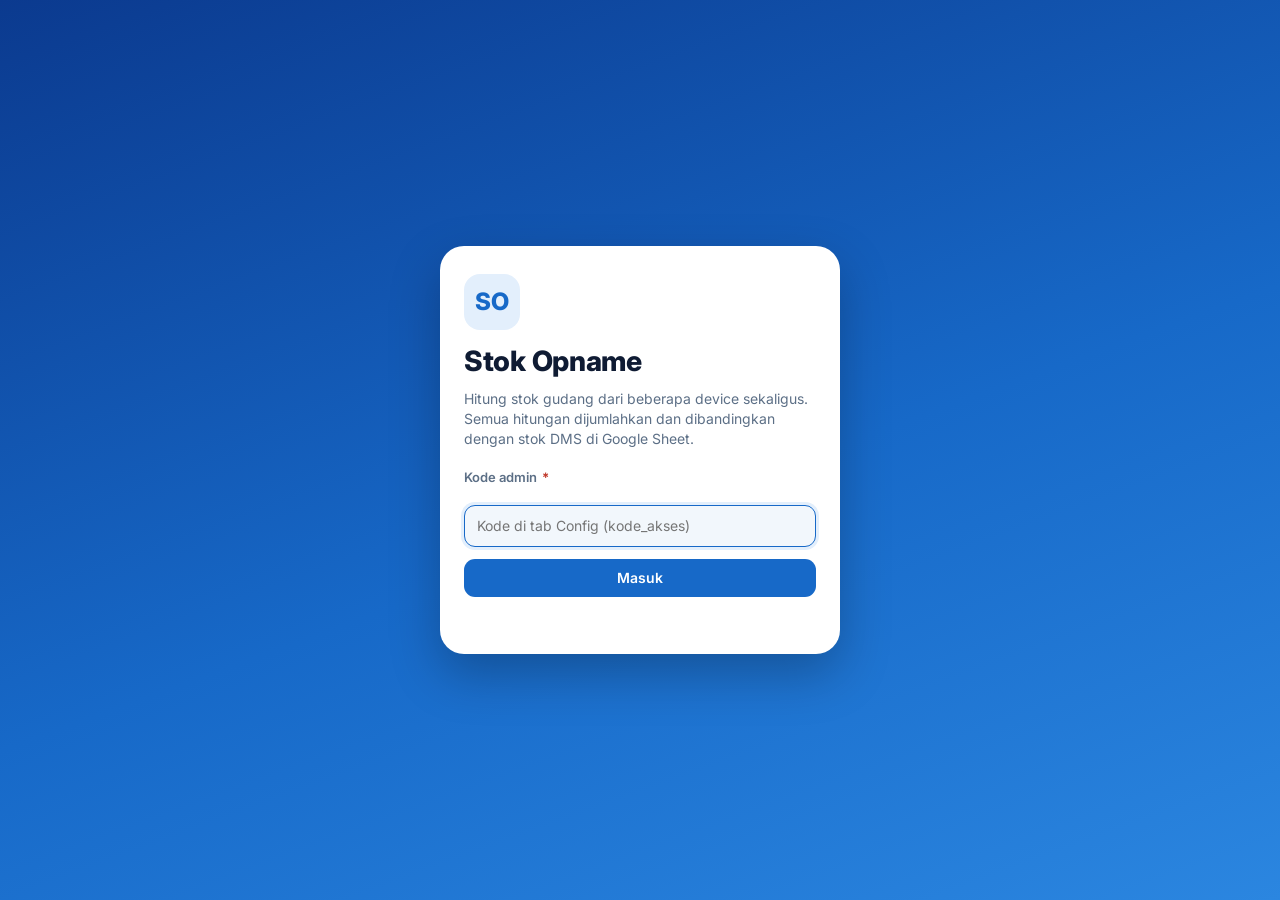
<file: index.html>
<!DOCTYPE html>
<html lang="id">
<head>
<meta charset="utf-8">
<meta name="viewport" content="width=device-width, initial-scale=1, viewport-fit=cover">
<meta name="color-scheme" content="light dark">
<meta name="theme-color" content="#1769C8">
<title>Stok Opname Gudang</title>
<link rel="preconnect" href="https://fonts.googleapis.com">
<link rel="preconnect" href="https://fonts.gstatic.com" crossorigin>
<link rel="stylesheet" href="https://fonts.googleapis.com/css2?family=Inter:wght@400;500;600;700;800&display=swap">
<link rel="stylesheet" href="assets/style.css?v=63">
</head>
<body>

<!-- LOGIN -->
<div class="login-wrap" id="loginScreen">
  <form class="login-box" id="loginForm" autocomplete="off">
    <span class="mark big" aria-hidden="true">SO</span>
    <h1>Stok Opname</h1>
    <p>Hitung stok gudang dari beberapa device sekaligus. Semua hitungan dijumlahkan dan dibandingkan dengan stok DMS di Google Sheet.</p>
    <label class="lbl" for="codeInput">Kode admin <span class="req">*</span></label>
    <input type="text" id="codeInput" autocomplete="off" autocapitalize="characters" placeholder="Kode di tab Config (kode_akses)">
    <button type="submit" class="btn primary wide" id="loginBtn">Masuk</button>
    <div class="err" id="loginErr" role="alert"></div>
  </form>
</div>

<!-- APP -->
<div id="appScreen" hidden>
  <header class="top">
    <div class="top-row">
      <div class="brand">
        <span class="mark" aria-hidden="true">SO</span>
        <div><div class="brand-t" id="brandT">Stok Opname</div><div class="brand-s" id="hdrGudang">Gudang</div></div>
      </div>
      <button class="hdr-btn" id="refreshBtn" type="button" aria-label="Muat ulang data"><svg viewBox="0 0 24 24" aria-hidden="true"><path d="M21 12a9 9 0 1 1-3-6.7"/><path d="M21 4v5h-5"/></svg></button>
    </div>
    <div class="greet">
      <div class="greet-l">
        <div class="greet-hi">Halo, selamat bekerja</div>
        <button class="devchip" id="devChip" type="button">Atur nama device</button>
      </div>
      <div class="greet-r">
        <button class="sess-note" id="sessLink" type="button" aria-label="Kelola sesi dan link penghitung" title="Kelola sesi dan link penghitung"><svg viewBox="0 0 24 24" aria-hidden="true"><rect x="5" y="4" width="14" height="17" rx="2"/><path d="M9 4h6v3H9zM9 12h6M9 16h4"/></svg><span id="hdrSession">Memuat…</span><svg class="chev" viewBox="0 0 24 24" aria-hidden="true"><path d="M9 6l6 6-6 6"/></svg></button>
        <div class="sync-wrap"><span class="sync" id="sync"></span><button class="sync-info" id="syncInfo" type="button" aria-label="Arti warna status sinkron">i</button></div>
        <div class="sync-pop" id="syncPop" hidden>
          <div class="ok"><i></i><span><b>Tersinkron.</b> Semua hitungan sudah masuk ke Sheet.</span></div>
          <div class="wait"><i></i><span><b>Mengirim.</b> Ada hitungan yang belum terkirim, dikirim otomatis.</span></div>
          <div class="off"><i></i><span><b>Offline atau tertahan.</b> Hitungan aman di HP ini. Dikirim saat sinyal kembali, atau setelah sesi yang ditutup dibuka lagi.</span></div>
        </div>
      </div>
    </div>
  </header>
  <div class="banner" id="banner" hidden></div>

  <nav class="tabs" id="tabs" role="tablist">
    <button role="tab" data-tab="hitung" aria-selected="true"><svg class="i" viewBox="0 0 24 24" aria-hidden="true"><path d="M4 8V6a2 2 0 0 1 2-2h2M16 4h2a2 2 0 0 1 2 2v2M20 16v2a2 2 0 0 1-2 2h-2M8 20H6a2 2 0 0 1-2-2v-2M7 12h10"/></svg><span>Hitung</span></button>
    <button role="tab" data-tab="hasil" aria-selected="false"><svg class="i" viewBox="0 0 24 24" aria-hidden="true"><path d="M9 6h11M9 12h11M9 18h11M4 6l1 1 2-2M4 12l1 1 2-2M4 18l1 1 2-2"/></svg><span>Hasil</span></button>
    <button role="tab" data-tab="rekap" aria-selected="false"><svg class="i" viewBox="0 0 24 24" aria-hidden="true"><path d="M5 20V10M12 20V4M19 20v-7"/></svg><span>Rekap</span></button>
    <button role="tab" data-tab="dms" aria-selected="false"><svg class="i" viewBox="0 0 24 24" aria-hidden="true"><path d="M21 8l-9-5-9 5 9 5 9-5zM3 8v8l9 5 9-5V8M12 13v8"/></svg><span>Stok DMS</span></button>
    <button role="tab" data-tab="sesi" aria-selected="false"><svg class="i" viewBox="0 0 24 24" aria-hidden="true"><rect x="5" y="4" width="14" height="17" rx="2"/><path d="M9 4h6v3H9zM9 12h6M9 16h4"/></svg><span>Sesi</span></button>
    <button class="fab" id="fabCam" type="button" aria-label="Scan pakai kamera"><svg class="i" viewBox="0 0 24 24" aria-hidden="true"><path d="M4 8h3l2-3h6l2 3h3v11H4z"/><circle cx="12" cy="13" r="3.5"/></svg></button>
  </nav>

  <main>
    <!-- HITUNG -->
    <section class="tab" id="tab-hitung">
      <div id="hitungNotice"></div>
      <div class="panel scan">
        <div class="scan-h"><span class="ci"><svg viewBox="0 0 24 24" aria-hidden="true"><path d="M4 8V6a2 2 0 0 1 2-2h2M16 4h2a2 2 0 0 1 2 2v2M20 16v2a2 2 0 0 1-2 2h-2M8 20H6a2 2 0 0 1-2-2v-2M7 12h10"/></svg></span><div><div class="scan-t">Scan barang</div><div class="scan-s">Barcode, kode SKU, atau nama barang</div></div></div>
        <div class="scanrow">
          <div class="scanbox">
            <svg viewBox="0 0 24 24" aria-hidden="true"><path d="M4 6v12M7.5 6v12M11 6v12M14.5 6v12M18 6v12M21 6v12"/></svg>
            <input type="text" id="scanInput" aria-label="Scan atau ketik barcode, kode SKU, atau nama barang" autocomplete="off" autocapitalize="characters" spellcheck="false" enterkeyhint="search" placeholder="Barcode, SKU, nama">
            <button class="go" id="scanBtn" type="button" aria-label="Cari" title="Cari"><svg viewBox="0 0 24 24" aria-hidden="true"><circle cx="11" cy="11" r="7"/><path d="M20 20l-3.5-3.5"/></svg></button>
          </div>
          <button class="camfab" id="camBtn" type="button" aria-label="Scan pakai kamera" title="Scan pakai kamera"><svg viewBox="0 0 24 24" aria-hidden="true"><path d="M4 8h3l2-3h6l2 3h3v11H4z"/><circle cx="12" cy="13" r="3.5"/></svg></button>
        </div>
        <div class="quick">
          <label class="switch"><span><b>Scan langsung tambah</b><small>Tiap scan langsung +1, tanpa mengisi jumlah</small></span><input type="checkbox" id="quickOn"><i class="sw" aria-hidden="true"></i></label>
          <div class="seg off" id="quickUnit" role="group" aria-label="Satuan scan cepat">
            <button type="button" data-u="p" aria-pressed="true">+1 Pcs</button>
            <button type="button" data-u="l" aria-pressed="false">+1 Lusin</button>
            <button type="button" data-u="k" aria-pressed="false">+1 Karton</button>
          </div>
          <div class="cond-seg off" id="quickCond" role="group" aria-label="Kondisi stok scan cepat">
            <button type="button" data-c="g" aria-pressed="false"><b>Stok Baik</b><small>Good Stock</small></button>
            <button type="button" data-c="b" aria-pressed="false"><b>Stok Rusak</b><small>Bad Stock</small></button>
          </div>
          <div class="cond-hint off" id="quickCondHint">Pilih kondisi stok dulu. Tanpa pilihan, scan akan membuka kartu barang.</div>
        </div>
        <div class="suggest" id="suggest" hidden></div>
        <div class="scanmsg" id="scanMsg" hidden></div>
      </div>

      <div class="panel prod" id="prodCard" hidden>
        <div class="prod-h">
          <div>
            <div class="mono" id="pcSku"></div>
            <div class="prod-n" id="pcName"></div>
            <div class="prod-m" id="pcMeta"></div>
          </div>
          <button class="x" id="pcClose" type="button" aria-label="Tutup">×</button>
        </div>
        <div class="q-isi" id="qIWrap" hidden>
          <div class="qi-h"><label for="qI">Isi per karton (pcs)</label><span class="opt">Opsional</span><span class="reqchip">Wajib <i>*</i></span></div>
          <input type="text" id="qI" inputmode="numeric" maxlength="6" autocomplete="off" placeholder="mis. 12">
          <small>Isi kalau Anda tahu, supaya pcs otomatis menjadi karton dan diingat untuk barang ini. Wajib diisi kalau Anda mengisi Karton.</small>
        </div>
        <div class="qty-h">Kondisi stok <span class="req">*</span><small>wajib dipilih</small></div>
        <div class="cond-seg" id="condSeg" role="group" aria-label="Kondisi stok">
          <button type="button" data-c="g" aria-pressed="false"><b>Stok Baik</b><small>Good Stock</small></button>
          <button type="button" data-c="b" aria-pressed="false"><b>Stok Rusak</b><small>Bad Stock</small></button>
        </div>
        <div class="qty-h">Jumlah <span class="req">*</span><small>isi minimal satu</small></div>
        <div class="qty">
          <div class="q"><label for="qK">Karton</label><input type="text" id="qK" inputmode="numeric" maxlength="6" autocomplete="off" placeholder="0"><small id="qKh">isi belum ada</small></div>
          <div class="q"><label for="qL">Lusin</label><input type="text" id="qL" inputmode="numeric" maxlength="6" autocomplete="off" placeholder="0"><small>12 pcs</small></div>
          <div class="q"><label for="qP">Pcs</label><input type="text" id="qP" inputmode="numeric" maxlength="6" autocomplete="off" placeholder="0"><small>satuan</small></div>
        </div>
        <div class="prod-f">
          <span class="preview" id="pcPreview"></span>
          <button class="btn primary" id="addBtn" type="button">Tambah hitungan</button>
        </div>
        <div class="prod-mine" id="pcMine"></div>
      </div>

      <div class="panel">
        <h3><span class="ci"><svg viewBox="0 0 24 24" aria-hidden="true"><circle cx="12" cy="12" r="9"/><path d="M12 7v5l3 2"/></svg></span>Riwayat scan <span class="cnt">device ini</span></h3>
        <div class="tb" id="logTb" hidden>
          <label class="sbox"><svg viewBox="0 0 24 24" aria-hidden="true"><circle cx="11" cy="11" r="7"/><path d="M20 20l-3.5-3.5"/></svg><input type="search" id="logQ" placeholder="Cari kode SKU, barcode, atau nama" autocomplete="off" enterkeyhint="search" aria-label="Cari di riwayat scan"><button type="button" class="clr" id="logClr" aria-label="Hapus pencarian" hidden><svg viewBox="0 0 24 24" aria-hidden="true"><path d="M6 6l12 12M18 6L6 18"/></svg></button></label>
          <div class="chips" id="logChips" role="group" aria-label="Filter"></div>
          <div class="tb-meta"><label class="sortsel"><span>Urutkan</span><select id="logSort" aria-label="Urutkan"><option value="baru">Terbaru</option><option value="lama">Terlama</option><option value="nama">Nama A–Z</option><option value="sku">Kode SKU</option></select></label><span class="tb-r"><span id="logMeta"></span><button type="button" class="rst" id="logRst" data-reset="log" hidden><svg viewBox="0 0 24 24" aria-hidden="true"><path d="M3 12a9 9 0 1 0 3-6.7"/><path d="M3 4v5h5"/></svg>Reset</button></span></div>
        </div>
        <ol class="log" id="logList"></ol>
        <button class="btn more" id="logMore" type="button" hidden></button>
      </div>
    </section>

    <!-- HITUNGAN (akumulasi per barang di device ini) -->
    <section class="tab" id="tab-hasil" hidden>
      <div class="hero" id="heroCard">
        <div class="hero-h"><span class="hero-ico"><svg viewBox="0 0 24 24" aria-hidden="true"><path d="M21 8l-9-5-9 5 9 5 9-5zM3 8v8l9 5 9-5V8M12 13v8"/></svg></span><span class="hero-k">Progres hitungan</span><span class="hero-v"><b id="heroDone">0</b><small id="heroOf">SKU dihitung</small></span></div>
        <div class="hero-units">
          <div><b id="heroK">0</b><span>Karton</span></div>
          <div><b id="heroL">0</b><span>Lusin</span></div>
          <div><b id="heroP">0</b><span>Pcs</span></div>
        </div>
        <div id="statCard" hidden>
          <div class="dms-row">
            <div class="d"><span class="si ok" aria-hidden="true"><svg viewBox="0 0 24 24" aria-hidden="true"><path d="M5 12.5l4.5 4.5L19 7.5"/></svg></span><span><b id="heroIn">0</b> SKU ada di DMS</span></div>
            <div class="d"><span class="si warn" aria-hidden="true"><svg viewBox="0 0 24 24" aria-hidden="true"><path d="M12 4l9 16H3L12 4z"/><path d="M12 10v4M12 17h.01"/></svg></span><span><b id="heroOut">0</b> SKU di luar DMS</span></div>
          </div>
          <div class="bar"><i id="statBar"></i></div>
          <div class="bar-meta"><span>Belum dihitung <b id="statLeft">0</b> SKU</span><b class="pct" id="statPct">0%</b></div>
        </div>
      </div>
      <div class="panel">
        <h3><span class="ci"><svg viewBox="0 0 24 24" aria-hidden="true"><path d="M9 6h11M9 12h11M9 18h11M4 6h.01M4 12h.01M4 18h.01"/></svg></span>Hitungan device ini <span class="cnt" id="myCount"></span></h3>
        <div class="tb" id="myTb" hidden>
          <label class="sbox"><svg viewBox="0 0 24 24" aria-hidden="true"><circle cx="11" cy="11" r="7"/><path d="M20 20l-3.5-3.5"/></svg><input type="search" id="myQ" placeholder="Cari kode SKU, barcode, atau nama" autocomplete="off" enterkeyhint="search" aria-label="Cari di hitungan device ini"><button type="button" class="clr" id="myClr" aria-label="Hapus pencarian" hidden><svg viewBox="0 0 24 24" aria-hidden="true"><path d="M6 6l12 12M18 6L6 18"/></svg></button></label>
          <div class="chips" id="myChips" role="group" aria-label="Filter"></div>
          <div class="tb-meta"><label class="sortsel"><span>Urutkan</span><select id="mySort" aria-label="Urutkan"><option value="baru">Terbaru</option><option value="nama">Nama A–Z</option><option value="sku">Kode SKU</option><option value="jumlah">Jumlah terbanyak</option></select></label><span class="tb-r"><span id="myMeta"></span><button type="button" class="rst" id="myRst" data-reset="my" hidden><svg viewBox="0 0 24 24" aria-hidden="true"><path d="M3 12a9 9 0 1 0 3-6.7"/><path d="M3 4v5h5"/></svg>Reset</button></span></div>
        </div>
        <div class="mylist" id="myList"></div>
      </div>
    </section>

    <!-- REKAP -->
    <section class="tab" id="tab-rekap" hidden>
      <div class="callout" id="rkNote" hidden><span id="rkUpdated"></span></div>
      <div class="tiles" id="tiles"></div>
      <div class="panel">
        <h3><span class="ci"><svg viewBox="0 0 24 24" aria-hidden="true"><rect x="7" y="2" width="10" height="20" rx="2"/><path d="M11 18h2"/></svg></span>Device penghitung <span class="cnt" id="devCnt"></span></h3>
        <label class="sbox" id="devQWrap" hidden><svg viewBox="0 0 24 24" aria-hidden="true"><circle cx="11" cy="11" r="7"/><path d="M20 20l-3.5-3.5"/></svg><input type="search" id="devQ" placeholder="Cari nama device" autocomplete="off" enterkeyhint="search" aria-label="Cari device"><button type="button" class="clr" id="devQClr" aria-label="Hapus pencarian" hidden><svg viewBox="0 0 24 24" aria-hidden="true"><path d="M6 6l12 12M18 6L6 18"/></svg></button></label>
        <div class="chips" id="devChips" role="group" aria-label="Filter status device"></div>
        <p class="sub" id="devHint">Aktif: update &lt;5 mnt · Menunggu: &lt;15 mnt</p>
        <div class="devs" id="devList"></div>
        <button class="btn more" id="devMore" type="button" hidden></button>
      </div>
      <div class="panel">
        <h3><span class="ci"><svg viewBox="0 0 24 24" aria-hidden="true"><path d="M4 7h13l-3-3M20 17H7l3 3"/></svg></span>Hasil vs stok DMS</h3>
        <div class="tb">
          <div class="srow">
            <label class="sbox"><svg viewBox="0 0 24 24" aria-hidden="true"><circle cx="11" cy="11" r="7"/><path d="M20 20l-3.5-3.5"/></svg><input type="search" id="rkSearch" placeholder="Cari SKU, barcode, nama" autocomplete="off" enterkeyhint="search" aria-label="Cari di hasil rekap"></label>
            <button class="btn ic xbtn" id="exportBtn" type="button" aria-label="Export Excel" title="Export Excel"><svg viewBox="0 0 24 24" aria-hidden="true"><path d="M12 4v12M7 11l5 5 5-5M5 20h14"/></svg><span>Export</span></button>
          </div>
          <div class="chips" id="rkFilter" role="group" aria-label="Filter status"></div>
          <div class="tb-meta"><label class="sortsel"><span>Urutkan</span><select id="rkSort" aria-label="Urutkan"><option value="perhatian">Perlu perhatian</option><option value="selisih">Selisih terbesar</option><option value="hitung">Total hitung</option><option value="nama">Nama A–Z</option><option value="sku">Kode SKU</option></select></label><span class="tb-r"><span id="rkMeta"></span><button type="button" class="rst" id="rkRst" hidden><svg viewBox="0 0 24 24" aria-hidden="true"><path d="M3 12a9 9 0 1 0 3-6.7"/><path d="M3 4v5h5"/></svg>Reset</button></span></div>
        </div>
        <div class="rk-list" id="rkList"></div>
        <button class="btn more" id="rkMore" type="button" hidden>Tampilkan lebih banyak</button>
        <p class="hint">Total = jumlah semua device. Rekap diperbarui tiap 20 detik.</p>
      </div>
    </section>

    <!-- DMS -->
    <section class="tab" id="tab-dms" hidden>
      <div class="panel">
        <h3><span class="ci"><svg viewBox="0 0 24 24" aria-hidden="true"><path d="M21 8l-9-5-9 5 9 5 9-5zM3 8v8l9 5 9-5V8M12 13v8"/></svg></span>Stok DMS</h3>
        <p class="sub">Unggah ekspor stok dari DMS, Excel atau CSV. Stok DMS berlaku untuk sesi yang sedang dipakai, tiap sesi punya sendiri.</p>
        <div id="dmsMeta" class="dmsmeta"></div>
        <div class="dms-act">
          <label class="btn primary file ic wide"><svg viewBox="0 0 24 24" aria-hidden="true"><path d="M12 16V4M7 9l5-5 5 5M5 20h14"/></svg><span>Pilih file Excel / CSV</span><input type="file" id="dmsFile" accept=".xlsx,.xls,.csv,.txt"></label>
          <div class="dms-sub">
            <button class="btn ic" id="tplBtn" type="button"><svg viewBox="0 0 24 24" aria-hidden="true"><path d="M12 4v12M7 11l5 5 5-5M5 20h14"/></svg><span>Unduh template</span></button>
            <button class="btn ic" id="dmsReload" type="button"><svg viewBox="0 0 24 24" aria-hidden="true"><path d="M21 12a9 9 0 1 1-3-6.7"/><path d="M21 4v5h-5"/></svg><span>Ambil dari Sheet</span></button>
          </div>
        </div>
        <details class="dd">
          <summary>Format kolom</summary>
          <div class="cols"><span>sku</span><span>barcode</span><span>barcode_karton</span><span>nama</span><span>isi_karton</span><span>stok_karton</span><span>stok_lusin</span><span>stok_pcs</span></div>
          <p class="hint">1 lusin = 12 pcs. Total pcs dihitung dari isi_karton.</p>
        </details>
        <details class="dd">
          <summary>Tempel dari Excel</summary>
          <textarea id="dmsPaste" rows="6" placeholder="sku	barcode	nama	isi_karton	stok_karton	stok_lusin	stok_pcs"></textarea>
          <div class="row" style="margin:8px 0 4px"><button class="btn" id="dmsParseBtn" type="button">Baca data</button></div>
        </details>
        <div id="dmsPreview"></div>
      </div>
      <div class="panel">
        <h3><span class="ci"><svg viewBox="0 0 24 24" aria-hidden="true"><path d="M12 3l9 5-9 5-9-5 9-5zM3 13l9 5 9-5"/></svg></span>Master barang <span class="cnt" id="dmsCnt"></span></h3>
        <div class="tb">
          <label class="sbox"><svg viewBox="0 0 24 24" aria-hidden="true"><circle cx="11" cy="11" r="7"/><path d="M20 20l-3.5-3.5"/></svg><input type="search" id="dmsSearch" placeholder="Cari kode SKU, barcode, atau nama" autocomplete="off" enterkeyhint="search" aria-label="Cari di master barang"></label>
          <div class="chips" id="dmsChips" role="group" aria-label="Filter master barang"></div>
          <div class="tb-meta"><label class="sortsel"><span>Urutkan</span><select id="dmsSort" aria-label="Urutkan"><option value="sku">Kode SKU</option><option value="nama">Nama A–Z</option><option value="stok">Stok terbanyak</option></select></label><span class="tb-r"><span id="dmsCntMeta"></span><button type="button" class="rst" id="dmsRst" hidden><svg viewBox="0 0 24 24" aria-hidden="true"><path d="M3 12a9 9 0 1 0 3-6.7"/><path d="M3 4v5h5"/></svg>Reset</button></span></div>
        </div>
        <div class="rk-list" id="dmsList"></div>
        <button class="btn more" id="dmsMore" type="button" hidden>Tampilkan lebih banyak</button>
      </div>
    </section>

    <!-- SESI -->
    <section class="tab" id="tab-sesi" hidden>
      <div class="panel">
        <h3><span class="ci"><svg viewBox="0 0 24 24" aria-hidden="true"><rect x="7" y="2" width="10" height="20" rx="2"/><path d="M11 18h2"/></svg></span>Device ini</h3>
        <div class="dev-card" id="devCard" hidden>
          <span class="dv-av"><svg viewBox="0 0 24 24" aria-hidden="true"><rect x="7" y="2" width="10" height="20" rx="2"/><path d="M11 18h2"/></svg></span>
          <div class="dv-main"><div class="dv-nm" id="devNameShow"></div><div class="dv-sub">Satu device untuk satu penghitung</div></div>
          <button class="ib ib-edit" id="devEditBtn" type="button" aria-label="Ganti nama device" title="Ganti nama device"><svg viewBox="0 0 24 24" aria-hidden="true"><path d="M4 20h4L19 9l-4-4L4 16v4zM13.5 6.5l4 4"/></svg></button>
        </div>
        <div id="devForm">
          <label class="lbl" for="devName">Nama device / penghitung <span class="req">*</span></label>
          <div class="row">
            <input type="text" id="devName" placeholder="mis. HP-01 RAK A" maxlength="40" autocomplete="off" autocapitalize="characters" spellcheck="false">
            <button class="btn primary" id="devSave" type="button">Simpan</button>
            <button class="btn" id="devCancel" type="button" hidden>Batal</button>
          </div>
          <p class="hint">Satu device = satu penghitung. Pakai nama unik, huruf kapital.</p>
          <p class="cap-note" id="capNote" role="status" hidden>Huruf kecil otomatis diubah menjadi KAPITAL.</p>
        </div>
      </div>
      <div class="panel">
        <h3><span class="ci"><svg viewBox="0 0 24 24" aria-hidden="true"><rect x="5" y="4" width="14" height="17" rx="2"/><path d="M9 4h6v3H9zM9 12h6M9 16h4"/></svg></span>Sesi opname <span class="cnt" id="sessCnt"></span><button class="ib ib-edit h3-act" id="sessReload" type="button" aria-label="Muat ulang daftar sesi" title="Muat ulang daftar sesi"><svg viewBox="0 0 24 24" aria-hidden="true"><path d="M21 12a9 9 0 1 1-3-6.7"/><path d="M21 4v5h-5"/></svg></button></h3>
        <p class="sub">Semua device yang memilih sesi yang sama dijumlahkan di Rekap.</p>
        <div id="sessList"></div>
        <div class="sess-new">
          <label class="lbl" for="newSess">Buat sesi baru <span class="req">*</span></label>
          <div class="row">
            <input type="text" id="newSess" placeholder="mis. Opname Gudang A, Sep 2026" maxlength="80">
            <button class="btn primary" id="newSessBtn" type="button">Buat sesi</button>
          </div>
        </div>
      </div>
      <div class="panel">
        <h3><span class="ci"><svg viewBox="0 0 24 24" aria-hidden="true"><path d="M10 14a4 4 0 0 0 5.7 0l3-3a4 4 0 0 0-5.7-5.7l-1 1M14 10a4 4 0 0 0-5.7 0l-3 3a4 4 0 0 0 5.7 5.7l1-1"/></svg></span>Link penghitung</h3>
        <p class="hint" style="margin-top:0">Satu link per sesi, bagikan ke tim gudang sesi itu. Penghitung masuk tanpa kode, hanya bisa membuka sesinya, dan tidak melihat stok DMS atau Rekap.</p>
        <div id="counterLink" style="margin-top:10px"></div>
      </div>
      <div class="panel">
        <h3><span class="ci"><svg viewBox="0 0 24 24" aria-hidden="true"><circle cx="8" cy="15" r="4"/><path d="M11 12l9-9M16 6l3 3"/></svg></span>Akses admin</h3>
        <p class="hint" style="margin-top:0">Jangan bagikan kode admin ke penghitung. Keluar tidak menghapus hitungan yang belum terkirim.</p>
        <div class="row" style="margin-top:10px"><button class="btn danger" id="logoutBtn" type="button">Keluar</button></div>
      </div>
    </section>
  </main>
</div>

<!-- KAMERA -->
<div class="modal" id="camModal" hidden role="dialog" aria-modal="true" aria-labelledby="camTitle">
  <div class="modal-box">
    <div class="modal-h"><b id="camTitle">Scan kamera</b><button class="btn sm" id="camClose" type="button">Tutup</button></div>
    <div class="cam-wrap"><video id="camVideo" playsinline muted></video><div id="camFallback"></div><div class="cam-guide" aria-hidden="true"></div></div>
    <div class="cam-msg" id="camMsg"></div>
  </div>
</div>

<div class="modal" id="leaveGate" hidden role="dialog" aria-modal="true" aria-labelledby="lgTitle">
  <div class="modal-box">
    <div class="ng-h"><span class="si warn"><svg viewBox="0 0 24 24" aria-hidden="true"><path d="M12 4l9 16H3L12 4z"/><path d="M12 10v4M12 17h.01"/></svg></span><b id="lgTitle">Keluar dari halaman?</b></div>
    <div class="ng-body" id="lgText"></div>
    <div class="ng-act"><button class="btn danger" id="lgYes" type="button">Keluar</button><button class="btn primary" id="lgNo" type="button">Tetap di sini</button></div>
  </div>
</div>

<div class="modal" id="nameGate" hidden role="dialog" aria-modal="true" aria-labelledby="ngTitle">
  <div class="modal-box">
    <div class="ng-h"><span class="si warn"><svg viewBox="0 0 24 24" aria-hidden="true"><path d="M12 4l9 16H3L12 4z"/><path d="M12 10v4M12 17h.01"/></svg></span><b id="ngTitle">Ganti nama device?</b></div>
    <div class="ng-body" id="ngText"></div>
    <label class="ng-ck" id="ngCkWrap" hidden><input type="checkbox" id="ngCk"><span>Saya mengerti</span></label>
    <div class="ng-act"><button class="btn" id="ngNo" type="button">Batal</button><button class="btn primary" id="ngYes" type="button">Ya, ganti nama</button></div>
  </div>
</div>

<div class="toast" id="toast" hidden></div>

<script src="assets/config.js?v=5"></script>
<script src="assets/app.js?v=63"></script>
</body>
</html>
</file>
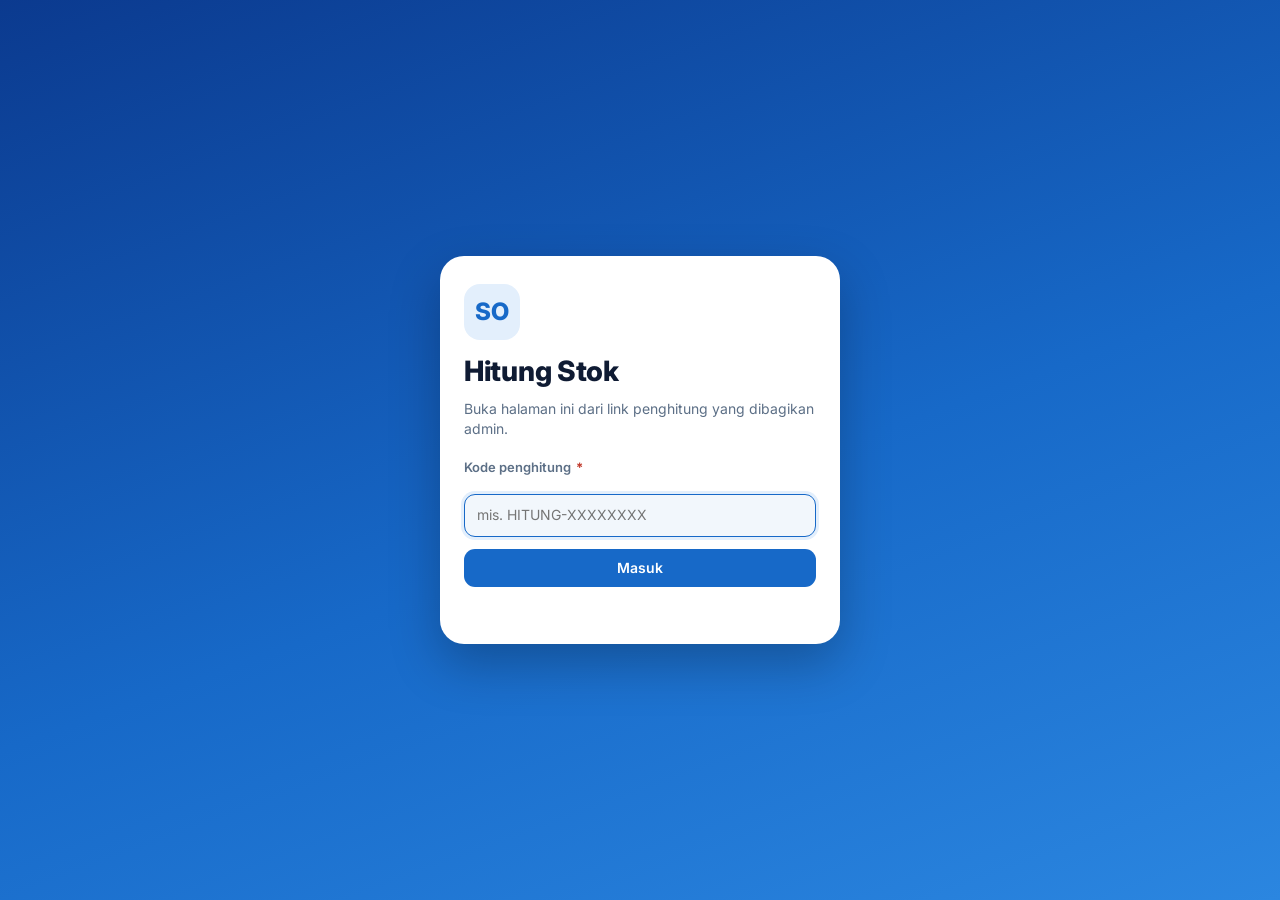
<file: hitung.html>
<!DOCTYPE html>
<html lang="id">
<head>
<meta charset="utf-8">
<meta name="viewport" content="width=device-width, initial-scale=1, viewport-fit=cover">
<meta name="color-scheme" content="light dark">
<meta name="theme-color" content="#1769C8">
<meta name="robots" content="noindex">
<title>Hitung Stok Gudang</title>
<link rel="preconnect" href="https://fonts.googleapis.com">
<link rel="preconnect" href="https://fonts.gstatic.com" crossorigin>
<link rel="stylesheet" href="https://fonts.googleapis.com/css2?family=Inter:wght@400;500;600;700;800&display=swap">
<link rel="stylesheet" href="assets/style.css?v=63">
</head>
<body data-mode="hitung">

<!-- LOGIN (hanya muncul kalau link tidak berlaku) -->
<div class="login-wrap" id="loginScreen">
  <form class="login-box" id="loginForm" autocomplete="off">
    <span class="mark big" aria-hidden="true">SO</span>
    <h1>Hitung Stok</h1>
    <p>Buka halaman ini dari link penghitung yang dibagikan admin.</p>
    <label class="lbl" for="codeInput">Kode penghitung <span class="req">*</span></label>
    <input type="text" id="codeInput" autocomplete="off" autocapitalize="characters" placeholder="mis. HITUNG-XXXXXXXX">
    <button type="submit" class="btn primary wide" id="loginBtn">Masuk</button>
    <div class="err" id="loginErr" role="alert"></div>
  </form>
</div>

<!-- APP -->
<div id="appScreen" hidden>
  <header class="top">
    <div class="top-row">
      <div class="brand">
        <span class="mark" aria-hidden="true">SO</span>
        <div><div class="brand-t" id="brandT">Hitung Stok</div><div class="brand-s" id="hdrGudang">Gudang</div></div>
      </div>
      <button class="hdr-btn" id="refreshBtn" type="button" aria-label="Muat ulang data"><svg viewBox="0 0 24 24" aria-hidden="true"><path d="M21 12a9 9 0 1 1-3-6.7"/><path d="M21 4v5h-5"/></svg></button>
    </div>
    <div class="greet">
      <div class="greet-l">
        <div class="greet-hi">Halo, selamat menghitung</div>
        <button class="devchip" id="devChip" type="button">Atur nama device</button>
      </div>
      <div class="greet-r">
        <button class="sess-note" id="sessLink" type="button" aria-label="Lihat daftar sesi" title="Lihat daftar sesi"><svg viewBox="0 0 24 24" aria-hidden="true"><rect x="5" y="4" width="14" height="17" rx="2"/><path d="M9 4h6v3H9zM9 12h6M9 16h4"/></svg><span id="hdrSession">Memuat…</span><svg class="chev" viewBox="0 0 24 24" aria-hidden="true"><path d="M9 6l6 6-6 6"/></svg></button>
        <div class="sync-wrap"><span class="sync" id="sync"></span><button class="sync-info" id="syncInfo" type="button" aria-label="Arti warna status sinkron">i</button></div>
        <div class="sync-pop" id="syncPop" hidden>
          <div class="ok"><i></i><span><b>Tersinkron.</b> Semua hitungan sudah masuk ke Sheet.</span></div>
          <div class="wait"><i></i><span><b>Mengirim.</b> Ada hitungan yang belum terkirim, dikirim otomatis.</span></div>
          <div class="off"><i></i><span><b>Offline atau tertahan.</b> Hitungan aman di HP ini. Dikirim saat sinyal kembali, atau setelah sesi yang ditutup dibuka lagi.</span></div>
        </div>
      </div>
    </div>
  </header>
  <div class="banner" id="banner" hidden></div>

  <nav class="tabs" id="tabs" role="tablist">
    <button role="tab" data-tab="hitung" aria-selected="true"><svg class="i" viewBox="0 0 24 24" aria-hidden="true"><path d="M4 8V6a2 2 0 0 1 2-2h2M16 4h2a2 2 0 0 1 2 2v2M20 16v2a2 2 0 0 1-2 2h-2M8 20H6a2 2 0 0 1-2-2v-2M7 12h10"/></svg><span>Hitung</span></button>
    <button role="tab" data-tab="hasil" aria-selected="false"><svg class="i" viewBox="0 0 24 24" aria-hidden="true"><path d="M9 6h11M9 12h11M9 18h11M4 6l1 1 2-2M4 12l1 1 2-2M4 18l1 1 2-2"/></svg><span>Hasil</span></button>
    <button role="tab" data-tab="sesi" aria-selected="false"><svg class="i" viewBox="0 0 24 24" aria-hidden="true"><rect x="5" y="4" width="14" height="17" rx="2"/><path d="M9 4h6v3H9zM9 12h6M9 16h4"/></svg><span>Device &amp; sesi</span></button>
    <button class="fab" id="fabCam" type="button" aria-label="Scan pakai kamera"><svg class="i" viewBox="0 0 24 24" aria-hidden="true"><path d="M4 8h3l2-3h6l2 3h3v11H4z"/><circle cx="12" cy="13" r="3.5"/></svg></button>
  </nav>

  <main>
    <!-- HITUNG -->
    <section class="tab" id="tab-hitung">
      <div id="hitungNotice"></div>
      <div class="panel scan">
        <div class="scan-h"><span class="ci"><svg viewBox="0 0 24 24" aria-hidden="true"><path d="M4 8V6a2 2 0 0 1 2-2h2M16 4h2a2 2 0 0 1 2 2v2M20 16v2a2 2 0 0 1-2 2h-2M8 20H6a2 2 0 0 1-2-2v-2M7 12h10"/></svg></span><div><div class="scan-t">Scan barang</div><div class="scan-s">Barcode, kode SKU, atau nama barang</div></div></div>
        <div class="scanrow">
          <div class="scanbox">
            <svg viewBox="0 0 24 24" aria-hidden="true"><path d="M4 6v12M7.5 6v12M11 6v12M14.5 6v12M18 6v12M21 6v12"/></svg>
            <input type="text" id="scanInput" aria-label="Scan atau ketik barcode, kode SKU, atau nama barang" autocomplete="off" autocapitalize="characters" spellcheck="false" enterkeyhint="search" placeholder="Barcode, SKU, nama">
            <button class="go" id="scanBtn" type="button" aria-label="Cari" title="Cari"><svg viewBox="0 0 24 24" aria-hidden="true"><circle cx="11" cy="11" r="7"/><path d="M20 20l-3.5-3.5"/></svg></button>
          </div>
          <button class="camfab" id="camBtn" type="button" aria-label="Scan pakai kamera" title="Scan pakai kamera"><svg viewBox="0 0 24 24" aria-hidden="true"><path d="M4 8h3l2-3h6l2 3h3v11H4z"/><circle cx="12" cy="13" r="3.5"/></svg></button>
        </div>
        <div class="quick">
          <label class="switch"><span><b>Scan langsung tambah</b><small>Tiap scan langsung +1, tanpa mengisi jumlah</small></span><input type="checkbox" id="quickOn"><i class="sw" aria-hidden="true"></i></label>
          <div class="seg off" id="quickUnit" role="group" aria-label="Satuan scan cepat">
            <button type="button" data-u="p" aria-pressed="true">+1 Pcs</button>
            <button type="button" data-u="l" aria-pressed="false">+1 Lusin</button>
            <button type="button" data-u="k" aria-pressed="false">+1 Karton</button>
          </div>
          <div class="cond-seg off" id="quickCond" role="group" aria-label="Kondisi stok scan cepat">
            <button type="button" data-c="g" aria-pressed="false"><b>Stok Baik</b><small>Good Stock</small></button>
            <button type="button" data-c="b" aria-pressed="false"><b>Stok Rusak</b><small>Bad Stock</small></button>
          </div>
          <div class="cond-hint off" id="quickCondHint">Pilih kondisi stok dulu. Tanpa pilihan, scan akan membuka kartu barang.</div>
        </div>
        <div class="suggest" id="suggest" hidden></div>
        <div class="scanmsg" id="scanMsg" hidden></div>
      </div>

      <div class="panel prod" id="prodCard" hidden>
        <div class="prod-h">
          <div>
            <div class="mono" id="pcSku"></div>
            <div class="prod-n" id="pcName"></div>
            <div class="prod-m" id="pcMeta"></div>
          </div>
          <button class="x" id="pcClose" type="button" aria-label="Tutup">×</button>
        </div>
        <div class="q-isi" id="qIWrap" hidden>
          <div class="qi-h"><label for="qI">Isi per karton (pcs)</label><span class="opt">Opsional</span><span class="reqchip">Wajib <i>*</i></span></div>
          <input type="text" id="qI" inputmode="numeric" maxlength="6" autocomplete="off" placeholder="mis. 12">
          <small>Isi kalau Anda tahu, supaya pcs otomatis menjadi karton dan diingat untuk barang ini. Wajib diisi kalau Anda mengisi Karton.</small>
        </div>
        <div class="qty-h">Kondisi stok <span class="req">*</span><small>wajib dipilih</small></div>
        <div class="cond-seg" id="condSeg" role="group" aria-label="Kondisi stok">
          <button type="button" data-c="g" aria-pressed="false"><b>Stok Baik</b><small>Good Stock</small></button>
          <button type="button" data-c="b" aria-pressed="false"><b>Stok Rusak</b><small>Bad Stock</small></button>
        </div>
        <div class="qty-h">Jumlah <span class="req">*</span><small>isi minimal satu</small></div>
        <div class="qty">
          <div class="q"><label for="qK">Karton</label><input type="text" id="qK" inputmode="numeric" maxlength="6" autocomplete="off" placeholder="0"><small id="qKh">isi belum ada</small></div>
          <div class="q"><label for="qL">Lusin</label><input type="text" id="qL" inputmode="numeric" maxlength="6" autocomplete="off" placeholder="0"><small>12 pcs</small></div>
          <div class="q"><label for="qP">Pcs</label><input type="text" id="qP" inputmode="numeric" maxlength="6" autocomplete="off" placeholder="0"><small>satuan</small></div>
        </div>
        <div class="prod-f">
          <span class="preview" id="pcPreview"></span>
          <button class="btn primary" id="addBtn" type="button">Tambah hitungan</button>
        </div>
        <div class="prod-mine" id="pcMine"></div>
      </div>

      <div class="panel">
        <h3><span class="ci"><svg viewBox="0 0 24 24" aria-hidden="true"><circle cx="12" cy="12" r="9"/><path d="M12 7v5l3 2"/></svg></span>Riwayat scan <span class="cnt">device ini</span></h3>
        <div class="tb" id="logTb" hidden>
          <label class="sbox"><svg viewBox="0 0 24 24" aria-hidden="true"><circle cx="11" cy="11" r="7"/><path d="M20 20l-3.5-3.5"/></svg><input type="search" id="logQ" placeholder="Cari kode SKU, barcode, atau nama" autocomplete="off" enterkeyhint="search" aria-label="Cari di riwayat scan"><button type="button" class="clr" id="logClr" aria-label="Hapus pencarian" hidden><svg viewBox="0 0 24 24" aria-hidden="true"><path d="M6 6l12 12M18 6L6 18"/></svg></button></label>
          <div class="chips" id="logChips" role="group" aria-label="Filter"></div>
          <div class="tb-meta"><label class="sortsel"><span>Urutkan</span><select id="logSort" aria-label="Urutkan"><option value="baru">Terbaru</option><option value="lama">Terlama</option><option value="nama">Nama A–Z</option><option value="sku">Kode SKU</option></select></label><span class="tb-r"><span id="logMeta"></span><button type="button" class="rst" id="logRst" data-reset="log" hidden><svg viewBox="0 0 24 24" aria-hidden="true"><path d="M3 12a9 9 0 1 0 3-6.7"/><path d="M3 4v5h5"/></svg>Reset</button></span></div>
        </div>
        <ol class="log" id="logList"></ol>
        <button class="btn more" id="logMore" type="button" hidden></button>
      </div>
    </section>

    <!-- HITUNGAN (akumulasi per barang di device ini) -->
    <section class="tab" id="tab-hasil" hidden>
      <div class="hero" id="heroCard">
        <div class="hero-h"><span class="hero-ico"><svg viewBox="0 0 24 24" aria-hidden="true"><path d="M21 8l-9-5-9 5 9 5 9-5zM3 8v8l9 5 9-5V8M12 13v8"/></svg></span><span class="hero-k">Progres hitungan</span><span class="hero-v"><b id="heroDone">0</b><small id="heroOf">SKU dihitung</small></span></div>
        <div class="hero-units">
          <div><b id="heroK">0</b><span>Karton</span></div>
          <div><b id="heroL">0</b><span>Lusin</span></div>
          <div><b id="heroP">0</b><span>Pcs</span></div>
        </div>
        <div id="statCard" hidden>
          <div class="dms-row">
            <div class="d"><span class="si ok" aria-hidden="true"><svg viewBox="0 0 24 24" aria-hidden="true"><path d="M5 12.5l4.5 4.5L19 7.5"/></svg></span><span><b id="heroIn">0</b> SKU ada di DMS</span></div>
            <div class="d"><span class="si warn" aria-hidden="true"><svg viewBox="0 0 24 24" aria-hidden="true"><path d="M12 4l9 16H3L12 4z"/><path d="M12 10v4M12 17h.01"/></svg></span><span><b id="heroOut">0</b> SKU di luar DMS</span></div>
          </div>
          <div class="bar"><i id="statBar"></i></div>
          <div class="bar-meta"><span>Belum dihitung <b id="statLeft">0</b> SKU</span><b class="pct" id="statPct">0%</b></div>
        </div>
      </div>
      <div class="panel">
        <h3><span class="ci"><svg viewBox="0 0 24 24" aria-hidden="true"><path d="M9 6h11M9 12h11M9 18h11M4 6h.01M4 12h.01M4 18h.01"/></svg></span>Hitungan device ini <span class="cnt" id="myCount"></span></h3>
        <div class="tb" id="myTb" hidden>
          <label class="sbox"><svg viewBox="0 0 24 24" aria-hidden="true"><circle cx="11" cy="11" r="7"/><path d="M20 20l-3.5-3.5"/></svg><input type="search" id="myQ" placeholder="Cari kode SKU, barcode, atau nama" autocomplete="off" enterkeyhint="search" aria-label="Cari di hitungan device ini"><button type="button" class="clr" id="myClr" aria-label="Hapus pencarian" hidden><svg viewBox="0 0 24 24" aria-hidden="true"><path d="M6 6l12 12M18 6L6 18"/></svg></button></label>
          <div class="chips" id="myChips" role="group" aria-label="Filter"></div>
          <div class="tb-meta"><label class="sortsel"><span>Urutkan</span><select id="mySort" aria-label="Urutkan"><option value="baru">Terbaru</option><option value="nama">Nama A–Z</option><option value="sku">Kode SKU</option><option value="jumlah">Jumlah terbanyak</option></select></label><span class="tb-r"><span id="myMeta"></span><button type="button" class="rst" id="myRst" data-reset="my" hidden><svg viewBox="0 0 24 24" aria-hidden="true"><path d="M3 12a9 9 0 1 0 3-6.7"/><path d="M3 4v5h5"/></svg>Reset</button></span></div>
        </div>
        <div class="mylist" id="myList"></div>
      </div>
    </section>

    <!-- DEVICE & SESI -->
    <section class="tab" id="tab-sesi" hidden>
      <div class="panel">
        <h3><span class="ci"><svg viewBox="0 0 24 24" aria-hidden="true"><rect x="7" y="2" width="10" height="20" rx="2"/><path d="M11 18h2"/></svg></span>Device ini</h3>
        <div class="dev-card" id="devCard" hidden>
          <span class="dv-av"><svg viewBox="0 0 24 24" aria-hidden="true"><rect x="7" y="2" width="10" height="20" rx="2"/><path d="M11 18h2"/></svg></span>
          <div class="dv-main"><div class="dv-nm" id="devNameShow"></div><div class="dv-sub">Satu device untuk satu penghitung</div></div>
          <button class="ib ib-edit" id="devEditBtn" type="button" aria-label="Ganti nama device" title="Ganti nama device"><svg viewBox="0 0 24 24" aria-hidden="true"><path d="M4 20h4L19 9l-4-4L4 16v4zM13.5 6.5l4 4"/></svg></button>
        </div>
        <div id="devForm">
          <label class="lbl" for="devName">Nama device / penghitung <span class="req">*</span></label>
          <div class="row">
            <input type="text" id="devName" placeholder="mis. HP-01 RAK A" maxlength="40" autocomplete="off" autocapitalize="characters" spellcheck="false">
            <button class="btn primary" id="devSave" type="button">Simpan</button>
            <button class="btn" id="devCancel" type="button" hidden>Batal</button>
          </div>
          <p class="hint">Satu device = satu penghitung. Pakai nama unik, huruf kapital.</p>
          <p class="cap-note" id="capNote" role="status" hidden>Huruf kecil otomatis diubah menjadi KAPITAL.</p>
        </div>
      </div>
      <div class="panel">
        <h3><span class="ci"><svg viewBox="0 0 24 24" aria-hidden="true"><rect x="5" y="4" width="14" height="17" rx="2"/><path d="M9 4h6v3H9zM9 12h6M9 16h4"/></svg></span>Sesi opname <span class="cnt" id="sessCnt"></span><button class="ib ib-edit h3-act" id="sessReload" type="button" aria-label="Muat ulang daftar sesi" title="Muat ulang daftar sesi"><svg viewBox="0 0 24 24" aria-hidden="true"><path d="M21 12a9 9 0 1 1-3-6.7"/><path d="M21 4v5h-5"/></svg></button></h3>
        <p class="sub">Sesi dibuat oleh admin. Sesi yang sedang berjalan otomatis dipakai.</p>
        <div id="sessList"></div>
      </div>
    </section>
  </main>
</div>

<!-- KAMERA -->
<div class="modal" id="camModal" hidden role="dialog" aria-modal="true" aria-labelledby="camTitle">
  <div class="modal-box">
    <div class="modal-h"><b id="camTitle">Scan kamera</b><button class="btn sm" id="camClose" type="button">Tutup</button></div>
    <div class="cam-wrap"><video id="camVideo" playsinline muted></video><div id="camFallback"></div><div class="cam-guide" aria-hidden="true"></div></div>
    <div class="cam-msg" id="camMsg"></div>
  </div>
</div>

<div class="modal" id="leaveGate" hidden role="dialog" aria-modal="true" aria-labelledby="lgTitle">
  <div class="modal-box">
    <div class="ng-h"><span class="si warn"><svg viewBox="0 0 24 24" aria-hidden="true"><path d="M12 4l9 16H3L12 4z"/><path d="M12 10v4M12 17h.01"/></svg></span><b id="lgTitle">Keluar dari halaman?</b></div>
    <div class="ng-body" id="lgText"></div>
    <div class="ng-act"><button class="btn danger" id="lgYes" type="button">Keluar</button><button class="btn primary" id="lgNo" type="button">Tetap di sini</button></div>
  </div>
</div>

<div class="modal" id="nameGate" hidden role="dialog" aria-modal="true" aria-labelledby="ngTitle">
  <div class="modal-box">
    <div class="ng-h"><span class="si warn"><svg viewBox="0 0 24 24" aria-hidden="true"><path d="M12 4l9 16H3L12 4z"/><path d="M12 10v4M12 17h.01"/></svg></span><b id="ngTitle">Ganti nama device?</b></div>
    <div class="ng-body" id="ngText"></div>
    <label class="ng-ck" id="ngCkWrap" hidden><input type="checkbox" id="ngCk"><span>Saya mengerti</span></label>
    <div class="ng-act"><button class="btn" id="ngNo" type="button">Batal</button><button class="btn primary" id="ngYes" type="button">Ya, ganti nama</button></div>
  </div>
</div>

<div class="toast" id="toast" hidden></div>

<script src="assets/config.js?v=5"></script>
<script src="assets/app.js?v=63"></script>
</body>
</html>
</file>
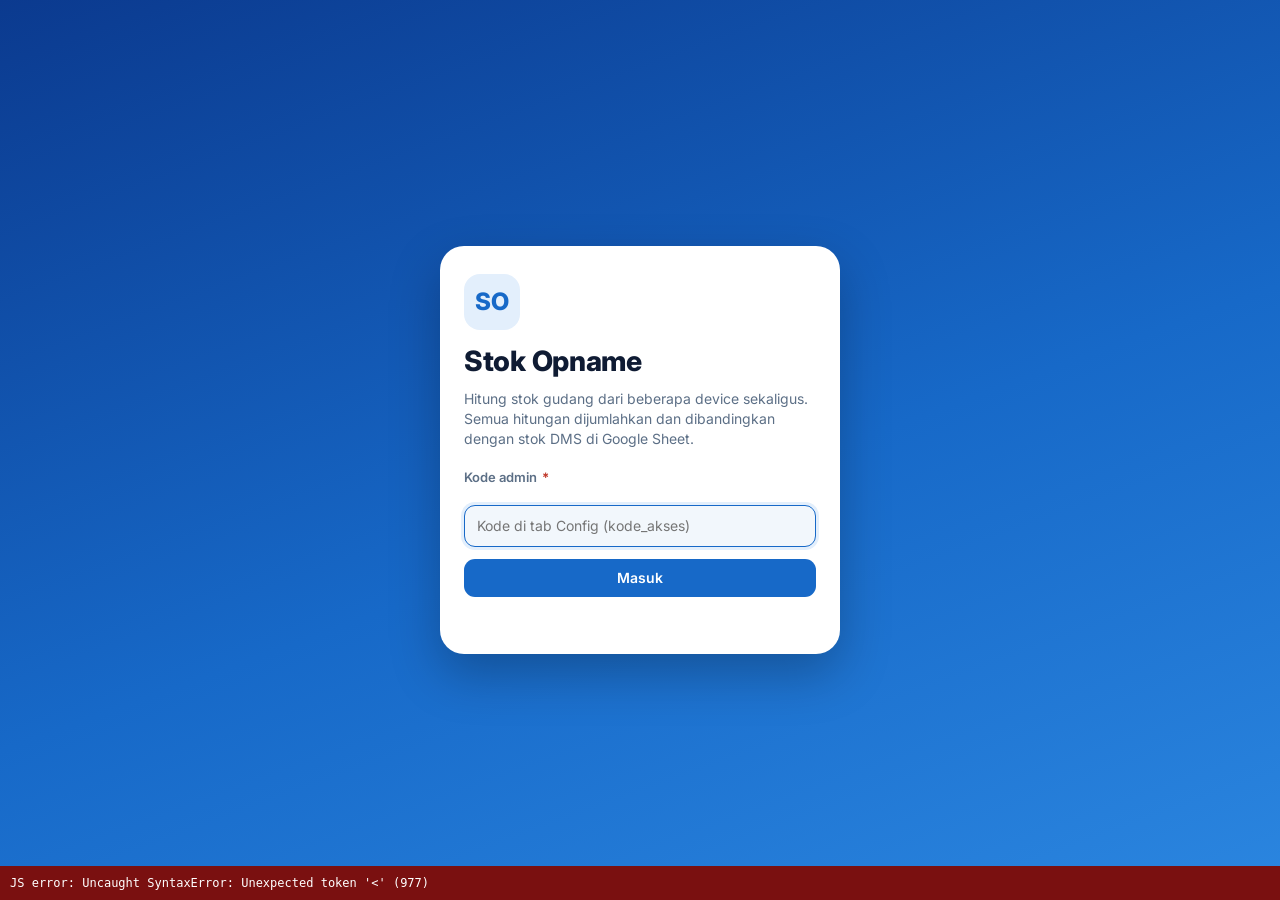
<file: google-apps-script/Admin.html>
<!DOCTYPE html>
<html lang="id">
<head>
<meta charset="utf-8">
<meta name="viewport" content="width=device-width, initial-scale=1, viewport-fit=cover">
<meta name="color-scheme" content="light dark">
<meta name="theme-color" content="#1769C8">
<title>Stok Opname Gudang</title>
<link rel="preconnect" href="https://fonts.googleapis.com">
<link rel="preconnect" href="https://fonts.gstatic.com" crossorigin>
<link rel="stylesheet" href="https://fonts.googleapis.com/css2?family=Inter:wght@400;500;600;700;800&display=swap">
<style>
:root{
  color-scheme:light;
  --bg:#EAF2FA; --surface:#FFFFFF; --surface-2:#F2F7FC; --line:#DCE7F2; --ink:#0F1B33; --ink-2:#5C6F86;
  --brand:#1769C8; --brand-2:#2B86E0; --brand-deep:#0B3A8F; --brand-soft:#E3EFFC; --brand-ink:#FFFFFF; --cyan:#19B5E0; --cyan-2:#0E94C4;
  --accent:#F2B705; --accent-ink:#1B2A1F; --focus:#2A56A0;
  --ok:#14804F; --ok-bg:#DDF6E8; --minus:#C0392B; --minus-bg:#FBE4E0; --plus:#1769C8; --plus-bg:#E3EFFC; --warn-bg:#FFF3C4; --warn-ink:#6B5200;
  --shadow:0 8px 28px rgba(15,60,130,.12); --shadow-s:0 2px 10px rgba(15,60,130,.07);
  --r:16px; --r-s:11px;
  --body:"Inter",system-ui,-apple-system,"Segoe UI",sans-serif;
  --mono:var(--body);
}
@media (prefers-color-scheme: dark){
  :root{
    color-scheme:dark;
    --bg:#0B1220; --surface:#141E33; --surface-2:#1B2742; --line:#27375A; --ink:#E8EEF9; --ink-2:#9AAAC6;
    --brand:#3B8BEB; --brand-2:#2B6FD0; --brand-deep:#0B2A6B; --brand-soft:#1B2D55; --brand-ink:#06111F; --cyan:#27C3EC; --cyan-2:#1AA3CF;
    --accent:#F2B705; --accent-ink:#15200F; --focus:#8DAEE8;
    --ok:#6CC592; --ok-bg:#16382B; --minus:#F08068; --minus-bg:#3A211B; --plus:#8DB8F5; --plus-bg:#1B2D55; --warn-bg:#3A3110; --warn-ink:#F2D878;
    --shadow:0 8px 28px rgba(0,0,0,.4); --shadow-s:0 2px 10px rgba(0,0,0,.3);
  }
}
*{box-sizing:border-box}
html,body{margin:0;overscroll-behavior-y:contain}
body{background:var(--bg);color:var(--ink);font-family:var(--body);font-size:14px;line-height:1.45;-webkit-text-size-adjust:100%}
[hidden]{display:none!important}
button,input,textarea,select{font:inherit;color:inherit}
:focus-visible{outline:2px solid var(--focus);outline-offset:2px}
.mono{font-family:var(--body);font-size:inherit;font-weight:500;font-variant-numeric:tabular-nums;font-feature-settings:"zero" 1,"tnum" 1}
.num{font-variant-numeric:tabular-nums}
svg.i{width:22px;height:22px;fill:none;stroke:currentColor;stroke-width:1.8;stroke-linecap:round;stroke-linejoin:round;flex:none}

/* login */
.login-wrap{min-height:100vh;min-height:100dvh;display:grid;place-items:center;padding:24px 16px;
  background:linear-gradient(160deg,var(--brand-deep),var(--brand) 55%,var(--brand-2))}
.login-box{width:100%;max-width:400px;background:var(--surface);border-radius:24px;padding:28px 24px;display:grid;gap:12px;box-shadow:0 20px 50px rgba(0,0,0,.25)}
.login-box h1{margin:4px 0 0;font-weight:800;font-size:28px;letter-spacing:-.01em;line-height:1.1}
.login-box p{margin:0 0 6px;color:var(--ink-2);font-size:14px}
.login-box .err{color:var(--minus);font-size:14px;min-height:1.2em}
.mark{background:var(--brand-soft);color:var(--brand);font-weight:800;font-size:16px;
  width:40px;height:40px;display:grid;place-items:center;border-radius:12px;flex:none;letter-spacing:.02em}
.mark.big{width:56px;height:56px;font-size:24px;border-radius:16px}
.wide{width:100%}

/* header */
.top{position:relative;background:linear-gradient(165deg,var(--brand-2) 0%,var(--brand) 45%,var(--brand-deep) 100%);color:#fff;
  padding:calc(12px + env(safe-area-inset-top,0px)) 16px 50px;border-radius:0 0 24px 24px}
@media (max-width:760px){.top{padding-bottom:48px}}
.top-row{display:flex;align-items:center;gap:10px;max-width:1048px;margin:0 auto}
.top .mark{background:rgba(255,255,255,.18);color:#fff}
.brand{display:flex;align-items:center;gap:12px;min-width:0;flex:1}
.brand>div{min-width:0}
.brand-t{font-weight:700;font-size:16px;line-height:1.2;white-space:nowrap;overflow:hidden;text-overflow:ellipsis}
.brand-s{font-size:12px;opacity:.8;white-space:nowrap;overflow:hidden;text-overflow:ellipsis}
.hdr-btn{width:36px;height:36px;border-radius:50%;border:1px solid rgba(255,255,255,.35);background:rgba(255,255,255,.16);color:#fff;display:grid;place-items:center;cursor:pointer;flex:none;padding:0}
.hdr-btn svg{width:18px;height:18px;fill:none;stroke:currentColor;stroke-width:2;stroke-linecap:round;stroke-linejoin:round}
.hdr-btn.spin svg{animation:spin .8s linear}
@keyframes spin{to{transform:rotate(360deg)}}
.greet{display:flex;justify-content:space-between;align-items:flex-end;gap:12px;max-width:1048px;margin:14px auto 0}
.greet-l{flex:1 1 0;min-width:0}
.greet-r{position:relative;z-index:40;flex:0 1 auto;max-width:52%;display:flex;flex-direction:column;align-items:flex-end;gap:5px;text-align:right}
.greet-hi{font-size:12px;font-weight:500;opacity:.85}
.devchip{display:inline-flex;align-items:center;gap:7px;max-width:100%;border:0;background:none;color:#fff;padding:0;margin-top:1px;cursor:pointer;text-align:left}
.devchip b{font-size:21px;font-weight:800;line-height:1.2;white-space:nowrap;overflow:hidden;text-overflow:ellipsis}
.devchip svg:not(.keep){width:15px;height:15px;flex:none;fill:none;stroke:currentColor;stroke-width:2;stroke-linecap:round;stroke-linejoin:round;opacity:.75}
.devchip.missing{background:var(--accent);color:var(--accent-ink);border-radius:999px;padding:5px 14px}
.devchip.missing b{font-size:14px}
.sess-note{display:flex;align-items:center;gap:6px;font-size:12px;max-width:100%;border:0;background:rgba(255,255,255,.16);color:#fff;border-radius:999px;padding:5px 8px 5px 10px;cursor:pointer;font-family:inherit}
.sess-note:hover{background:rgba(255,255,255,.26)}
.sess-note .chev{width:12px!important;height:12px!important;opacity:.8}
.sess-note svg{width:14px;height:14px;flex:none;fill:none;stroke:currentColor;stroke-width:2;stroke-linecap:round;stroke-linejoin:round}
.sess-note span{white-space:nowrap;overflow:hidden;text-overflow:ellipsis}
.sync-wrap{display:flex;align-items:center;gap:7px}
.sync{--st:#4ADE80;display:inline-flex;align-items:center;gap:7px;font-size:12px;font-weight:700;white-space:nowrap}
.sync:empty{display:none}
.sync i{width:9px;height:9px;border-radius:50%;background:var(--st);position:relative;flex:none}
.sync.ok i::after{content:"";position:absolute;inset:0;border-radius:50%;background:var(--st);animation:ping 1.8s ease-out infinite}
.sync.wait{--st:#FBBF24}.sync.wait i{animation:blink 1s ease-in-out infinite}
.sync.off{--st:#F87171}
.sync-info{width:20px;height:20px;border-radius:50%;border:1px solid rgba(255,255,255,.5);background:transparent;color:#fff;font-size:12px;font-weight:700;cursor:pointer;padding:0;flex:none}
.sync-pop{position:absolute;right:0;top:calc(100% + 8px);z-index:40;width:min(290px,calc(100vw - 32px));background:var(--surface);color:var(--ink);border-radius:var(--r-s);box-shadow:var(--shadow);padding:10px 12px;display:grid;gap:8px;font-size:12px;text-align:left;line-height:1.35}
.sync-pop div{display:grid;grid-template-columns:auto 1fr;gap:8px;align-items:start}
.sync-pop i{width:9px;height:9px;border-radius:50%;margin-top:4px}
.sync-pop .ok i{background:var(--ok)}.sync-pop .wait i{background:#D99A00}.sync-pop .off i{background:var(--minus)}
@media (prefers-reduced-motion:reduce){.sync.ok i::after,.sync.wait i,.hdr-btn.spin svg{animation:none}}

/* tab: bar bawah di HP, pil melayang di desktop */
.tabs{display:flex;gap:4px;position:relative;z-index:6;width:max-content;max-width:calc(100% - 32px);margin:-30px auto 0;padding:6px;
  background:var(--surface);border-radius:999px;box-shadow:var(--shadow)}
.tabs button{display:flex;align-items:center;gap:8px;border:0;background:transparent;padding:10px 18px;border-radius:999px;
  font-weight:600;font-size:14px;color:var(--ink-2);cursor:pointer;white-space:nowrap}
.tabs button svg.i{width:18px;height:18px}
.tabs button[aria-selected="true"]{background:var(--brand);color:var(--brand-ink)}
main{position:relative;z-index:6;max-width:1080px;margin:0 auto;padding:12px 16px 32px;display:grid;gap:12px}
.tab{display:grid;gap:12px;min-width:0}

.panel{background:var(--surface);border-radius:var(--r);box-shadow:var(--shadow-s);padding:14px;min-width:0}
h3{margin:0 0 10px;font-weight:700;font-size:16px;letter-spacing:-.005em;display:flex;align-items:center;flex-wrap:wrap;gap:8px}
h3 .cnt{font-weight:500;font-size:13px;color:var(--ink-2)}
.hint{color:var(--ink-2);font-size:13px;margin:6px 0 0;max-width:70ch}
.lbl{display:block;font-size:13px;font-weight:600;color:var(--ink-2);margin-bottom:6px}
.row{display:flex;gap:8px;flex-wrap:wrap;align-items:center}
.row>input{flex:1 1 200px;min-width:0}

input[type=text],input[type=search],input[type=number],textarea{background:var(--surface-2);border:1.5px solid var(--line);border-radius:var(--r-s);padding:10px 12px;width:100%}
input:focus,textarea:focus{border-color:var(--brand);outline:none;box-shadow:0 0 0 3px var(--brand-soft)}
textarea{font-family:var(--body);font-size:13px}
.btn{border:0;background:var(--brand-soft);color:var(--brand-deep);border-radius:var(--r-s);padding:9px 14px;font-weight:600;cursor:pointer;white-space:nowrap;text-align:center}
@media (prefers-color-scheme: dark){.btn{color:var(--ink)}}
.btn:hover{filter:brightness(.97)}
.btn.primary{background:var(--brand);color:var(--brand-ink)}
.btn.danger{background:var(--minus-bg);color:var(--minus)}
.btn.sm{padding:6px 14px;font-size:13px;border-radius:999px}
.btn:disabled{opacity:.45;cursor:not-allowed}
.btn.file{position:relative;overflow:hidden}
.btn.file input{position:absolute;inset:0;opacity:0;cursor:pointer}

/* kartu ringkasan: satu kartu putih, angka utama + satuan + progres */
.hero{background:var(--surface);border-radius:var(--r);box-shadow:var(--shadow);padding:14px 16px}
.hero-h{display:flex;align-items:center;gap:10px}
.hero-ico{width:34px;height:34px;border-radius:50%;background:linear-gradient(160deg,var(--cyan),var(--brand));color:#fff;display:grid;place-items:center;flex:none;box-shadow:0 5px 12px rgba(23,105,200,.3)}
.hero-ico svg{width:18px;height:18px;fill:none;stroke:currentColor;stroke-width:2;stroke-linecap:round;stroke-linejoin:round}
.hero-k{font-size:16px;font-weight:700;flex:1;min-width:0}
.hero-s{font-size:12px;color:var(--ink-2);font-weight:500;text-align:right}
.hero-v{display:flex;align-items:baseline;gap:5px;white-space:nowrap;line-height:1;font-variant-numeric:tabular-nums}
.hero-v b{font-size:22px;font-weight:800;letter-spacing:-.02em;color:var(--brand)}
.hero-v small{font-size:12px;font-weight:600;color:var(--ink-2)}
.hero-units{display:flex;margin-top:10px;padding-top:10px;border-top:1px solid var(--line)}
.hero-units div{flex:1;text-align:center}
.hero-units div+div{border-left:1px solid var(--line)}
.hero-units b{display:block;font-size:20px;font-weight:800;letter-spacing:-.01em;line-height:1.15;font-variant-numeric:tabular-nums}
.hero-units span{display:block;font-size:12px;font-weight:600;color:var(--ink-2)}
.bar{height:8px;border-radius:99px;background:var(--brand-soft);margin-top:12px;overflow:hidden}
.bar i{display:block;height:100%;width:0;border-radius:99px;background:linear-gradient(90deg,var(--brand),var(--cyan));transition:width .4s ease}
.bar-meta{display:flex;justify-content:space-between;gap:8px;font-size:12px;font-weight:500;color:var(--ink-2);margin-top:6px;font-variant-numeric:tabular-nums}
.bar-meta b{color:var(--ink);font-weight:700}
.bar-meta .pct{color:var(--brand)}
.stat-h b{display:inline-flex;align-items:center;gap:8px;font-size:16px}
.ci{width:28px;height:28px;border-radius:9px;background:var(--brand-soft);color:var(--brand);display:inline-grid;place-items:center;flex:none}
.ci svg{width:16px;height:16px;fill:none;stroke:currentColor;stroke-width:2;stroke-linecap:round;stroke-linejoin:round}

/* scan */
.seg{display:inline-flex;gap:6px;flex-wrap:wrap}
.seg button{border:0;background:var(--brand-soft);color:var(--brand-deep);padding:5px 12px;font-size:13px;font-weight:600;cursor:pointer;border-radius:999px}
@media (prefers-color-scheme: dark){.seg button{color:var(--ink)}}
.seg button[aria-pressed="true"]{background:var(--brand);color:var(--brand-ink)}
.suggest{margin-top:12px;border-radius:var(--r-s);overflow:hidden;background:var(--surface-2)}
.suggest button{display:flex;gap:12px;width:100%;text-align:left;border:0;border-bottom:1px solid var(--line);background:transparent;padding:12px 14px;cursor:pointer}
.suggest button:last-child{border-bottom:0}
.suggest .sg-n{flex:1;min-width:0}
.suggest .sg-n small{display:block;color:var(--ink-2);font-size:12px;margin-top:2px}
.suggest .sg-st{flex:none;margin-left:auto;align-self:center;width:22px;height:22px;color:var(--ink-2);opacity:.7}
.suggest .sg-st.on{color:var(--ok);opacity:1}
.suggest .sg-st svg{width:100%;height:100%;fill:none;stroke:currentColor;stroke-width:2;stroke-linecap:round;stroke-linejoin:round}
.suggest button:hover{background:var(--brand-soft)}
.scanmsg{margin-top:12px;padding:12px 14px;border-radius:var(--r-s);background:var(--warn-bg);color:var(--warn-ink);font-size:14px}

.prod{box-shadow:0 0 0 2px var(--brand),var(--shadow)}
.prod-h{display:flex;justify-content:space-between;gap:12px;align-items:flex-start;min-width:0}
.prod-h>div:first-child{min-width:0}
.prod-n{font-weight:700;font-size:16px;line-height:1.2;margin:2px 0 4px;letter-spacing:-.01em;overflow-wrap:anywhere}
.prod-m{color:var(--ink-2);font-size:13px}
.x{border:0;background:var(--surface-2);border-radius:50%;width:36px;height:36px;font-size:22px;line-height:1;cursor:pointer;color:var(--ink-2);flex:none}
.qty{display:grid;grid-template-columns:repeat(3,minmax(0,1fr));gap:8px;margin-top:10px}
.q label{display:block;font-weight:700;font-size:13px;margin-bottom:6px}
.q input{font-size:21px;font-weight:700;text-align:center;padding:9px 6px;font-variant-numeric:tabular-nums}
.q input:disabled{opacity:.4}
.q small{display:block;color:var(--ink-2);font-size:12px;margin-top:4px;text-align:center}
.prod-f{display:flex;justify-content:space-between;align-items:center;gap:8px;flex-wrap:wrap;margin-top:10px}
.prod-f .btn{padding:11px 20px;font-size:14px}
.preview{font-size:14px;color:var(--ink-2)}
.preview b{color:var(--ink);font-variant-numeric:tabular-nums}
.prod-mine{margin-top:10px;font-size:13px;color:var(--ink-2)}
.unknown-tag{display:inline-block;background:var(--warn-bg);color:var(--warn-ink);font-size:12px;font-weight:600;padding:2px 8px;border-radius:999px}

.grid2{display:grid;grid-template-columns:minmax(0,1fr) minmax(0,1.4fr);gap:16px}
.log{list-style:none;margin:0;padding:0;display:grid;grid-template-columns:minmax(0,1fr)}
.log li{display:grid;grid-template-columns:auto minmax(0,1fr) auto;gap:4px 10px;align-items:center;padding:9px 0;border-bottom:1px solid var(--line);font-size:14px}
.log .acts{flex-basis:100%;display:flex;gap:6px;padding-left:42px}
.log-edit{align-items:flex-start}
.log-edit .le-in{flex-basis:100%;display:grid;grid-template-columns:repeat(3,minmax(0,1fr));gap:8px}
.log-edit .le-in label{display:block;font-size:12px;font-weight:600;color:var(--ink-2);margin-bottom:4px}
.log-edit .le-in input{padding:8px;text-align:center;font-weight:700}
.log li:last-child{border-bottom:0}
.log .t{color:var(--ink-2);font-size:12px;width:42px;flex:none}
.log .d{flex:1;min-width:0}
.log .d div{white-space:nowrap;overflow:hidden;text-overflow:ellipsis}
.log .qv{font-weight:700;color:var(--brand);white-space:nowrap}
.empty{color:var(--ink-2);font-size:14px;padding:6px 0}

.mylist{display:grid;grid-template-columns:minmax(0,1fr)}
.mi{display:grid;grid-template-columns:auto minmax(0,1fr) auto;align-items:center;gap:4px 10px;padding:9px 0;border-bottom:1px solid var(--line);align-items:center}
.mi:last-child{border-bottom:0}
.mi .nm{font-weight:600;display:-webkit-box;-webkit-line-clamp:3;-webkit-box-orient:vertical;white-space:normal;overflow:hidden;overflow-wrap:anywhere}
.mi .sk{color:var(--ink-2);font-size:12px}
.mi .qv{text-align:right;font-weight:700}
.mi .qv small{display:block;font-weight:500;color:var(--ink-2);font-size:12px}
.mi .acts{grid-column:1/-1;display:flex;gap:6px;flex-wrap:wrap}
.mi .edit{grid-column:1/-1;display:grid;grid-template-columns:repeat(3,minmax(0,1fr)) auto auto;gap:6px;align-items:end}
.mi .edit label{font-size:12px;font-weight:600;color:var(--ink-2)}
.mi .edit input{padding:8px;text-align:center}
.dot{display:inline-block;width:8px;height:8px;border-radius:50%;background:var(--accent);margin-left:6px;vertical-align:middle}

.log .t{display:none}

/* rekap */
.tiles{display:grid;grid-template-columns:repeat(2,minmax(0,1fr));gap:8px}
@media (min-width:761px){.tiles{grid-template-columns:repeat(4,minmax(0,1fr))}}
.tile{background:#E3EFFC;border-radius:14px;padding:10px 12px;position:relative}
.tile:nth-child(2){background:#DDF6E8}.tile:nth-child(3){background:#FFEFD6}.tile:nth-child(4){background:#DDF3F8}
@media (prefers-color-scheme: dark){.tile{background:#1B2D55}.tile:nth-child(2){background:#16382B}.tile:nth-child(3){background:#3F3018}.tile:nth-child(4){background:#12333F}}
.tile .k{font-size:12px;font-weight:600;color:var(--ink-2)}
.tile .v{font-weight:800;font-size:24px;letter-spacing:-.02em;line-height:1.1;font-variant-numeric:tabular-nums}
.tile .s{font-size:12px;line-height:1.3;color:var(--ink-2)}
.tile.bad .v{color:var(--minus)} .tile.good .v{color:var(--ok)}
.devs{display:grid;grid-template-columns:repeat(auto-fill,minmax(240px,1fr));gap:8px}
.dev{--st:var(--minus);display:grid;grid-template-columns:auto minmax(0,1fr) auto;gap:10px;align-items:center;border-radius:var(--r-s);padding:8px 12px 8px 10px;background:var(--surface-2)}
.dev.on{--st:var(--ok)}.dev.wait{--st:#D99A00}.dev.off{--st:var(--minus)}
.dev .phone{width:24px;height:36px;flex:none;overflow:visible}
.dev .pb{fill:var(--surface);stroke:var(--ink-2);stroke-width:1.6}
.dev .ps{fill:var(--st);opacity:.28}
.dev .pd{fill:var(--ink-2)}
.dev.on .ps{opacity:.45}
.dev .n{font-weight:600;font-size:14px;display:flex;gap:6px;align-items:center;flex-wrap:wrap;line-height:1.25}
.dev .m{font-size:12px;color:var(--ink-2);line-height:1.3}
.dv-s{display:grid;justify-items:end;gap:2px;text-align:right}
.stp{display:inline-flex;align-items:center;gap:6px;font-size:12px;font-weight:700;color:var(--st);background:color-mix(in srgb,var(--st) 14%,transparent);padding:3px 9px;border-radius:999px;white-space:nowrap}
.stp i{width:8px;height:8px;border-radius:50%;background:var(--st);position:relative;flex:none}
.dev.on .stp i::after,.dev-legend .on i::after{content:"";position:absolute;inset:0;border-radius:50%;background:var(--st);animation:ping 1.6s ease-out infinite}
.dev.wait .stp i{animation:blink 2.4s ease-in-out infinite}
@keyframes ping{0%{transform:scale(1);opacity:.7}100%{transform:scale(2.8);opacity:0}}
@keyframes blink{0%,100%{opacity:1}50%{opacity:.35}}
@media (prefers-reduced-motion:reduce){.dev.on .stp i::after,.dev-legend .on i::after,.dev.wait .stp i{animation:none}}
.dev-legend{display:flex;flex-wrap:wrap;gap:4px 12px;font-size:12px;color:var(--ink-2);margin:-2px 0 8px}
.dev-legend span{display:inline-flex;align-items:center;gap:6px}
.dev-legend i{width:8px;height:8px;border-radius:50%;position:relative;background:var(--ok)}
.dev-legend .on{--st:var(--ok)}.dev-legend .wait i{background:#D99A00}.dev-legend .off i{background:var(--minus)}
.you{font-size:12px;font-weight:600;background:var(--brand-soft);color:var(--brand);padding:1px 8px;border-radius:999px;white-space:nowrap}

.rk-tools{display:flex;gap:10px;flex-wrap:wrap;align-items:center;margin-bottom:12px}
.rk-tools input{flex:1 1 180px;width:auto;min-width:0}
.tablewrap{overflow-x:auto;border-radius:var(--r-s);background:var(--surface-2);max-height:70vh}
table{border-collapse:collapse;width:100%;font-size:13px}
th,td{padding:8px 10px;border-bottom:1px solid var(--line);text-align:left;vertical-align:top;white-space:nowrap}
th{background:var(--surface-2);font-size:12px;color:var(--ink-2);font-weight:600;position:sticky;top:0;z-index:1}
td.r,th.r{text-align:right;font-variant-numeric:tabular-nums}
td.nm{white-space:normal;min-width:180px;max-width:320px}
td .sub{display:block;color:var(--ink-2);font-size:12px;font-weight:400}
tr:last-child td{border-bottom:0}
.pill{display:inline-block;font-size:12px;font-weight:600;padding:3px 10px;border-radius:999px;white-space:nowrap}
.pill.sesuai,.pill.open{background:var(--ok-bg);color:var(--ok)}
.pill.kurang{background:var(--minus-bg);color:var(--minus)}
.pill.lebih{background:var(--plus-bg);color:var(--plus)}
.pill.belum,.pill.closed{background:var(--surface-2);color:var(--ink-2)}
.pill.luar{background:var(--warn-bg);color:var(--warn-ink)}
.neg{color:var(--minus);font-weight:600} .pos{color:var(--plus);font-weight:600}
.more{margin-top:10px}

/* sesi */
.confirm{grid-column:1/-1;background:var(--minus-bg);color:var(--minus);padding:12px 14px;border-radius:var(--r-s);display:flex;gap:8px;flex-wrap:wrap;align-items:center;font-size:14px}
.confirm span{flex:1 1 200px}

.banner{max-width:1048px;margin:12px 16px 0;padding:12px 16px;border-radius:var(--r-s);background:var(--warn-bg);color:var(--warn-ink);font-size:14px;position:relative;z-index:7}
@media (min-width:1080px){.banner{margin-inline:auto}}
.callout{background:var(--warn-bg);color:var(--warn-ink);border-radius:var(--r-s);padding:14px 16px;font-size:14px;display:flex;gap:10px;flex-wrap:wrap;align-items:center}
.callout span{flex:1 1 220px}
details summary{cursor:pointer;font-weight:600;margin-top:12px}
details textarea{margin-top:8px}
.prevbox{margin-top:12px;padding:14px;background:var(--surface-2);border-radius:var(--r-s);display:grid;gap:8px;font-size:14px}

/* kamera */
.modal{position:fixed;inset:0;z-index:60;background:rgba(0,0,0,.72);display:grid;place-items:center;padding:16px}
.modal-box{width:100%;max-width:480px;background:var(--surface);border-radius:24px;padding:16px;display:grid;gap:12px}
.modal-h{display:flex;justify-content:space-between;align-items:center;font-size:18px}
.cam-wrap{position:relative;background:#000;border-radius:16px;overflow:hidden;aspect-ratio:4/3;max-width:100%}
.cam-wrap video{width:100%;height:100%;object-fit:cover;display:block}
#camFallback{position:absolute;inset:0}
.cam-wrap.h5{aspect-ratio:auto;min-height:160px}
.cam-wrap.h5 #camFallback{position:relative}
.cam-wrap.h5 .cam-guide{display:none}
#camFallback video{display:block;max-width:100%}
.cam-guide{position:absolute;left:12%;right:12%;top:36%;bottom:36%;border:2px solid var(--accent);border-radius:12px;box-shadow:0 0 0 2000px rgba(0,0,0,.25);pointer-events:none}
.cam-msg{font-size:14px;min-height:2.6em;color:var(--ink-2)}
.cam-msg b{color:var(--ink)}

.toast{position:fixed;left:50%;transform:translateX(-50%);bottom:calc(96px + env(safe-area-inset-bottom,0px));background:var(--ink);color:var(--bg);
  padding:12px 18px;border-radius:999px;font-size:14px;z-index:70;max-width:calc(100% - 32px);box-shadow:0 6px 20px rgba(0,0,0,.25)}
.linkbox{background:var(--surface-2);border-radius:var(--r-s);padding:12px 14px;font-size:13px;word-break:break-all;user-select:all}

@media (max-width:760px){
  .grid2{grid-template-columns:minmax(0,1fr)}
  .tabs{position:fixed;left:0;right:0;bottom:0;margin:0;width:auto;max-width:none;border-radius:20px 20px 0 0;gap:0;
    padding:4px 8px calc(4px + env(safe-area-inset-bottom,0px));box-shadow:0 -6px 24px rgba(15,60,130,.12);z-index:30}
  .tabs button{flex:1;min-width:0;flex-direction:column;gap:2px;padding:6px 2px;font-size:11px;border-radius:14px;background:transparent}
  .tabs button svg.i{width:22px;height:22px}
  .tabs button[aria-selected="true"]{background:transparent;color:var(--brand)}
  .tabs button[aria-selected="true"] svg.i{stroke-width:2.2}
  main{padding-bottom:calc(88px + env(safe-area-inset-bottom,0px));margin-top:-42px}
  .banner:not([hidden]) ~ main{margin-top:12px}
  .brand-t{font-size:16px}
  .mi .edit{grid-template-columns:repeat(3,minmax(0,1fr))}
  .prod-f .btn{width:100%}
}
@media (min-width:761px){
  .toast{bottom:24px}
}
@media (prefers-reduced-motion:no-preference){.toast{animation:tin .18s ease-out}@keyframes tin{from{opacity:0;transform:translate(-50%,6px)}}}

.fab{display:none}
@media (max-width:760px){
  /* tab Sesi dijangkau lewat chip nama device di header; sisa tab disusun simetris di kiri dan kanan tombol kamera */
  .tabs button[data-tab="sesi"]{display:none}
  .tabs .fab{display:grid;place-items:center;order:2;flex:0 0 60px;margin-inline:8px;align-self:flex-start;margin-top:-34px;
    width:60px;height:60px;padding:0;border-radius:50%;border:5px solid var(--bg);background:linear-gradient(160deg,var(--cyan),var(--brand));color:#fff;
    box-shadow:0 8px 20px rgba(23,105,200,.45);cursor:pointer;flex-direction:row}
  .tabs .fab svg.i{width:26px;height:26px}
  .tabs .fab:disabled{opacity:.5}
  .tabs button[data-tab]{order:3}
  .tabs button[data-tab]:nth-of-type(-n+2){order:1}
  body[data-mode="hitung"] .tabs button[data-tab]:nth-of-type(2){order:3}
  .toast{bottom:calc(110px + env(safe-area-inset-bottom,0px))}
}

/* layar sentuh: target minimal 44px */
@media (pointer:coarse){
  .btn,.seg button,.suggest button{min-height:44px}
  .btn.sm{min-height:36px;padding:6px 14px;font-size:13px}
  .x{min-width:44px;min-height:44px}
  .devchip{min-height:40px}
  .mi .acts,.sess .acts,.log li{gap:8px}
}
@media (max-width:600px){
}
@media (max-width:420px){
  .top .mark{display:none}
  
}

/* baris daftar: ikon status, teks, tombol ikon */
.si{width:34px;height:34px;border-radius:50%;display:grid;place-items:center;flex:none}
.si svg{width:18px;height:18px;fill:none;stroke:currentColor;stroke-width:2.2;stroke-linecap:round;stroke-linejoin:round}
.si.ok{background:var(--ok-bg);color:var(--ok)}
.si.warn{background:var(--warn-bg);color:var(--warn-ink)}
.si.info{background:#FFEFD6;color:#B4600A}
@media (prefers-color-scheme: dark){.si.info{background:#3F3018;color:#F5C26B}}
.it-i{min-width:0;display:grid;gap:1px}
.it-i .sk{font-size:12px;color:var(--ink-2)}
.it-i .nm{font-size:14px;font-weight:600;display:-webkit-box;-webkit-line-clamp:3;-webkit-box-orient:vertical;white-space:normal;overflow:hidden;overflow-wrap:anywhere}
.it-q{display:flex;flex-wrap:wrap;align-items:center;gap:3px 8px;font-size:13px;font-weight:700;color:var(--brand);margin-top:1px}
.tg{display:inline-flex;align-items:center;gap:4px;font-size:11px;font-weight:600;padding:1px 7px;border-radius:999px;white-space:nowrap}
.tg svg{width:12px;height:12px;fill:none;stroke:currentColor;stroke-width:2.2;stroke-linecap:round;stroke-linejoin:round}
.tg.sent{background:var(--ok-bg);color:var(--ok)}
.tg.wait{background:var(--surface-2);color:var(--ink-2)}
.tg.hold{background:var(--minus-bg);color:var(--minus)}
.tg.cor{background:var(--plus-bg);color:var(--plus)}
.it-a{display:flex;gap:12px}
.ib{width:40px;height:40px;border-radius:50%;border:0;display:grid;place-items:center;cursor:pointer;padding:0;flex:none}
.ib svg{width:18px;height:18px;fill:none;stroke:currentColor;stroke-width:2;stroke-linecap:round;stroke-linejoin:round}
.ib-edit{background:var(--brand-soft);color:var(--brand)}
.ib-del{background:var(--minus-bg);color:var(--minus)}
.le-in,.le-act,.mi .edit,.mi .confirm,.log .confirm{grid-column:1/-1}
.le-act{display:flex;gap:8px}
.log-edit{align-items:start}

/* isian wajib dan opsional */
.req{color:var(--minus);font-weight:700;margin-left:2px}
.qty-h{display:flex;align-items:baseline;gap:8px;font-size:13px;font-weight:700;margin:12px 0 6px}
.qty-h small{font-size:12px;font-weight:500;color:var(--ink-2)}
.q-isi{margin-top:12px;padding:10px 12px;border:1.5px dashed var(--brand);border-radius:var(--r-s);background:var(--brand-soft)}
.q-isi .qi-h{display:flex;align-items:center;gap:8px;margin-bottom:6px}
.q-isi label{font-size:13px;font-weight:700;margin:0;flex:1}
.q-isi input{background:var(--surface)}
.q-isi small{display:block;font-size:12px;color:var(--ink-2);margin-top:6px}
.q-isi .opt,.q-isi .reqchip{font-size:11px;font-weight:700;padding:2px 9px;border-radius:999px;white-space:nowrap}
.q-isi .opt{background:var(--surface);color:var(--brand)}
.q-isi .reqchip{display:none;background:var(--minus);color:#fff}
.q-isi .reqchip i{font-style:normal}
.q-isi.need{border-color:var(--minus);background:var(--minus-bg)}
.q-isi.need .opt{display:none}
.q-isi.need .reqchip{display:inline-block}
.q-isi.need input{border-color:var(--minus)}

/* kotak scan: satu bidang input + tombol kamera, mode cepat berupa sakelar */
.scan-h{display:flex;align-items:center;gap:10px;margin-bottom:12px}
.scan-t{font-size:16px;font-weight:700;line-height:1.2}
.scan-s{font-size:12px;color:var(--ink-2)}
.scanrow{display:flex;gap:10px;align-items:center}
.scanbox{flex:1;min-width:0;display:flex;align-items:center;gap:8px;height:54px;padding:0 7px 0 14px;border:2px solid var(--brand);border-radius:16px;background:var(--surface);transition:box-shadow .15s}
.scanbox:focus-within{box-shadow:0 0 0 4px var(--brand-soft)}
.scanbox>svg{width:20px;height:20px;flex:none;fill:none;stroke:var(--brand);stroke-width:2;stroke-linecap:round;stroke-linejoin:round}
#scanInput{flex:1;min-width:0;height:100%;border:0;background:none;padding:0;border-radius:0;box-shadow:none;font-size:16px;font-weight:600;font-feature-settings:"zero" 1,"tnum" 1}
#scanInput:focus{border:0;box-shadow:none;outline:none}
.go{width:42px;height:42px;border-radius:12px;border:0;background:var(--brand-soft);color:var(--brand);display:grid;place-items:center;flex:none;padding:0;cursor:pointer}
.go svg,.camfab svg{fill:none;stroke:currentColor;stroke-width:2;stroke-linecap:round;stroke-linejoin:round}
.go svg{width:19px;height:19px}
.camfab{width:54px;height:54px;border-radius:16px;border:0;background:linear-gradient(160deg,var(--cyan),var(--brand));color:#fff;display:grid;place-items:center;flex:none;padding:0;cursor:pointer;box-shadow:0 6px 14px rgba(23,105,200,.3)}
.camfab svg{width:24px;height:24px}
.scanbox:has(#scanInput:disabled){border-color:var(--line)}
.go:disabled,.camfab:disabled{opacity:.45;cursor:not-allowed;box-shadow:none}
.quick{margin-top:12px;padding-top:2px;border-top:1px solid var(--line)}
.switch{position:relative;display:flex;align-items:center;justify-content:space-between;gap:12px;min-height:50px;cursor:pointer}
.switch b{display:block;font-size:14px;font-weight:600}
.switch small{display:block;font-size:12px;color:var(--ink-2)}
.switch input{position:absolute;opacity:0;width:1px;height:1px}
.sw{position:relative;width:46px;height:28px;border-radius:99px;background:var(--line);flex:none;transition:background .2s}
.sw::after{content:"";position:absolute;top:3px;left:3px;width:22px;height:22px;border-radius:50%;background:#fff;box-shadow:0 1px 3px rgba(0,0,0,.28);transition:transform .2s}
.switch input:checked + .sw{background:var(--brand)}
.switch input:checked + .sw::after{transform:translateX(18px)}
.switch input:focus-visible + .sw{outline:2px solid var(--focus);outline-offset:2px}
.quick .seg{padding-bottom:2px}
.seg.off{display:none}
@media (prefers-reduced-motion:reduce){.sw,.sw::after,.scanbox{transition:none}}

/* kartu device dan pensil ganti nama */
.devchip .dv-pen{width:26px;height:26px;border-radius:50%;background:rgba(255,255,255,.22);border:1px solid rgba(255,255,255,.6);display:grid;place-items:center;flex:none}
.devchip .dv-pen svg{width:14px;height:14px;opacity:1;stroke-width:2.4}
.devchip:hover .dv-pen,.devchip:focus-visible .dv-pen{background:rgba(255,255,255,.38)}
.dev-card{display:flex;align-items:center;gap:12px;padding:12px;border-radius:var(--r-s);background:var(--surface-2)}
.dv-av{width:44px;height:44px;border-radius:14px;background:linear-gradient(160deg,var(--cyan),var(--brand));color:#fff;display:grid;place-items:center;flex:none;box-shadow:0 5px 12px rgba(23,105,200,.25)}
.dv-av svg{width:22px;height:22px;fill:none;stroke:currentColor;stroke-width:2;stroke-linecap:round;stroke-linejoin:round}
.dv-main{flex:1;min-width:0}
.dv-nm{font-size:16px;font-weight:700;white-space:nowrap;overflow:hidden;text-overflow:ellipsis}
.dv-sub{font-size:12px;color:var(--ink-2)}
.ng-h{display:flex;align-items:center;gap:10px;font-size:16px}
.ng-p{margin:0;font-size:14px;line-height:1.5;color:var(--ink-2)}
.ng-p b{color:var(--ink)}
.ng-act{display:flex;gap:10px;justify-content:flex-end}
.ng-act .btn{min-height:44px}

/* daftar sesi */
.sub{font-size:12px;color:var(--ink-2);margin:-4px 0 10px}
.h3-act{margin-left:auto;width:34px;height:34px}
.h3-act svg{width:16px;height:16px}
.sess{display:grid;grid-template-columns:auto minmax(0,1fr) auto;gap:6px 10px;align-items:center;padding:10px;border-radius:var(--r-s)}
.sess+.sess{margin-top:4px}
.sess.cur{background:var(--brand-soft)}
.sess.cur .you{background:var(--surface)}
.sess .it-a{gap:8px;align-items:center}
.sess .confirm{grid-column:1/-1}
.si.off{background:var(--surface-2);color:var(--ink-2)}
.ib-ghost{background:var(--surface-2);color:var(--ink-2)}
.you{font-size:12px;font-weight:700;padding:5px 11px}
.sess-new{margin-top:14px;padding-top:12px;border-top:1px solid var(--line)}
@media (max-width:420px){.sess{grid-template-columns:auto minmax(0,1fr)}.sess .it-a{grid-column:1/-1;justify-content:flex-end}}

#devName{text-transform:uppercase}
#devName::placeholder{text-transform:none}
.cap-note{margin:6px 0 0;padding:6px 10px;border-radius:var(--r-s);background:var(--warn-bg);color:var(--warn-ink);font-size:12px;font-weight:600}

.ng-ck{display:flex;align-items:flex-start;gap:10px;font-size:13px;font-weight:600;min-height:44px;padding:8px 10px;border-radius:var(--r-s);background:var(--warn-bg);color:var(--warn-ink);cursor:pointer}
.ng-ck input{width:20px;height:20px;margin:0;flex:none;accent-color:var(--brand)}
.ng-act .btn:disabled{opacity:.45;cursor:not-allowed}


/* gerbang ganti nama: aturan, dampak, petunjuk */
.ng-body{display:grid;gap:10px}
.ng-rule{display:flex;align-items:center;gap:10px;padding:10px 12px;border-radius:var(--r-s);background:var(--brand-soft);font-size:14px}
.ng-rule svg{width:20px;height:20px;flex:none;fill:none;stroke:var(--brand);stroke-width:2;stroke-linecap:round;stroke-linejoin:round}
.ng-rule b{color:var(--brand)}
.ng-impact{display:flex;align-items:center;gap:14px;padding:12px 14px;border-radius:var(--r-s);background:var(--warn-bg);color:var(--warn-ink)}
.ng-n{flex:none;min-width:52px;padding-right:14px;border-right:1px solid currentColor;text-align:center;line-height:1}
.ng-n b{display:block;font-size:28px;font-weight:800;letter-spacing:-.02em}
.ng-n span{display:block;font-size:12px;font-weight:700;margin-top:3px}
.ng-impact p{margin:0;font-size:13px;line-height:1.45}
.ng-note{margin:0;font-size:13px;line-height:1.45;color:var(--ink-2)}
.ng-note b{color:var(--ink)}
.ng-ck{background:none;border:1.5px solid var(--line);color:var(--ink);font-weight:600}
.ng-act{display:grid;grid-template-columns:1fr 1fr;gap:10px}
.ng-act .btn{min-height:46px}

/* pencarian, filter, urutan */
.tb{display:grid;gap:8px;margin-bottom:10px}
.sbox{display:flex;align-items:center;gap:8px;height:44px;padding:0 6px 0 12px;border:1.5px solid var(--line);border-radius:14px;background:var(--surface-2);transition:border-color .15s,box-shadow .15s}
.sbox:focus-within{border-color:var(--brand);background:var(--surface);box-shadow:0 0 0 3px var(--brand-soft)}
.sbox>svg{width:18px;height:18px;flex:none;fill:none;stroke:var(--ink-2);stroke-width:2;stroke-linecap:round;stroke-linejoin:round}
.sbox input{flex:1;min-width:0;height:100%;border:0;background:none;padding:0;border-radius:0;box-shadow:none;font-size:16px;font-weight:500}
.sbox input:focus{border:0;box-shadow:none;outline:none}
.sbox input::-webkit-search-cancel-button{display:none}
.sbox .clr{width:32px;height:32px;border-radius:50%;border:0;background:var(--line);color:var(--ink-2);display:grid;place-items:center;padding:0;cursor:pointer;flex:none}
.sbox .clr svg{width:14px;height:14px;fill:none;stroke:currentColor;stroke-width:2.4;stroke-linecap:round}
.chips{display:flex;gap:6px;overflow-x:auto;scrollbar-width:none;-webkit-overflow-scrolling:touch;margin:0 -2px;padding:2px}
.chips::-webkit-scrollbar{display:none}
.chips button{flex:none;border:0;border-radius:999px;padding:7px 12px;font-size:12px;font-weight:600;background:var(--surface-2);color:var(--ink-2);cursor:pointer;white-space:nowrap}
.chips button[aria-pressed="true"]{background:var(--brand);color:var(--brand-ink)}
.chips button.z:not([aria-pressed="true"]){opacity:.55}
.chips b{margin-left:4px;font-weight:700}
.tb-meta{display:flex;align-items:center;justify-content:space-between;gap:8px;font-size:12px;color:var(--ink-2)}
.tb-meta select{appearance:none;-webkit-appearance:none;border:0;border-radius:999px;background:var(--surface-2) url("data:image/svg+xml,%3Csvg xmlns='http://www.w3.org/2000/svg' viewBox='0 0 24 24' fill='none' stroke='%235C6F86' stroke-width='2.4' stroke-linecap='round' stroke-linejoin='round'%3E%3Cpath d='M6 9l6 6 6-6'/%3E%3C/svg%3E") no-repeat right 8px center/14px;padding:7px 28px 7px 12px;font-size:12px;font-weight:600;color:var(--ink);cursor:pointer;max-width:60%}
.lnk{border:0;background:none;padding:0;color:var(--brand);font:inherit;font-weight:700;text-decoration:underline;cursor:pointer}
#logMore{width:100%;margin-top:8px}
@media (pointer:coarse){.chips button{min-height:36px}.tb-meta select{min-height:36px}}

.rst{display:inline-flex;align-items:center;gap:5px;margin-left:8px;border:0;border-radius:999px;padding:7px 12px;font-size:12px;font-weight:700;background:var(--minus-bg);color:var(--minus);cursor:pointer;white-space:nowrap}
.rst svg{width:14px;height:14px;fill:none;stroke:currentColor;stroke-width:2.3;stroke-linecap:round;stroke-linejoin:round}
.tb-meta>span{margin-left:auto}
@media (pointer:coarse){.rst{min-height:36px}}

/* toolbar pencarian: satu skala ukuran. cari 42, chip/urutan/reset 34, teks 12-13 */
.tb{gap:8px;margin-bottom:12px}
.sbox{height:42px;padding:0 6px 0 12px;border-radius:12px}
.sbox>svg{width:16px;height:16px}
.sbox input{font-size:16px;font-weight:500}
.sbox input::placeholder{font-size:13px;font-weight:400;color:var(--ink-2);opacity:.85}
.sbox .clr{width:30px;height:30px}
.chips{gap:6px}
.chips button{display:inline-flex;align-items:center;height:34px;padding:0 13px;font-size:12px;font-weight:600}
.chips b{margin-left:5px;font-weight:700;opacity:.85}
.tb-meta{display:flex;align-items:center;justify-content:space-between;gap:8px;font-size:12px;color:var(--ink-2);min-height:34px}
.sortsel{display:inline-flex;align-items:center;gap:8px;font-size:12px;font-weight:600;color:var(--ink-2)}
.sortsel select{height:34px;padding:0 30px 0 12px;border:1.5px solid var(--line);background-color:var(--surface);background-position:right 9px center;font-size:12px;font-weight:700;color:var(--ink);max-width:none}
.tb-r{display:inline-flex;align-items:center;gap:8px;white-space:nowrap}
.rst{height:34px;margin:0;padding:0 12px}
@media (pointer:coarse){.chips button,.sortsel select,.rst{min-height:34px}}

/* panel Stok DMS */
.dmsmeta{display:flex;flex-wrap:wrap;gap:8px;margin-bottom:12px}
.dmsmeta .empty{flex:1 1 100%;padding:10px 12px;border-radius:var(--r-s);background:var(--surface-2)}
.mi3{flex:1 1 calc(50% - 4px);min-width:0;display:flex;align-items:center;gap:10px;padding:10px 12px;border-radius:var(--r-s);background:var(--surface-2)}
.mi3.wide{flex-basis:100%}
.mi3>svg{width:18px;height:18px;flex:none;fill:none;stroke:var(--brand);stroke-width:2;stroke-linecap:round;stroke-linejoin:round}
.mi3>span{min-width:0;display:grid}
.mi3 small{font-size:11px;color:var(--ink-2)}
.mi3 b{font-size:13px;font-weight:700;white-space:nowrap;overflow:hidden;text-overflow:ellipsis}
.dms-act{display:grid;gap:8px}
.dms-sub{display:grid;grid-template-columns:repeat(2,minmax(0,1fr));gap:8px}
.dms-sub .btn{white-space:normal;min-width:0}
@media (max-width:359px){.dms-sub{grid-template-columns:1fr}}
.btn.ic{display:inline-flex;align-items:center;justify-content:center;gap:8px}
.btn.ic svg{width:16px;height:16px;flex:none;fill:none;stroke:currentColor;stroke-width:2.1;stroke-linecap:round;stroke-linejoin:round}
.btn.ic span{overflow:hidden;text-overflow:ellipsis}
.btn.file{min-height:46px}
details.dd{margin-top:10px;border-top:1px solid var(--line)}
details.dd summary{list-style:none;display:flex;align-items:center;justify-content:space-between;min-height:44px;margin:0;font-size:13px;font-weight:600;cursor:pointer}
details.dd summary::-webkit-details-marker{display:none}
details.dd summary::after{content:"";width:16px;height:16px;flex:none;background:url("data:image/svg+xml,%3Csvg xmlns='http://www.w3.org/2000/svg' viewBox='0 0 24 24' fill='none' stroke='%235C6F86' stroke-width='2.4' stroke-linecap='round' stroke-linejoin='round'%3E%3Cpath d='M6 9l6 6 6-6'/%3E%3C/svg%3E") no-repeat center/16px;transition:transform .2s}
details.dd[open] summary::after{transform:rotate(180deg)}
.cols{display:flex;flex-wrap:wrap;gap:6px;margin:2px 0 8px}
.cols span{font-size:12px;font-weight:600;padding:3px 10px;border-radius:999px;background:var(--brand-soft);color:var(--brand-deep)}
@media (prefers-color-scheme: dark){.cols span{color:var(--ink)}}
.prevwarn{display:flex;flex-wrap:wrap;gap:6px}
.dmsmeta{display:grid;grid-template-columns:minmax(0,.8fr) minmax(0,1.2fr)}
.mi3{flex:none}
.mi3.wide,.dmsmeta .empty{grid-column:1/-1}

.dms-row{display:flex;margin-top:10px;padding-top:10px;border-top:1px solid var(--line)}
.dms-row .d{flex:1;min-width:0;display:flex;align-items:center;justify-content:center;gap:8px;font-size:12px;font-weight:600;color:var(--ink-2)}
.dms-row .d+.d{border-left:1px solid var(--line)}
.dms-row .d>span:last-child{min-width:0}
.dms-row b{font-size:16px;font-weight:800;color:var(--ink);margin-right:2px}
.dms-row .si{width:24px;height:24px}
.dms-row .si svg{width:14px;height:14px}

/* hasil vs stok DMS: kartu per barang, tanpa geser samping */
.rk-list{display:grid;gap:10px;grid-template-columns:repeat(auto-fill,minmax(min(100%,330px),1fr))}
.rk{border-radius:var(--r-s);background:var(--surface-2);padding:12px}
.rk-h{display:grid;grid-template-columns:auto minmax(0,1fr) auto;gap:10px;align-items:center}
.rk-h .nm{display:-webkit-box;-webkit-line-clamp:3;-webkit-box-orient:vertical;white-space:normal;overflow:hidden}
.rk-s{display:grid;grid-template-columns:repeat(3,minmax(0,1fr));margin-top:10px;padding-top:10px;border-top:1px solid var(--line);text-align:center}
.rk-s>div{min-width:0;padding:0 4px}
.rk-s>div+div{border-left:1px solid var(--line)}
.rk-s small{display:block;font-size:11px;font-weight:600;color:var(--ink-2)}
.rk-s b{display:block;font-size:16px;font-weight:800;line-height:1.3;font-variant-numeric:tabular-nums}
.rk-s em{display:block;font-style:normal;font-size:11px;line-height:1.3;color:var(--ink-2)}
.rk-s .neg b,.rk-s .neg em{color:var(--minus)}
.rk-s .pos b,.rk-s .pos em{color:var(--plus)}
.rk-s .okc b,.rk-s .okc em{color:var(--ok)}
.si.neg{background:var(--minus-bg);color:var(--minus)}
.si.plus{background:var(--plus-bg);color:var(--plus)}
details.devd{margin-top:8px;border-top:1px solid var(--line)}
details.devd summary{list-style:none;display:flex;align-items:center;justify-content:space-between;min-height:36px;font-size:12px;font-weight:700;color:var(--brand);cursor:pointer}
details.devd summary::-webkit-details-marker{display:none}
details.devd summary span{margin-left:6px;padding:0 7px;border-radius:99px;background:var(--brand-soft);font-size:11px}
details.devd summary::after{content:"";width:14px;height:14px;margin-left:auto;background:url("data:image/svg+xml,%3Csvg xmlns='http://www.w3.org/2000/svg' viewBox='0 0 24 24' fill='none' stroke='%231769C8' stroke-width='2.6' stroke-linecap='round' stroke-linejoin='round'%3E%3Cpath d='M6 9l6 6 6-6'/%3E%3C/svg%3E") no-repeat center/14px;transition:transform .2s}
details.devd[open] summary::after{transform:rotate(180deg)}
.dvr{display:flex;justify-content:space-between;gap:8px;font-size:12px;padding:5px 0;color:var(--ink-2)}
.dvr .n{font-weight:600;color:var(--ink);min-width:0;overflow:hidden;text-overflow:ellipsis;white-space:nowrap}
.dvr b{color:var(--ink)}

.srow{display:flex;gap:8px;align-items:center}
.srow .sbox{flex:1;min-width:0}
.xbtn{height:42px;padding:0 12px;border-radius:12px;font-size:12px;flex:none}

/* placeholder tidak boleh terpotong */
#scanInput::placeholder{font-size:13px;font-weight:500;color:var(--ink-2);opacity:.85}
@media (max-width:359px){.xbtn span{display:none}.xbtn{padding:0 11px}}
@media (max-width:359px){.scanbox>svg{display:none}.scanbox{padding-left:12px;gap:6px}}

.rk-s.two{grid-template-columns:repeat(2,minmax(0,1fr))}
.rk .pill.belum{background:var(--surface);color:var(--ink-2)}

/* ringkasan Rekap: empat kotak dengan susunan sama */
.tile{padding:10px 12px;display:flex;flex-direction:column;--tc:var(--brand)}
.tile.t-ok{--tc:var(--ok)}
.tile.t-wait{--tc:#7B8EA6}
.t-h{display:flex;align-items:center;justify-content:space-between;gap:6px}
.t-k{font-size:12px;font-weight:700;color:var(--ink-2);white-space:nowrap;overflow:hidden;text-overflow:ellipsis}
.t-p{flex:none;font-size:11px;font-weight:800;padding:1px 7px;border-radius:99px;background:rgba(255,255,255,.7);color:var(--ink)}
@media (prefers-color-scheme: dark){.t-p{background:rgba(255,255,255,.14)}}
.t-v{display:flex;align-items:baseline;gap:5px;margin-top:4px;white-space:nowrap}
.t-v b{font-size:26px;font-weight:800;letter-spacing:-.02em;line-height:1.1;font-variant-numeric:tabular-nums;color:var(--tc)}
.t-sel .t-v b{color:var(--minus)}
.t-v small{font-size:12px;font-weight:600;color:var(--ink-2)}
.t-bar{display:flex;height:6px;margin-top:8px;border-radius:99px;background:rgba(0,0,0,.08);overflow:hidden}
@media (prefers-color-scheme: dark){.t-bar{background:rgba(255,255,255,.12)}}
.t-bar i{display:block;height:100%;background:var(--tc)}
.t-bar i.neg{background:var(--minus)}
.t-bar i.pos{background:var(--plus)}
.t-f{margin-top:7px;font-size:11px;line-height:1.4;color:var(--ink-2)}
.t-f b{color:var(--ink);font-variant-numeric:tabular-nums}
.t-f .neg{color:var(--minus);font-weight:600}
.t-f .pos{color:var(--plus);font-weight:600}
.t-f .warnt{color:var(--warn-ink);font-weight:600}

.chips i.dot{display:inline-block;width:8px;height:8px;border-radius:50%;margin-right:6px;background:var(--ok);flex:none}
.chips i.dot.wait{background:#D99A00}
.chips i.dot.off{background:var(--minus)}
#devHint{margin:8px 0 0}
#devMore{width:100%;margin-top:8px}
.devs{margin-top:10px}

/* header: sapaan sejajar pil sesi, nama sejajar status sinkron (kisi dua baris) */
.greet{position:relative;z-index:40;display:grid;grid-template-columns:minmax(0,1fr) auto;grid-template-rows:30px 38px;align-items:center;column-gap:12px;row-gap:4px}
.greet-l,.greet-r{display:contents}
.greet-hi{grid-area:1/1;margin:0}
.devchip{grid-area:2/1;justify-self:start;min-width:0;margin:0}
.sess-note{grid-area:1/2;justify-self:end;max-width:240px}
.sync-wrap{grid-area:2/2;justify-self:end}
.greet{grid-template-rows:auto auto;row-gap:0}
.devchip b{font-size:25px;line-height:1.15}
.devchip .dv-pen{width:28px;height:28px}
.sess-note{padding:3px 8px 3px 10px}
.greet-hi{line-height:1.2}
.devchip{padding:0}
.devchip,.sync-wrap{margin-top:-5px}

/* nama panjang: nama penghitung diprioritaskan, pil sesi mengalah lebih dulu */
.sess-note{max-width:min(240px,40vw)}
.greet-hi{white-space:nowrap;overflow:hidden;text-overflow:ellipsis}
.devchip[data-len="l"] b{font-size:21px}
.devchip[data-len="xl"] b{font-size:17px}
@media (max-width:340px){
  .greet{grid-template-rows:auto auto auto}
  .devchip{grid-area:2/1/3/3;justify-self:stretch}
  .devchip b{min-width:0}
  .sync-wrap{grid-area:3/1/4/3;justify-self:end;margin-top:2px}
  .sess-note{max-width:46vw}
}

/* tombol kamera yang belum bisa dipakai tetap bisa diketuk (memberi alasan) */
.camfab.off{opacity:.5;box-shadow:none}
.tabs .fab.off{opacity:.55;box-shadow:none}

/* kondisi stok: Good / Bad */
.cond-seg{display:grid;grid-template-columns:1fr 1fr;gap:8px;margin-bottom:4px}
.cond-seg.off,.cond-hint.off{display:none}
.cond-seg button{display:flex;flex-direction:column;align-items:center;gap:1px;border:2px solid var(--line);background:var(--surface);color:var(--ink);border-radius:14px;padding:9px 8px;cursor:pointer;min-height:48px}
.cond-seg button b{font-size:14px}
.cond-seg button small{font-size:11px;color:var(--ink-2);font-weight:500}
.cond-seg button[data-c="g"][aria-pressed="true"]{border-color:var(--ok);background:var(--ok-bg);color:var(--ok)}
.cond-seg button[data-c="b"][aria-pressed="true"]{border-color:var(--minus);background:var(--minus-bg);color:var(--minus)}
.cond-seg button[aria-pressed="true"] small{color:inherit}
.cond-hint{font-size:12px;color:var(--ink-2);margin-top:6px}
.cond-hint.need{color:var(--minus)}
.cond-bad{display:inline-block;margin-left:6px;padding:1px 7px;border-radius:999px;background:var(--minus-bg);color:var(--minus);font-size:11px;font-weight:700;font-family:var(--body)}
.cond-good{display:inline-block;margin-left:6px;padding:1px 7px;border-radius:999px;background:var(--ok-bg);color:var(--ok);font-size:11px;font-weight:700;font-family:var(--body)}
.rk-bad{margin-top:8px;font-size:12.5px;color:var(--minus);background:var(--minus-bg);border-radius:10px;padding:6px 10px}

</style>
</head>
<body>

<!-- LOGIN -->
<div class="login-wrap" id="loginScreen">
  <form class="login-box" id="loginForm" autocomplete="off">
    <span class="mark big" aria-hidden="true">SO</span>
    <h1>Stok Opname</h1>
    <p>Hitung stok gudang dari beberapa device sekaligus. Semua hitungan dijumlahkan dan dibandingkan dengan stok DMS di Google Sheet.</p>
    <label class="lbl" for="codeInput">Kode admin <span class="req">*</span></label>
    <input type="text" id="codeInput" autocomplete="off" autocapitalize="characters" placeholder="Kode di tab Config (kode_akses)">
    <button type="submit" class="btn primary wide" id="loginBtn">Masuk</button>
    <div class="err" id="loginErr" role="alert"></div>
  </form>
</div>

<!-- APP -->
<div id="appScreen" hidden>
  <header class="top">
    <div class="top-row">
      <div class="brand">
        <span class="mark" aria-hidden="true">SO</span>
        <div><div class="brand-t" id="brandT">Stok Opname</div><div class="brand-s" id="hdrGudang">Gudang</div></div>
      </div>
      <button class="hdr-btn" id="refreshBtn" type="button" aria-label="Muat ulang data"><svg viewBox="0 0 24 24" aria-hidden="true"><path d="M21 12a9 9 0 1 1-3-6.7"/><path d="M21 4v5h-5"/></svg></button>
    </div>
    <div class="greet">
      <div class="greet-l">
        <div class="greet-hi">Halo, selamat bekerja</div>
        <button class="devchip" id="devChip" type="button">Atur nama device</button>
      </div>
      <div class="greet-r">
        <button class="sess-note" id="sessLink" type="button" aria-label="Kelola sesi dan link penghitung" title="Kelola sesi dan link penghitung"><svg viewBox="0 0 24 24" aria-hidden="true"><rect x="5" y="4" width="14" height="17" rx="2"/><path d="M9 4h6v3H9zM9 12h6M9 16h4"/></svg><span id="hdrSession">Memuat…</span><svg class="chev" viewBox="0 0 24 24" aria-hidden="true"><path d="M9 6l6 6-6 6"/></svg></button>
        <div class="sync-wrap"><span class="sync" id="sync"></span><button class="sync-info" id="syncInfo" type="button" aria-label="Arti warna status sinkron">i</button></div>
        <div class="sync-pop" id="syncPop" hidden>
          <div class="ok"><i></i><span><b>Tersinkron.</b> Semua hitungan sudah masuk ke Sheet.</span></div>
          <div class="wait"><i></i><span><b>Mengirim.</b> Ada hitungan yang belum terkirim, dikirim otomatis.</span></div>
          <div class="off"><i></i><span><b>Offline atau tertahan.</b> Hitungan aman di HP ini. Dikirim saat sinyal kembali, atau setelah sesi yang ditutup dibuka lagi.</span></div>
        </div>
      </div>
    </div>
  </header>
  <div class="banner" id="banner" hidden></div>

  <nav class="tabs" id="tabs" role="tablist">
    <button role="tab" data-tab="hitung" aria-selected="true"><svg class="i" viewBox="0 0 24 24" aria-hidden="true"><path d="M4 8V6a2 2 0 0 1 2-2h2M16 4h2a2 2 0 0 1 2 2v2M20 16v2a2 2 0 0 1-2 2h-2M8 20H6a2 2 0 0 1-2-2v-2M7 12h10"/></svg><span>Hitung</span></button>
    <button role="tab" data-tab="hasil" aria-selected="false"><svg class="i" viewBox="0 0 24 24" aria-hidden="true"><path d="M9 6h11M9 12h11M9 18h11M4 6l1 1 2-2M4 12l1 1 2-2M4 18l1 1 2-2"/></svg><span>Hasil</span></button>
    <button role="tab" data-tab="rekap" aria-selected="false"><svg class="i" viewBox="0 0 24 24" aria-hidden="true"><path d="M5 20V10M12 20V4M19 20v-7"/></svg><span>Rekap</span></button>
    <button role="tab" data-tab="dms" aria-selected="false"><svg class="i" viewBox="0 0 24 24" aria-hidden="true"><path d="M21 8l-9-5-9 5 9 5 9-5zM3 8v8l9 5 9-5V8M12 13v8"/></svg><span>Stok DMS</span></button>
    <button role="tab" data-tab="sesi" aria-selected="false"><svg class="i" viewBox="0 0 24 24" aria-hidden="true"><rect x="5" y="4" width="14" height="17" rx="2"/><path d="M9 4h6v3H9zM9 12h6M9 16h4"/></svg><span>Sesi</span></button>
    <button class="fab" id="fabCam" type="button" aria-label="Scan pakai kamera"><svg class="i" viewBox="0 0 24 24" aria-hidden="true"><path d="M4 8h3l2-3h6l2 3h3v11H4z"/><circle cx="12" cy="13" r="3.5"/></svg></button>
  </nav>

  <main>
    <!-- HITUNG -->
    <section class="tab" id="tab-hitung">
      <div id="hitungNotice"></div>
      <div class="panel scan">
        <div class="scan-h"><span class="ci"><svg viewBox="0 0 24 24" aria-hidden="true"><path d="M4 8V6a2 2 0 0 1 2-2h2M16 4h2a2 2 0 0 1 2 2v2M20 16v2a2 2 0 0 1-2 2h-2M8 20H6a2 2 0 0 1-2-2v-2M7 12h10"/></svg></span><div><div class="scan-t">Scan barang</div><div class="scan-s">Barcode, kode SKU, atau nama barang</div></div></div>
        <div class="scanrow">
          <div class="scanbox">
            <svg viewBox="0 0 24 24" aria-hidden="true"><path d="M4 6v12M7.5 6v12M11 6v12M14.5 6v12M18 6v12M21 6v12"/></svg>
            <input type="text" id="scanInput" aria-label="Scan atau ketik barcode, kode SKU, atau nama barang" autocomplete="off" autocapitalize="characters" spellcheck="false" enterkeyhint="search" placeholder="Barcode, SKU, nama">
            <button class="go" id="scanBtn" type="button" aria-label="Cari" title="Cari"><svg viewBox="0 0 24 24" aria-hidden="true"><circle cx="11" cy="11" r="7"/><path d="M20 20l-3.5-3.5"/></svg></button>
          </div>
          <button class="camfab" id="camBtn" type="button" aria-label="Scan pakai kamera" title="Scan pakai kamera"><svg viewBox="0 0 24 24" aria-hidden="true"><path d="M4 8h3l2-3h6l2 3h3v11H4z"/><circle cx="12" cy="13" r="3.5"/></svg></button>
        </div>
        <div class="quick">
          <label class="switch"><span><b>Scan langsung tambah</b><small>Tiap scan langsung +1, tanpa mengisi jumlah</small></span><input type="checkbox" id="quickOn"><i class="sw" aria-hidden="true"></i></label>
          <div class="seg off" id="quickUnit" role="group" aria-label="Satuan scan cepat">
            <button type="button" data-u="p" aria-pressed="true">+1 Pcs</button>
            <button type="button" data-u="l" aria-pressed="false">+1 Lusin</button>
            <button type="button" data-u="k" aria-pressed="false">+1 Karton</button>
          </div>
          <div class="cond-seg off" id="quickCond" role="group" aria-label="Kondisi stok scan cepat">
            <button type="button" data-c="g" aria-pressed="false"><b>Stok Baik</b><small>Good Stock</small></button>
            <button type="button" data-c="b" aria-pressed="false"><b>Stok Rusak</b><small>Bad Stock</small></button>
          </div>
          <div class="cond-hint off" id="quickCondHint">Pilih kondisi stok dulu. Tanpa pilihan, scan akan membuka kartu barang.</div>
        </div>
        <div class="suggest" id="suggest" hidden></div>
        <div class="scanmsg" id="scanMsg" hidden></div>
      </div>

      <div class="panel prod" id="prodCard" hidden>
        <div class="prod-h">
          <div>
            <div class="mono" id="pcSku"></div>
            <div class="prod-n" id="pcName"></div>
            <div class="prod-m" id="pcMeta"></div>
          </div>
          <button class="x" id="pcClose" type="button" aria-label="Tutup">×</button>
        </div>
        <div class="q-isi" id="qIWrap" hidden>
          <div class="qi-h"><label for="qI">Isi per karton (pcs)</label><span class="opt">Opsional</span><span class="reqchip">Wajib <i>*</i></span></div>
          <input type="text" id="qI" inputmode="numeric" maxlength="6" autocomplete="off" placeholder="mis. 12">
          <small>Isi kalau Anda tahu, supaya pcs otomatis menjadi karton dan diingat untuk barang ini. Wajib diisi kalau Anda mengisi Karton.</small>
        </div>
        <div class="qty-h">Kondisi stok <span class="req">*</span><small>wajib dipilih</small></div>
        <div class="cond-seg" id="condSeg" role="group" aria-label="Kondisi stok">
          <button type="button" data-c="g" aria-pressed="false"><b>Stok Baik</b><small>Good Stock</small></button>
          <button type="button" data-c="b" aria-pressed="false"><b>Stok Rusak</b><small>Bad Stock</small></button>
        </div>
        <div class="qty-h">Jumlah <span class="req">*</span><small>isi minimal satu</small></div>
        <div class="qty">
          <div class="q"><label for="qK">Karton</label><input type="text" id="qK" inputmode="numeric" maxlength="6" autocomplete="off" placeholder="0"><small id="qKh">isi belum ada</small></div>
          <div class="q"><label for="qL">Lusin</label><input type="text" id="qL" inputmode="numeric" maxlength="6" autocomplete="off" placeholder="0"><small>12 pcs</small></div>
          <div class="q"><label for="qP">Pcs</label><input type="text" id="qP" inputmode="numeric" maxlength="6" autocomplete="off" placeholder="0"><small>satuan</small></div>
        </div>
        <div class="prod-f">
          <span class="preview" id="pcPreview"></span>
          <button class="btn primary" id="addBtn" type="button">Tambah hitungan</button>
        </div>
        <div class="prod-mine" id="pcMine"></div>
      </div>

      <div class="panel">
        <h3><span class="ci"><svg viewBox="0 0 24 24" aria-hidden="true"><circle cx="12" cy="12" r="9"/><path d="M12 7v5l3 2"/></svg></span>Riwayat scan <span class="cnt">device ini</span></h3>
        <div class="tb" id="logTb" hidden>
          <label class="sbox"><svg viewBox="0 0 24 24" aria-hidden="true"><circle cx="11" cy="11" r="7"/><path d="M20 20l-3.5-3.5"/></svg><input type="search" id="logQ" placeholder="Cari kode SKU, barcode, atau nama" autocomplete="off" enterkeyhint="search" aria-label="Cari di riwayat scan"><button type="button" class="clr" id="logClr" aria-label="Hapus pencarian" hidden><svg viewBox="0 0 24 24" aria-hidden="true"><path d="M6 6l12 12M18 6L6 18"/></svg></button></label>
          <div class="chips" id="logChips" role="group" aria-label="Filter"></div>
          <div class="tb-meta"><label class="sortsel"><span>Urutkan</span><select id="logSort" aria-label="Urutkan"><option value="baru">Terbaru</option><option value="lama">Terlama</option><option value="nama">Nama A–Z</option><option value="sku">Kode SKU</option></select></label><span class="tb-r"><span id="logMeta"></span><button type="button" class="rst" id="logRst" data-reset="log" hidden><svg viewBox="0 0 24 24" aria-hidden="true"><path d="M3 12a9 9 0 1 0 3-6.7"/><path d="M3 4v5h5"/></svg>Reset</button></span></div>
        </div>
        <ol class="log" id="logList"></ol>
        <button class="btn more" id="logMore" type="button" hidden></button>
      </div>
    </section>

    <!-- HITUNGAN (akumulasi per barang di device ini) -->
    <section class="tab" id="tab-hasil" hidden>
      <div class="hero" id="heroCard">
        <div class="hero-h"><span class="hero-ico"><svg viewBox="0 0 24 24" aria-hidden="true"><path d="M21 8l-9-5-9 5 9 5 9-5zM3 8v8l9 5 9-5V8M12 13v8"/></svg></span><span class="hero-k">Progres hitungan</span><span class="hero-v"><b id="heroDone">0</b><small id="heroOf">SKU dihitung</small></span></div>
        <div class="hero-units">
          <div><b id="heroK">0</b><span>Karton</span></div>
          <div><b id="heroL">0</b><span>Lusin</span></div>
          <div><b id="heroP">0</b><span>Pcs</span></div>
        </div>
        <div id="statCard" hidden>
          <div class="dms-row">
            <div class="d"><span class="si ok" aria-hidden="true"><svg viewBox="0 0 24 24" aria-hidden="true"><path d="M5 12.5l4.5 4.5L19 7.5"/></svg></span><span><b id="heroIn">0</b> SKU ada di DMS</span></div>
            <div class="d"><span class="si warn" aria-hidden="true"><svg viewBox="0 0 24 24" aria-hidden="true"><path d="M12 4l9 16H3L12 4z"/><path d="M12 10v4M12 17h.01"/></svg></span><span><b id="heroOut">0</b> SKU di luar DMS</span></div>
          </div>
          <div class="bar"><i id="statBar"></i></div>
          <div class="bar-meta"><span>Belum dihitung <b id="statLeft">0</b> SKU</span><b class="pct" id="statPct">0%</b></div>
        </div>
      </div>
      <div class="panel">
        <h3><span class="ci"><svg viewBox="0 0 24 24" aria-hidden="true"><path d="M9 6h11M9 12h11M9 18h11M4 6h.01M4 12h.01M4 18h.01"/></svg></span>Hitungan device ini <span class="cnt" id="myCount"></span></h3>
        <div class="tb" id="myTb" hidden>
          <label class="sbox"><svg viewBox="0 0 24 24" aria-hidden="true"><circle cx="11" cy="11" r="7"/><path d="M20 20l-3.5-3.5"/></svg><input type="search" id="myQ" placeholder="Cari kode SKU, barcode, atau nama" autocomplete="off" enterkeyhint="search" aria-label="Cari di hitungan device ini"><button type="button" class="clr" id="myClr" aria-label="Hapus pencarian" hidden><svg viewBox="0 0 24 24" aria-hidden="true"><path d="M6 6l12 12M18 6L6 18"/></svg></button></label>
          <div class="chips" id="myChips" role="group" aria-label="Filter"></div>
          <div class="tb-meta"><label class="sortsel"><span>Urutkan</span><select id="mySort" aria-label="Urutkan"><option value="baru">Terbaru</option><option value="nama">Nama A–Z</option><option value="sku">Kode SKU</option><option value="jumlah">Jumlah terbanyak</option></select></label><span class="tb-r"><span id="myMeta"></span><button type="button" class="rst" id="myRst" data-reset="my" hidden><svg viewBox="0 0 24 24" aria-hidden="true"><path d="M3 12a9 9 0 1 0 3-6.7"/><path d="M3 4v5h5"/></svg>Reset</button></span></div>
        </div>
        <div class="mylist" id="myList"></div>
      </div>
    </section>

    <!-- REKAP -->
    <section class="tab" id="tab-rekap" hidden>
      <div class="callout" id="rkNote" hidden><span id="rkUpdated"></span></div>
      <div class="tiles" id="tiles"></div>
      <div class="panel">
        <h3><span class="ci"><svg viewBox="0 0 24 24" aria-hidden="true"><rect x="7" y="2" width="10" height="20" rx="2"/><path d="M11 18h2"/></svg></span>Device penghitung <span class="cnt" id="devCnt"></span></h3>
        <label class="sbox" id="devQWrap" hidden><svg viewBox="0 0 24 24" aria-hidden="true"><circle cx="11" cy="11" r="7"/><path d="M20 20l-3.5-3.5"/></svg><input type="search" id="devQ" placeholder="Cari nama device" autocomplete="off" enterkeyhint="search" aria-label="Cari device"><button type="button" class="clr" id="devQClr" aria-label="Hapus pencarian" hidden><svg viewBox="0 0 24 24" aria-hidden="true"><path d="M6 6l12 12M18 6L6 18"/></svg></button></label>
        <div class="chips" id="devChips" role="group" aria-label="Filter status device"></div>
        <p class="sub" id="devHint">Aktif: update &lt;5 mnt · Menunggu: &lt;15 mnt</p>
        <div class="devs" id="devList"></div>
        <button class="btn more" id="devMore" type="button" hidden></button>
      </div>
      <div class="panel">
        <h3><span class="ci"><svg viewBox="0 0 24 24" aria-hidden="true"><path d="M4 7h13l-3-3M20 17H7l3 3"/></svg></span>Hasil vs stok DMS</h3>
        <div class="tb">
          <div class="srow">
            <label class="sbox"><svg viewBox="0 0 24 24" aria-hidden="true"><circle cx="11" cy="11" r="7"/><path d="M20 20l-3.5-3.5"/></svg><input type="search" id="rkSearch" placeholder="Cari SKU, barcode, nama" autocomplete="off" enterkeyhint="search" aria-label="Cari di hasil rekap"></label>
            <button class="btn ic xbtn" id="exportBtn" type="button" aria-label="Export Excel" title="Export Excel"><svg viewBox="0 0 24 24" aria-hidden="true"><path d="M12 4v12M7 11l5 5 5-5M5 20h14"/></svg><span>Export</span></button>
          </div>
          <div class="chips" id="rkFilter" role="group" aria-label="Filter status"></div>
          <div class="tb-meta"><label class="sortsel"><span>Urutkan</span><select id="rkSort" aria-label="Urutkan"><option value="perhatian">Perlu perhatian</option><option value="selisih">Selisih terbesar</option><option value="hitung">Total hitung</option><option value="nama">Nama A–Z</option><option value="sku">Kode SKU</option></select></label><span class="tb-r"><span id="rkMeta"></span><button type="button" class="rst" id="rkRst" hidden><svg viewBox="0 0 24 24" aria-hidden="true"><path d="M3 12a9 9 0 1 0 3-6.7"/><path d="M3 4v5h5"/></svg>Reset</button></span></div>
        </div>
        <div class="rk-list" id="rkList"></div>
        <button class="btn more" id="rkMore" type="button" hidden>Tampilkan lebih banyak</button>
        <p class="hint">Total = jumlah semua device. Rekap diperbarui tiap 20 detik.</p>
      </div>
    </section>

    <!-- DMS -->
    <section class="tab" id="tab-dms" hidden>
      <div class="panel">
        <h3><span class="ci"><svg viewBox="0 0 24 24" aria-hidden="true"><path d="M21 8l-9-5-9 5 9 5 9-5zM3 8v8l9 5 9-5V8M12 13v8"/></svg></span>Stok DMS</h3>
        <p class="sub">Unggah ekspor stok dari DMS, Excel atau CSV. Stok DMS berlaku untuk sesi yang sedang dipakai, tiap sesi punya sendiri.</p>
        <div id="dmsMeta" class="dmsmeta"></div>
        <div class="dms-act">
          <label class="btn primary file ic wide"><svg viewBox="0 0 24 24" aria-hidden="true"><path d="M12 16V4M7 9l5-5 5 5M5 20h14"/></svg><span>Pilih file Excel / CSV</span><input type="file" id="dmsFile" accept=".xlsx,.xls,.csv,.txt"></label>
          <div class="dms-sub">
            <button class="btn ic" id="tplBtn" type="button"><svg viewBox="0 0 24 24" aria-hidden="true"><path d="M12 4v12M7 11l5 5 5-5M5 20h14"/></svg><span>Unduh template</span></button>
            <button class="btn ic" id="dmsReload" type="button"><svg viewBox="0 0 24 24" aria-hidden="true"><path d="M21 12a9 9 0 1 1-3-6.7"/><path d="M21 4v5h-5"/></svg><span>Ambil dari Sheet</span></button>
          </div>
        </div>
        <details class="dd">
          <summary>Format kolom</summary>
          <div class="cols"><span>sku</span><span>barcode</span><span>barcode_karton</span><span>nama</span><span>isi_karton</span><span>stok_karton</span><span>stok_lusin</span><span>stok_pcs</span></div>
          <p class="hint">1 lusin = 12 pcs. Total pcs dihitung dari isi_karton.</p>
        </details>
        <details class="dd">
          <summary>Tempel dari Excel</summary>
          <textarea id="dmsPaste" rows="6" placeholder="sku	barcode	nama	isi_karton	stok_karton	stok_lusin	stok_pcs"></textarea>
          <div class="row" style="margin:8px 0 4px"><button class="btn" id="dmsParseBtn" type="button">Baca data</button></div>
        </details>
        <div id="dmsPreview"></div>
      </div>
      <div class="panel">
        <h3><span class="ci"><svg viewBox="0 0 24 24" aria-hidden="true"><path d="M12 3l9 5-9 5-9-5 9-5zM3 13l9 5 9-5"/></svg></span>Master barang <span class="cnt" id="dmsCnt"></span></h3>
        <div class="tb">
          <label class="sbox"><svg viewBox="0 0 24 24" aria-hidden="true"><circle cx="11" cy="11" r="7"/><path d="M20 20l-3.5-3.5"/></svg><input type="search" id="dmsSearch" placeholder="Cari kode SKU, barcode, atau nama" autocomplete="off" enterkeyhint="search" aria-label="Cari di master barang"></label>
          <div class="chips" id="dmsChips" role="group" aria-label="Filter master barang"></div>
          <div class="tb-meta"><label class="sortsel"><span>Urutkan</span><select id="dmsSort" aria-label="Urutkan"><option value="sku">Kode SKU</option><option value="nama">Nama A–Z</option><option value="stok">Stok terbanyak</option></select></label><span class="tb-r"><span id="dmsCntMeta"></span><button type="button" class="rst" id="dmsRst" hidden><svg viewBox="0 0 24 24" aria-hidden="true"><path d="M3 12a9 9 0 1 0 3-6.7"/><path d="M3 4v5h5"/></svg>Reset</button></span></div>
        </div>
        <div class="rk-list" id="dmsList"></div>
        <button class="btn more" id="dmsMore" type="button" hidden>Tampilkan lebih banyak</button>
      </div>
    </section>

    <!-- SESI -->
    <section class="tab" id="tab-sesi" hidden>
      <div class="panel">
        <h3><span class="ci"><svg viewBox="0 0 24 24" aria-hidden="true"><rect x="7" y="2" width="10" height="20" rx="2"/><path d="M11 18h2"/></svg></span>Device ini</h3>
        <div class="dev-card" id="devCard" hidden>
          <span class="dv-av"><svg viewBox="0 0 24 24" aria-hidden="true"><rect x="7" y="2" width="10" height="20" rx="2"/><path d="M11 18h2"/></svg></span>
          <div class="dv-main"><div class="dv-nm" id="devNameShow"></div><div class="dv-sub">Satu device untuk satu penghitung</div></div>
          <button class="ib ib-edit" id="devEditBtn" type="button" aria-label="Ganti nama device" title="Ganti nama device"><svg viewBox="0 0 24 24" aria-hidden="true"><path d="M4 20h4L19 9l-4-4L4 16v4zM13.5 6.5l4 4"/></svg></button>
        </div>
        <div id="devForm">
          <label class="lbl" for="devName">Nama device / penghitung <span class="req">*</span></label>
          <div class="row">
            <input type="text" id="devName" placeholder="mis. HP-01 RAK A" maxlength="40" autocomplete="off" autocapitalize="characters" spellcheck="false">
            <button class="btn primary" id="devSave" type="button">Simpan</button>
            <button class="btn" id="devCancel" type="button" hidden>Batal</button>
          </div>
          <p class="hint">Satu device = satu penghitung. Pakai nama unik, huruf kapital.</p>
          <p class="cap-note" id="capNote" role="status" hidden>Huruf kecil otomatis diubah menjadi KAPITAL.</p>
        </div>
      </div>
      <div class="panel">
        <h3><span class="ci"><svg viewBox="0 0 24 24" aria-hidden="true"><rect x="5" y="4" width="14" height="17" rx="2"/><path d="M9 4h6v3H9zM9 12h6M9 16h4"/></svg></span>Sesi opname <span class="cnt" id="sessCnt"></span><button class="ib ib-edit h3-act" id="sessReload" type="button" aria-label="Muat ulang daftar sesi" title="Muat ulang daftar sesi"><svg viewBox="0 0 24 24" aria-hidden="true"><path d="M21 12a9 9 0 1 1-3-6.7"/><path d="M21 4v5h-5"/></svg></button></h3>
        <p class="sub">Semua device yang memilih sesi yang sama dijumlahkan di Rekap.</p>
        <div id="sessList"></div>
        <div class="sess-new">
          <label class="lbl" for="newSess">Buat sesi baru <span class="req">*</span></label>
          <div class="row">
            <input type="text" id="newSess" placeholder="mis. Opname Gudang A, Sep 2026" maxlength="80">
            <button class="btn primary" id="newSessBtn" type="button">Buat sesi</button>
          </div>
        </div>
      </div>
      <div class="panel">
        <h3><span class="ci"><svg viewBox="0 0 24 24" aria-hidden="true"><path d="M10 14a4 4 0 0 0 5.7 0l3-3a4 4 0 0 0-5.7-5.7l-1 1M14 10a4 4 0 0 0-5.7 0l-3 3a4 4 0 0 0 5.7 5.7l1-1"/></svg></span>Link penghitung</h3>
        <p class="hint" style="margin-top:0">Satu link per sesi, bagikan ke tim gudang sesi itu. Penghitung masuk tanpa kode, hanya bisa membuka sesinya, dan tidak melihat stok DMS atau Rekap.</p>
        <div id="counterLink" style="margin-top:10px"></div>
      </div>
      <div class="panel">
        <h3><span class="ci"><svg viewBox="0 0 24 24" aria-hidden="true"><circle cx="8" cy="15" r="4"/><path d="M11 12l9-9M16 6l3 3"/></svg></span>Akses admin</h3>
        <p class="hint" style="margin-top:0">Jangan bagikan kode admin ke penghitung. Keluar tidak menghapus hitungan yang belum terkirim.</p>
        <div class="row" style="margin-top:10px"><button class="btn danger" id="logoutBtn" type="button">Keluar</button></div>
      </div>
    </section>
  </main>
</div>

<!-- KAMERA -->
<div class="modal" id="camModal" hidden role="dialog" aria-modal="true" aria-labelledby="camTitle">
  <div class="modal-box">
    <div class="modal-h"><b id="camTitle">Scan kamera</b><button class="btn sm" id="camClose" type="button">Tutup</button></div>
    <div class="cam-wrap"><video id="camVideo" playsinline muted></video><div id="camFallback"></div><div class="cam-guide" aria-hidden="true"></div></div>
    <div class="cam-msg" id="camMsg"></div>
  </div>
</div>

<div class="modal" id="leaveGate" hidden role="dialog" aria-modal="true" aria-labelledby="lgTitle">
  <div class="modal-box">
    <div class="ng-h"><span class="si warn"><svg viewBox="0 0 24 24" aria-hidden="true"><path d="M12 4l9 16H3L12 4z"/><path d="M12 10v4M12 17h.01"/></svg></span><b id="lgTitle">Keluar dari halaman?</b></div>
    <div class="ng-body" id="lgText"></div>
    <div class="ng-act"><button class="btn danger" id="lgYes" type="button">Keluar</button><button class="btn primary" id="lgNo" type="button">Tetap di sini</button></div>
  </div>
</div>

<div class="modal" id="nameGate" hidden role="dialog" aria-modal="true" aria-labelledby="ngTitle">
  <div class="modal-box">
    <div class="ng-h"><span class="si warn"><svg viewBox="0 0 24 24" aria-hidden="true"><path d="M12 4l9 16H3L12 4z"/><path d="M12 10v4M12 17h.01"/></svg></span><b id="ngTitle">Ganti nama device?</b></div>
    <div class="ng-body" id="ngText"></div>
    <label class="ng-ck" id="ngCkWrap" hidden><input type="checkbox" id="ngCk"><span>Saya mengerti</span></label>
    <div class="ng-act"><button class="btn" id="ngNo" type="button">Batal</button><button class="btn primary" id="ngYes" type="button">Ya, ganti nama</button></div>
  </div>
</div>

<div class="toast" id="toast" hidden></div>

<script>(function(){function show(m){var d=document.getElementById("errBox");if(!d){d=document.createElement("pre");d.id="errBox";d.style.cssText="position:fixed;left:0;right:0;bottom:0;z-index:99999;margin:0;padding:10px;background:#7a1010;color:#fff;font:12px monospace;white-space:pre-wrap;max-height:40vh;overflow:auto";document.body.appendChild(d);}d.textContent+=m+"\n";}window.addEventListener("error",function(e){show("JS error: "+e.message+" ("+(e.lineno||"?")+")");});window.addEventListener("unhandledrejection",function(e){show("Promise error: "+(e.reason&&e.reason.message||e.reason));});})();</script>
<script>window.APP_CONFIG = { EMBEDDED: true, APPS_SCRIPT_URL: <?!= JSON.stringify(url) ?>, KODE_HITUNG: <?!= JSON.stringify(k) ?> };</script>
<script>
(() => {
'use strict';

/* ================= helpers ================= */
const $ = s => document.querySelector(s);
const on = (sel, ev, fn) => { const el = $(sel); if (el) el.addEventListener(ev, fn); };
// Halaman penghitung (hitung.html) memakai body data-mode="hitung": tanpa rekap dan tanpa angka stok DMS.
const MODE = document.body.dataset.mode === 'hitung' ? 'hitung' : 'admin';
const K = key => MODE === 'hitung' ? key + '-h' : key;
// Penghitung: satu link = satu sesi. Kode tiap sesi diingat supaya hitungan sesi lama tetap terkirim dengan kodenya sendiri.
const codeMap = () => { try { return JSON.parse(localStorage.getItem('so-codes-h') || '{}') || {}; } catch (e) { return {}; } };
const codeFor = sid => (MODE === 'hitung' && codeMap()[sid]) || S.code;
const TABS = MODE === 'hitung' ? ['hitung', 'hasil', 'sesi'] : ['hitung', 'hasil', 'rekap', 'dms', 'sesi'];
const esc = s => String(s ?? '').replace(/[&<>"']/g, c => ({'&':'&amp;','<':'&lt;','>':'&gt;','"':'&quot;',"'":'&#39;'}[c]));
const nf = new Intl.NumberFormat('id-ID');
const fmt = n => nf.format(n || 0);
const norm = s => String(s ?? '').trim().toUpperCase();
const rid = () => Math.random().toString(36).slice(2, 10);
const now = () => new Date().toISOString();
const LS = {
  get(k){ try { return localStorage.getItem(k); } catch(e){ return null; } },
  set(k, v){ try { localStorage.setItem(k, v); return true; } catch(e){ return false; } },
  del(k){ try { localStorage.removeItem(k); } catch(e){} },
  json(k){ try { const v = localStorage.getItem(k); return v ? JSON.parse(v) : null; } catch(e){ return null; } },
  put(k, o){
    if (!LS.set(k, JSON.stringify(o))) showBanner('Memori browser penuh. Hitungan terbaru mungkin tidak tersimpan di device ini. Sambungkan ke internet supaya hitungan terkirim ke Sheet.');
  },
  keys(prefix){ const out = []; try { for (let i = 0; i < localStorage.length; i++) { const k = localStorage.key(i); if (k && k.startsWith(prefix)) out.push(k); } } catch(e){} return out; }
};

function toPcs(it, isi){ return (it.k||0)*(isi||0) + (it.l||0)*12 + (it.p||0); }
function klp(t, isi){
  const a = Math.abs(t); const k = isi > 0 ? Math.floor(a/isi) : 0; const r = a - k*isi;
  return {k, l: Math.floor(r/12), p: r % 12};
}
function normQ(q, isi){ const r = klp(toPcs(q, isi), isi); return {k: r.k, l: r.l, p: r.p}; }
const ST = {
  in:    {c: 'ok',   t: 'Ada di DMS',                       d: '<path d="M5 12.5l4.5 4.5L19 7.5"/>'},
  noisi: {c: 'info', t: 'Ada di DMS, isi karton belum ada', d: '<circle cx="12" cy="12" r="9"/><path d="M12 11v5M12 8h.01"/>'},
  out:   {c: 'warn', t: 'Tidak ada di DMS',                 d: '<path d="M12 4l9 16H3L12 4z"/><path d="M12 10v4M12 17h.01"/>'},
};
function stIco(sku){
  const p = productFor(sku); const s = ST[!p ? 'out' : p.k > 0 ? 'in' : 'noisi'];
  return `<span class="si ${s.c}" title="${esc(s.t)}" role="img" aria-label="${esc(s.t)}"><svg viewBox="0 0 24 24">${s.d}</svg></span>`;
}
const TAG = {
  sent: '<span class="tg sent"><svg viewBox="0 0 24 24"><path d="M7 18a4 4 0 0 1-.5-8 5.5 5.5 0 0 1 10.6 1.5A3.5 3.5 0 0 1 17 18H7z"/><path d="M9.5 13l2 2 3.5-3.5"/></svg>Terkirim</span>',
  wait: '<span class="tg wait"><svg viewBox="0 0 24 24"><circle cx="12" cy="12" r="9"/><path d="M12 7v5l3 2"/></svg>Menunggu kirim</span>',
  hold: '<span class="tg hold"><svg viewBox="0 0 24 24"><rect x="5" y="11" width="14" height="9" rx="2"/><path d="M8 11V8a4 4 0 0 1 8 0v3"/></svg>Tertahan</span>',
  cor:  '<span class="tg cor"><svg viewBox="0 0 24 24"><path d="M4 20h4L19 9l-4-4L4 16v4z"/></svg>Dikoreksi</span>',
};
const tagsFor = (pending, corrected) => (corrected ? TAG.cor : '') + (pending ? (S.blocked[S.sessionId] ? TAG.hold : TAG.wait) : TAG.sent);
const IB = {
  tog:  (attr, label, closed) => `<button class="ib ib-ghost" type="button" ${attr} aria-label="${label}" title="${label}"><svg viewBox="0 0 24 24">${closed ? '<rect x="5" y="11" width="14" height="9" rx="2"/><path d="M8 11V8a4 4 0 0 1 7.5-2"/>' : '<rect x="5" y="11" width="14" height="9" rx="2"/><path d="M8 11V8a4 4 0 0 1 8 0v3"/>'}</svg></button>`,
  edit: (attr, label) => `<button class="ib ib-edit" type="button" ${attr} aria-label="${label}" title="${label}"><svg viewBox="0 0 24 24"><path d="M4 20h4L19 9l-4-4L4 16v4zM13.5 6.5l4 4"/></svg></button>`,
  del:  (attr, label) => `<button class="ib ib-del" type="button" ${attr} aria-label="${label}" title="${label}"><svg viewBox="0 0 24 24"><path d="M4 7h16M10 11v6M14 11v6M6 7l1 13h10l1-13M9 7V4h6v3"/></svg></button>`,
};
// isi per karton: dari DMS kalau ada, kalau tidak dari isian user yang diingat per barang
// Kondisi stok: Good Stock = kunci SKU polos, Bad Stock = kunci "SKU#B" (server menyimpannya di kolom kondisi)
const BAD = '#B';
const isBad = key => String(key).endsWith(BAD);
const baseSku = key => isBad(key) ? String(key).slice(0, -BAD.length) : String(key);
const keyOf = (sku, bad) => bad ? sku + BAD : sku;
const condBadge = key => isBad(key) ? '<span class="cond-bad">Bad Stock</span>' : '';
const skuHtml = key => esc(baseSku(key)) + condBadge(key);
function isiOf(sku){
  sku = baseSku(sku);
  const p = productFor(sku); if (p && p.k > 0) return p.k;
  const c = S.local && S.local.isi && S.local.isi[sku]; return c > 0 ? c : 0;
}
// bentuk yang dikirim ke server: tanpa isi karton dari DMS, karton diubah ke lusin dan pcs supaya Rekap tetap benar
function wireItem(sku, it, custom){
  const p = productFor(sku);
  if ((p && p.k > 0) || !(it.k > 0) || !(custom > 0)) return {k: it.k || 0, l: it.l || 0, p: it.p || 0};
  const r = klp(toPcs(it, custom), 0); return {k: 0, l: r.l, p: r.p};
}
function fmtFull(o){
  const parts = [];
  if (o.k) parts.push(fmt(o.k) + ' Karton'); if (o.l) parts.push(fmt(o.l) + ' Lusin'); if (o.p) parts.push(fmt(o.p) + ' Pcs');
  return parts.length ? parts.join(' · ') : '0';
}
function fmtKLP(o){
  const parts = [];
  if (o.k) parts.push(fmt(o.k) + ' K'); if (o.l) parts.push(fmt(o.l) + ' L'); if (o.p) parts.push(fmt(o.p) + ' P');
  return parts.length ? parts.join(' · ') : '0';
}
function fmtTime(iso){ if (!iso) return ''; return new Date(iso).toLocaleTimeString('id-ID', {hour:'2-digit', minute:'2-digit'}); }
function fmtDate(iso){ if (!iso) return '-'; const d = new Date(iso); if (isNaN(d)) return String(iso); return d.toLocaleString('id-ID', {day:'numeric', month:'short', year:'numeric', hour:'2-digit', minute:'2-digit'}); }
function ago(iso){
  if (!iso) return '-'; const s = (Date.now() - new Date(iso).getTime()) / 1000;
  if (s < 60) return 'baru saja'; if (s < 3600) return Math.floor(s/60) + ' mnt lalu';
  if (s < 86400) return Math.floor(s/3600) + ' jam lalu'; return fmtDate(iso);
}
let toastT;
function toast(msg){ const t = $('#toast'); t.textContent = msg; t.hidden = false; clearTimeout(toastT); toastT = setTimeout(() => t.hidden = true, 2200); }
function showBanner(msg){ const b = $('#banner'); b.textContent = msg || ''; b.hidden = !msg; }
function loadScript(src){
  return new Promise((res, rej) => { const s = document.createElement('script'); s.src = src; s.onload = res; s.onerror = () => rej(new Error('Gagal memuat ' + src)); document.head.appendChild(s); });
}

/* ================= state ================= */
const S = {
  code: (MODE === 'hitung' && ((window.APP_CONFIG && window.APP_CONFIG.KODE_HITUNG) || new URLSearchParams(location.search).get('k'))) || LS.get(K('so-code')) || '',
  role: null, confirmRotate: null,
  deviceId: LS.get('so-device-id') || ('d-' + rid() + rid()),
  deviceName: (LS.get('so-device-name') || '').toUpperCase(),
  gudang: '',
  sessions: LS.json(K('so-sessions')) || [],
  sessionId: (MODE === 'hitung' && (() => { const m = codeMap(), c = new URLSearchParams(location.search).get('k'); return c ? Object.keys(m).find(id => m[id] === c) || null : null; })()) || (MODE === 'hitung' ? LS.get('so-session-h') : LS.get('so-session')) || null,
  master: {meta:null, items:[]}, masterSid: null, bySku: new Map(), byCode: new Map(),
  local: null, dirty: {}, plog: [], ready: false,   // data device ini untuk sesi aktif
  remote: [], remoteAt: null, remoteSid: null,        // baris Hitung semua device
  online: navigator.onLine, pushing: false, blocked: {},
  tab: 'hitung', current: null,
  quickOn: LS.get('so-quick') === '1', quickUnit: LS.get('so-quick-unit') || 'p', quickCond: null,
  rkFilter: 'semua', rkSearch: '', rkLimit: 200, dmsSearch: '', dmsLimit: 200,
  editing: null, confirmDel: null, confirmSess: null, parsed: null, confirmImport: false
};
LS.set('so-device-id', S.deviceId);

/* ================= API ================= */
const API = {
  base(){ return (window.APP_CONFIG && window.APP_CONFIG.APPS_SCRIPT_URL) || ''; },
  ready(){ const b = this.base(); return !!b && !b.includes('PASTE_URL'); },
  async get(params){
    const u = new URL(this.base());
    Object.entries(Object.assign({}, params, {code: (params && params._code) || S.code})).filter(([k]) => k !== '_code').forEach(([k, v]) => u.searchParams.set(k, v));
    return this._json(await fetch(u.toString(), {cache: 'no-store'}));
  },
  async post(body){
    return this._json(await fetch(this.base(), {method: 'POST', headers: {'Content-Type': 'text/plain;charset=utf-8'},
      body: JSON.stringify(Object.assign({}, body, {code: body._code || S.code}, {_code: undefined}))}));
  },
  async _json(res){
    if (!res.ok) throw Object.assign(new Error('HTTP ' + res.status), {code: 'http'});
    const d = await res.json();
    if (d.error) throw Object.assign(new Error(d.message || d.error), {code: d.error});
    S.syncAt = Date.now();
    return d;
  }
};
function netFail(e){ return !e.code || e.code === 'http' || e.code === 'busy'; }

/* ================= login ================= */
async function login(code, silent){
  if (!API.ready()) { $('#loginErr').textContent = 'APPS_SCRIPT_URL belum diisi di assets/config.js. Lihat README Langkah 4.'; return; }
  S.code = code;
  const btn = $('#loginBtn');
  if (!silent) { btn.disabled = true; btn.textContent = 'Menghubungkan…'; }
  try {
    const d = await API.get({action: 'init'});
    if (MODE === 'admin' && d.role !== 'admin') { $('#loginErr').textContent = 'Kode ini untuk link penghitung. Masukkan kode admin.'; S.code = ''; showLogin(); return; }
    LS.set(K('so-code'), code);
    S.role = d.role;
    applyInit(d);
    showApp();
    await syncMaster();
  } catch(e){
    if (!$('#appScreen').hidden && !e.code) { console.error(e); showBanner('Error: ' + (e && e.stack || e.message || e)); }
    if (e.code === 'invalid_code') {
      $('#loginErr').textContent = MODE === 'hitung' ? 'Link penghitung tidak berlaku atau kodenya sudah diganti. Minta link baru ke admin.' : 'Kode akses salah.';
      LS.del(K('so-code')); showLogin();
    }
    else if (e.code === 'no_access_code') $('#loginErr').textContent = 'Kode akses belum diisi di tab Config Google Sheet.';
    else if (silent && S.code) { S.online = false; showApp(); showBanner('Belum tersambung ke server. Hitungan disimpan di device ini dan dikirim otomatis saat sinyal kembali.'); }
    else $('#loginErr').textContent = 'Tidak bisa terhubung ke Apps Script. Cek internet atau URL di config.js. (' + e.message + ')';
  } finally {
    btn.disabled = false; btn.textContent = 'Masuk';
  }
}
function applyInit(d){
  S.online = true;
  if (MODE === 'hitung' && d.scopedSesi) {
    const m = codeMap(); m[d.scopedSesi] = S.code; try { localStorage.setItem('so-codes-h', JSON.stringify(m)); } catch (e) {}
    if (S.sessionId !== d.scopedSesi) { S.sessionId = d.scopedSesi; S.local = null; S.ready = false; }
  }
  S.gudang = d.gudang || '';
  S.sessions = (d.sessions || []).sort((a, b) => String(b.createdAt).localeCompare(String(a.createdAt)));
  LS.put(K('so-sessions'), S.sessions);
  let sid = (MODE === 'hitung' && d.scopedSesi) || S.sessionId;
  if (!sid || !S.sessions.find(s => s.id === sid)) { const pick = S.sessions.find(s => s.status !== 'closed') || S.sessions[0]; sid = pick ? pick.id : null; }
  if (sid !== S.sessionId || !S.local) selectSession(sid);
}
function showLogin(){ $('#appScreen').hidden = true; $('#loginScreen').hidden = false; $('#codeInput').value = ''; $('#codeInput').focus(); }
let started = false;
function showApp(){
  $('#loginScreen').hidden = true; $('#appScreen').hidden = false;
  if (S.masterSid !== S.sessionId) loadMasterLocal(S.sessionId);
  if (!S.local) selectSession(S.sessionId);
  setTab(TABS.includes(LS.get(K('so-tab'))) ? LS.get(K('so-tab')) : 'hitung');
  if (!started) { started = true; setInterval(tick, 20000); }
  pushAll();
}

/* ================= master DMS ================= */
function setMaster(meta, items){
  S.master = {meta, items}; S.bySku = new Map(); S.byCode = new Map();
  for (const p of items) {
    S.bySku.set(p.s, p);
    const add = (code, u) => {
      const c = norm(code), arr = S.byCode.get(c);
      if (!arr) S.byCode.set(c, [{p, u}]);
      else { const h = arr.find(x => x.p === p); if (!h) arr.push({p, u}); else if (u === 'k') h.u = 'k'; }
    };
    add(p.s, null);
    if (p.b) add(p.b, 'p');
    if (p.bk) add(p.bk, 'k');
  }
}
// Master DMS dipisah per sesi: tiap sesi punya stok DMS sendiri, disimpan di cache per sesi.
const masterKey = sid => K('so-master-' + sid);
function loadMasterLocal(sid){
  const c = sid ? LS.json(masterKey(sid)) : null;
  S.masterSid = sid || null;
  setMaster(c ? c.meta : null, c ? c.items : []);
}
async function syncMaster(force){
  const sid = S.sessionId; if (!sid) return;
  const meta = (curSession() || {}).master || null;
  const cached = LS.json(masterKey(sid));
  if (!force && meta) {
    if (cached && cached.meta && meta.version && cached.meta.version === meta.version) { if (S.masterSid !== sid) loadMasterLocal(sid); renderAll(); return; }
    if (!meta.version && !(cached && cached.items && cached.items.length)) { loadMasterLocal(sid); renderAll(); return; }
  }
  try {
    const d = await API.get({action: 'master', sesi: sid, _code: codeFor(sid)});
    if (S.sessionId !== sid) return;
    const parsed = parseDmsRows(d.values || [], 'Sheet', MODE === 'hitung');
    const items = parsed.items || [];
    S.masterSid = sid;
    setMaster(d.master, items);
    LS.put(masterKey(sid), {meta: d.master, items});
    renderAll();
    if (force) toast('Stok DMS diambil ulang: ' + fmt(items.length) + ' SKU');
  } catch(e){ if (S.sessionId !== sid) return; if (cached) { loadMasterLocal(sid); } if (force) toast('Gagal mengambil stok DMS'); renderAll(); }
}
function productFor(sku){ return S.bySku.get(baseSku(sku)) || null; }

/* ================= sesi & data device ================= */
function curSession(){ return S.sessions.find(s => s.id === S.sessionId) || null; }
function selectSession(sid){
  S.sessionId = sid; S.editing = null; S.confirmDel = null; closeCard();
  if (sid) LS.set(MODE === 'hitung' ? 'so-session-h' : 'so-session', sid);
  const local = sid ? LS.json('so-st-' + sid) : null;
  S.local = local || {items: {}, log: []};
  S.dirty = (sid && LS.json('so-dirty-' + sid)) || {};
  S.plog = (sid && LS.json('so-plog-' + sid)) || [];
  S.ready = !!local;
  S.remote = []; S.remoteAt = null; S.remoteSid = sid;
  loadMasterLocal(sid);
  renderAll();
  if (sid) { fetchRekap(); syncMaster(); }
}
function saveLocal(){
  if (!S.sessionId) return;
  LS.put('so-st-' + S.sessionId, S.local);
  LS.put('so-dirty-' + S.sessionId, S.dirty);
  LS.put('so-plog-' + S.sessionId, S.plog);
}
function whyNoCount(){
  const s = curSession();
  if (!S.deviceName) return 'Isi nama device dulu (ketuk nama di header).';
  if (!s) return MODE === 'hitung' ? 'Belum ada sesi berjalan. Ketuk tombol muat ulang di kanan atas.' : 'Belum ada sesi. Buat sesi di tab Sesi.';
  if (s.status === 'closed' || S.blocked[S.sessionId]) return 'Sesi sudah ditutup. ' + (MODE === 'admin' ? 'Buka lagi di tab Sesi.' : 'Minta admin membukanya lagi.');
  if (!S.ready) return 'Hitungan sedang dimuat, coba lagi sebentar.';
  return 'Belum bisa menghitung.';
}
function canCount(){
  const s = curSession();
  return !!(s && s.status !== 'closed' && S.deviceName && S.ready && !S.blocked[S.sessionId]);
}

async function fetchRekap(){
  const sid = S.sessionId; if (!sid) return;
  try {
    const d = await API.get(MODE === 'hitung' ? {action: 'myRows', sesi: sid, device_id: S.deviceId, _code: codeFor(sid)} : {action: 'rekap', sesi: sid});
    if (S.sessionId !== sid) return;
    S.online = true;
    S.remote = d.rows || []; S.remoteAt = d.serverTime || now(); S.remoteSid = sid;
    if (!S.ready) {
      // Device ini belum punya data lokal untuk sesi ini: ambil hitungannya dari Sheet dulu,
      // supaya kiriman berikutnya tidak menimpa angka lama.
      const items = {};
      S.remote.filter(r => r[0] === S.deviceId).forEach(r => { if (r[3] || r[4] || r[5]) items[r[2]] = {k: r[3], l: r[4], p: r[5], at: r[6]}; });
      S.local = {items, log: []}; S.ready = true; saveLocal();
    }
    renderAll();
  } catch(e){
    if (netFail(e)) S.online = false;
    if (e.code === 'invalid_code') return logout(true);
    renderSync(); renderHitung();
  }
}

/* ================= kirim ke Sheet (offline-first) ================= */
let pushTimer = null;
function schedulePush(ms){ clearTimeout(pushTimer); pushTimer = setTimeout(pushAll, ms == null ? 2500 : ms); renderSync(); }
function pendingSids(){
  const set = new Set();
  LS.keys('so-dirty-').forEach(k => { const v = LS.json(k); if (v && Object.keys(v).length) set.add(k.slice(9)); });
  LS.keys('so-plog-').forEach(k => { const v = LS.json(k); if (v && v.length) set.add(k.slice(8)); });
  if (S.sessionId && (Object.keys(S.dirty).length || S.plog.length)) set.add(S.sessionId);
  return [...set].filter(sid => !S.blocked[sid]);
}
async function pushAll(){
  if (S.pushing || !S.code) return;
  const sids = pendingSids(); if (!sids.length) { renderSync(); return; }
  S.pushing = true; renderSync();
  let failed = false;
  for (const sid of sids) { if (!(await pushSession(sid))) { failed = true; break; } }
  S.pushing = false; renderSync();
  if (S.tab === 'hitung' || S.tab === 'hasil') renderHitungLists();
  if (failed) schedulePush(15000);
  else if (pendingSids().length) schedulePush(500);
}
async function pushSession(sid){
  const live = sid === S.sessionId;
  const local = live ? S.local : (LS.json('so-st-' + sid) || {items: {}});
  const dirty = live ? S.dirty : (LS.json('so-dirty-' + sid) || {});
  const plog = live ? S.plog : (LS.json('so-plog-' + sid) || []);
  const sent = Object.assign({}, dirty);
  const logs = plog.slice(0, 300);
  const items = Object.keys(sent).map(sku => { const it = local.items[sku] || {}; const w = wireItem(sku, it, (local.isi || {})[baseSku(sku)]); return {sku, k: w.k, l: w.l, p: w.p, at: it.at || now()}; });
  try {
    await API.post({action: 'push', sesi: sid, device_id: S.deviceId, device_nama: S.deviceName || 'Tanpa nama', items, log: logs, _code: codeFor(sid)});
    S.online = true; S.pushErr = null;
    const ids = new Set(logs.map(l => l.id));
    if (sid === S.sessionId) {
      for (const [k, v] of Object.entries(sent)) if (S.dirty[k] === v) delete S.dirty[k];
      S.plog = S.plog.filter(l => !ids.has(l.id)); saveLocal();
    } else {
      const d2 = LS.json('so-dirty-' + sid) || {}; for (const [k, v] of Object.entries(sent)) if (d2[k] === v) delete d2[k];
      LS.put('so-dirty-' + sid, d2); LS.put('so-plog-' + sid, (LS.json('so-plog-' + sid) || []).filter(l => !ids.has(l.id)));
    }
    return true;
  } catch(e){
    if (e.code === 'session_closed' || e.code === 'session_not_found') {
      S.blocked[sid] = true;
      const s = S.sessions.find(x => x.id === sid);
      showBanner('Sesi "' + (s ? s.name : sid) + '" sudah ditutup atau dihapus. ' + fmt(Object.keys(dirty).length) + ' SKU dari device ini tidak terkirim. Buka lagi sesinya di tab Sesi untuk mengirim.');
      if (sid === S.sessionId) refreshSessions();
      return true;
    }
    if (e.code === 'invalid_code' || e.code === 'wrong_session') {
      if (MODE === 'hitung' && sid !== S.sessionId) { S.blocked[sid] = true; showBanner('Link untuk sesi lain sudah tidak berlaku. Hitungan sesi itu tidak terkirim; minta link baru ke admin.'); return true; }
      logout(true); return false;
    }
    if (netFail(e)) S.online = false; else S.pushErr = e.message || e.code || 'error';
    return false;
  }
}
function renderSync(){
  const el = $('#sync'); if (!el) return;
  const n = Object.keys(S.dirty).length;
  const other = pendingSids().filter(s => s !== S.sessionId).length;
  let st = 'ok', txt, tip = '';
  if (S.blocked[S.sessionId] && n) { st = 'off'; txt = 'Sesi ditutup · ' + fmt(n) + ' tertahan'; tip = 'Buka lagi sesinya di tab Sesi supaya hitungan terkirim.'; }
  else if (!S.online) { st = 'off'; txt = n ? 'Offline · ' + fmt(n) + ' menunggu' : 'Offline'; }
  else if (S.pushErr && (n || other)) { st = 'off'; txt = 'Gagal kirim · ' + fmt(n || other) + ' menunggu'; tip = 'Server menolak: ' + S.pushErr; }
  else if (n || other || S.pushing) { st = 'wait'; txt = S.pushing ? 'Mengirim…' : n ? fmt(n) + ' belum terkirim' : fmt(other) + ' sesi lain menunggu'; }
  else txt = S.syncAt ? 'Tersinkron ' + fmtTime(new Date(S.syncAt).toISOString()) : 'Tersinkron';
  el.className = 'sync ' + st; el.title = tip;
  el.innerHTML = '<i></i><span>' + esc(txt) + '</span>';
}
function tick(){
  if (document.hidden) return;
  if (pendingSids().length) pushAll();
  if (S.tab === 'rekap' || !S.online) fetchRekap();
}
addEventListener('online', () => { S.online = true; pushAll(); fetchRekap(); });
addEventListener('offline', () => { S.online = false; renderSync(); });
document.addEventListener('visibilitychange', () => { if (!document.hidden && S.code && !$('#appScreen').hidden) { pushAll(); fetchRekap(); } });

/* ================= hitung ================= */
function markDirty(sku){ S.dirty[sku] = rid(); }
function addLog(e){ const entry = Object.assign({id: rid() + rid(), at: now()}, e); S.local.log.unshift(entry); S.local.log = S.local.log.slice(0, 40); S.plog.push(entry); return entry; }
function afterChange(){ saveLocal(); schedulePush(); renderHitungLists(); if (S.tab === 'rekap') renderRekap(); }
S.editingLog = null; S.confirmLog = null;
S.rkSort = 'perhatian'; S.devF = 'semua'; S.devQ = ''; S.devAll = false; S.dmsFilter = 'semua'; S.dmsSort = 'sku';
S.qLog = {q: '', f: 'semua', sort: 'baru'}; S.qMy = {q: '', f: 'semua', sort: 'baru'}; S.logAll = false;

function addCount(prod, code, q, cond){
  if (!canCount()) return false;
  if (cond !== 'g' && cond !== 'b') { toast('Pilih Good Stock atau Bad Stock dulu'); return false; }
  const known = !!(prod && prod.k > 0);
  const bsku = prod ? prod.s : code;
  const sku = keyOf(bsku, cond === 'b');
  const ik = Math.max(0, q.ik|0);
  const oldIsi = isiOf(sku);
  const isi = known ? prod.k : (ik || oldIsi);
  const raw = {k: Math.max(0, q.k|0), l: Math.max(0, q.l|0), p: Math.max(0, q.p|0)};
  if (!raw.k && !raw.l && !raw.p) { toast('Isi jumlah dulu'); return false; }
  if (raw.k && !isi) { toast('Isi per karton wajib diisi kalau mengisi Karton'); return false; }
  if (!known && ik) S.local.isi = Object.assign(S.local.isi || {}, {[bsku]: ik});
  const {k, l, p} = normQ(raw, isi);
  const it = S.local.items[sku] || {k: 0, l: 0, p: 0};
  const base = toPcs(it, known ? isi : oldIsi);
  Object.assign(it, klp(base + toPcs(raw, isi), isi)); it.at = now();
  S.local.items[sku] = it; markDirty(sku);
  addLog({sku, k, l, p, aksi: 'tambah'});
  afterChange();
  toast('+ ' + fmtFull({k, l, p}) + ' → ' + bsku + (cond === 'b' ? ' (Bad Stock)' : ''));
  return true;
}
function undoLog(id){
  const e = S.local.log.find(x => x.id === id); if (!e || e.aksi !== 'tambah') return;
  const it = S.local.items[e.sku]; const isi = isiOf(e.sku);
  if (it) { const left = Math.max(0, toPcs(it, isi) - toPcs(e, isi)); if (!left) delete S.local.items[e.sku]; else { Object.assign(it, klp(left, isi)); it.at = now(); } }
  markDirty(e.sku);
  S.local.log = S.local.log.filter(x => x.id !== id);
  S.plog.push({id: rid() + rid(), at: now(), sku: e.sku, k: e.k, l: e.l, p: e.p, aksi: 'batal'});
  afterChange(); toast('Dibatalkan: ' + e.sku);
}

function editLog(id, q){
  const e = S.local.log.find(x => x.id === id); if (!e || e.aksi !== 'tambah') return;
  const isi = isiOf(e.sku);
  const nq = normQ({k: Math.max(0, q.k|0), l: Math.max(0, q.l|0), p: Math.max(0, q.p|0)}, isi);
  if (!nq.k && !nq.l && !nq.p) { S.editingLog = null; undoLog(id); return; }
  const it = S.local.items[e.sku] || {k: 0, l: 0, p: 0};
  const total = Math.max(0, toPcs(it, isi) - toPcs(e, isi)) + toPcs(nq, isi);
  Object.assign(it, klp(total, isi)); it.at = now(); it.cor = true; S.local.items[e.sku] = it; markDirty(e.sku);
  S.plog.push({id: rid() + rid(), at: now(), sku: e.sku, k: e.k, l: e.l, p: e.p, aksi: 'batal'});
  e.k = nq.k; e.l = nq.l; e.p = nq.p; e.cor = true;
  S.plog.push({id: rid() + rid(), at: now(), sku: e.sku, k: nq.k, l: nq.l, p: nq.p, aksi: 'tambah'});
  S.editingLog = null; afterChange(); toast('Scan dikoreksi: ' + e.sku);
}

/* ================= scan ================= */
function lookup(code){ const c = norm(code); return c ? (S.byCode.get(c) || []) : []; }
function suggestions(q){
  const c = norm(q); if (c.length < 2) return [];
  const out = [];
  for (const p of S.master.items) {
    if (norm(p.s).includes(c) || (p.b && norm(p.b).startsWith(c)) || norm(p.n).includes(c)) { out.push(p); if (out.length >= 6) break; }
  }
  return out;
}
// Penanda stok DMS di daftar pilihan: ikon saja untuk penghitung, ikon + jumlah untuk admin.
function stockIcon(p){
  if (p.a == null) return '';
  return p.a
    ? '<span class="sg-st on" title="Ada stok di DMS" aria-label="Ada stok di DMS"><svg viewBox="0 0 24 24"><circle cx="12" cy="12" r="9"/><path d="M8 12.5l3 3 5-6"/></svg></span>'
    : '<span class="sg-st" title="Stok DMS kosong" aria-label="Stok DMS kosong"><svg viewBox="0 0 24 24"><circle cx="12" cy="12" r="9"/><path d="M8 12h8"/></svg></span>';
}
function stockTag(p){ return MODE === 'admin' && p.a != null ? '<small>Stok DMS: ' + (p.q > 0 ? esc(fmtFull(klp(p.q, p.k))) : 'kosong') + '</small>' : ''; }
function renderSuggest(list, units){
  const box = $('#suggest');
  if (!list.length) { box.hidden = true; box.innerHTML = ''; return; }
  box.innerHTML = list.map((p, i) => `<button type="button" data-sku="${esc(p.s)}"${units && units[i] ? ' data-u="' + units[i] + '"' : ''}><span class="mono">${esc(p.s)}</span><span class="sg-n">${esc(p.n)}${stockTag(p)}</span>${stockIcon(p)}</button>`).join('');
  box.hidden = false;
}
function scanMsg(msg){ const m = $('#scanMsg'); m.textContent = msg || ''; m.hidden = !msg; }

// Dipakai input manual/scanner dan kamera. Mengembalikan teks singkat untuk ditampilkan.
function handleCode(code, fromCam){
  code = String(code || '').trim(); if (!code) return '';
  renderSuggest([]); scanMsg('');
  const hits = lookup(code);
  if (hits.length > 1) {
    if (fromCam) closeCam();
    $('#scanInput').value = code;
    renderSuggest(hits.map(h => h.p), hits.map(h => h.u));
    scanMsg('Kode ini dipakai ' + hits.length + ' SKU. Pilih salah satu.' + (hits.some(h => h.p.a != null) ? ' Ikon centang hijau = ada stok di DMS.' : ''));
    return '';
  }
  const hit = hits[0];
  if (hit) {
    if (S.quickOn && canCount() && S.quickCond) {
      const unit = hit.u === 'k' ? 'k' : S.quickUnit;
      if (unit === 'k' && !(hit.p.k > 0)) { if (fromCam) closeCam(); openCard(hit.p, code); scanMsg('Isi karton belum ada di data DMS. Masukkan lusin/pcs.'); return 'Isi karton kosong'; }
      addCount(hit.p, code, {[unit]: 1}, S.quickCond); closeCard();
      const it = S.local.items[keyOf(hit.p.s, S.quickCond === 'b')];
      return '<b>+1 ' + ({k:'karton', l:'lusin', p:'pcs'})[unit] + (S.quickCond === 'b' ? ' Bad Stock' : ' Good Stock') + '</b> ' + esc(hit.p.n) + ' · total device ini ' + esc(fmtFull(it));
    }
    if (fromCam) closeCam();
    openCard(hit.p, code, hit.u); return '';
  }
  if (fromCam) closeCam();
  const sug = suggestions(code);
  if (sug.length === 1) { openCard(sug[0], code); return ''; }
  if (sug.length > 1) { $('#scanInput').value = code; renderSuggest(sug); scanMsg('Beberapa barang cocok. Pilih salah satu.'); return ''; }
  openCard(null, code);
  scanMsg('Kode "' + code + '" tidak ada di stok DMS. Tetap bisa dicatat, akan muncul sebagai "Di luar DMS" di Rekap.');
  return '';
}
function handleScan(){ const inp = $('#scanInput'); const v = inp.value; inp.value = ''; handleCode(v, false); if (S.quickOn) inp.focus(); }

function openCard(prod, code, unitHint){
  S.current = {prod, code: prod ? prod.s : norm(code), cond: null};
  document.querySelectorAll('#condSeg button').forEach(b => b.setAttribute('aria-pressed', 'false'));
  $('#prodCard').hidden = false;
  $('#pcSku').textContent = prod ? prod.s + (prod.b ? '  ·  ' + prod.b : '') : norm(code);
  $('#pcName').innerHTML = prod ? esc(prod.n) : '<span class="unknown-tag">Tidak ada di DMS</span>';
  $('#pcMeta').textContent = prod ? (prod.k > 0 ? '1 karton = ' + fmt(prod.k) + ' pcs' : 'Isi karton belum diisi di DMS') : 'Barang belum terdaftar di DMS';
  const isi = prod && prod.k > 0 ? prod.k : isiOf(S.current.code);
  $('#qK').disabled = false; $('#qKh').textContent = isi > 0 ? fmt(isi) + ' pcs' : 'isi per karton?';
  $('#qIWrap').hidden = !!(prod && prod.k > 0);
  ['#qK', '#qL', '#qP', '#qI'].forEach(s => $(s).value = '');
  if (!(prod && prod.k > 0) && isi > 0) $('#qI').value = isi;
  if (unitHint === 'k') {
    if (prod && prod.k > 0) { $('#qK').value = 1; scanMsg('Barcode karton: 1 Karton terisi otomatis. Ubah kalau jumlahnya lain.'); }
    else scanMsg('Barcode karton, tapi isi per karton belum ada. Isi dulu "Isi per karton".');
  }
  $('#pcMine').textContent = mineText(isi);
  updatePreview();
  const first = '#qK';
  setTimeout(() => { $(first).focus(); $('#prodCard').scrollIntoView({block: 'nearest', behavior: 'smooth'}); }, 0);
}
function mineText(isi){
  const c = S.current.code, parts = [];
  [['g', 'Good Stock'], ['b', 'Bad Stock']].forEach(([cd, lb]) => {
    const it = S.local && S.local.items[keyOf(c, cd === 'b')];
    if (it) parts.push(lb + ': ' + fmtFull(it) + ' (' + fmt(toPcs(it, isi)) + ' pcs)');
  });
  return parts.length ? 'Sudah dihitung device ini · ' + parts.join(' · ') : '';
}
function closeCard(){ S.current = null; const c = $('#prodCard'); if (c) c.hidden = true; }
function readQty(){ return {k: +$('#qK').value || 0, l: +$('#qL').value || 0, p: +$('#qP').value || 0, ik: +$('#qI').value || 0}; }
function updatePreview(){
  const btn = $('#addBtn');
  if (!S.current) { btn.disabled = !canCount(); return; }
  const q = readQty(); const known = !!(S.current.prod && S.current.prod.k > 0);
  const isi = known ? S.current.prod.k : q.ik;
  const need = !!(q.k && !isi);
  const wrap = $('#qIWrap'); wrap.classList.toggle('need', need);
  const t = toPcs({k: q.k, l: q.l, p: q.p}, isi);
  const pv = $('#pcPreview');
  if (need) { pv.innerHTML = '<span class="neg">Isi per karton wajib diisi kalau mengisi Karton</span>'; }
  else if (!t) { pv.textContent = 'Masukkan jumlah'; }
  else { const n = normQ(q, isi); pv.innerHTML = 'Tercatat <b>' + esc(fmtFull(n)) + '</b> (' + fmt(t) + ' pcs)'; }
  btn.disabled = !canCount() || need || !t || !S.current.cond;
  if (!S.current.cond && t && !need) pv.innerHTML += ' · <span class="neg">Pilih kondisi stok dulu</span>';
}
function submitCard(){
  if (!S.current) return;
  if (addCount(S.current.prod, S.current.code, readQty(), S.current.cond)) { closeCard(); scanMsg(''); $('#scanInput').focus(); }
}

/* ================= kamera ================= */
const Cam = {active: false, stream: null, timer: null, h5: null, last: '', lastAt: 0};
const CAM_FORMATS = ['ean_13', 'ean_8', 'upc_a', 'upc_e', 'code_128', 'code_39', 'itf'];
function camMsg(html){ $('#camMsg').innerHTML = html; }
async function openCam(){
  if (!canCount()) { toast(whyNoCount()); return; }
  $('#camModal').hidden = false; Cam.active = true; Cam.last = '';
  camMsg(S.quickOn ? 'Mode scan terus: tiap barcode langsung ditambah. Tekan <b>Tutup</b> kalau selesai.' : 'Arahkan kamera ke barcode.');
  const video = $('#camVideo');
  if ('BarcodeDetector' in window) {
    try {
      let formats = CAM_FORMATS;
      try { const sup = await BarcodeDetector.getSupportedFormats(); formats = CAM_FORMATS.filter(f => sup.includes(f)); } catch(e){}
      const det = new BarcodeDetector({formats});
      Cam.stream = await navigator.mediaDevices.getUserMedia({video: {facingMode: 'environment'}, audio: false});
      if (!Cam.active) return stopStream();
      video.hidden = false; video.srcObject = Cam.stream; await video.play();
      const loop = async () => {
        if (!Cam.active) return;
        try { const r = await det.detect(video); if (r.length) onCamCode((r.find(x => lookup(x.rawValue).length) || r[0]).rawValue); } catch(e){}
        Cam.timer = setTimeout(loop, 150);
      };
      loop(); return;
    } catch(e){ stopStream(); if (e && e.name === 'NotAllowedError') { camMsg('Izin kamera ditolak. Izinkan kamera di pengaturan browser.'); return; } }
  }
  try {
    video.hidden = true; $('.cam-wrap').classList.add('h5');
    if (!window.Html5Qrcode) await loadScript('https:\/\/cdnjs.cloudflare.com/ajax/libs/html5-qrcode/2.3.8/html5-qrcode.min.js');
    if (!Cam.active) return;
    Cam.h5 = new window.Html5Qrcode('camFallback');
    await Cam.h5.start({facingMode: 'environment'}, {fps: 10, qrbox: (w, h) => ({width: Math.floor(w * 0.85), height: Math.floor(Math.min(h, w) * 0.4)}), formatsToSupport: h5Formats()}, txt => onCamCode(txt), () => {});
  } catch(e){ camMsg('Kamera tidak bisa dibuka: ' + esc(e.message || e) + '. Pakai scanner atau ketik SKU.'); }
}
function h5Formats(){
  const F = window.Html5QrcodeSupportedFormats; if (!F) return undefined;
  return ['EAN_13', 'EAN_8', 'UPC_A', 'UPC_E', 'CODE_128', 'CODE_39', 'ITF'].map(k => F[k]).filter(v => v != null);
}
function onCamCode(code){
  const t = Date.now();
  if (code === Cam.last && t - Cam.lastAt < 2500) return;
  Cam.last = code; Cam.lastAt = t;
  if (navigator.vibrate) navigator.vibrate(60);
  const msg = handleCode(code, true);
  if (Cam.active && msg) camMsg(msg);
}
function stopStream(){
  clearTimeout(Cam.timer);
  if (Cam.stream) { Cam.stream.getTracks().forEach(tr => tr.stop()); Cam.stream = null; }
  const v = $('#camVideo'); if (v) v.srcObject = null;
}
async function closeCam(){
  if (!Cam.active) return;
  Cam.active = false; $('#camModal').hidden = true; stopStream(); $('.cam-wrap').classList.remove('h5');
  if (Cam.h5) { try { await Cam.h5.stop(); Cam.h5.clear(); } catch(e){} Cam.h5 = null; }
}

/* ================= render: header & hitung ================= */
function renderHeader(){
  const s = curSession();
  const label = MODE === 'hitung' ? 'Hitung' : 'Opname';
  $('#brandT').textContent = MODE === 'hitung' ? 'Hitung Stok' : 'Stok Opname';
  $('#hdrGudang').textContent = S.gudang || 'Gudang';
  $('#hdrSession').textContent = s ? s.name + (s.status === 'closed' ? ' · ditutup' : '') : 'Belum ada sesi';
  const chip = $('#devChip'); chip.classList.toggle('missing', !S.deviceName);
  chip.innerHTML = '<b>' + esc(S.deviceName || 'Atur nama device') + '</b>' + (S.deviceName ? '<span class="dv-pen" aria-hidden="true"><svg viewBox="0 0 24 24"><path d="M4 20h4L19 9l-4-4L4 16v4zM13.5 6.5l4 4"/></svg></span>' : '');
  chip.dataset.len = S.deviceName.length > 26 ? 'xl' : S.deviceName.length > 15 ? 'l' : '';
  chip.setAttribute('aria-label', S.deviceName ? 'Ganti nama device ' + S.deviceName : 'Atur nama device'); chip.title = S.deviceName ? 'Ketuk untuk ganti nama device' : 'Atur nama device';
  renderSync();
}
function renderHitung(){
  const s = curSession(); let html = '';
  if (!S.deviceName) html = `<div class="callout"><span>Beri nama device ini dulu, supaya hitungannya bisa ditandai.</span><button class="btn primary" type="button" data-go="sesi">Atur nama device</button></div>`;
  else if (!s && MODE === 'hitung') html = `<div class="callout"><span>Belum ada sesi yang berjalan. Minta admin membuat sesi, lalu ketuk tombol muat ulang di kanan atas.</span></div>`;
  else if (!s) html = `<div class="callout"><span>Belum ada sesi opname. Buat sesi dulu, lalu semua device pilih sesi yang sama.</span><button class="btn primary" type="button" data-go="sesi">Buat sesi</button></div>`;
  else if (s.status === 'closed') html = `<div class="callout"><span><b>${esc(s.name)}</b> sudah ditutup. Buka lagi di tab Sesi untuk menambah hitungan.</span></div>`;
  else if (!S.ready) html = `<div class="callout"><span>Memuat hitungan device ini dari Google Sheet… Perlu online sekali untuk sesi ini.</span></div>`;
  else if (!S.master.items.length) html = `<div class="callout"><span>Data barang belum ada. Scan tetap tercatat, tapi nama barang dan isi karton belum dikenali.</span>${MODE === 'admin' ? '<button class="btn" type="button" data-go="dms">Import stok DMS</button>' : ''}</div>`;
  $('#hitungNotice').innerHTML = html;
  const ok = canCount();
  ['#scanInput', '#scanBtn'].forEach(x => { $(x).disabled = !ok; });
  ['#camBtn', '#fabCam'].forEach(x => { const b = $(x); b.classList.toggle('off', !ok); b.setAttribute('aria-disabled', String(!ok)); });
  $('#scanInput').placeholder = ok ? 'Barcode, SKU, nama' : 'Belum bisa scan';
  $('#quickOn').checked = S.quickOn;
  $('#quickUnit').classList.toggle('off', !S.quickOn);
  document.querySelectorAll('#quickUnit button').forEach(b => b.setAttribute('aria-pressed', String(b.dataset.u === S.quickUnit)));
  $('#quickCond').classList.toggle('off', !S.quickOn); $('#quickCondHint').classList.toggle('off', !S.quickOn || !!S.quickCond);
  document.querySelectorAll('#quickCond button').forEach(b => b.setAttribute('aria-pressed', String(b.dataset.c === S.quickCond)));
  updatePreview();
  renderHitungLists();
}
// pencarian, filter, dan urutan untuk Riwayat scan dan Hitungan device ini
function matchQ(q, sku, p){
  if (!q) return true;
  const hay = (sku + ' ' + (p ? p.n + ' ' + (p.b || '') + ' ' + (p.bk || '') : '')).toLowerCase();
  return q.toLowerCase().split(/\s+/).filter(Boolean).every(w => hay.includes(w));
}
const inFlt = (x, f) => f === 'semua' || (f === 'luar' && x.out) || (f === 'wait' && x.pend) || (f === 'cor' && x.cor);
function viewRows(rows, st, keep){
  const base = rows.filter(x => matchQ(st.q, x.sku, x.p));
  if (st.q && st.f !== 'semua' && !base.some(x => inFlt(x, st.f))) st.f = 'semua';
  let r = rows.filter(x => keep(x) || (inFlt(x, st.f) && matchQ(st.q, x.sku, x.p)));
  const by = fn => r.slice().sort((x, y) => fn(x, y));
  if (st.sort === 'lama') r = r.slice().reverse();
  else if (st.sort === 'nama') r = by((x, y) => String(x.name).localeCompare(String(y.name), 'id'));
  else if (st.sort === 'sku') r = by((x, y) => String(x.sku).localeCompare(String(y.sku), 'id', {numeric: true}));
  else if (st.sort === 'jumlah') r = by((x, y) => (y.t || 0) - (x.t || 0));
  return r;
}
function renderTb(pfx, st, all, shown, unit){
  const cs = all.filter(x => matchQ(st.q, x.sku, x.p));
  const tb = $('#' + pfx + 'Tb'); tb.hidden = !all.length; if (!all.length) return;
  const defs = [['semua', 'Semua', cs.length], ['luar', 'Di luar DMS', cs.filter(x => x.out).length], ['wait', 'Menunggu kirim', cs.filter(x => x.pend).length], ['cor', 'Dikoreksi', cs.filter(x => x.cor).length]];
  $('#' + pfx + 'Chips').innerHTML = defs.map(([k, l, n]) => '<button type="button" data-f="' + k + '" aria-pressed="' + (st.f === k) + '"' + (n || k === 'semua' ? '' : ' class="z"') + '>' + l + ' <b>' + fmt(n) + '</b></button>').join('');
  $('#' + pfx + 'Clr').hidden = !st.q;
  $('#' + pfx + 'Rst').hidden = !(st.q || st.f !== 'semua' || st.sort !== 'baru');
  $('#' + pfx + 'Sort').value = st.sort;
  $('#' + pfx + 'Meta').textContent = shown === all.length ? fmt(all.length) + ' ' + unit : fmt(shown) + ' dari ' + fmt(all.length);
}
const noHit = (pfx, st) => 'Tidak ada hasil' + (st.q ? ' untuk "' + esc(st.q) + '"' : ' dengan filter ini') + '. <button type="button" class="lnk" data-reset="' + pfx + '">Hapus pencarian dan filter</button>';

function renderHitungLists(){
  const local = S.local || {items: {}, log: []};
  const logAll = local.log.filter(e => e.aksi === 'tambah');
  const recent = new Set(logAll.slice(0, 5).map(e => e.id));
  const lrows = logAll.map(e => { const p = productFor(e.sku); return {e, p, sku: e.sku, name: p ? p.n : e.sku, out: !p, pend: S.plog.some(x => x.id === e.id) || !!S.dirty[e.sku], cor: !!e.cor, t: 0}; });
  let lview = viewRows(lrows, S.qLog, x => x.e.id === S.editingLog || x.e.id === S.confirmLog);
  const lfree = !S.qLog.q && S.qLog.f === 'semua' && S.qLog.sort === 'baru';
  const lhidden = lfree && !S.logAll && lview.length > 12 ? lview.length - 12 : 0;
  if (lhidden) lview = lview.slice(0, 12);
  renderTb('log', S.qLog, lrows, lview.length + lhidden, 'scan');
  const more = $('#logMore'); more.hidden = !lhidden; more.textContent = 'Tampilkan semua (' + fmt(lrows.length) + ')';
  $('#logList').innerHTML = !lrows.length ? '<li class="empty">Belum ada scan. Scan barcode atau ketik kode SKU atau nama barang di kolom atas untuk mulai.</li>'
    : !lview.length ? '<li class="empty">' + noHit('log', S.qLog) + '</li>'
    : lview.map(r => {
    const e = r.e, p = r.p, isi = isiOf(e.sku);
    const nm = esc(p ? p.n : '(tidak ada di DMS)');
    if (S.editingLog === e.id) return `<li class="log-edit">${stIco(e.sku)}<div class="it-i"><div class="sk">${skuHtml(e.sku)}</div><div class="nm">${nm}</div></div><span></span>
        <div class="le-in">
          <div><label for="le-k">Karton</label><input type="text" id="le-k" inputmode="numeric" maxlength="6" autocomplete="off" value="${e.k || 0}" ${isi > 0 ? '' : 'disabled'}></div>
          <div><label for="le-l">Lusin</label><input type="text" id="le-l" inputmode="numeric" maxlength="6" autocomplete="off" value="${e.l || 0}"></div>
          <div><label for="le-p">Pcs</label><input type="text" id="le-p" inputmode="numeric" maxlength="6" autocomplete="off" value="${e.p || 0}"></div></div>
        <div class="le-act"><button class="btn sm primary" type="button" data-lsave="${esc(e.id)}">Simpan</button><button class="btn sm" type="button" data-lcancel="1">Tutup</button></div></li>`;
    if (S.confirmLog === e.id) return `<li class="log-edit">${stIco(e.sku)}<div class="it-i"><div class="sk">${skuHtml(e.sku)}</div><div class="nm">${nm}</div></div><span></span>
        <div class="confirm"><span>Batalkan scan +${esc(fmtFull(e))}?</span><button class="btn sm danger" type="button" data-undoyes="${esc(e.id)}">Ya, batalkan</button><button class="btn sm" type="button" data-lcancel="1">Tidak</button></div></li>`;
    const acts = recent.has(e.id) && canCount() ? `<div class="it-a">${IB.edit('data-ledit="' + esc(e.id) + '"', 'Koreksi scan')}${IB.del('data-undo="' + esc(e.id) + '"', 'Batalkan scan')}</div>` : '<span></span>';
    return `<li>${stIco(e.sku)}<div class="it-i"><div class="sk">${skuHtml(e.sku)}</div><div class="nm">${nm}</div><div class="it-q"><span>+${esc(fmtFull(e))}</span>${tagsFor(r.pend, e.cor)}</div></div>${acts}</li>`;
  }).join('');

  const entries = Object.entries(local.items).sort((a, b) => String(b[1].at || '').localeCompare(String(a[1].at || '')));
  let totalPcs = 0, badPcs = 0, sumK = 0, sumL = 0, sumP = 0;
  const can = canCount();
  const mrows = entries.map(([sku, it]) => {
    const p = productFor(sku); const isi = isiOf(sku); const t = toPcs(it, isi); const n = normQ(it, isi);
    if (isBad(sku)) badPcs += t; else { totalPcs += t; sumK += n.k; sumL += n.l; sumP += n.p; }
    return {sku, it, p, isi, t, n, name: p ? p.n : sku, out: !p, pend: !!S.dirty[sku], cor: !!it.cor};
  });
  const mview = viewRows(mrows, S.qMy, x => x.sku === S.editing || x.sku === S.confirmDel);
  renderTb('my', S.qMy, mrows, mview.length, 'SKU');
  const rows = mview.map(({sku, it, p, isi, t, n}) => {
    let extra = '';
    if (S.editing === sku) extra = `<div class="edit">
        <div><label for="e-k">Karton</label><input type="text" id="e-k" inputmode="numeric" maxlength="6" autocomplete="off" value="${n.k}" ${isi > 0 ? '' : 'disabled'}></div>
        <div><label for="e-l">Lusin</label><input type="text" id="e-l" inputmode="numeric" maxlength="6" autocomplete="off" value="${n.l}"></div>
        <div><label for="e-p">Pcs</label><input type="text" id="e-p" inputmode="numeric" maxlength="6" autocomplete="off" value="${n.p}"></div>
        <button class="btn sm primary" type="button" data-save="${esc(sku)}">Simpan</button>
        <button class="btn sm" type="button" data-cancel="1">Batal</button></div>`;
    else if (S.confirmDel === sku) extra = `<div class="confirm"><span>Hapus semua hitungan ${esc(sku)} dari device ini?</span><button class="btn sm danger" type="button" data-delyes="${esc(sku)}">Ya, hapus</button><button class="btn sm" type="button" data-cancel="1">Batal</button></div>`;
    const busy = S.editing === sku || S.confirmDel === sku;
    const acts = can && !busy ? `<div class="it-a">${IB.edit('data-edit="' + esc(sku) + '"', 'Koreksi')}${IB.del('data-del="' + esc(sku) + '"', 'Hapus')}</div>` : '<span></span>';
    return `<div class="mi">${stIco(sku)}<div class="it-i"><div class="nm">${esc(p ? p.n : '(tidak ada di DMS)')}</div><div class="sk">${skuHtml(sku)} · ${fmt(t)} pcs</div><div class="it-q"><span>${esc(fmtFull(n))}</span>${tagsFor(!!S.dirty[sku], it.cor)}</div></div>${acts}${extra}</div>`;
  });
  $('#myList').innerHTML = !mrows.length ? '<div class="empty">Belum ada barang yang dihitung dari device ini. Setiap barang yang Anda tambahkan muncul di sini dan bisa dikoreksi.</div>'
    : !rows.length ? '<div class="empty">' + noHit('my', S.qMy) + '</div>' : rows.join('');
  const nSku = new Set(entries.map(([k]) => baseSku(k))).size;
  $('#heroDone').textContent = fmt(nSku);
  const nOut = new Set(mrows.filter(x => x.out).map(x => baseSku(x.sku))).size;
  $('#heroIn').textContent = fmt(nSku - nOut); $('#heroOut').textContent = fmt(nOut);
  $('#heroK').textContent = fmt(sumK); $('#heroL').textContent = fmt(sumL); $('#heroP').textContent = fmt(sumP);
  const nMaster = S.master.items.length;
  const pct = nMaster ? Math.min(100, Math.round(nSku / nMaster * 100)) : 0;
  $('#statCard').hidden = !nMaster;
  $('#statLeft').textContent = fmt(Math.max(0, nMaster - nSku));
  $('#statPct').textContent = pct + '%';
  $('#statBar').style.width = pct + '%';
  $('#heroOf').textContent = nMaster ? 'dari ' + fmt(nMaster) + ' SKU dihitung' : 'SKU dihitung';
  $('#myCount').textContent = entries.length ? nSku + ' SKU · ' + fmt(totalPcs) + ' pcs' + (badPcs ? ' · Bad ' + fmt(badPcs) + ' pcs' : '') : '';
}

/* ================= rekap ================= */
function recapDevices(){
  const map = new Map();
  if (S.remoteSid === S.sessionId) {
    for (const r of S.remote) {
      const [dev, name, sku, k, l, p, at] = r;
      if (dev === S.deviceId) continue;
      if (!map.has(dev)) map.set(dev, {id: dev, name, items: {}, updatedAt: ''});
      const d = map.get(dev); d.name = name || d.name;
      if (k || l || p) d.items[sku] = {k, l, p};
      if (String(at) > d.updatedAt) d.updatedAt = String(at);
    }
  }
  const list = [...map.values()];
  if (S.local && Object.keys(S.local.items).length) {
    const last = Object.values(S.local.items).reduce((a, it) => String(it.at || '') > a ? String(it.at) : a, '');
    const mine = {}; Object.entries(S.local.items).forEach(([sku, it]) => { mine[sku] = Object.assign({}, it, wireItem(sku, it, (S.local.isi || {})[baseSku(sku)])); });
    list.push({id: S.deviceId, name: S.deviceName || 'Tanpa nama', items: mine, updatedAt: last, mine: true});
  }
  return list.sort((a, b) => String(a.name).localeCompare(String(b.name)));
}
function computeRecap(){
  const devs = recapDevices(); const rows = new Map();
  for (const p of S.master.items) rows.set(p.s, {sku: p.s, b: p.b || '', name: p.n, isi: p.k || 0, dms: p.q || 0, inDms: true, per: {}, counted: 0, has: false, bad: 0});
  for (const d of devs) for (const [key, it] of Object.entries(d.items)) {
    const sku = baseSku(key);
    let r = rows.get(sku);
    if (!r) { r = {sku, b: '', name: '(tidak ada di DMS)', isi: 0, dms: 0, inDms: false, per: {}, counted: 0, has: false, bad: 0}; rows.set(sku, r); }
    const t = toPcs(it, r.isi);
    if (isBad(key)) { r.bad += t; continue; }
    r.per[d.id] = (r.per[d.id] || 0) + t; r.counted += t; r.has = true;
  }
  const out = [];
  for (const r of rows.values()) {
    r.diff = r.counted - r.dms;
    r.status = !r.inDms ? 'luar' : !r.has ? 'belum' : r.diff === 0 ? 'sesuai' : r.diff < 0 ? 'kurang' : 'lebih';
    out.push(r);
  }
  return {devs, rows: out};
}
const STATUS_LABEL = {sesuai: 'Sesuai', kurang: 'Kurang', lebih: 'Lebih', belum: 'Belum dihitung', luar: 'Di luar DMS'};
const FILTERS = [['semua', 'Semua'], ['selisih', 'Selisih'], ['sesuai', 'Sesuai'], ['belum', 'Belum dihitung'], ['luar', 'Di luar DMS']];
const ORDER = {kurang: 0, lebih: 0, luar: 1, belum: 2, sesuai: 3};

// satu kartu per barang: angka utama dalam pcs, konversi karton/lusin/pcs di bawahnya, rincian per device dilipat
const RK_ICON = {
  sesuai: ['ok', '<path d="M5 12.5l4.5 4.5L19 7.5"/>'],
  kurang: ['neg', '<path d="M12 5v14M6 13l6 6 6-6"/>'],
  lebih: ['plus', '<path d="M12 19V5M6 11l6-6 6 6"/>'],
  belum: ['off', '<circle cx="12" cy="12" r="9"/><path d="M12 7v5l3 2"/>'],
  luar: ['warn', '<path d="M12 4l9 16H3L12 4z"/><path d="M12 10v4M12 17h.01"/>'],
};
function rekapCard(r, devs){
  const [ic, path] = RK_ICON[r.status];
  const conv = n => esc(fmtFull(klp(n, r.isi)));
  const sign = r.diff > 0 ? '+' : r.diff < 0 ? '−' : '';
  const cell = (label, val, sub, cls) => '<div' + (cls ? ' class="' + cls + '"' : '') + '><small>' + label + '</small><b>' + val + '</b><em>' + sub + '</em></div>';
  const dmsC = r.inDms ? cell('Stok DMS', fmt(r.dms), conv(r.dms)) : cell('Stok DMS', '-', 'tidak ada di DMS');
  const cntC = r.has ? cell('Total hitung', fmt(r.counted), conv(r.counted)) : cell('Total hitung', '-', 'belum dihitung');
  const difC = r.inDms && r.has ? cell('Selisih', (r.diff > 0 ? '+' : '') + fmt(r.diff), r.diff ? sign + conv(r.diff) : 'sesuai', r.diff < 0 ? 'neg' : r.diff > 0 ? 'pos' : 'okc') : cell('Selisih', '-', '');
  const per = devs.filter(d => r.per[d.id] != null);
  const sub = esc(r.sku) + ' · ' + (r.isi ? 'isi ' + fmt(r.isi) + ' pcs/karton' : 'isi karton belum ada') + (per.length === 1 ? ' · ' + esc(per[0].name) : '');
  const badC = r.bad ? '<div class="rk-bad"><b>Bad Stock</b> ' + fmt(r.bad) + ' pcs · ' + conv(r.bad) + ' <em>(tidak masuk selisih)</em></div>' : '';
  const dv = per.length > 1 ? '<details class="devd"><summary>Per device <span>' + per.length + '</span></summary>' + per.map(d => '<div class="dvr"><span class="n">' + esc(d.name) + '</span><span><b>' + fmt(r.per[d.id]) + '</b> pcs · ' + conv(r.per[d.id]) + '</span></div>').join('') + '</details>' : '';
  return '<div class="rk"><div class="rk-h"><span class="si ' + ic + '"><svg viewBox="0 0 24 24" aria-hidden="true">' + path + '</svg></span><div class="it-i"><div class="nm">' + esc(r.name) + '</div><div class="sk">' + sub + '</div></div><span class="pill ' + r.status + '">' + STATUS_LABEL[r.status] + '</span></div><div class="rk-s">' + dmsC + cntC + difC + '</div>' + badC + dv + '</div>';
}
function renderRekap(){
  const {devs, rows} = computeRecap();
  const c = {sesuai: 0, kurang: 0, lebih: 0, belum: 0, luar: 0}; let minus = 0, plus = 0;
  rows.forEach(r => { c[r.status]++; if (r.status === 'kurang') minus += r.diff; if (r.status === 'lebih') plus += r.diff; });
  const dmsN = S.master.items.length; const counted = rows.filter(r => r.has && r.inDms).length;
  const pct = dmsN ? Math.round(counted / dmsN * 100) : 0;
  const rkn = $('#rkNote'); if (rkn) { rkn.hidden = S.online; $('#rkUpdated').textContent = S.remoteAt ? 'Offline. Data semua device per ' + fmtTime(S.remoteAt) + ', perubahan terbaru belum masuk.' : 'Offline. Hanya data device ini yang tampil.'; }
  // ringkasan cepat: empat kotak dengan susunan sama (label + persen, jumlah SKU, bar, stok dalam pcs)
  const sm = {dms: 0, cnt: 0, sesuai: 0, belum: 0, luar: 0};
  rows.forEach(r => {
    if (r.inDms) { sm.dms += r.dms; sm.cnt += r.counted; }
    if (r.status === 'sesuai') sm.sesuai += r.dms;
    if (r.status === 'belum') sm.belum += r.dms;
    if (r.status === 'luar') sm.luar += r.counted;
  });
  const pc = n => dmsN ? n / dmsN * 100 : 0;
  const rp = n => Math.round(pc(n)) + '%';
  const tile = (cls, label, pill, big, unit, bar, foot) => '<div class="tile ' + cls + '"><div class="t-h"><span class="t-k">' + label + '</span><span class="t-p">' + pill + '</span></div><div class="t-v"><b>' + big + '</b><small>' + unit + '</small></div><div class="t-bar">' + bar + '</div><div class="t-f">' + foot + '</div></div>';
  const seg = (n, k) => '<i class="' + (k || '') + '" style="width:' + pc(n).toFixed(1) + '%"></i>';
  const sel = c.kurang + c.lebih;
  $('#tiles').innerHTML =
    tile('t-prog', 'Dihitung', rp(counted), fmt(counted), 'dari ' + fmt(dmsN) + ' SKU', seg(counted), 'Hitung <b>' + fmt(sm.cnt) + '</b> dari <b>' + fmt(sm.dms) + '</b> pcs stok DMS')
    + tile('t-ok', 'Sesuai', rp(c.sesuai), fmt(c.sesuai), 'SKU', seg(c.sesuai), '<b>' + fmt(sm.sesuai) + '</b> pcs cocok dengan DMS')
    + tile('t-sel', 'Selisih', rp(sel), fmt(sel), 'SKU', seg(c.kurang, 'neg') + seg(c.lebih, 'pos'), '<span class="neg">' + fmt(c.kurang) + ' kurang · ' + fmt(minus) + ' pcs</span><br><span class="pos">' + fmt(c.lebih) + ' lebih · +' + fmt(plus) + ' pcs</span>')
    + tile('t-wait', 'Belum dihitung', rp(c.belum), fmt(c.belum), 'SKU', seg(c.belum), '<b>' + fmt(sm.belum) + '</b> pcs stok belum dihitung' + (c.luar ? '<br><span class="warnt">' + fmt(c.luar) + ' SKU di luar DMS · ' + fmt(sm.luar) + ' pcs</span>' : ''));

  // daftar device: terbaru dulu, ringkasan status berfungsi sebagai filter, hanya 4 teratas kecuali dibuka
  $('#devCnt').textContent = devs.length ? devs.length + ' device' : '';
  const dsAll = devs.map(d => {
    const items = Object.entries(d.items); let t = 0;
    items.forEach(([sku, it]) => { if (isBad(sku)) return; const p = productFor(sku); t += toPcs(it, p ? p.k : 0); });
    const age = d.updatedAt ? Date.now() - new Date(d.updatedAt).getTime() : Infinity;
    // status dari waktu update terakhir yang diterima server (bukan dari sinyal langsung HP)
    const st = d.mine ? (S.online ? 'on' : 'off') : age < 5 * 60000 ? 'on' : age < 15 * 60000 ? 'wait' : 'off';
    return {d, n: items.length, t, st, at: d.mine ? Date.now() : (d.updatedAt ? new Date(d.updatedAt).getTime() : 0)};
  }).sort((x, y) => y.at - x.at);
  const dq = S.devQ.trim().toLowerCase();
  const dBase = dq ? dsAll.filter(x => String(x.d.name || '').toLowerCase().includes(dq)) : dsAll;
  const dCnt = {semua: dBase.length, on: 0, wait: 0, off: 0}; dBase.forEach(x => dCnt[x.st]++);
  if (dq && S.devF !== 'semua' && !dCnt[S.devF]) S.devF = 'semua';
  const dView = dBase.filter(x => S.devF === 'semua' || x.st === S.devF);
  const LIM = 4; const dShown = (!S.devAll && dView.length > LIM) ? dView.slice(0, LIM) : dView;
  $('#devQWrap').hidden = dsAll.length <= 6; $('#devQClr').hidden = !dq;
  $('#devChips').hidden = $('#devHint').hidden = !dsAll.length;
  $('#devChips').innerHTML = [['semua', 'Semua', ''], ['on', 'Aktif', 'on'], ['wait', 'Menunggu', 'wait'], ['off', 'Tidak aktif', 'off']].map(([k, l, c]) => '<button type="button" data-f="' + k + '" aria-pressed="' + (S.devF === k) + '"' + (dCnt[k] || k === 'semua' ? '' : ' class="z"') + '>' + (c ? '<i class="dot ' + c + '"></i>' : '') + l + ' <b>' + fmt(dCnt[k]) + '</b></button>').join('');
  $('#devMore').hidden = dView.length <= LIM;
  $('#devMore').textContent = S.devAll ? 'Tampilkan lebih sedikit' : 'Tampilkan semua (' + fmt(dView.length) + ')';
  const devCard = x => {
    const d = x.d, st = x.st, stTxt = {on: 'Aktif', wait: 'Menunggu', off: 'Tidak aktif'}[st];
    return `<div class="dev ${st}"><svg class="phone" viewBox="0 0 24 36" aria-hidden="true"><rect class="pb" x="2" y="1" width="20" height="34" rx="4"/><rect class="ps" x="5" y="6" width="14" height="21" rx="1.5"/><circle class="pd" cx="12" cy="31" r="1.4"/></svg>
      <div class="dv-i"><div class="n">${esc(d.name || 'Tanpa nama')} ${d.mine ? '<span class="you">device ini</span>' : ''}</div>
      <div class="m">${fmt(new Set(Object.keys(d.items).map(baseSku)).size)} SKU · ${fmt(x.t)} pcs</div></div>
      <div class="dv-s"><span class="stp"><i></i>${stTxt}</span><span class="m">${esc(ago(d.updatedAt))}${d.updatedAt ? ' · ' + esc(fmtTime(d.updatedAt)) : ''}</span></div></div>`;
  };
  $('#devList').innerHTML = !dsAll.length ? '<div class="empty">Belum ada device yang menghitung di sesi ini. Salin link penghitung di tab Sesi dan bagikan ke tim gudang.</div>'
    : !dShown.length ? '<div class="empty">Tidak ada device yang cocok. <button type="button" class="lnk" id="devReset">Hapus pencarian dan filter</button></div>'
    : dShown.map(devCard).join('');

  const q = norm(S.rkSearch);
  const bySearch = q ? rows.filter(r => norm(r.sku).includes(q) || norm(r.name).includes(q) || norm(r.b).includes(q)) : rows;
  const inF = (r, k) => k === 'semua' ? true : k === 'selisih' ? (r.status === 'kurang' || r.status === 'lebih') : r.status === k;
  const cnt = {}; FILTERS.forEach(([k]) => { cnt[k] = bySearch.filter(r => inF(r, k)).length; });
  if (q && S.rkFilter !== 'semua' && !cnt[S.rkFilter]) S.rkFilter = 'semua';
  const f = S.rkFilter;
  const list = bySearch.filter(r => inF(r, f));
  const absDiff = r => r.inDms && r.has ? Math.abs(r.diff) : -1;
  const SORT_RK = {
    perhatian: (x, y) => (ORDER[x.status] - ORDER[y.status]) || (Math.abs(y.diff) - Math.abs(x.diff)) || x.sku.localeCompare(y.sku),
    selisih: (x, y) => (absDiff(y) - absDiff(x)) || x.sku.localeCompare(y.sku),
    hitung: (x, y) => (y.counted - x.counted) || x.sku.localeCompare(y.sku),
    nama: (x, y) => String(x.inDms ? x.name : x.sku).localeCompare(String(y.inDms ? y.name : y.sku), 'id'),
    sku: (x, y) => x.sku.localeCompare(y.sku, 'id', {numeric: true}),
  };
  list.sort(SORT_RK[S.rkSort] || SORT_RK.perhatian);
  $('#rkSort').value = S.rkSort;
  $('#rkRst').hidden = !(S.rkSearch.trim() || f !== 'semua' || S.rkSort !== 'perhatian');
  $('#rkFilter').innerHTML = FILTERS.map(([k, l]) => `<button type="button" data-f="${k}" aria-pressed="${f === k}"${cnt[k] || k === 'semua' ? '' : ' class="z"'}>${l} <b>${fmt(cnt[k])}</b></button>`).join('');

  const shown = list.slice(0, S.rkLimit);
  $('#rkMeta').textContent = list.length === rows.length ? fmt(rows.length) + ' SKU' : fmt(list.length) + ' dari ' + fmt(rows.length) + ' SKU';
  $('#rkList').innerHTML = shown.length ? shown.map(r => rekapCard(r, devs)).join('') : '<div class="empty">Tidak ada barang dengan status ini. Pilih filter lain atau kosongkan pencarian.</div>';
  $('#rkMore').hidden = list.length <= S.rkLimit;
  $('#rkMore').textContent = 'Tampilkan lebih banyak (' + fmt(list.length - S.rkLimit) + ' lagi)';
}

/* ================= excel ================= */
async function xlsxLib(){ if (!window.XLSX) await loadScript('https:\/\/cdn.jsdelivr.net/npm/xlsx@0.18.5/dist/xlsx.full.min.js'); return window.XLSX; }
function downloadBlob(filename, blob){
  const a = document.createElement('a'); a.href = URL.createObjectURL(blob); a.download = filename;
  document.body.appendChild(a); a.click(); setTimeout(() => { URL.revokeObjectURL(a.href); a.remove(); }, 1000);
}
async function saveXlsx(filename, sheets){
  try {
    const X = await xlsxLib(); const wb = X.utils.book_new();
    sheets.forEach(([name, aoa, widths]) => { const ws = X.utils.aoa_to_sheet(aoa); if (widths) ws['!cols'] = widths.map(w => ({wch: w})); X.utils.book_append_sheet(wb, ws, name); });
    X.writeFile(wb, filename);
  } catch(e){
    const csv = sheets[0][1].map(r => r.map(v => { const s = String(v ?? ''); return /[",;\n]/.test(s) ? '"' + s.replace(/"/g, '""') + '"' : s; }).join(';')).join('\n');
    downloadBlob(filename.replace(/\.xlsx$/, '.csv'), new Blob(['﻿' + csv], {type: 'text/csv'}));
  }
}
async function exportRekap(){
  const {devs, rows} = computeRecap(); const s = curSession();
  rows.sort((a, b) => a.sku.localeCompare(b.sku));
  const head = ['SKU', 'Barcode', 'Nama', 'Isi Karton', ...devs.map(d => d.name + ' (pcs)'), 'Hitung Karton', 'Hitung Lusin', 'Hitung Pcs', 'Total Hitung Good (pcs)', 'Bad Stock (pcs)', 'Stok DMS (pcs)', 'Selisih Good (pcs)', 'Status'];
  const aoa = [head];
  for (const r of rows) {
    const o = klp(r.counted, r.isi);
    aoa.push([r.sku, r.b, r.name, r.isi, ...devs.map(d => r.per[d.id] ?? ''), o.k, o.l, o.p, r.counted, r.bad || '', r.inDms ? r.dms : '', r.diff, STATUS_LABEL[r.status]]);
  }
  const dev = [['Device', 'SKU', 'Kondisi', 'Karton', 'Lusin', 'Pcs', 'Total (pcs)']];
  devs.forEach(d => Object.entries(d.items).forEach(([sku, it]) => { const p = productFor(sku); dev.push([d.name, baseSku(sku), isBad(sku) ? 'Bad Stock' : 'Good Stock', it.k || 0, it.l || 0, it.p || 0, toPcs(it, p ? p.k : 0)]); }));
  const name = 'stok-opname-' + (s ? s.name : 'sesi').replace(/[^\w\- ]+/g, '').trim().replace(/\s+/g, '-').toLowerCase() + '.xlsx';
  await saveXlsx(name, [['Rekap', aoa, [16, 16, 36, 10]], ['Per Device', dev, [18, 16, 12, 8, 8, 8, 12]]]);
}

/* ================= import DMS ================= */
const ALIAS = {
  s: ['sku','kode','kode_barang','kode_produk','item_code','itemcode','product_code','kd_brg','kode_item','kodebarang'],
  b: ['barcode','ean','upc','barcode_pcs','gtin','barcode_satuan'],
  bk: ['barcode_karton','barcode_ctn','barcode_dus','ean_karton','barcode_box'],
  n: ['nama','nama_barang','nama_produk','name','product_name','deskripsi','description','item_name','namabarang'],
  k: ['isi_karton','isi','pcs_per_karton','konversi','isi_ctn','pcs_karton','qty_per_karton','isi_dus','isi_per_karton'],
  q: ['stok','stock','qty','stok_dms','saldo','stok_akhir','on_hand','qty_pcs','total_pcs'],
  a: ['ada_stok'],
  qk: ['stok_karton','karton','ctn','dus'], ql:['stok_lusin','lusin','lsn','dzn'], qp: ['stok_pcs','pcs','stok_pcs_sisa','eceran']
};
function parseDelimited(text){
  const first = text.split(/\r?\n/)[0] || '';
  const delim = [['\t', (first.match(/\t/g) || []).length], [';', (first.match(/;/g) || []).length], [',', (first.match(/,/g) || []).length]].sort((a, b) => b[1] - a[1])[0][0];
  const rows = []; let row = [], cell = '', inQ = false;
  for (let i = 0; i < text.length; i++) {
    const ch = text[i];
    if (inQ) { if (ch === '"') { if (text[i + 1] === '"') { cell += '"'; i++; } else inQ = false; } else cell += ch; }
    else if (ch === '"') inQ = true;
    else if (ch === delim) { row.push(cell); cell = ''; }
    else if (ch === '\n' || ch === '\r') { if (ch === '\r' && text[i + 1] === '\n') i++; row.push(cell); rows.push(row); row = []; cell = ''; }
    else cell += ch;
  }
  if (cell !== '' || row.length) { row.push(cell); rows.push(row); }
  return rows;
}
const int = v => { const n = parseInt(String(v ?? '').replace(/[^\d-]/g, ''), 10); return isNaN(n) ? 0 : n; };
function parseDmsRows(rows, fileName, noStock){
  rows = rows.filter(r => r && r.some(c => String(c ?? '').trim() !== ''));
  if (rows.length < 2) return {items: [], error: 'Data kosong atau hanya berisi header.'};
  const head = rows[0].map(h => String(h).trim().toLowerCase().replace(/[^a-z0-9]+/g, '_').replace(/^_|_$/g, ''));
  const col = {};
  for (const [key, names] of Object.entries(ALIAS)) { const i = head.findIndex(h => names.includes(h)); if (i >= 0) col[key] = i; }
  if (col.s == null) return {items: [], error: 'Kolom SKU tidak ditemukan. Header yang terbaca: ' + rows[0].join(', ')};
  const split = col.qk != null || col.ql != null || col.qp != null;
  if (!noStock && !split && col.q == null) return {items: [], error: 'Kolom stok tidak ditemukan. Tambah kolom stok_karton, stok_lusin, stok_pcs.'};
  const map = new Map(); let skipped = 0, dup = 0, noIsi = 0;
  const cell = (r, k) => col[k] != null ? String(r[col[k]] ?? '').trim() : '';
  for (const r of rows.slice(1)) {
    const s = norm(cell(r, 's')); if (!s) { skipped++; continue; }
    const k = int(cell(r, 'k'));
    const qk = int(cell(r, 'qk')), ql = int(cell(r, 'ql')), qp = int(cell(r, 'qp'));
    const q = split ? qk * k + ql * 12 + qp : int(cell(r, 'q'));
    if (qk > 0 && !(k > 0)) noIsi++;
    const item = {s, n: cell(r, 'n') || s, k, q, qk, ql, qp};
    if (noStock) { if (col.a != null) item.a = cell(r, 'a') === '1' ? 1 : 0; } else item.a = q > 0 ? 1 : 0;
    if (cell(r, 'b')) item.b = cell(r, 'b');
    if (cell(r, 'bk')) item.bk = cell(r, 'bk');
    if (map.has(s)) { const m = map.get(s); m.q += q; m.qk += qk; m.ql += ql; m.qp += qp; if (item.a != null) m.a = (m.a || 0) | item.a; dup++; } else map.set(s, item);
  }
  return {items: [...map.values()], skipped, dup, noIsi, split, fileName, found: Object.keys(col).map(k => head[col[k]])};
}
async function readDmsFile(f){
  try {
    if (/\.xlsx?$/i.test(f.name)) {
      const X = await xlsxLib();
      const wb = X.read(await f.arrayBuffer(), {type: 'array'});
      const ws = wb.Sheets[wb.SheetNames[0]];
      S.parsed = parseDmsRows(X.utils.sheet_to_json(ws, {header: 1, raw: false, defval: ''}), f.name);
    } else {
      S.parsed = parseDmsRows(parseDelimited((await f.text()).replace(/^﻿/, '')), f.name);
    }
  } catch(e){ S.parsed = {items: [], error: 'File tidak bisa dibaca: ' + e.message}; }
  S.confirmImport = false; renderDmsPreview();
}
function importImpact(p){
  const cur = new Set(S.master.items.map(i => i.s)); const nxt = new Map(p.items.map(i => [i.s, i.k || 0]));
  const counted = new Set([...(S.local ? Object.keys(S.local.items) : []), ...S.remote.map(r => r[2])].map(baseSku));
  const lost = [], changed = [];
  counted.forEach(sku => {
    if (!cur.has(sku)) return;
    const old = productFor(sku);
    if (!nxt.has(sku)) lost.push(sku);
    else if (old && old.k > 0 && nxt.get(sku) !== old.k) changed.push(sku + ' (' + fmt(old.k) + ' → ' + fmt(nxt.get(sku)) + ')');
  });
  return {lost, changed};
}
function renderDmsPreview(){
  const box = $('#dmsPreview'); const p = S.parsed;
  if (!p) { box.innerHTML = ''; return; }
  if (p.error) { box.innerHTML = `<div class="prevbox"><div class="neg">${esc(p.error)}</div></div>`; return; }
  const tot = p.items.reduce((a, i) => a + i.q, 0);
  const imp = importImpact(p); const nImp = imp.lost.length + imp.changed.length;
  const key = p.fileName + '|' + p.items.length; if (S.impKey !== key) { S.impKey = key; S.impAck = false; }
  const lst = x => esc(x.slice(0, 5).join(', ')) + (x.length > 5 ? ' dan ' + (x.length - 5) + ' lainnya' : '');
  const impHtml = nImp ? '<div class="ng-impact"><p>' + (imp.lost.length ? '<b>' + fmt(imp.lost.length) + ' SKU yang sudah dihitung tidak ada di file baru</b> (' + lst(imp.lost) + '). Hitungannya akan terbaca 0 pcs.' : '') + (imp.lost.length && imp.changed.length ? '<br>' : '') + (imp.changed.length ? '<b>' + fmt(imp.changed.length) + ' SKU berubah isi per karton</b> (' + lst(imp.changed) + '). Total pcs hitungan dalam karton ikut berubah.' : '') + '</p></div><label class="ng-ck"><input type="checkbox" id="impAck"' + (S.impAck ? ' checked' : '') + '><span>Saya mengerti</span></label>' : '';
  const warn = [p.skipped ? '<span class="pill luar">' + fmt(p.skipped) + ' baris tanpa SKU dilewati</span>' : '', p.dup ? '<span class="pill luar">' + fmt(p.dup) + ' SKU dobel dijumlahkan</span>' : ''].join('');
  box.innerHTML = `<div class="prevbox">
    <div><b>${fmt(p.items.length)} SKU</b> terbaca dari ${esc(p.fileName)} · total ${fmt(tot)} pcs</div>
    ${warn ? '<div class="prevwarn">' + warn + '</div>' : ''}
    ${impHtml}
    ${p.noIsi ? `<div class="neg">${fmt(p.noIsi)} SKU tanpa isi_karton, kartonnya terhitung 0 pcs.</div>` : ''}
    ${S.confirmImport
      ? `<div class="confirm"><span>Ganti ${fmt(S.master.items.length)} SKU lama dengan ${fmt(p.items.length)} SKU baru? Hitungan device tetap aman.</span><button class="btn sm danger" type="button" id="impYes">Ya, ganti</button><button class="btn sm" type="button" id="impNo">Batal</button></div>`
      : `<div class="row"><button class="btn primary" type="button" id="impBtn"${nImp && !S.impAck ? ' disabled' : ''}>Simpan ke Google Sheet</button><button class="btn" type="button" id="impNo">Batal</button></div>`}
  </div>`;
}
async function importMaster(){
  const p = S.parsed; if (!p || !p.items.length) return;
  const btn = $('#impYes') || $('#impBtn'); if (btn) { btn.disabled = true; btn.textContent = 'Menyimpan…'; }
  try {
    if (!S.sessionId) { toast('Pilih sesi dulu sebelum import stok DMS'); S.confirmImport = false; renderDmsPreview(); return; }
    const d = await API.post({action: 'importMaster', sesi: S.sessionId, fileName: p.fileName, rows: p.items.map(i => [i.s, i.b || '', i.bk || '', i.n, i.k, i.qk, i.ql, i.qp])});
    S.parsed = null; S.confirmImport = false; renderDmsPreview();
    if (d && d.sessions) setSessions(d.sessions);
    await syncMaster(true);
  } catch(e){
    S.confirmImport = false; renderDmsPreview();
    toast(netFail(e) ? 'Gagal menyimpan: tidak ada koneksi' : 'Gagal menyimpan: ' + e.message);
  }
}
// kartu master barang: isi karton, stok pcs, dan konversinya
function dmsCard(p){
  const noIsi = !(p.k > 0);
  const ic = noIsi ? ['info', '<circle cx="12" cy="12" r="9"/><path d="M12 11v5M12 8h.01"/>'] : ['ok', '<path d="M5 12.5l4.5 4.5L19 7.5"/>'];
  const tag = noIsi ? '<span class="pill luar">Isi kosong</span>' : !(p.q > 0) ? '<span class="pill belum">Stok 0</span>' : '<span></span>';
  const sub = esc(p.s) + (p.b ? ' · ' + esc(p.b) : '') + (p.bk ? ' · ctn ' + esc(p.bk) : '');
  const cell = (label, val, s) => '<div><small>' + label + '</small><b>' + val + '</b><em>' + s + '</em></div>';
  return '<div class="rk"><div class="rk-h"><span class="si ' + ic[0] + '"><svg viewBox="0 0 24 24" aria-hidden="true">' + ic[1] + '</svg></span><div class="it-i"><div class="nm">' + esc(p.n) + '</div><div class="sk">' + sub + '</div></div>' + tag + '</div><div class="rk-s two">'
    + cell('Isi karton', noIsi ? '-' : fmt(p.k), noIsi ? 'belum ada' : 'pcs/karton')
    + cell('Stok DMS', fmt(p.q || 0), (p.q > 0 ? esc(fmtFull(klp(p.q, p.k))) : 'pcs')) + '</div></div>';
}
function renderDms(){
  const m = S.master.meta;
  const mi = (ic, label, val, cls) => '<div class="mi3' + (cls ? ' ' + cls : '') + '"><svg viewBox="0 0 24 24" aria-hidden="true">' + ic + '</svg><span><small>' + label + '</small><b>' + val + '</b></span></div>';
  const cs = curSession(), sn = cs ? esc(cs.name) : '';
  $('#dmsMeta').innerHTML = S.master.items.length
    ? (cs ? mi('<rect x="5" y="4" width="14" height="17" rx="2"/><path d="M9 4h6v3H9z"/>', 'Sesi', sn, 'wide') : '') + mi('<path d="M12 3l9 5-9 5-9-5 9-5zM3 13l9 5 9-5"/>', 'Data', fmt(S.master.items.length) + ' SKU') + mi('<circle cx="12" cy="12" r="9"/><path d="M12 7v5l3 2"/>', 'Diperbarui', m && m.importedAt ? esc(fmtDate(m.importedAt)) : '-') + (m && m.fileName ? mi('<path d="M14 3H7a2 2 0 0 0-2 2v14a2 2 0 0 0 2 2h10a2 2 0 0 0 2-2V8l-5-5zM14 3v5h5"/>', 'File', esc(m.fileName), 'wide') : '')
    : '<div class="empty">' + (cs ? 'Belum ada stok DMS untuk sesi "' + sn + '". Unggah file khusus sesi ini.' : 'Belum ada sesi. Buat atau pilih sesi dulu, lalu unggah stok DMS.') + '</div>';
  const q = norm(S.dmsSearch);
  const all = S.master.items;
  const bySearch = q ? all.filter(p => norm(p.s).includes(q) || norm(p.n).includes(q) || norm(p.b).includes(q) || norm(p.bk).includes(q)) : all;
  const inD = (p, k) => k === 'semua' || (k === 'isi' && !(p.k > 0)) || (k === 'nol' && !(p.q > 0));
  const DF = [['semua', 'Semua'], ['isi', 'Isi karton kosong'], ['nol', 'Stok kosong']];
  const cnt = {}; DF.forEach(([k]) => { cnt[k] = bySearch.filter(p => inD(p, k)).length; });
  if (q && S.dmsFilter !== 'semua' && !cnt[S.dmsFilter]) S.dmsFilter = 'semua';
  const f = S.dmsFilter;
  const list = bySearch.filter(p => inD(p, f));
  const numSku = (x, y) => String(x.s).localeCompare(String(y.s), 'id', {numeric: true});
  const SORT = {sku: numSku, nama: (x, y) => String(x.n).localeCompare(String(y.n), 'id'), stok: (x, y) => ((y.q || 0) - (x.q || 0)) || numSku(x, y)};
  list.sort(SORT[S.dmsSort] || numSku);
  $('#dmsCnt').textContent = fmt(all.length) + ' SKU';
  $('#dmsChips').innerHTML = DF.map(([k, l]) => '<button type="button" data-f="' + k + '" aria-pressed="' + (f === k) + '"' + (cnt[k] || k === 'semua' ? '' : ' class="z"') + '>' + l + ' <b>' + fmt(cnt[k]) + '</b></button>').join('');
  $('#dmsSort').value = S.dmsSort;
  $('#dmsRst').hidden = !(S.dmsSearch.trim() || f !== 'semua' || S.dmsSort !== 'sku');
  $('#dmsCntMeta').textContent = list.length === all.length ? fmt(all.length) + ' SKU' : fmt(list.length) + ' dari ' + fmt(all.length) + ' SKU';
  const shown = list.slice(0, S.dmsLimit);
  $('#dmsList').innerHTML = shown.length ? shown.map(dmsCard).join('') : '<div class="empty">' + (all.length ? 'Tidak ada barang yang cocok. Hapus pencarian atau filter.' : 'Unggah file dari DMS untuk mulai.') + '</div>';
  $('#dmsMore').textContent = 'Tampilkan lebih banyak (' + fmt(Math.max(0, list.length - S.dmsLimit)) + ' lagi)';
  $('#dmsMore').hidden = list.length <= S.dmsLimit;
}

/* ================= sesi ================= */
function renderSesi(){
  const has = !!S.deviceName, editing = !has || !!S.nameEditing;
  $('#devCard').hidden = editing; $('#devForm').hidden = !editing; $('#devCancel').hidden = !has;
  $('#devNameShow').textContent = S.deviceName;
  if (document.activeElement !== $('#devName')) $('#devName').value = S.deviceName;
  $('#sessCnt').textContent = S.sessions.length ? S.sessions.length + ' sesi' : '';
  const box = $('#sessList');
  box.innerHTML = S.sessions.length ? S.sessions.map(s => {
    const cur = s.id === S.sessionId, closed = s.status === 'closed';
    const lbl = closed ? 'Ditutup' : 'Berjalan';
    const ico = `<span class="si ${closed ? 'off' : 'ok'}" title="${lbl}" role="img" aria-label="${lbl}"><svg viewBox="0 0 24 24">${closed ? '<rect x="5" y="11" width="14" height="9" rx="2"/><path d="M8 11V8a4 4 0 0 1 8 0v3"/>' : '<path d="M8 5l11 7-11 7z"/>'}</svg></span>`;
    const use = cur ? '<span class="you">Dipakai</span>' : `<button class="btn sm primary" type="button" data-use="${esc(s.id)}">Pakai</button>`;
    const lnk = MODE === 'admin' ? `<button class="btn sm" type="button" data-copylink="${esc(s.id)}">Salin link</button><button class="btn sm danger" type="button" data-rotlink="${esc(s.id)}">Ganti link</button>` : '';
    const adm = MODE === 'admin' ? IB.tog('data-toggle="' + esc(s.id) + '"', closed ? 'Buka lagi sesi' : 'Tutup sesi', closed) + IB.del('data-sdel="' + esc(s.id) + '"', 'Hapus sesi') : '';
    return `<div class="sess ${cur ? 'cur' : ''}">${ico}<div class="it-i"><div class="nm">${esc(s.name)}</div><div class="sk">Dibuat ${esc(fmtDate(s.createdAt))} · <span class="pill ${closed ? 'closed' : 'open'}">${lbl}</span></div></div><div class="it-a">${use}${lnk}${adm}</div>${S.confirmRotate === s.id ? `<div class="confirm"><span>Link lama sesi "${esc(s.name)}" langsung mati. Penghitung perlu link baru. Hitungan tetap aman.</span><button class="btn sm danger" type="button" data-rotyes="${esc(s.id)}">Ya, ganti</button><button class="btn sm" type="button" data-rotno="1">Batal</button></div>` : ''}${S.confirmSess === s.id ? `<div class="confirm"><span>Hapus sesi "${esc(s.name)}" beserta hitungan semua device di Google Sheet? Tidak bisa dibatalkan.</span><button class="btn sm danger" type="button" data-sdelyes="${esc(s.id)}">Ya, hapus</button><button class="btn sm" type="button" data-scancel="1">Batal</button></div>` : ''}</div>`;
  }).join('') : `<div class="empty">${MODE === 'hitung' ? 'Belum ada sesi yang berjalan. Minta admin membuat sesi.' : 'Belum ada sesi. Buat sesi di bawah, lalu bagikan link penghitung.'}</div>`;
  renderCounterLink();
}
function counterUrl(code){
  const k = encodeURIComponent(code || '');
  if (window.APP_CONFIG && window.APP_CONFIG.COUNTER_URL) return window.APP_CONFIG.COUNTER_URL + '?k=' + k;
  if (window.APP_CONFIG && window.APP_CONFIG.EMBEDDED) return window.APP_CONFIG.APPS_SCRIPT_URL + '?page=hitung&k=' + k;
  return new URL('hitung.html?k=' + k, location.href).toString();
}
function renderCounterLink(){
  const box = $('#counterLink'); if (!box) return;
  box.innerHTML = '<div class="empty">Setiap sesi punya link penghitung sendiri. Salin dari tombol "Salin link" di daftar sesi di atas. Link hanya membuka sesinya, jadi beberapa sesi bisa berjalan bersamaan tanpa tercampur.</div>';
}
async function copyCounter(sid){
  const s = S.sessions.find(x => x.id === sid); if (!s || !s.kode) { toast('Link belum tersedia, muat ulang daftar sesi'); return; }
  const url = counterUrl(s.kode);
  try { await navigator.clipboard.writeText(url); toast('Link "' + s.name + '" disalin'); }
  catch(e){ const t = document.createElement('textarea'); t.value = url; document.body.appendChild(t); t.select(); let ok = false; try { ok = document.execCommand('copy'); } catch(_){} t.remove(); toast(ok ? 'Link "' + s.name + '" disalin' : url); }
}
async function rotateCounter(sid){
  S.confirmRotate = null;
  const d = await sessAction({action: 'rotateCounterCode', sesi: sid}, 'Link baru dibuat. Link lama mati.');
  if (!d) renderSesi();
}
function setSessions(list){
  S.sessions = (list || []).sort((a, b) => String(b.createdAt).localeCompare(String(a.createdAt)));
  LS.put(K('so-sessions'), S.sessions);
  let unblocked = false;
  S.sessions.forEach(s => { if (s.status !== 'closed' && S.blocked[s.id]) { delete S.blocked[s.id]; unblocked = true; } });
  if (unblocked) schedulePush(500);
  const curS = S.sessions.find(x => x.id === S.sessionId);
  if (curS && curS.master && ((S.masterSid !== S.sessionId) || ((S.master.meta && S.master.meta.version) || '') !== (curS.master.version || ''))) syncMaster();
  if (S.sessionId && !S.sessions.find(s => s.id === S.sessionId)) { const pick = S.sessions.find(s => s.status !== 'closed') || S.sessions[0]; selectSession(pick ? pick.id : null); }
  renderAll();
}
async function refreshSessions(){
  try { const d = await API.get({action: 'init'}); S.online = true; S.gudang = d.gudang || ''; setSessions(d.sessions); }
  catch(e){ if (netFail(e)) { S.online = false; renderSync(); } }
}
async function sessAction(body, okMsg){
  try { const d = await API.post(body); setSessions(d.sessions); if (okMsg) toast(okMsg); return d; }
  catch(e){ toast(netFail(e) ? 'Perlu koneksi internet untuk ini' : 'Gagal: ' + e.message); return null; }
}
async function createSession(){
  const name = $('#newSess').value.trim(); if (!name) { $('#newSess').focus(); return; }
  const btn = $('#newSessBtn'); btn.disabled = true;
  const d = await sessAction({action: 'createSession', nama: name, device_nama: S.deviceName}, 'Sesi dibuat');
  btn.disabled = false; syncRequired();
  if (d) { $('#newSess').value = ''; selectSession(d.id); }
}

/* ================= tabs / render ================= */
function setTab(t){
  if (!TABS.includes(t)) t = 'hitung';
  S.tab = t; LS.set(K('so-tab'), t);
  S.confirmLog = null; S.editingLog = null; S.confirmDel = null; S.editing = null;
  if (t !== 'sesi') S.nameEditing = false;
  document.body.dataset.tab = t; $('#heroCard').hidden = t !== 'hasil';
  document.querySelectorAll('#tabs button[data-tab]').forEach(b => b.setAttribute('aria-selected', String(b.dataset.tab === t)));
  TABS.forEach(k => $('#tab-' + k).hidden = k !== t);
  renderAll();
  if (t === 'rekap') fetchRekap();
  if (t === 'sesi') refreshSessions();
  if (t === 'hitung' && canCount() && matchMedia('(pointer:fine)').matches) setTimeout(() => $('#scanInput').focus(), 0);
}
function renderAll(){
  if ($('#appScreen').hidden) return;
  renderHeader();
  if (S.tab === 'hitung') renderHitung();
  if (S.tab === 'hasil') renderHitungLists();
  if (S.tab === 'rekap') renderRekap();
  if (S.tab === 'dms') renderDms();
  if (S.tab === 'sesi') renderSesi();
  if (typeof syncRequired === 'function') syncRequired();
}
function logout(expired){
  closeCam(); LS.del(K('so-code')); S.code = '';
  $('#loginErr').textContent = !expired ? '' : MODE === 'hitung' ? 'Link penghitung sudah diganti. Minta link baru ke admin.' : 'Kode akses sudah diganti. Masukkan kode yang baru.';
  showLogin();
}

/* ================= events ================= */
on('#loginForm', 'submit', e => { e.preventDefault(); const c = $('#codeInput').value.trim(); if (!c) { $('#loginErr').textContent = 'Isi kode akses dulu.'; return; } $('#loginErr').textContent = ''; login(c, false); });
on('#tabs', 'click', e => { const b = e.target.closest('button[data-tab]'); if (b) setTab(b.dataset.tab); });
document.addEventListener('click', e => { const g = e.target.closest('[data-go]'); if (g) { setTab(g.dataset.go); if (g.dataset.go === 'sesi') setTimeout(() => { const el = S.deviceName ? $('#newSess') : $('#devName'); if (el) el.focus(); }, 0); } });
on('#refreshBtn', 'click', () => {
  const b = $('#refreshBtn'); b.classList.remove('spin'); void b.offsetWidth; b.classList.add('spin');
  toast('Menyegarkan data…');
  Promise.allSettled([pushAll(), refreshSessions(), S.tab === 'rekap' ? fetchRekap() : null]).then(renderSync);
});
on('#syncInfo', 'click', e => { e.stopPropagation(); const p = $('#syncPop'); p.hidden = !p.hidden; });
document.addEventListener('click', () => { const p = $('#syncPop'); if (p) p.hidden = true; });
function openNameGate(){
  if (!S.deviceName) { S.nameEditing = true; setTab('sesi'); setTimeout(() => $('#devName').focus(), 0); return; }
  const n = S.local ? Object.keys(S.local.items).length : 0;
  const phone = '<svg viewBox="0 0 24 24" aria-hidden="true"><rect x="7" y="2" width="10" height="20" rx="2"/><path d="M11 18h2"/></svg>';
  const t = '<div class="ng-rule">' + phone + '<span>Satu device = <b>satu penghitung</b></span></div>'
    + (n ? '<div class="ng-impact"><div class="ng-n"><b>' + fmt(n) + '</b><span>SKU</span></div><p>yang sudah dihitung atas nama <b>' + esc(S.deviceName) + '</b> ikut memakai nama baru, di Sheet dan Rekap.</p></div>' : '')
    + '<p class="ng-note">Gunakan hanya untuk <b>memperbaiki salah ketik</b>.' + (n ? ' Penghitung lain? <b>Pakai HP lain.</b>' : '') + '</p>';
  $('#ngText').innerHTML = t;
  $('#ngCkWrap').hidden = !n; $('#ngCk').checked = false; $('#ngYes').disabled = !!n;
  $('#nameGate').hidden = false; setTimeout(() => $('#ngNo').focus(), 0);
}
function closeNameGate(){ $('#nameGate').hidden = true; }
on('#devChip', 'click', openNameGate);
on('#sessLink', 'click', () => setTab('sesi'));
on('#devEditBtn', 'click', openNameGate);
on('#ngNo', 'click', closeNameGate);
on('#ngCk', 'change', e => { $('#ngYes').disabled = !e.target.checked; });
on('#nameGate', 'click', e => { if (e.target.id === 'nameGate') closeNameGate(); });
on('#ngYes', 'click', () => { closeNameGate(); S.nameEditing = true; setTab('sesi'); setTimeout(() => { const i = $('#devName'); i.focus(); i.select(); }, 0); });
on('#devCancel', 'click', () => { S.nameEditing = false; renderSesi(); });
document.addEventListener('keydown', e => { if (e.key === 'Escape' && !$('#nameGate').hidden) closeNameGate(); });

on('#scanInput', 'keydown', e => { if (e.key === 'Enter') { e.preventDefault(); handleScan(); } });
on('#scanInput', 'input', e => { if (!S.quickOn) renderSuggest(suggestions(e.target.value)); });
on('#scanBtn', 'click', handleScan);
on('#camBtn', 'click', openCam);
on('#fabCam', 'click', () => { if (S.tab !== 'hitung') setTab('hitung'); openCam(); });
on('#camClose', 'click', closeCam);
on('#suggest', 'click', e => { const b = e.target.closest('[data-sku]'); if (!b) return; const p = productFor(b.dataset.sku); const u = b.dataset.u || null; $('#scanInput').value = ''; renderSuggest([]); scanMsg(''); if (p) openCard(p, p.s, u); });
on('#quickOn', 'change', e => { S.quickOn = e.target.checked; S.quickCond = null; LS.set('so-quick', S.quickOn ? '1' : '0'); renderSuggest([]); renderHitung(); });
on('#quickCond', 'click', e => { const b = e.target.closest('[data-c]'); if (!b) return; S.quickCond = b.dataset.c; renderHitung(); });
on('#condSeg', 'click', e => { const b = e.target.closest('[data-c]'); if (!b || !S.current) return; S.current.cond = b.dataset.c; document.querySelectorAll('#condSeg button').forEach(x => x.setAttribute('aria-pressed', String(x.dataset.c === S.current.cond))); updatePreview(); });
on('#quickUnit', 'click', e => { const b = e.target.closest('[data-u]'); if (!b) return; S.quickUnit = b.dataset.u; LS.set('so-quick-unit', S.quickUnit); renderHitung(); });
['#qK', '#qL', '#qP', '#qI'].forEach(s => {
  $(s).addEventListener('input', updatePreview);
  $(s).addEventListener('keydown', e => { if (e.key === 'Enter') { e.preventDefault(); submitCard(); } });
});
on('#addBtn', 'click', submitCard);
on('#pcClose', 'click', () => { closeCard(); scanMsg(''); });

on('#logList', 'click', e => {
  const b = e.target.closest('button'); if (!b) return;
  if (b.dataset.undo) { S.editingLog = null; S.confirmLog = b.dataset.undo; renderHitungLists(); }
  else if (b.dataset.undoyes) { S.confirmLog = null; undoLog(b.dataset.undoyes); }
  else if (b.dataset.ledit) { S.confirmLog = null; S.editingLog = b.dataset.ledit; renderHitungLists(); setTimeout(() => $('#le-p') && $('#le-p').focus(), 0); }
  else if (b.dataset.lcancel) { S.editingLog = null; S.confirmLog = null; renderHitungLists(); }
  else if (b.dataset.lsave) { const v = id => Math.max(0, +$(id).value || 0); editLog(b.dataset.lsave, {k: v('#le-k'), l: v('#le-l'), p: v('#le-p')}); }
});
on('#myList', 'click', e => {
  const b = e.target.closest('button'); if (!b) return;
  if (b.dataset.edit) { S.editing = b.dataset.edit; S.confirmDel = null; renderHitungLists(); setTimeout(() => $('#e-l') && $('#e-l').focus(), 0); }
  else if (b.dataset.del) { S.confirmDel = b.dataset.del; S.editing = null; renderHitungLists(); }
  else if (b.dataset.cancel) { S.editing = null; S.confirmDel = null; renderHitungLists(); }
  else if (b.dataset.delyes) {
    const sku = b.dataset.delyes; delete S.local.items[sku]; markDirty(sku); S.confirmDel = null;
    addLog({sku, k: 0, l: 0, p: 0, aksi: 'hapus'}); afterChange(); toast('Dihapus: ' + sku);
  } else if (b.dataset.save) {
    const sku = b.dataset.save; const v = id => Math.max(0, +$(id).value || 0);
    const it = Object.assign(normQ({k: v('#e-k'), l: v('#e-l'), p: v('#e-p')}, isiOf(sku)), {at: now(), cor: true});
    if (!it.k && !it.l && !it.p) delete S.local.items[sku]; else S.local.items[sku] = it;
    markDirty(sku); S.editing = null;
    addLog({sku, k: it.k, l: it.l, p: it.p, aksi: 'koreksi'}); afterChange(); toast('Koreksi disimpan: ' + sku);
  }
});

on('#rkFilter', 'click', e => { const b = e.target.closest('[data-f]'); if (!b) return; S.rkFilter = b.dataset.f; S.rkLimit = 200; renderRekap(); });
on('#rkSearch', 'input', e => { S.rkSearch = e.target.value; S.rkLimit = 200; renderRekap(); });
on('#rkMore', 'click', () => { S.rkLimit += 300; renderRekap(); });
on('#exportBtn', 'click', exportRekap);

on('#dmsFile', 'change', e => { const f = e.target.files[0]; if (f) readDmsFile(f); e.target.value = ''; });
on('#dmsParseBtn', 'click', () => { const t = $('#dmsPaste').value; if (!t.trim()) return; S.parsed = parseDmsRows(parseDelimited(t), 'data tempel'); S.confirmImport = false; renderDmsPreview(); });
on('#dmsPreview', 'click', e => {
  if (e.target.id === 'impBtn') { if (S.master.items.length) { S.confirmImport = true; renderDmsPreview(); } else importMaster(); }
  else if (e.target.id === 'impYes') importMaster();
  else if (e.target.id === 'impNo') { if (S.confirmImport) S.confirmImport = false; else S.parsed = null; renderDmsPreview(); }
});
on('#dmsPreview', 'change', e => { if (e.target.id === 'impAck') { S.impAck = e.target.checked; renderDmsPreview(); } });
on('#dmsReload', 'click', () => syncMaster(true));
on('#tplBtn', 'click', () => saveXlsx('template-stok-dms.xlsx', [['Master_DMS', [
  ['sku', 'barcode', 'barcode_karton', 'nama', 'isi_karton', 'stok_karton', 'stok_lusin', 'stok_pcs'],
  ['BRG-001', '8991234567001', '18991234567001', 'Contoh Barang A 250ml', 48, 25, 0, 0],
  ['BRG-002', '8991234567002', '', 'Contoh Barang B 1kg', 12, 25, 1, 0]], [12, 16, 16, 30, 10, 12, 12, 10]]]));
on('#dmsSearch', 'input', e => { S.dmsSearch = e.target.value; S.dmsLimit = 200; renderDms(); });
on('#dmsChips', 'click', e => { const b = e.target.closest('button[data-f]'); if (!b) return; S.dmsFilter = b.dataset.f; S.dmsLimit = 200; renderDms(); });
on('#dmsSort', 'change', e => { S.dmsSort = e.target.value; S.dmsLimit = 200; renderDms(); });
on('#dmsRst', 'click', () => { S.dmsFilter = 'semua'; S.dmsSearch = ''; S.dmsSort = 'sku'; S.dmsLimit = 200; $('#dmsSearch').value = ''; renderDms(); });
on('#dmsMore', 'click', () => { S.dmsLimit += 300; renderDms(); });

function saveDeviceName(){
  const v = $('#devName').value.trim().toUpperCase().slice(0, 40); if (!v) { $('#devName').focus(); return; }
  S.deviceName = v; S.nameEditing = false; LS.set('so-device-name', v); toast('Nama device: ' + v);
  if (S.local && Object.keys(S.local.items).length) { const first = Object.keys(S.local.items)[0]; markDirty(first); saveLocal(); schedulePush(500); }
  renderAll();
}
function syncRequired(){
  const d = $('#devName'), s = $('#newSess');
  if (d) $('#devSave').disabled = !d.value.trim();
  if (s) { const b = $('#newSessBtn'); b.disabled = !s.value.trim(); }
}
['#devName', '#newSess'].forEach(sel => on(sel, 'input', syncRequired));
// nama device selalu KAPITAL: huruf kecil langsung diubah dan user diberi tahu
let capT;
on('#devName', 'input', e => {
  const el = e.target, v = el.value, u = v.toUpperCase();
  if (v === u) return;
  const s = el.selectionStart, n = el.selectionEnd;
  el.value = u; try { el.setSelectionRange(s, n); } catch (err) {}
  const note = $('#capNote'); note.hidden = false; clearTimeout(capT); capT = setTimeout(() => { note.hidden = true; }, 3500);
  syncRequired();
});
on('#devSave', 'click', saveDeviceName);
on('#devName', 'keydown', e => { if (e.key === 'Enter') saveDeviceName(); });
on('#newSessBtn', 'click', createSession);
on('#newSess', 'keydown', e => { if (e.key === 'Enter') createSession(); });
on('#sessReload', 'click', () => refreshSessions().then(() => toast('Daftar sesi diperbarui')));
on('#sessList', 'click', e => {
  const b = e.target.closest('button'); if (!b) return;
  if (b.dataset.use) { selectSession(b.dataset.use); toast('Sesi dipakai'); }
  else if (b.dataset.toggle) { const s = S.sessions.find(x => x.id === b.dataset.toggle); if (s) sessAction({action: 'setSessionStatus', sesi: s.id, status: s.status === 'closed' ? 'open' : 'closed'}, s.status === 'closed' ? 'Sesi dibuka lagi' : 'Sesi ditutup').then(() => pushAll()); }
  else if (b.dataset.copylink) copyCounter(b.dataset.copylink);
  else if (b.dataset.rotlink) { S.confirmRotate = b.dataset.rotlink; renderSesi(); }
  else if (b.dataset.rotno) { S.confirmRotate = null; renderSesi(); }
  else if (b.dataset.rotyes) rotateCounter(b.dataset.rotyes);
  else if (b.dataset.sdel) { S.confirmSess = b.dataset.sdel; renderSesi(); }
  else if (b.dataset.scancel) { S.confirmSess = null; renderSesi(); }
  else if (b.dataset.sdelyes) {
    const sid = b.dataset.sdelyes; S.confirmSess = null;
    sessAction({action: 'deleteSession', sesi: sid}, 'Sesi dihapus').then(d => { if (d) ['so-st-', 'so-dirty-', 'so-plog-'].forEach(p => LS.del(p + sid)); LS.del(masterKey(sid)); });
  }
});
function wireTb(pfx, st){
  on('#' + pfx + 'Q', 'input', e => { st.q = e.target.value.trim(); renderHitungLists(); });
  on('#' + pfx + 'Clr', 'click', () => { $('#' + pfx + 'Q').value = ''; st.q = ''; renderHitungLists(); $('#' + pfx + 'Q').focus(); });
  on('#' + pfx + 'Chips', 'click', e => { const b = e.target.closest('button[data-f]'); if (!b) return; st.f = b.dataset.f; renderHitungLists(); });
  on('#' + pfx + 'Sort', 'change', e => { st.sort = e.target.value; renderHitungLists(); });
}
wireTb('log', S.qLog); wireTb('my', S.qMy);
on('#rkRst', 'click', () => { S.rkFilter = 'semua'; S.rkSearch = ''; S.rkSort = 'perhatian'; S.rkLimit = 200; $('#rkSearch').value = ''; renderRekap(); });
on('#rkSort', 'change', e => { S.rkSort = e.target.value; S.rkLimit = 200; renderRekap(); });
on('#devChips', 'click', e => { const b = e.target.closest('button[data-f]'); if (!b) return; S.devF = b.dataset.f; S.devAll = false; renderRekap(); });
on('#devQ', 'input', e => { S.devQ = e.target.value; S.devAll = false; renderRekap(); });
on('#devQClr', 'click', () => { S.devQ = ''; $('#devQ').value = ''; renderRekap(); $('#devQ').focus(); });
on('#devMore', 'click', () => { S.devAll = !S.devAll; renderRekap(); });
on('#devList', 'click', e => { if (e.target.id === 'devReset') { S.devQ = ''; S.devF = 'semua'; $('#devQ').value = ''; renderRekap(); } });
on('#logMore', 'click', () => { S.logAll = true; renderHitungLists(); });
document.addEventListener('click', e => {
  const r = e.target.closest('[data-reset]'); if (!r) return;
  const pfx = r.dataset.reset, st = pfx === 'log' ? S.qLog : S.qMy;
  st.q = ''; st.f = 'semua'; st.sort = 'baru'; $('#' + pfx + 'Q').value = ''; if (pfx === 'log') S.logAll = false; renderHitungLists();
});
// isian jumlah: hanya angka bulat, tanpa minus, maksimal 6 digit
let numTs = 0;
function numToast(msg){ if (Date.now() - numTs > 1500) { numTs = Date.now(); toast(msg); } }
document.addEventListener('input', e => {
  const t = e.target; if (!t.matches || !t.matches('#qK,#qL,#qP,#qI,#le-k,#le-l,#le-p,#e-k,#e-l,#e-p')) return;
  const v = t.value; let c = v, msg = '';
  if (c.includes('-')) { c = ''; msg = 'Jumlah tidak boleh minus'; }
  else {
    c = c.replace(/[^\d.,]/g, '');
    const m = c.match(/^(\d*)([.,]?)(\d*)/); let whole = (m[1] || '');
    if (m[3]) { c = whole; msg = 'Isi dengan angka bulat saja'; }       // desimal dibuang, bukan digabung
    else c = whole + m[2];                                           // titik di ujung dibiarkan dulu, dibuang saat selesai
    if (whole.length > 6) { c = whole.slice(0, 6); msg = 'Maksimal 999.999'; }
    if (c !== v && !msg && /[^\d.,]/.test(v)) msg = 'Isi dengan angka bulat saja';
  }
  if (c !== v) { t.value = c; if (msg) numToast(msg); }
}, true);
document.addEventListener('change', e => { const t = e.target; if (t.matches && t.matches('#qK,#qL,#qP,#qI,#le-k,#le-l,#le-p,#e-k,#e-l,#e-p')) t.value = t.value.replace(/[.,]/g, ''); }, true);
on('#logoutBtn', 'click', () => logout(false));
document.addEventListener('keydown', e => { if (e.key === 'Escape' && Cam.active) closeCam(); });

/* ================= start ================= */
// Sudah punya kode (link penghitung atau login sebelumnya): langsung buka aplikasi dari data
// tersimpan, tanpa layar login. Login ke server jalan di belakang; layar login baru muncul
// kalau server menolak kodenya.
if (S.code) { $('#codeInput').value = S.code; showApp(); login(S.code, true); }
else $('#codeInput').focus();

/* ================= tombol kembali ================= */
// Tombol kembali tidak langsung keluar: modal yang sedang terbuka ditutup dulu, kalau tidak ada
// muncul dialog konfirmasi. Entri riwayat penjaga dipasang lagi di tiap sentuhan, karena Chrome
// melewati entri yang ditambahkan tanpa interaksi pengguna.
let leaving = false;
function ensureBackGuard(){ if (!(history.state && history.state.so)) history.pushState({so: 1}, ''); }
ensureBackGuard();
document.addEventListener('pointerdown', ensureBackGuard, {passive: true});

// ada isian yang belum disimpan? (jumlah di form produk, koreksi, atau nama device yang sedang diubah)
function unsavedForm(){
  const qty = S.current && (+$('#qK').value || +$('#qL').value || +$('#qP').value);
  const name = S.nameEditing && S.deviceName && $('#devName').value.trim().toUpperCase() !== S.deviceName;
  return !!(qty || S.editing || S.editingLog || name);
}
function openLeaveGate(){
  const ok = '<svg viewBox="0 0 24 24" aria-hidden="true"><path d="M5 12.5l4.5 4.5L19 7.5"/></svg>';
  $('#lgText').innerHTML = '<div class="ng-rule">' + ok + '<span>Hitungan yang sudah ditambahkan <b>tetap aman</b> di HP dan terkirim saat online.</span></div>'
    + (unsavedForm() ? '<div class="ng-impact"><p>Isian di form yang <b>belum disimpan</b> akan hilang.</p></div>' : '');
  $('#leaveGate').hidden = false; setTimeout(() => $('#lgNo').focus(), 0);
}
function closeLeaveGate(){ $('#leaveGate').hidden = true; }
on('#lgNo', 'click', closeLeaveGate);
on('#leaveGate', 'click', e => { if (e.target.id === 'leaveGate') closeLeaveGate(); });
on('#lgYes', 'click', () => { closeLeaveGate(); leaving = true; history.go(-2); });
document.addEventListener('keydown', e => { if (e.key === 'Escape' && !$('#leaveGate').hidden) closeLeaveGate(); });
window.addEventListener('popstate', () => {
  if (leaving) return;
  ensureBackGuard(); // tetap di halaman ini sampai user memilih keluar
  if (!$('#leaveGate').hidden) return;
  if (!$('#camModal').hidden) { closeCam(); return; }
  if (!$('#nameGate').hidden) { closeNameGate(); return; }
  openLeaveGate();
});
// refresh atau tutup tab: peringatkan kalau ada hitungan belum terkirim atau isian belum disimpan
window.addEventListener('beforeunload', e => {
  if (leaving) return;
  if (Object.keys(S.dirty).length || unsavedForm()) { e.preventDefault(); e.returnValue = ''; }
});
})();

</script>
</body>
</html>
</file>
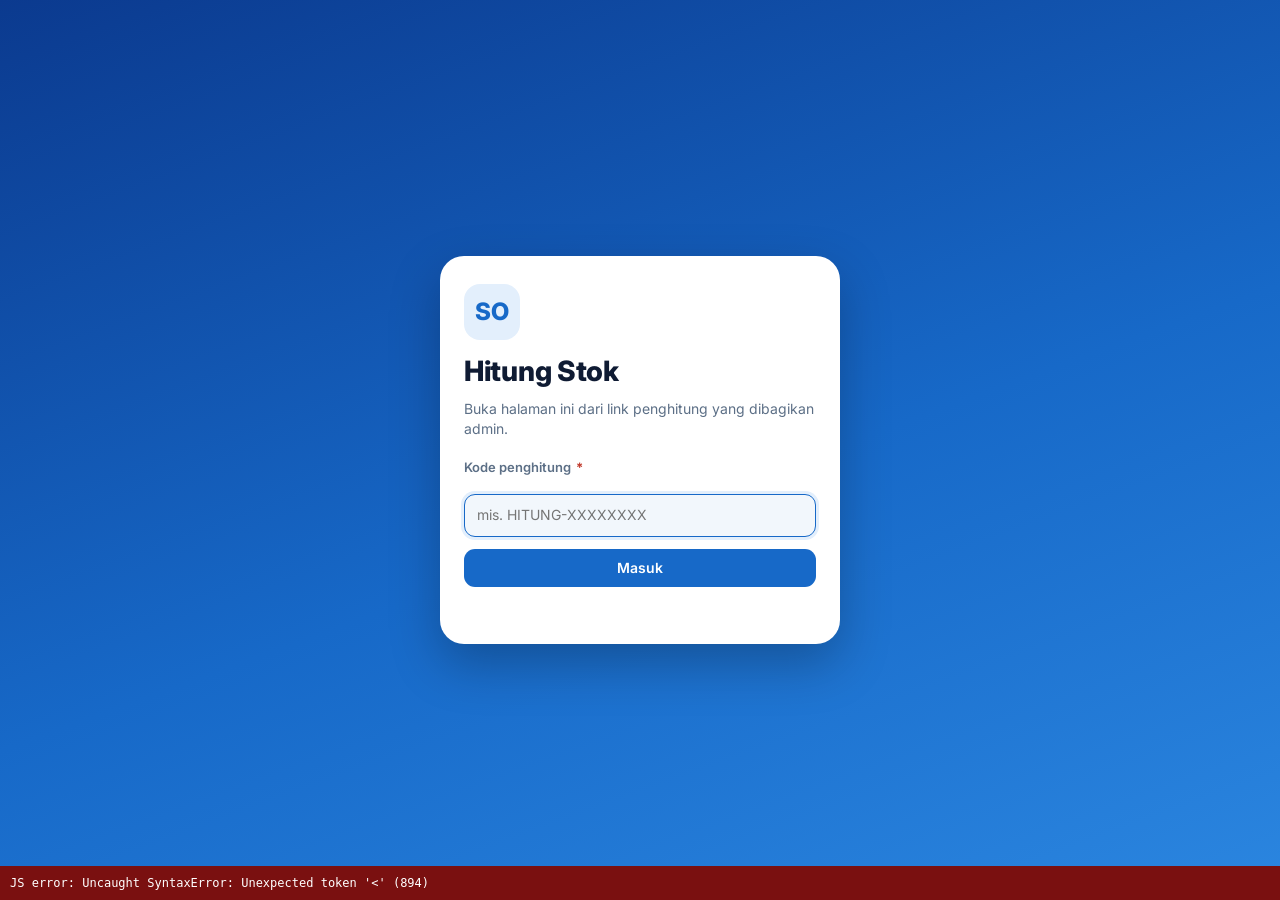
<file: google-apps-script/Hitung.html>
<!DOCTYPE html>
<html lang="id">
<head>
<meta charset="utf-8">
<meta name="viewport" content="width=device-width, initial-scale=1, viewport-fit=cover">
<meta name="color-scheme" content="light dark">
<meta name="theme-color" content="#1769C8">
<meta name="robots" content="noindex">
<title>Hitung Stok Gudang</title>
<link rel="preconnect" href="https://fonts.googleapis.com">
<link rel="preconnect" href="https://fonts.gstatic.com" crossorigin>
<link rel="stylesheet" href="https://fonts.googleapis.com/css2?family=Inter:wght@400;500;600;700;800&display=swap">
<style>
:root{
  color-scheme:light;
  --bg:#EAF2FA; --surface:#FFFFFF; --surface-2:#F2F7FC; --line:#DCE7F2; --ink:#0F1B33; --ink-2:#5C6F86;
  --brand:#1769C8; --brand-2:#2B86E0; --brand-deep:#0B3A8F; --brand-soft:#E3EFFC; --brand-ink:#FFFFFF; --cyan:#19B5E0; --cyan-2:#0E94C4;
  --accent:#F2B705; --accent-ink:#1B2A1F; --focus:#2A56A0;
  --ok:#14804F; --ok-bg:#DDF6E8; --minus:#C0392B; --minus-bg:#FBE4E0; --plus:#1769C8; --plus-bg:#E3EFFC; --warn-bg:#FFF3C4; --warn-ink:#6B5200;
  --shadow:0 8px 28px rgba(15,60,130,.12); --shadow-s:0 2px 10px rgba(15,60,130,.07);
  --r:16px; --r-s:11px;
  --body:"Inter",system-ui,-apple-system,"Segoe UI",sans-serif;
  --mono:var(--body);
}
@media (prefers-color-scheme: dark){
  :root{
    color-scheme:dark;
    --bg:#0B1220; --surface:#141E33; --surface-2:#1B2742; --line:#27375A; --ink:#E8EEF9; --ink-2:#9AAAC6;
    --brand:#3B8BEB; --brand-2:#2B6FD0; --brand-deep:#0B2A6B; --brand-soft:#1B2D55; --brand-ink:#06111F; --cyan:#27C3EC; --cyan-2:#1AA3CF;
    --accent:#F2B705; --accent-ink:#15200F; --focus:#8DAEE8;
    --ok:#6CC592; --ok-bg:#16382B; --minus:#F08068; --minus-bg:#3A211B; --plus:#8DB8F5; --plus-bg:#1B2D55; --warn-bg:#3A3110; --warn-ink:#F2D878;
    --shadow:0 8px 28px rgba(0,0,0,.4); --shadow-s:0 2px 10px rgba(0,0,0,.3);
  }
}
*{box-sizing:border-box}
html,body{margin:0;overscroll-behavior-y:contain}
body{background:var(--bg);color:var(--ink);font-family:var(--body);font-size:14px;line-height:1.45;-webkit-text-size-adjust:100%}
[hidden]{display:none!important}
button,input,textarea,select{font:inherit;color:inherit}
:focus-visible{outline:2px solid var(--focus);outline-offset:2px}
.mono{font-family:var(--body);font-size:inherit;font-weight:500;font-variant-numeric:tabular-nums;font-feature-settings:"zero" 1,"tnum" 1}
.num{font-variant-numeric:tabular-nums}
svg.i{width:22px;height:22px;fill:none;stroke:currentColor;stroke-width:1.8;stroke-linecap:round;stroke-linejoin:round;flex:none}

/* login */
.login-wrap{min-height:100vh;min-height:100dvh;display:grid;place-items:center;padding:24px 16px;
  background:linear-gradient(160deg,var(--brand-deep),var(--brand) 55%,var(--brand-2))}
.login-box{width:100%;max-width:400px;background:var(--surface);border-radius:24px;padding:28px 24px;display:grid;gap:12px;box-shadow:0 20px 50px rgba(0,0,0,.25)}
.login-box h1{margin:4px 0 0;font-weight:800;font-size:28px;letter-spacing:-.01em;line-height:1.1}
.login-box p{margin:0 0 6px;color:var(--ink-2);font-size:14px}
.login-box .err{color:var(--minus);font-size:14px;min-height:1.2em}
.mark{background:var(--brand-soft);color:var(--brand);font-weight:800;font-size:16px;
  width:40px;height:40px;display:grid;place-items:center;border-radius:12px;flex:none;letter-spacing:.02em}
.mark.big{width:56px;height:56px;font-size:24px;border-radius:16px}
.wide{width:100%}

/* header */
.top{position:relative;background:linear-gradient(165deg,var(--brand-2) 0%,var(--brand) 45%,var(--brand-deep) 100%);color:#fff;
  padding:calc(12px + env(safe-area-inset-top,0px)) 16px 50px;border-radius:0 0 24px 24px}
@media (max-width:760px){.top{padding-bottom:48px}}
.top-row{display:flex;align-items:center;gap:10px;max-width:1048px;margin:0 auto}
.top .mark{background:rgba(255,255,255,.18);color:#fff}
.brand{display:flex;align-items:center;gap:12px;min-width:0;flex:1}
.brand>div{min-width:0}
.brand-t{font-weight:700;font-size:16px;line-height:1.2;white-space:nowrap;overflow:hidden;text-overflow:ellipsis}
.brand-s{font-size:12px;opacity:.8;white-space:nowrap;overflow:hidden;text-overflow:ellipsis}
.hdr-btn{width:36px;height:36px;border-radius:50%;border:1px solid rgba(255,255,255,.35);background:rgba(255,255,255,.16);color:#fff;display:grid;place-items:center;cursor:pointer;flex:none;padding:0}
.hdr-btn svg{width:18px;height:18px;fill:none;stroke:currentColor;stroke-width:2;stroke-linecap:round;stroke-linejoin:round}
.hdr-btn.spin svg{animation:spin .8s linear}
@keyframes spin{to{transform:rotate(360deg)}}
.greet{display:flex;justify-content:space-between;align-items:flex-end;gap:12px;max-width:1048px;margin:14px auto 0}
.greet-l{flex:1 1 0;min-width:0}
.greet-r{position:relative;z-index:40;flex:0 1 auto;max-width:52%;display:flex;flex-direction:column;align-items:flex-end;gap:5px;text-align:right}
.greet-hi{font-size:12px;font-weight:500;opacity:.85}
.devchip{display:inline-flex;align-items:center;gap:7px;max-width:100%;border:0;background:none;color:#fff;padding:0;margin-top:1px;cursor:pointer;text-align:left}
.devchip b{font-size:21px;font-weight:800;line-height:1.2;white-space:nowrap;overflow:hidden;text-overflow:ellipsis}
.devchip svg:not(.keep){width:15px;height:15px;flex:none;fill:none;stroke:currentColor;stroke-width:2;stroke-linecap:round;stroke-linejoin:round;opacity:.75}
.devchip.missing{background:var(--accent);color:var(--accent-ink);border-radius:999px;padding:5px 14px}
.devchip.missing b{font-size:14px}
.sess-note{display:flex;align-items:center;gap:6px;font-size:12px;max-width:100%;border:0;background:rgba(255,255,255,.16);color:#fff;border-radius:999px;padding:5px 8px 5px 10px;cursor:pointer;font-family:inherit}
.sess-note:hover{background:rgba(255,255,255,.26)}
.sess-note .chev{width:12px!important;height:12px!important;opacity:.8}
.sess-note svg{width:14px;height:14px;flex:none;fill:none;stroke:currentColor;stroke-width:2;stroke-linecap:round;stroke-linejoin:round}
.sess-note span{white-space:nowrap;overflow:hidden;text-overflow:ellipsis}
.sync-wrap{display:flex;align-items:center;gap:7px}
.sync{--st:#4ADE80;display:inline-flex;align-items:center;gap:7px;font-size:12px;font-weight:700;white-space:nowrap}
.sync:empty{display:none}
.sync i{width:9px;height:9px;border-radius:50%;background:var(--st);position:relative;flex:none}
.sync.ok i::after{content:"";position:absolute;inset:0;border-radius:50%;background:var(--st);animation:ping 1.8s ease-out infinite}
.sync.wait{--st:#FBBF24}.sync.wait i{animation:blink 1s ease-in-out infinite}
.sync.off{--st:#F87171}
.sync-info{width:20px;height:20px;border-radius:50%;border:1px solid rgba(255,255,255,.5);background:transparent;color:#fff;font-size:12px;font-weight:700;cursor:pointer;padding:0;flex:none}
.sync-pop{position:absolute;right:0;top:calc(100% + 8px);z-index:40;width:min(290px,calc(100vw - 32px));background:var(--surface);color:var(--ink);border-radius:var(--r-s);box-shadow:var(--shadow);padding:10px 12px;display:grid;gap:8px;font-size:12px;text-align:left;line-height:1.35}
.sync-pop div{display:grid;grid-template-columns:auto 1fr;gap:8px;align-items:start}
.sync-pop i{width:9px;height:9px;border-radius:50%;margin-top:4px}
.sync-pop .ok i{background:var(--ok)}.sync-pop .wait i{background:#D99A00}.sync-pop .off i{background:var(--minus)}
@media (prefers-reduced-motion:reduce){.sync.ok i::after,.sync.wait i,.hdr-btn.spin svg{animation:none}}

/* tab: bar bawah di HP, pil melayang di desktop */
.tabs{display:flex;gap:4px;position:relative;z-index:6;width:max-content;max-width:calc(100% - 32px);margin:-30px auto 0;padding:6px;
  background:var(--surface);border-radius:999px;box-shadow:var(--shadow)}
.tabs button{display:flex;align-items:center;gap:8px;border:0;background:transparent;padding:10px 18px;border-radius:999px;
  font-weight:600;font-size:14px;color:var(--ink-2);cursor:pointer;white-space:nowrap}
.tabs button svg.i{width:18px;height:18px}
.tabs button[aria-selected="true"]{background:var(--brand);color:var(--brand-ink)}
main{position:relative;z-index:6;max-width:1080px;margin:0 auto;padding:12px 16px 32px;display:grid;gap:12px}
.tab{display:grid;gap:12px;min-width:0}

.panel{background:var(--surface);border-radius:var(--r);box-shadow:var(--shadow-s);padding:14px;min-width:0}
h3{margin:0 0 10px;font-weight:700;font-size:16px;letter-spacing:-.005em;display:flex;align-items:center;flex-wrap:wrap;gap:8px}
h3 .cnt{font-weight:500;font-size:13px;color:var(--ink-2)}
.hint{color:var(--ink-2);font-size:13px;margin:6px 0 0;max-width:70ch}
.lbl{display:block;font-size:13px;font-weight:600;color:var(--ink-2);margin-bottom:6px}
.row{display:flex;gap:8px;flex-wrap:wrap;align-items:center}
.row>input{flex:1 1 200px;min-width:0}

input[type=text],input[type=search],input[type=number],textarea{background:var(--surface-2);border:1.5px solid var(--line);border-radius:var(--r-s);padding:10px 12px;width:100%}
input:focus,textarea:focus{border-color:var(--brand);outline:none;box-shadow:0 0 0 3px var(--brand-soft)}
textarea{font-family:var(--body);font-size:13px}
.btn{border:0;background:var(--brand-soft);color:var(--brand-deep);border-radius:var(--r-s);padding:9px 14px;font-weight:600;cursor:pointer;white-space:nowrap;text-align:center}
@media (prefers-color-scheme: dark){.btn{color:var(--ink)}}
.btn:hover{filter:brightness(.97)}
.btn.primary{background:var(--brand);color:var(--brand-ink)}
.btn.danger{background:var(--minus-bg);color:var(--minus)}
.btn.sm{padding:6px 14px;font-size:13px;border-radius:999px}
.btn:disabled{opacity:.45;cursor:not-allowed}
.btn.file{position:relative;overflow:hidden}
.btn.file input{position:absolute;inset:0;opacity:0;cursor:pointer}

/* kartu ringkasan: satu kartu putih, angka utama + satuan + progres */
.hero{background:var(--surface);border-radius:var(--r);box-shadow:var(--shadow);padding:14px 16px}
.hero-h{display:flex;align-items:center;gap:10px}
.hero-ico{width:34px;height:34px;border-radius:50%;background:linear-gradient(160deg,var(--cyan),var(--brand));color:#fff;display:grid;place-items:center;flex:none;box-shadow:0 5px 12px rgba(23,105,200,.3)}
.hero-ico svg{width:18px;height:18px;fill:none;stroke:currentColor;stroke-width:2;stroke-linecap:round;stroke-linejoin:round}
.hero-k{font-size:16px;font-weight:700;flex:1;min-width:0}
.hero-s{font-size:12px;color:var(--ink-2);font-weight:500;text-align:right}
.hero-v{display:flex;align-items:baseline;gap:5px;white-space:nowrap;line-height:1;font-variant-numeric:tabular-nums}
.hero-v b{font-size:22px;font-weight:800;letter-spacing:-.02em;color:var(--brand)}
.hero-v small{font-size:12px;font-weight:600;color:var(--ink-2)}
.hero-units{display:flex;margin-top:10px;padding-top:10px;border-top:1px solid var(--line)}
.hero-units div{flex:1;text-align:center}
.hero-units div+div{border-left:1px solid var(--line)}
.hero-units b{display:block;font-size:20px;font-weight:800;letter-spacing:-.01em;line-height:1.15;font-variant-numeric:tabular-nums}
.hero-units span{display:block;font-size:12px;font-weight:600;color:var(--ink-2)}
.bar{height:8px;border-radius:99px;background:var(--brand-soft);margin-top:12px;overflow:hidden}
.bar i{display:block;height:100%;width:0;border-radius:99px;background:linear-gradient(90deg,var(--brand),var(--cyan));transition:width .4s ease}
.bar-meta{display:flex;justify-content:space-between;gap:8px;font-size:12px;font-weight:500;color:var(--ink-2);margin-top:6px;font-variant-numeric:tabular-nums}
.bar-meta b{color:var(--ink);font-weight:700}
.bar-meta .pct{color:var(--brand)}
.stat-h b{display:inline-flex;align-items:center;gap:8px;font-size:16px}
.ci{width:28px;height:28px;border-radius:9px;background:var(--brand-soft);color:var(--brand);display:inline-grid;place-items:center;flex:none}
.ci svg{width:16px;height:16px;fill:none;stroke:currentColor;stroke-width:2;stroke-linecap:round;stroke-linejoin:round}

/* scan */
.seg{display:inline-flex;gap:6px;flex-wrap:wrap}
.seg button{border:0;background:var(--brand-soft);color:var(--brand-deep);padding:5px 12px;font-size:13px;font-weight:600;cursor:pointer;border-radius:999px}
@media (prefers-color-scheme: dark){.seg button{color:var(--ink)}}
.seg button[aria-pressed="true"]{background:var(--brand);color:var(--brand-ink)}
.suggest{margin-top:12px;border-radius:var(--r-s);overflow:hidden;background:var(--surface-2)}
.suggest button{display:flex;gap:12px;width:100%;text-align:left;border:0;border-bottom:1px solid var(--line);background:transparent;padding:12px 14px;cursor:pointer}
.suggest button:last-child{border-bottom:0}
.suggest .sg-n{flex:1;min-width:0}
.suggest .sg-n small{display:block;color:var(--ink-2);font-size:12px;margin-top:2px}
.suggest .sg-st{flex:none;margin-left:auto;align-self:center;width:22px;height:22px;color:var(--ink-2);opacity:.7}
.suggest .sg-st.on{color:var(--ok);opacity:1}
.suggest .sg-st svg{width:100%;height:100%;fill:none;stroke:currentColor;stroke-width:2;stroke-linecap:round;stroke-linejoin:round}
.suggest button:hover{background:var(--brand-soft)}
.scanmsg{margin-top:12px;padding:12px 14px;border-radius:var(--r-s);background:var(--warn-bg);color:var(--warn-ink);font-size:14px}

.prod{box-shadow:0 0 0 2px var(--brand),var(--shadow)}
.prod-h{display:flex;justify-content:space-between;gap:12px;align-items:flex-start;min-width:0}
.prod-h>div:first-child{min-width:0}
.prod-n{font-weight:700;font-size:16px;line-height:1.2;margin:2px 0 4px;letter-spacing:-.01em;overflow-wrap:anywhere}
.prod-m{color:var(--ink-2);font-size:13px}
.x{border:0;background:var(--surface-2);border-radius:50%;width:36px;height:36px;font-size:22px;line-height:1;cursor:pointer;color:var(--ink-2);flex:none}
.qty{display:grid;grid-template-columns:repeat(3,minmax(0,1fr));gap:8px;margin-top:10px}
.q label{display:block;font-weight:700;font-size:13px;margin-bottom:6px}
.q input{font-size:21px;font-weight:700;text-align:center;padding:9px 6px;font-variant-numeric:tabular-nums}
.q input:disabled{opacity:.4}
.q small{display:block;color:var(--ink-2);font-size:12px;margin-top:4px;text-align:center}
.prod-f{display:flex;justify-content:space-between;align-items:center;gap:8px;flex-wrap:wrap;margin-top:10px}
.prod-f .btn{padding:11px 20px;font-size:14px}
.preview{font-size:14px;color:var(--ink-2)}
.preview b{color:var(--ink);font-variant-numeric:tabular-nums}
.prod-mine{margin-top:10px;font-size:13px;color:var(--ink-2)}
.unknown-tag{display:inline-block;background:var(--warn-bg);color:var(--warn-ink);font-size:12px;font-weight:600;padding:2px 8px;border-radius:999px}

.grid2{display:grid;grid-template-columns:minmax(0,1fr) minmax(0,1.4fr);gap:16px}
.log{list-style:none;margin:0;padding:0;display:grid;grid-template-columns:minmax(0,1fr)}
.log li{display:grid;grid-template-columns:auto minmax(0,1fr) auto;gap:4px 10px;align-items:center;padding:9px 0;border-bottom:1px solid var(--line);font-size:14px}
.log .acts{flex-basis:100%;display:flex;gap:6px;padding-left:42px}
.log-edit{align-items:flex-start}
.log-edit .le-in{flex-basis:100%;display:grid;grid-template-columns:repeat(3,minmax(0,1fr));gap:8px}
.log-edit .le-in label{display:block;font-size:12px;font-weight:600;color:var(--ink-2);margin-bottom:4px}
.log-edit .le-in input{padding:8px;text-align:center;font-weight:700}
.log li:last-child{border-bottom:0}
.log .t{color:var(--ink-2);font-size:12px;width:42px;flex:none}
.log .d{flex:1;min-width:0}
.log .d div{white-space:nowrap;overflow:hidden;text-overflow:ellipsis}
.log .qv{font-weight:700;color:var(--brand);white-space:nowrap}
.empty{color:var(--ink-2);font-size:14px;padding:6px 0}

.mylist{display:grid;grid-template-columns:minmax(0,1fr)}
.mi{display:grid;grid-template-columns:auto minmax(0,1fr) auto;align-items:center;gap:4px 10px;padding:9px 0;border-bottom:1px solid var(--line);align-items:center}
.mi:last-child{border-bottom:0}
.mi .nm{font-weight:600;display:-webkit-box;-webkit-line-clamp:3;-webkit-box-orient:vertical;white-space:normal;overflow:hidden;overflow-wrap:anywhere}
.mi .sk{color:var(--ink-2);font-size:12px}
.mi .qv{text-align:right;font-weight:700}
.mi .qv small{display:block;font-weight:500;color:var(--ink-2);font-size:12px}
.mi .acts{grid-column:1/-1;display:flex;gap:6px;flex-wrap:wrap}
.mi .edit{grid-column:1/-1;display:grid;grid-template-columns:repeat(3,minmax(0,1fr)) auto auto;gap:6px;align-items:end}
.mi .edit label{font-size:12px;font-weight:600;color:var(--ink-2)}
.mi .edit input{padding:8px;text-align:center}
.dot{display:inline-block;width:8px;height:8px;border-radius:50%;background:var(--accent);margin-left:6px;vertical-align:middle}

.log .t{display:none}

/* rekap */
.tiles{display:grid;grid-template-columns:repeat(2,minmax(0,1fr));gap:8px}
@media (min-width:761px){.tiles{grid-template-columns:repeat(4,minmax(0,1fr))}}
.tile{background:#E3EFFC;border-radius:14px;padding:10px 12px;position:relative}
.tile:nth-child(2){background:#DDF6E8}.tile:nth-child(3){background:#FFEFD6}.tile:nth-child(4){background:#DDF3F8}
@media (prefers-color-scheme: dark){.tile{background:#1B2D55}.tile:nth-child(2){background:#16382B}.tile:nth-child(3){background:#3F3018}.tile:nth-child(4){background:#12333F}}
.tile .k{font-size:12px;font-weight:600;color:var(--ink-2)}
.tile .v{font-weight:800;font-size:24px;letter-spacing:-.02em;line-height:1.1;font-variant-numeric:tabular-nums}
.tile .s{font-size:12px;line-height:1.3;color:var(--ink-2)}
.tile.bad .v{color:var(--minus)} .tile.good .v{color:var(--ok)}
.devs{display:grid;grid-template-columns:repeat(auto-fill,minmax(240px,1fr));gap:8px}
.dev{--st:var(--minus);display:grid;grid-template-columns:auto minmax(0,1fr) auto;gap:10px;align-items:center;border-radius:var(--r-s);padding:8px 12px 8px 10px;background:var(--surface-2)}
.dev.on{--st:var(--ok)}.dev.wait{--st:#D99A00}.dev.off{--st:var(--minus)}
.dev .phone{width:24px;height:36px;flex:none;overflow:visible}
.dev .pb{fill:var(--surface);stroke:var(--ink-2);stroke-width:1.6}
.dev .ps{fill:var(--st);opacity:.28}
.dev .pd{fill:var(--ink-2)}
.dev.on .ps{opacity:.45}
.dev .n{font-weight:600;font-size:14px;display:flex;gap:6px;align-items:center;flex-wrap:wrap;line-height:1.25}
.dev .m{font-size:12px;color:var(--ink-2);line-height:1.3}
.dv-s{display:grid;justify-items:end;gap:2px;text-align:right}
.stp{display:inline-flex;align-items:center;gap:6px;font-size:12px;font-weight:700;color:var(--st);background:color-mix(in srgb,var(--st) 14%,transparent);padding:3px 9px;border-radius:999px;white-space:nowrap}
.stp i{width:8px;height:8px;border-radius:50%;background:var(--st);position:relative;flex:none}
.dev.on .stp i::after,.dev-legend .on i::after{content:"";position:absolute;inset:0;border-radius:50%;background:var(--st);animation:ping 1.6s ease-out infinite}
.dev.wait .stp i{animation:blink 2.4s ease-in-out infinite}
@keyframes ping{0%{transform:scale(1);opacity:.7}100%{transform:scale(2.8);opacity:0}}
@keyframes blink{0%,100%{opacity:1}50%{opacity:.35}}
@media (prefers-reduced-motion:reduce){.dev.on .stp i::after,.dev-legend .on i::after,.dev.wait .stp i{animation:none}}
.dev-legend{display:flex;flex-wrap:wrap;gap:4px 12px;font-size:12px;color:var(--ink-2);margin:-2px 0 8px}
.dev-legend span{display:inline-flex;align-items:center;gap:6px}
.dev-legend i{width:8px;height:8px;border-radius:50%;position:relative;background:var(--ok)}
.dev-legend .on{--st:var(--ok)}.dev-legend .wait i{background:#D99A00}.dev-legend .off i{background:var(--minus)}
.you{font-size:12px;font-weight:600;background:var(--brand-soft);color:var(--brand);padding:1px 8px;border-radius:999px;white-space:nowrap}

.rk-tools{display:flex;gap:10px;flex-wrap:wrap;align-items:center;margin-bottom:12px}
.rk-tools input{flex:1 1 180px;width:auto;min-width:0}
.tablewrap{overflow-x:auto;border-radius:var(--r-s);background:var(--surface-2);max-height:70vh}
table{border-collapse:collapse;width:100%;font-size:13px}
th,td{padding:8px 10px;border-bottom:1px solid var(--line);text-align:left;vertical-align:top;white-space:nowrap}
th{background:var(--surface-2);font-size:12px;color:var(--ink-2);font-weight:600;position:sticky;top:0;z-index:1}
td.r,th.r{text-align:right;font-variant-numeric:tabular-nums}
td.nm{white-space:normal;min-width:180px;max-width:320px}
td .sub{display:block;color:var(--ink-2);font-size:12px;font-weight:400}
tr:last-child td{border-bottom:0}
.pill{display:inline-block;font-size:12px;font-weight:600;padding:3px 10px;border-radius:999px;white-space:nowrap}
.pill.sesuai,.pill.open{background:var(--ok-bg);color:var(--ok)}
.pill.kurang{background:var(--minus-bg);color:var(--minus)}
.pill.lebih{background:var(--plus-bg);color:var(--plus)}
.pill.belum,.pill.closed{background:var(--surface-2);color:var(--ink-2)}
.pill.luar{background:var(--warn-bg);color:var(--warn-ink)}
.neg{color:var(--minus);font-weight:600} .pos{color:var(--plus);font-weight:600}
.more{margin-top:10px}

/* sesi */
.confirm{grid-column:1/-1;background:var(--minus-bg);color:var(--minus);padding:12px 14px;border-radius:var(--r-s);display:flex;gap:8px;flex-wrap:wrap;align-items:center;font-size:14px}
.confirm span{flex:1 1 200px}

.banner{max-width:1048px;margin:12px 16px 0;padding:12px 16px;border-radius:var(--r-s);background:var(--warn-bg);color:var(--warn-ink);font-size:14px;position:relative;z-index:7}
@media (min-width:1080px){.banner{margin-inline:auto}}
.callout{background:var(--warn-bg);color:var(--warn-ink);border-radius:var(--r-s);padding:14px 16px;font-size:14px;display:flex;gap:10px;flex-wrap:wrap;align-items:center}
.callout span{flex:1 1 220px}
details summary{cursor:pointer;font-weight:600;margin-top:12px}
details textarea{margin-top:8px}
.prevbox{margin-top:12px;padding:14px;background:var(--surface-2);border-radius:var(--r-s);display:grid;gap:8px;font-size:14px}

/* kamera */
.modal{position:fixed;inset:0;z-index:60;background:rgba(0,0,0,.72);display:grid;place-items:center;padding:16px}
.modal-box{width:100%;max-width:480px;background:var(--surface);border-radius:24px;padding:16px;display:grid;gap:12px}
.modal-h{display:flex;justify-content:space-between;align-items:center;font-size:18px}
.cam-wrap{position:relative;background:#000;border-radius:16px;overflow:hidden;aspect-ratio:4/3;max-width:100%}
.cam-wrap video{width:100%;height:100%;object-fit:cover;display:block}
#camFallback{position:absolute;inset:0}
.cam-wrap.h5{aspect-ratio:auto;min-height:160px}
.cam-wrap.h5 #camFallback{position:relative}
.cam-wrap.h5 .cam-guide{display:none}
#camFallback video{display:block;max-width:100%}
.cam-guide{position:absolute;left:12%;right:12%;top:36%;bottom:36%;border:2px solid var(--accent);border-radius:12px;box-shadow:0 0 0 2000px rgba(0,0,0,.25);pointer-events:none}
.cam-msg{font-size:14px;min-height:2.6em;color:var(--ink-2)}
.cam-msg b{color:var(--ink)}

.toast{position:fixed;left:50%;transform:translateX(-50%);bottom:calc(96px + env(safe-area-inset-bottom,0px));background:var(--ink);color:var(--bg);
  padding:12px 18px;border-radius:999px;font-size:14px;z-index:70;max-width:calc(100% - 32px);box-shadow:0 6px 20px rgba(0,0,0,.25)}
.linkbox{background:var(--surface-2);border-radius:var(--r-s);padding:12px 14px;font-size:13px;word-break:break-all;user-select:all}

@media (max-width:760px){
  .grid2{grid-template-columns:minmax(0,1fr)}
  .tabs{position:fixed;left:0;right:0;bottom:0;margin:0;width:auto;max-width:none;border-radius:20px 20px 0 0;gap:0;
    padding:4px 8px calc(4px + env(safe-area-inset-bottom,0px));box-shadow:0 -6px 24px rgba(15,60,130,.12);z-index:30}
  .tabs button{flex:1;min-width:0;flex-direction:column;gap:2px;padding:6px 2px;font-size:11px;border-radius:14px;background:transparent}
  .tabs button svg.i{width:22px;height:22px}
  .tabs button[aria-selected="true"]{background:transparent;color:var(--brand)}
  .tabs button[aria-selected="true"] svg.i{stroke-width:2.2}
  main{padding-bottom:calc(88px + env(safe-area-inset-bottom,0px));margin-top:-42px}
  .banner:not([hidden]) ~ main{margin-top:12px}
  .brand-t{font-size:16px}
  .mi .edit{grid-template-columns:repeat(3,minmax(0,1fr))}
  .prod-f .btn{width:100%}
}
@media (min-width:761px){
  .toast{bottom:24px}
}
@media (prefers-reduced-motion:no-preference){.toast{animation:tin .18s ease-out}@keyframes tin{from{opacity:0;transform:translate(-50%,6px)}}}

.fab{display:none}
@media (max-width:760px){
  /* tab Sesi dijangkau lewat chip nama device di header; sisa tab disusun simetris di kiri dan kanan tombol kamera */
  .tabs button[data-tab="sesi"]{display:none}
  .tabs .fab{display:grid;place-items:center;order:2;flex:0 0 60px;margin-inline:8px;align-self:flex-start;margin-top:-34px;
    width:60px;height:60px;padding:0;border-radius:50%;border:5px solid var(--bg);background:linear-gradient(160deg,var(--cyan),var(--brand));color:#fff;
    box-shadow:0 8px 20px rgba(23,105,200,.45);cursor:pointer;flex-direction:row}
  .tabs .fab svg.i{width:26px;height:26px}
  .tabs .fab:disabled{opacity:.5}
  .tabs button[data-tab]{order:3}
  .tabs button[data-tab]:nth-of-type(-n+2){order:1}
  body[data-mode="hitung"] .tabs button[data-tab]:nth-of-type(2){order:3}
  .toast{bottom:calc(110px + env(safe-area-inset-bottom,0px))}
}

/* layar sentuh: target minimal 44px */
@media (pointer:coarse){
  .btn,.seg button,.suggest button{min-height:44px}
  .btn.sm{min-height:36px;padding:6px 14px;font-size:13px}
  .x{min-width:44px;min-height:44px}
  .devchip{min-height:40px}
  .mi .acts,.sess .acts,.log li{gap:8px}
}
@media (max-width:600px){
}
@media (max-width:420px){
  .top .mark{display:none}
  
}

/* baris daftar: ikon status, teks, tombol ikon */
.si{width:34px;height:34px;border-radius:50%;display:grid;place-items:center;flex:none}
.si svg{width:18px;height:18px;fill:none;stroke:currentColor;stroke-width:2.2;stroke-linecap:round;stroke-linejoin:round}
.si.ok{background:var(--ok-bg);color:var(--ok)}
.si.warn{background:var(--warn-bg);color:var(--warn-ink)}
.si.info{background:#FFEFD6;color:#B4600A}
@media (prefers-color-scheme: dark){.si.info{background:#3F3018;color:#F5C26B}}
.it-i{min-width:0;display:grid;gap:1px}
.it-i .sk{font-size:12px;color:var(--ink-2)}
.it-i .nm{font-size:14px;font-weight:600;display:-webkit-box;-webkit-line-clamp:3;-webkit-box-orient:vertical;white-space:normal;overflow:hidden;overflow-wrap:anywhere}
.it-q{display:flex;flex-wrap:wrap;align-items:center;gap:3px 8px;font-size:13px;font-weight:700;color:var(--brand);margin-top:1px}
.tg{display:inline-flex;align-items:center;gap:4px;font-size:11px;font-weight:600;padding:1px 7px;border-radius:999px;white-space:nowrap}
.tg svg{width:12px;height:12px;fill:none;stroke:currentColor;stroke-width:2.2;stroke-linecap:round;stroke-linejoin:round}
.tg.sent{background:var(--ok-bg);color:var(--ok)}
.tg.wait{background:var(--surface-2);color:var(--ink-2)}
.tg.hold{background:var(--minus-bg);color:var(--minus)}
.tg.cor{background:var(--plus-bg);color:var(--plus)}
.it-a{display:flex;gap:12px}
.ib{width:40px;height:40px;border-radius:50%;border:0;display:grid;place-items:center;cursor:pointer;padding:0;flex:none}
.ib svg{width:18px;height:18px;fill:none;stroke:currentColor;stroke-width:2;stroke-linecap:round;stroke-linejoin:round}
.ib-edit{background:var(--brand-soft);color:var(--brand)}
.ib-del{background:var(--minus-bg);color:var(--minus)}
.le-in,.le-act,.mi .edit,.mi .confirm,.log .confirm{grid-column:1/-1}
.le-act{display:flex;gap:8px}
.log-edit{align-items:start}

/* isian wajib dan opsional */
.req{color:var(--minus);font-weight:700;margin-left:2px}
.qty-h{display:flex;align-items:baseline;gap:8px;font-size:13px;font-weight:700;margin:12px 0 6px}
.qty-h small{font-size:12px;font-weight:500;color:var(--ink-2)}
.q-isi{margin-top:12px;padding:10px 12px;border:1.5px dashed var(--brand);border-radius:var(--r-s);background:var(--brand-soft)}
.q-isi .qi-h{display:flex;align-items:center;gap:8px;margin-bottom:6px}
.q-isi label{font-size:13px;font-weight:700;margin:0;flex:1}
.q-isi input{background:var(--surface)}
.q-isi small{display:block;font-size:12px;color:var(--ink-2);margin-top:6px}
.q-isi .opt,.q-isi .reqchip{font-size:11px;font-weight:700;padding:2px 9px;border-radius:999px;white-space:nowrap}
.q-isi .opt{background:var(--surface);color:var(--brand)}
.q-isi .reqchip{display:none;background:var(--minus);color:#fff}
.q-isi .reqchip i{font-style:normal}
.q-isi.need{border-color:var(--minus);background:var(--minus-bg)}
.q-isi.need .opt{display:none}
.q-isi.need .reqchip{display:inline-block}
.q-isi.need input{border-color:var(--minus)}

/* kotak scan: satu bidang input + tombol kamera, mode cepat berupa sakelar */
.scan-h{display:flex;align-items:center;gap:10px;margin-bottom:12px}
.scan-t{font-size:16px;font-weight:700;line-height:1.2}
.scan-s{font-size:12px;color:var(--ink-2)}
.scanrow{display:flex;gap:10px;align-items:center}
.scanbox{flex:1;min-width:0;display:flex;align-items:center;gap:8px;height:54px;padding:0 7px 0 14px;border:2px solid var(--brand);border-radius:16px;background:var(--surface);transition:box-shadow .15s}
.scanbox:focus-within{box-shadow:0 0 0 4px var(--brand-soft)}
.scanbox>svg{width:20px;height:20px;flex:none;fill:none;stroke:var(--brand);stroke-width:2;stroke-linecap:round;stroke-linejoin:round}
#scanInput{flex:1;min-width:0;height:100%;border:0;background:none;padding:0;border-radius:0;box-shadow:none;font-size:16px;font-weight:600;font-feature-settings:"zero" 1,"tnum" 1}
#scanInput:focus{border:0;box-shadow:none;outline:none}
.go{width:42px;height:42px;border-radius:12px;border:0;background:var(--brand-soft);color:var(--brand);display:grid;place-items:center;flex:none;padding:0;cursor:pointer}
.go svg,.camfab svg{fill:none;stroke:currentColor;stroke-width:2;stroke-linecap:round;stroke-linejoin:round}
.go svg{width:19px;height:19px}
.camfab{width:54px;height:54px;border-radius:16px;border:0;background:linear-gradient(160deg,var(--cyan),var(--brand));color:#fff;display:grid;place-items:center;flex:none;padding:0;cursor:pointer;box-shadow:0 6px 14px rgba(23,105,200,.3)}
.camfab svg{width:24px;height:24px}
.scanbox:has(#scanInput:disabled){border-color:var(--line)}
.go:disabled,.camfab:disabled{opacity:.45;cursor:not-allowed;box-shadow:none}
.quick{margin-top:12px;padding-top:2px;border-top:1px solid var(--line)}
.switch{position:relative;display:flex;align-items:center;justify-content:space-between;gap:12px;min-height:50px;cursor:pointer}
.switch b{display:block;font-size:14px;font-weight:600}
.switch small{display:block;font-size:12px;color:var(--ink-2)}
.switch input{position:absolute;opacity:0;width:1px;height:1px}
.sw{position:relative;width:46px;height:28px;border-radius:99px;background:var(--line);flex:none;transition:background .2s}
.sw::after{content:"";position:absolute;top:3px;left:3px;width:22px;height:22px;border-radius:50%;background:#fff;box-shadow:0 1px 3px rgba(0,0,0,.28);transition:transform .2s}
.switch input:checked + .sw{background:var(--brand)}
.switch input:checked + .sw::after{transform:translateX(18px)}
.switch input:focus-visible + .sw{outline:2px solid var(--focus);outline-offset:2px}
.quick .seg{padding-bottom:2px}
.seg.off{display:none}
@media (prefers-reduced-motion:reduce){.sw,.sw::after,.scanbox{transition:none}}

/* kartu device dan pensil ganti nama */
.devchip .dv-pen{width:26px;height:26px;border-radius:50%;background:rgba(255,255,255,.22);border:1px solid rgba(255,255,255,.6);display:grid;place-items:center;flex:none}
.devchip .dv-pen svg{width:14px;height:14px;opacity:1;stroke-width:2.4}
.devchip:hover .dv-pen,.devchip:focus-visible .dv-pen{background:rgba(255,255,255,.38)}
.dev-card{display:flex;align-items:center;gap:12px;padding:12px;border-radius:var(--r-s);background:var(--surface-2)}
.dv-av{width:44px;height:44px;border-radius:14px;background:linear-gradient(160deg,var(--cyan),var(--brand));color:#fff;display:grid;place-items:center;flex:none;box-shadow:0 5px 12px rgba(23,105,200,.25)}
.dv-av svg{width:22px;height:22px;fill:none;stroke:currentColor;stroke-width:2;stroke-linecap:round;stroke-linejoin:round}
.dv-main{flex:1;min-width:0}
.dv-nm{font-size:16px;font-weight:700;white-space:nowrap;overflow:hidden;text-overflow:ellipsis}
.dv-sub{font-size:12px;color:var(--ink-2)}
.ng-h{display:flex;align-items:center;gap:10px;font-size:16px}
.ng-p{margin:0;font-size:14px;line-height:1.5;color:var(--ink-2)}
.ng-p b{color:var(--ink)}
.ng-act{display:flex;gap:10px;justify-content:flex-end}
.ng-act .btn{min-height:44px}

/* daftar sesi */
.sub{font-size:12px;color:var(--ink-2);margin:-4px 0 10px}
.h3-act{margin-left:auto;width:34px;height:34px}
.h3-act svg{width:16px;height:16px}
.sess{display:grid;grid-template-columns:auto minmax(0,1fr) auto;gap:6px 10px;align-items:center;padding:10px;border-radius:var(--r-s)}
.sess+.sess{margin-top:4px}
.sess.cur{background:var(--brand-soft)}
.sess.cur .you{background:var(--surface)}
.sess .it-a{gap:8px;align-items:center}
.sess .confirm{grid-column:1/-1}
.si.off{background:var(--surface-2);color:var(--ink-2)}
.ib-ghost{background:var(--surface-2);color:var(--ink-2)}
.you{font-size:12px;font-weight:700;padding:5px 11px}
.sess-new{margin-top:14px;padding-top:12px;border-top:1px solid var(--line)}
@media (max-width:420px){.sess{grid-template-columns:auto minmax(0,1fr)}.sess .it-a{grid-column:1/-1;justify-content:flex-end}}

#devName{text-transform:uppercase}
#devName::placeholder{text-transform:none}
.cap-note{margin:6px 0 0;padding:6px 10px;border-radius:var(--r-s);background:var(--warn-bg);color:var(--warn-ink);font-size:12px;font-weight:600}

.ng-ck{display:flex;align-items:flex-start;gap:10px;font-size:13px;font-weight:600;min-height:44px;padding:8px 10px;border-radius:var(--r-s);background:var(--warn-bg);color:var(--warn-ink);cursor:pointer}
.ng-ck input{width:20px;height:20px;margin:0;flex:none;accent-color:var(--brand)}
.ng-act .btn:disabled{opacity:.45;cursor:not-allowed}


/* gerbang ganti nama: aturan, dampak, petunjuk */
.ng-body{display:grid;gap:10px}
.ng-rule{display:flex;align-items:center;gap:10px;padding:10px 12px;border-radius:var(--r-s);background:var(--brand-soft);font-size:14px}
.ng-rule svg{width:20px;height:20px;flex:none;fill:none;stroke:var(--brand);stroke-width:2;stroke-linecap:round;stroke-linejoin:round}
.ng-rule b{color:var(--brand)}
.ng-impact{display:flex;align-items:center;gap:14px;padding:12px 14px;border-radius:var(--r-s);background:var(--warn-bg);color:var(--warn-ink)}
.ng-n{flex:none;min-width:52px;padding-right:14px;border-right:1px solid currentColor;text-align:center;line-height:1}
.ng-n b{display:block;font-size:28px;font-weight:800;letter-spacing:-.02em}
.ng-n span{display:block;font-size:12px;font-weight:700;margin-top:3px}
.ng-impact p{margin:0;font-size:13px;line-height:1.45}
.ng-note{margin:0;font-size:13px;line-height:1.45;color:var(--ink-2)}
.ng-note b{color:var(--ink)}
.ng-ck{background:none;border:1.5px solid var(--line);color:var(--ink);font-weight:600}
.ng-act{display:grid;grid-template-columns:1fr 1fr;gap:10px}
.ng-act .btn{min-height:46px}

/* pencarian, filter, urutan */
.tb{display:grid;gap:8px;margin-bottom:10px}
.sbox{display:flex;align-items:center;gap:8px;height:44px;padding:0 6px 0 12px;border:1.5px solid var(--line);border-radius:14px;background:var(--surface-2);transition:border-color .15s,box-shadow .15s}
.sbox:focus-within{border-color:var(--brand);background:var(--surface);box-shadow:0 0 0 3px var(--brand-soft)}
.sbox>svg{width:18px;height:18px;flex:none;fill:none;stroke:var(--ink-2);stroke-width:2;stroke-linecap:round;stroke-linejoin:round}
.sbox input{flex:1;min-width:0;height:100%;border:0;background:none;padding:0;border-radius:0;box-shadow:none;font-size:16px;font-weight:500}
.sbox input:focus{border:0;box-shadow:none;outline:none}
.sbox input::-webkit-search-cancel-button{display:none}
.sbox .clr{width:32px;height:32px;border-radius:50%;border:0;background:var(--line);color:var(--ink-2);display:grid;place-items:center;padding:0;cursor:pointer;flex:none}
.sbox .clr svg{width:14px;height:14px;fill:none;stroke:currentColor;stroke-width:2.4;stroke-linecap:round}
.chips{display:flex;gap:6px;overflow-x:auto;scrollbar-width:none;-webkit-overflow-scrolling:touch;margin:0 -2px;padding:2px}
.chips::-webkit-scrollbar{display:none}
.chips button{flex:none;border:0;border-radius:999px;padding:7px 12px;font-size:12px;font-weight:600;background:var(--surface-2);color:var(--ink-2);cursor:pointer;white-space:nowrap}
.chips button[aria-pressed="true"]{background:var(--brand);color:var(--brand-ink)}
.chips button.z:not([aria-pressed="true"]){opacity:.55}
.chips b{margin-left:4px;font-weight:700}
.tb-meta{display:flex;align-items:center;justify-content:space-between;gap:8px;font-size:12px;color:var(--ink-2)}
.tb-meta select{appearance:none;-webkit-appearance:none;border:0;border-radius:999px;background:var(--surface-2) url("data:image/svg+xml,%3Csvg xmlns='http://www.w3.org/2000/svg' viewBox='0 0 24 24' fill='none' stroke='%235C6F86' stroke-width='2.4' stroke-linecap='round' stroke-linejoin='round'%3E%3Cpath d='M6 9l6 6 6-6'/%3E%3C/svg%3E") no-repeat right 8px center/14px;padding:7px 28px 7px 12px;font-size:12px;font-weight:600;color:var(--ink);cursor:pointer;max-width:60%}
.lnk{border:0;background:none;padding:0;color:var(--brand);font:inherit;font-weight:700;text-decoration:underline;cursor:pointer}
#logMore{width:100%;margin-top:8px}
@media (pointer:coarse){.chips button{min-height:36px}.tb-meta select{min-height:36px}}

.rst{display:inline-flex;align-items:center;gap:5px;margin-left:8px;border:0;border-radius:999px;padding:7px 12px;font-size:12px;font-weight:700;background:var(--minus-bg);color:var(--minus);cursor:pointer;white-space:nowrap}
.rst svg{width:14px;height:14px;fill:none;stroke:currentColor;stroke-width:2.3;stroke-linecap:round;stroke-linejoin:round}
.tb-meta>span{margin-left:auto}
@media (pointer:coarse){.rst{min-height:36px}}

/* toolbar pencarian: satu skala ukuran. cari 42, chip/urutan/reset 34, teks 12-13 */
.tb{gap:8px;margin-bottom:12px}
.sbox{height:42px;padding:0 6px 0 12px;border-radius:12px}
.sbox>svg{width:16px;height:16px}
.sbox input{font-size:16px;font-weight:500}
.sbox input::placeholder{font-size:13px;font-weight:400;color:var(--ink-2);opacity:.85}
.sbox .clr{width:30px;height:30px}
.chips{gap:6px}
.chips button{display:inline-flex;align-items:center;height:34px;padding:0 13px;font-size:12px;font-weight:600}
.chips b{margin-left:5px;font-weight:700;opacity:.85}
.tb-meta{display:flex;align-items:center;justify-content:space-between;gap:8px;font-size:12px;color:var(--ink-2);min-height:34px}
.sortsel{display:inline-flex;align-items:center;gap:8px;font-size:12px;font-weight:600;color:var(--ink-2)}
.sortsel select{height:34px;padding:0 30px 0 12px;border:1.5px solid var(--line);background-color:var(--surface);background-position:right 9px center;font-size:12px;font-weight:700;color:var(--ink);max-width:none}
.tb-r{display:inline-flex;align-items:center;gap:8px;white-space:nowrap}
.rst{height:34px;margin:0;padding:0 12px}
@media (pointer:coarse){.chips button,.sortsel select,.rst{min-height:34px}}

/* panel Stok DMS */
.dmsmeta{display:flex;flex-wrap:wrap;gap:8px;margin-bottom:12px}
.dmsmeta .empty{flex:1 1 100%;padding:10px 12px;border-radius:var(--r-s);background:var(--surface-2)}
.mi3{flex:1 1 calc(50% - 4px);min-width:0;display:flex;align-items:center;gap:10px;padding:10px 12px;border-radius:var(--r-s);background:var(--surface-2)}
.mi3.wide{flex-basis:100%}
.mi3>svg{width:18px;height:18px;flex:none;fill:none;stroke:var(--brand);stroke-width:2;stroke-linecap:round;stroke-linejoin:round}
.mi3>span{min-width:0;display:grid}
.mi3 small{font-size:11px;color:var(--ink-2)}
.mi3 b{font-size:13px;font-weight:700;white-space:nowrap;overflow:hidden;text-overflow:ellipsis}
.dms-act{display:grid;gap:8px}
.dms-sub{display:grid;grid-template-columns:repeat(2,minmax(0,1fr));gap:8px}
.dms-sub .btn{white-space:normal;min-width:0}
@media (max-width:359px){.dms-sub{grid-template-columns:1fr}}
.btn.ic{display:inline-flex;align-items:center;justify-content:center;gap:8px}
.btn.ic svg{width:16px;height:16px;flex:none;fill:none;stroke:currentColor;stroke-width:2.1;stroke-linecap:round;stroke-linejoin:round}
.btn.ic span{overflow:hidden;text-overflow:ellipsis}
.btn.file{min-height:46px}
details.dd{margin-top:10px;border-top:1px solid var(--line)}
details.dd summary{list-style:none;display:flex;align-items:center;justify-content:space-between;min-height:44px;margin:0;font-size:13px;font-weight:600;cursor:pointer}
details.dd summary::-webkit-details-marker{display:none}
details.dd summary::after{content:"";width:16px;height:16px;flex:none;background:url("data:image/svg+xml,%3Csvg xmlns='http://www.w3.org/2000/svg' viewBox='0 0 24 24' fill='none' stroke='%235C6F86' stroke-width='2.4' stroke-linecap='round' stroke-linejoin='round'%3E%3Cpath d='M6 9l6 6 6-6'/%3E%3C/svg%3E") no-repeat center/16px;transition:transform .2s}
details.dd[open] summary::after{transform:rotate(180deg)}
.cols{display:flex;flex-wrap:wrap;gap:6px;margin:2px 0 8px}
.cols span{font-size:12px;font-weight:600;padding:3px 10px;border-radius:999px;background:var(--brand-soft);color:var(--brand-deep)}
@media (prefers-color-scheme: dark){.cols span{color:var(--ink)}}
.prevwarn{display:flex;flex-wrap:wrap;gap:6px}
.dmsmeta{display:grid;grid-template-columns:minmax(0,.8fr) minmax(0,1.2fr)}
.mi3{flex:none}
.mi3.wide,.dmsmeta .empty{grid-column:1/-1}

.dms-row{display:flex;margin-top:10px;padding-top:10px;border-top:1px solid var(--line)}
.dms-row .d{flex:1;min-width:0;display:flex;align-items:center;justify-content:center;gap:8px;font-size:12px;font-weight:600;color:var(--ink-2)}
.dms-row .d+.d{border-left:1px solid var(--line)}
.dms-row .d>span:last-child{min-width:0}
.dms-row b{font-size:16px;font-weight:800;color:var(--ink);margin-right:2px}
.dms-row .si{width:24px;height:24px}
.dms-row .si svg{width:14px;height:14px}

/* hasil vs stok DMS: kartu per barang, tanpa geser samping */
.rk-list{display:grid;gap:10px;grid-template-columns:repeat(auto-fill,minmax(min(100%,330px),1fr))}
.rk{border-radius:var(--r-s);background:var(--surface-2);padding:12px}
.rk-h{display:grid;grid-template-columns:auto minmax(0,1fr) auto;gap:10px;align-items:center}
.rk-h .nm{display:-webkit-box;-webkit-line-clamp:3;-webkit-box-orient:vertical;white-space:normal;overflow:hidden}
.rk-s{display:grid;grid-template-columns:repeat(3,minmax(0,1fr));margin-top:10px;padding-top:10px;border-top:1px solid var(--line);text-align:center}
.rk-s>div{min-width:0;padding:0 4px}
.rk-s>div+div{border-left:1px solid var(--line)}
.rk-s small{display:block;font-size:11px;font-weight:600;color:var(--ink-2)}
.rk-s b{display:block;font-size:16px;font-weight:800;line-height:1.3;font-variant-numeric:tabular-nums}
.rk-s em{display:block;font-style:normal;font-size:11px;line-height:1.3;color:var(--ink-2)}
.rk-s .neg b,.rk-s .neg em{color:var(--minus)}
.rk-s .pos b,.rk-s .pos em{color:var(--plus)}
.rk-s .okc b,.rk-s .okc em{color:var(--ok)}
.si.neg{background:var(--minus-bg);color:var(--minus)}
.si.plus{background:var(--plus-bg);color:var(--plus)}
details.devd{margin-top:8px;border-top:1px solid var(--line)}
details.devd summary{list-style:none;display:flex;align-items:center;justify-content:space-between;min-height:36px;font-size:12px;font-weight:700;color:var(--brand);cursor:pointer}
details.devd summary::-webkit-details-marker{display:none}
details.devd summary span{margin-left:6px;padding:0 7px;border-radius:99px;background:var(--brand-soft);font-size:11px}
details.devd summary::after{content:"";width:14px;height:14px;margin-left:auto;background:url("data:image/svg+xml,%3Csvg xmlns='http://www.w3.org/2000/svg' viewBox='0 0 24 24' fill='none' stroke='%231769C8' stroke-width='2.6' stroke-linecap='round' stroke-linejoin='round'%3E%3Cpath d='M6 9l6 6 6-6'/%3E%3C/svg%3E") no-repeat center/14px;transition:transform .2s}
details.devd[open] summary::after{transform:rotate(180deg)}
.dvr{display:flex;justify-content:space-between;gap:8px;font-size:12px;padding:5px 0;color:var(--ink-2)}
.dvr .n{font-weight:600;color:var(--ink);min-width:0;overflow:hidden;text-overflow:ellipsis;white-space:nowrap}
.dvr b{color:var(--ink)}

.srow{display:flex;gap:8px;align-items:center}
.srow .sbox{flex:1;min-width:0}
.xbtn{height:42px;padding:0 12px;border-radius:12px;font-size:12px;flex:none}

/* placeholder tidak boleh terpotong */
#scanInput::placeholder{font-size:13px;font-weight:500;color:var(--ink-2);opacity:.85}
@media (max-width:359px){.xbtn span{display:none}.xbtn{padding:0 11px}}
@media (max-width:359px){.scanbox>svg{display:none}.scanbox{padding-left:12px;gap:6px}}

.rk-s.two{grid-template-columns:repeat(2,minmax(0,1fr))}
.rk .pill.belum{background:var(--surface);color:var(--ink-2)}

/* ringkasan Rekap: empat kotak dengan susunan sama */
.tile{padding:10px 12px;display:flex;flex-direction:column;--tc:var(--brand)}
.tile.t-ok{--tc:var(--ok)}
.tile.t-wait{--tc:#7B8EA6}
.t-h{display:flex;align-items:center;justify-content:space-between;gap:6px}
.t-k{font-size:12px;font-weight:700;color:var(--ink-2);white-space:nowrap;overflow:hidden;text-overflow:ellipsis}
.t-p{flex:none;font-size:11px;font-weight:800;padding:1px 7px;border-radius:99px;background:rgba(255,255,255,.7);color:var(--ink)}
@media (prefers-color-scheme: dark){.t-p{background:rgba(255,255,255,.14)}}
.t-v{display:flex;align-items:baseline;gap:5px;margin-top:4px;white-space:nowrap}
.t-v b{font-size:26px;font-weight:800;letter-spacing:-.02em;line-height:1.1;font-variant-numeric:tabular-nums;color:var(--tc)}
.t-sel .t-v b{color:var(--minus)}
.t-v small{font-size:12px;font-weight:600;color:var(--ink-2)}
.t-bar{display:flex;height:6px;margin-top:8px;border-radius:99px;background:rgba(0,0,0,.08);overflow:hidden}
@media (prefers-color-scheme: dark){.t-bar{background:rgba(255,255,255,.12)}}
.t-bar i{display:block;height:100%;background:var(--tc)}
.t-bar i.neg{background:var(--minus)}
.t-bar i.pos{background:var(--plus)}
.t-f{margin-top:7px;font-size:11px;line-height:1.4;color:var(--ink-2)}
.t-f b{color:var(--ink);font-variant-numeric:tabular-nums}
.t-f .neg{color:var(--minus);font-weight:600}
.t-f .pos{color:var(--plus);font-weight:600}
.t-f .warnt{color:var(--warn-ink);font-weight:600}

.chips i.dot{display:inline-block;width:8px;height:8px;border-radius:50%;margin-right:6px;background:var(--ok);flex:none}
.chips i.dot.wait{background:#D99A00}
.chips i.dot.off{background:var(--minus)}
#devHint{margin:8px 0 0}
#devMore{width:100%;margin-top:8px}
.devs{margin-top:10px}

/* header: sapaan sejajar pil sesi, nama sejajar status sinkron (kisi dua baris) */
.greet{position:relative;z-index:40;display:grid;grid-template-columns:minmax(0,1fr) auto;grid-template-rows:30px 38px;align-items:center;column-gap:12px;row-gap:4px}
.greet-l,.greet-r{display:contents}
.greet-hi{grid-area:1/1;margin:0}
.devchip{grid-area:2/1;justify-self:start;min-width:0;margin:0}
.sess-note{grid-area:1/2;justify-self:end;max-width:240px}
.sync-wrap{grid-area:2/2;justify-self:end}
.greet{grid-template-rows:auto auto;row-gap:0}
.devchip b{font-size:25px;line-height:1.15}
.devchip .dv-pen{width:28px;height:28px}
.sess-note{padding:3px 8px 3px 10px}
.greet-hi{line-height:1.2}
.devchip{padding:0}
.devchip,.sync-wrap{margin-top:-5px}

/* nama panjang: nama penghitung diprioritaskan, pil sesi mengalah lebih dulu */
.sess-note{max-width:min(240px,40vw)}
.greet-hi{white-space:nowrap;overflow:hidden;text-overflow:ellipsis}
.devchip[data-len="l"] b{font-size:21px}
.devchip[data-len="xl"] b{font-size:17px}
@media (max-width:340px){
  .greet{grid-template-rows:auto auto auto}
  .devchip{grid-area:2/1/3/3;justify-self:stretch}
  .devchip b{min-width:0}
  .sync-wrap{grid-area:3/1/4/3;justify-self:end;margin-top:2px}
  .sess-note{max-width:46vw}
}

/* tombol kamera yang belum bisa dipakai tetap bisa diketuk (memberi alasan) */
.camfab.off{opacity:.5;box-shadow:none}
.tabs .fab.off{opacity:.55;box-shadow:none}

/* kondisi stok: Good / Bad */
.cond-seg{display:grid;grid-template-columns:1fr 1fr;gap:8px;margin-bottom:4px}
.cond-seg.off,.cond-hint.off{display:none}
.cond-seg button{display:flex;flex-direction:column;align-items:center;gap:1px;border:2px solid var(--line);background:var(--surface);color:var(--ink);border-radius:14px;padding:9px 8px;cursor:pointer;min-height:48px}
.cond-seg button b{font-size:14px}
.cond-seg button small{font-size:11px;color:var(--ink-2);font-weight:500}
.cond-seg button[data-c="g"][aria-pressed="true"]{border-color:var(--ok);background:var(--ok-bg);color:var(--ok)}
.cond-seg button[data-c="b"][aria-pressed="true"]{border-color:var(--minus);background:var(--minus-bg);color:var(--minus)}
.cond-seg button[aria-pressed="true"] small{color:inherit}
.cond-hint{font-size:12px;color:var(--ink-2);margin-top:6px}
.cond-hint.need{color:var(--minus)}
.cond-bad{display:inline-block;margin-left:6px;padding:1px 7px;border-radius:999px;background:var(--minus-bg);color:var(--minus);font-size:11px;font-weight:700;font-family:var(--body)}
.cond-good{display:inline-block;margin-left:6px;padding:1px 7px;border-radius:999px;background:var(--ok-bg);color:var(--ok);font-size:11px;font-weight:700;font-family:var(--body)}
.rk-bad{margin-top:8px;font-size:12.5px;color:var(--minus);background:var(--minus-bg);border-radius:10px;padding:6px 10px}

</style>
</head>
<body data-mode="hitung">

<!-- LOGIN (hanya muncul kalau link tidak berlaku) -->
<div class="login-wrap" id="loginScreen">
  <form class="login-box" id="loginForm" autocomplete="off">
    <span class="mark big" aria-hidden="true">SO</span>
    <h1>Hitung Stok</h1>
    <p>Buka halaman ini dari link penghitung yang dibagikan admin.</p>
    <label class="lbl" for="codeInput">Kode penghitung <span class="req">*</span></label>
    <input type="text" id="codeInput" autocomplete="off" autocapitalize="characters" placeholder="mis. HITUNG-XXXXXXXX">
    <button type="submit" class="btn primary wide" id="loginBtn">Masuk</button>
    <div class="err" id="loginErr" role="alert"></div>
  </form>
</div>

<!-- APP -->
<div id="appScreen" hidden>
  <header class="top">
    <div class="top-row">
      <div class="brand">
        <span class="mark" aria-hidden="true">SO</span>
        <div><div class="brand-t" id="brandT">Hitung Stok</div><div class="brand-s" id="hdrGudang">Gudang</div></div>
      </div>
      <button class="hdr-btn" id="refreshBtn" type="button" aria-label="Muat ulang data"><svg viewBox="0 0 24 24" aria-hidden="true"><path d="M21 12a9 9 0 1 1-3-6.7"/><path d="M21 4v5h-5"/></svg></button>
    </div>
    <div class="greet">
      <div class="greet-l">
        <div class="greet-hi">Halo, selamat menghitung</div>
        <button class="devchip" id="devChip" type="button">Atur nama device</button>
      </div>
      <div class="greet-r">
        <button class="sess-note" id="sessLink" type="button" aria-label="Lihat daftar sesi" title="Lihat daftar sesi"><svg viewBox="0 0 24 24" aria-hidden="true"><rect x="5" y="4" width="14" height="17" rx="2"/><path d="M9 4h6v3H9zM9 12h6M9 16h4"/></svg><span id="hdrSession">Memuat…</span><svg class="chev" viewBox="0 0 24 24" aria-hidden="true"><path d="M9 6l6 6-6 6"/></svg></button>
        <div class="sync-wrap"><span class="sync" id="sync"></span><button class="sync-info" id="syncInfo" type="button" aria-label="Arti warna status sinkron">i</button></div>
        <div class="sync-pop" id="syncPop" hidden>
          <div class="ok"><i></i><span><b>Tersinkron.</b> Semua hitungan sudah masuk ke Sheet.</span></div>
          <div class="wait"><i></i><span><b>Mengirim.</b> Ada hitungan yang belum terkirim, dikirim otomatis.</span></div>
          <div class="off"><i></i><span><b>Offline atau tertahan.</b> Hitungan aman di HP ini. Dikirim saat sinyal kembali, atau setelah sesi yang ditutup dibuka lagi.</span></div>
        </div>
      </div>
    </div>
  </header>
  <div class="banner" id="banner" hidden></div>

  <nav class="tabs" id="tabs" role="tablist">
    <button role="tab" data-tab="hitung" aria-selected="true"><svg class="i" viewBox="0 0 24 24" aria-hidden="true"><path d="M4 8V6a2 2 0 0 1 2-2h2M16 4h2a2 2 0 0 1 2 2v2M20 16v2a2 2 0 0 1-2 2h-2M8 20H6a2 2 0 0 1-2-2v-2M7 12h10"/></svg><span>Hitung</span></button>
    <button role="tab" data-tab="hasil" aria-selected="false"><svg class="i" viewBox="0 0 24 24" aria-hidden="true"><path d="M9 6h11M9 12h11M9 18h11M4 6l1 1 2-2M4 12l1 1 2-2M4 18l1 1 2-2"/></svg><span>Hasil</span></button>
    <button role="tab" data-tab="sesi" aria-selected="false"><svg class="i" viewBox="0 0 24 24" aria-hidden="true"><rect x="5" y="4" width="14" height="17" rx="2"/><path d="M9 4h6v3H9zM9 12h6M9 16h4"/></svg><span>Device &amp; sesi</span></button>
    <button class="fab" id="fabCam" type="button" aria-label="Scan pakai kamera"><svg class="i" viewBox="0 0 24 24" aria-hidden="true"><path d="M4 8h3l2-3h6l2 3h3v11H4z"/><circle cx="12" cy="13" r="3.5"/></svg></button>
  </nav>

  <main>
    <!-- HITUNG -->
    <section class="tab" id="tab-hitung">
      <div id="hitungNotice"></div>
      <div class="panel scan">
        <div class="scan-h"><span class="ci"><svg viewBox="0 0 24 24" aria-hidden="true"><path d="M4 8V6a2 2 0 0 1 2-2h2M16 4h2a2 2 0 0 1 2 2v2M20 16v2a2 2 0 0 1-2 2h-2M8 20H6a2 2 0 0 1-2-2v-2M7 12h10"/></svg></span><div><div class="scan-t">Scan barang</div><div class="scan-s">Barcode, kode SKU, atau nama barang</div></div></div>
        <div class="scanrow">
          <div class="scanbox">
            <svg viewBox="0 0 24 24" aria-hidden="true"><path d="M4 6v12M7.5 6v12M11 6v12M14.5 6v12M18 6v12M21 6v12"/></svg>
            <input type="text" id="scanInput" aria-label="Scan atau ketik barcode, kode SKU, atau nama barang" autocomplete="off" autocapitalize="characters" spellcheck="false" enterkeyhint="search" placeholder="Barcode, SKU, nama">
            <button class="go" id="scanBtn" type="button" aria-label="Cari" title="Cari"><svg viewBox="0 0 24 24" aria-hidden="true"><circle cx="11" cy="11" r="7"/><path d="M20 20l-3.5-3.5"/></svg></button>
          </div>
          <button class="camfab" id="camBtn" type="button" aria-label="Scan pakai kamera" title="Scan pakai kamera"><svg viewBox="0 0 24 24" aria-hidden="true"><path d="M4 8h3l2-3h6l2 3h3v11H4z"/><circle cx="12" cy="13" r="3.5"/></svg></button>
        </div>
        <div class="quick">
          <label class="switch"><span><b>Scan langsung tambah</b><small>Tiap scan langsung +1, tanpa mengisi jumlah</small></span><input type="checkbox" id="quickOn"><i class="sw" aria-hidden="true"></i></label>
          <div class="seg off" id="quickUnit" role="group" aria-label="Satuan scan cepat">
            <button type="button" data-u="p" aria-pressed="true">+1 Pcs</button>
            <button type="button" data-u="l" aria-pressed="false">+1 Lusin</button>
            <button type="button" data-u="k" aria-pressed="false">+1 Karton</button>
          </div>
          <div class="cond-seg off" id="quickCond" role="group" aria-label="Kondisi stok scan cepat">
            <button type="button" data-c="g" aria-pressed="false"><b>Stok Baik</b><small>Good Stock</small></button>
            <button type="button" data-c="b" aria-pressed="false"><b>Stok Rusak</b><small>Bad Stock</small></button>
          </div>
          <div class="cond-hint off" id="quickCondHint">Pilih kondisi stok dulu. Tanpa pilihan, scan akan membuka kartu barang.</div>
        </div>
        <div class="suggest" id="suggest" hidden></div>
        <div class="scanmsg" id="scanMsg" hidden></div>
      </div>

      <div class="panel prod" id="prodCard" hidden>
        <div class="prod-h">
          <div>
            <div class="mono" id="pcSku"></div>
            <div class="prod-n" id="pcName"></div>
            <div class="prod-m" id="pcMeta"></div>
          </div>
          <button class="x" id="pcClose" type="button" aria-label="Tutup">×</button>
        </div>
        <div class="q-isi" id="qIWrap" hidden>
          <div class="qi-h"><label for="qI">Isi per karton (pcs)</label><span class="opt">Opsional</span><span class="reqchip">Wajib <i>*</i></span></div>
          <input type="text" id="qI" inputmode="numeric" maxlength="6" autocomplete="off" placeholder="mis. 12">
          <small>Isi kalau Anda tahu, supaya pcs otomatis menjadi karton dan diingat untuk barang ini. Wajib diisi kalau Anda mengisi Karton.</small>
        </div>
        <div class="qty-h">Kondisi stok <span class="req">*</span><small>wajib dipilih</small></div>
        <div class="cond-seg" id="condSeg" role="group" aria-label="Kondisi stok">
          <button type="button" data-c="g" aria-pressed="false"><b>Stok Baik</b><small>Good Stock</small></button>
          <button type="button" data-c="b" aria-pressed="false"><b>Stok Rusak</b><small>Bad Stock</small></button>
        </div>
        <div class="qty-h">Jumlah <span class="req">*</span><small>isi minimal satu</small></div>
        <div class="qty">
          <div class="q"><label for="qK">Karton</label><input type="text" id="qK" inputmode="numeric" maxlength="6" autocomplete="off" placeholder="0"><small id="qKh">isi belum ada</small></div>
          <div class="q"><label for="qL">Lusin</label><input type="text" id="qL" inputmode="numeric" maxlength="6" autocomplete="off" placeholder="0"><small>12 pcs</small></div>
          <div class="q"><label for="qP">Pcs</label><input type="text" id="qP" inputmode="numeric" maxlength="6" autocomplete="off" placeholder="0"><small>satuan</small></div>
        </div>
        <div class="prod-f">
          <span class="preview" id="pcPreview"></span>
          <button class="btn primary" id="addBtn" type="button">Tambah hitungan</button>
        </div>
        <div class="prod-mine" id="pcMine"></div>
      </div>

      <div class="panel">
        <h3><span class="ci"><svg viewBox="0 0 24 24" aria-hidden="true"><circle cx="12" cy="12" r="9"/><path d="M12 7v5l3 2"/></svg></span>Riwayat scan <span class="cnt">device ini</span></h3>
        <div class="tb" id="logTb" hidden>
          <label class="sbox"><svg viewBox="0 0 24 24" aria-hidden="true"><circle cx="11" cy="11" r="7"/><path d="M20 20l-3.5-3.5"/></svg><input type="search" id="logQ" placeholder="Cari kode SKU, barcode, atau nama" autocomplete="off" enterkeyhint="search" aria-label="Cari di riwayat scan"><button type="button" class="clr" id="logClr" aria-label="Hapus pencarian" hidden><svg viewBox="0 0 24 24" aria-hidden="true"><path d="M6 6l12 12M18 6L6 18"/></svg></button></label>
          <div class="chips" id="logChips" role="group" aria-label="Filter"></div>
          <div class="tb-meta"><label class="sortsel"><span>Urutkan</span><select id="logSort" aria-label="Urutkan"><option value="baru">Terbaru</option><option value="lama">Terlama</option><option value="nama">Nama A–Z</option><option value="sku">Kode SKU</option></select></label><span class="tb-r"><span id="logMeta"></span><button type="button" class="rst" id="logRst" data-reset="log" hidden><svg viewBox="0 0 24 24" aria-hidden="true"><path d="M3 12a9 9 0 1 0 3-6.7"/><path d="M3 4v5h5"/></svg>Reset</button></span></div>
        </div>
        <ol class="log" id="logList"></ol>
        <button class="btn more" id="logMore" type="button" hidden></button>
      </div>
    </section>

    <!-- HITUNGAN (akumulasi per barang di device ini) -->
    <section class="tab" id="tab-hasil" hidden>
      <div class="hero" id="heroCard">
        <div class="hero-h"><span class="hero-ico"><svg viewBox="0 0 24 24" aria-hidden="true"><path d="M21 8l-9-5-9 5 9 5 9-5zM3 8v8l9 5 9-5V8M12 13v8"/></svg></span><span class="hero-k">Progres hitungan</span><span class="hero-v"><b id="heroDone">0</b><small id="heroOf">SKU dihitung</small></span></div>
        <div class="hero-units">
          <div><b id="heroK">0</b><span>Karton</span></div>
          <div><b id="heroL">0</b><span>Lusin</span></div>
          <div><b id="heroP">0</b><span>Pcs</span></div>
        </div>
        <div id="statCard" hidden>
          <div class="dms-row">
            <div class="d"><span class="si ok" aria-hidden="true"><svg viewBox="0 0 24 24" aria-hidden="true"><path d="M5 12.5l4.5 4.5L19 7.5"/></svg></span><span><b id="heroIn">0</b> SKU ada di DMS</span></div>
            <div class="d"><span class="si warn" aria-hidden="true"><svg viewBox="0 0 24 24" aria-hidden="true"><path d="M12 4l9 16H3L12 4z"/><path d="M12 10v4M12 17h.01"/></svg></span><span><b id="heroOut">0</b> SKU di luar DMS</span></div>
          </div>
          <div class="bar"><i id="statBar"></i></div>
          <div class="bar-meta"><span>Belum dihitung <b id="statLeft">0</b> SKU</span><b class="pct" id="statPct">0%</b></div>
        </div>
      </div>
      <div class="panel">
        <h3><span class="ci"><svg viewBox="0 0 24 24" aria-hidden="true"><path d="M9 6h11M9 12h11M9 18h11M4 6h.01M4 12h.01M4 18h.01"/></svg></span>Hitungan device ini <span class="cnt" id="myCount"></span></h3>
        <div class="tb" id="myTb" hidden>
          <label class="sbox"><svg viewBox="0 0 24 24" aria-hidden="true"><circle cx="11" cy="11" r="7"/><path d="M20 20l-3.5-3.5"/></svg><input type="search" id="myQ" placeholder="Cari kode SKU, barcode, atau nama" autocomplete="off" enterkeyhint="search" aria-label="Cari di hitungan device ini"><button type="button" class="clr" id="myClr" aria-label="Hapus pencarian" hidden><svg viewBox="0 0 24 24" aria-hidden="true"><path d="M6 6l12 12M18 6L6 18"/></svg></button></label>
          <div class="chips" id="myChips" role="group" aria-label="Filter"></div>
          <div class="tb-meta"><label class="sortsel"><span>Urutkan</span><select id="mySort" aria-label="Urutkan"><option value="baru">Terbaru</option><option value="nama">Nama A–Z</option><option value="sku">Kode SKU</option><option value="jumlah">Jumlah terbanyak</option></select></label><span class="tb-r"><span id="myMeta"></span><button type="button" class="rst" id="myRst" data-reset="my" hidden><svg viewBox="0 0 24 24" aria-hidden="true"><path d="M3 12a9 9 0 1 0 3-6.7"/><path d="M3 4v5h5"/></svg>Reset</button></span></div>
        </div>
        <div class="mylist" id="myList"></div>
      </div>
    </section>

    <!-- DEVICE & SESI -->
    <section class="tab" id="tab-sesi" hidden>
      <div class="panel">
        <h3><span class="ci"><svg viewBox="0 0 24 24" aria-hidden="true"><rect x="7" y="2" width="10" height="20" rx="2"/><path d="M11 18h2"/></svg></span>Device ini</h3>
        <div class="dev-card" id="devCard" hidden>
          <span class="dv-av"><svg viewBox="0 0 24 24" aria-hidden="true"><rect x="7" y="2" width="10" height="20" rx="2"/><path d="M11 18h2"/></svg></span>
          <div class="dv-main"><div class="dv-nm" id="devNameShow"></div><div class="dv-sub">Satu device untuk satu penghitung</div></div>
          <button class="ib ib-edit" id="devEditBtn" type="button" aria-label="Ganti nama device" title="Ganti nama device"><svg viewBox="0 0 24 24" aria-hidden="true"><path d="M4 20h4L19 9l-4-4L4 16v4zM13.5 6.5l4 4"/></svg></button>
        </div>
        <div id="devForm">
          <label class="lbl" for="devName">Nama device / penghitung <span class="req">*</span></label>
          <div class="row">
            <input type="text" id="devName" placeholder="mis. HP-01 RAK A" maxlength="40" autocomplete="off" autocapitalize="characters" spellcheck="false">
            <button class="btn primary" id="devSave" type="button">Simpan</button>
            <button class="btn" id="devCancel" type="button" hidden>Batal</button>
          </div>
          <p class="hint">Satu device = satu penghitung. Pakai nama unik, huruf kapital.</p>
          <p class="cap-note" id="capNote" role="status" hidden>Huruf kecil otomatis diubah menjadi KAPITAL.</p>
        </div>
      </div>
      <div class="panel">
        <h3><span class="ci"><svg viewBox="0 0 24 24" aria-hidden="true"><rect x="5" y="4" width="14" height="17" rx="2"/><path d="M9 4h6v3H9zM9 12h6M9 16h4"/></svg></span>Sesi opname <span class="cnt" id="sessCnt"></span><button class="ib ib-edit h3-act" id="sessReload" type="button" aria-label="Muat ulang daftar sesi" title="Muat ulang daftar sesi"><svg viewBox="0 0 24 24" aria-hidden="true"><path d="M21 12a9 9 0 1 1-3-6.7"/><path d="M21 4v5h-5"/></svg></button></h3>
        <p class="sub">Sesi dibuat oleh admin. Sesi yang sedang berjalan otomatis dipakai.</p>
        <div id="sessList"></div>
      </div>
    </section>
  </main>
</div>

<!-- KAMERA -->
<div class="modal" id="camModal" hidden role="dialog" aria-modal="true" aria-labelledby="camTitle">
  <div class="modal-box">
    <div class="modal-h"><b id="camTitle">Scan kamera</b><button class="btn sm" id="camClose" type="button">Tutup</button></div>
    <div class="cam-wrap"><video id="camVideo" playsinline muted></video><div id="camFallback"></div><div class="cam-guide" aria-hidden="true"></div></div>
    <div class="cam-msg" id="camMsg"></div>
  </div>
</div>

<div class="modal" id="leaveGate" hidden role="dialog" aria-modal="true" aria-labelledby="lgTitle">
  <div class="modal-box">
    <div class="ng-h"><span class="si warn"><svg viewBox="0 0 24 24" aria-hidden="true"><path d="M12 4l9 16H3L12 4z"/><path d="M12 10v4M12 17h.01"/></svg></span><b id="lgTitle">Keluar dari halaman?</b></div>
    <div class="ng-body" id="lgText"></div>
    <div class="ng-act"><button class="btn danger" id="lgYes" type="button">Keluar</button><button class="btn primary" id="lgNo" type="button">Tetap di sini</button></div>
  </div>
</div>

<div class="modal" id="nameGate" hidden role="dialog" aria-modal="true" aria-labelledby="ngTitle">
  <div class="modal-box">
    <div class="ng-h"><span class="si warn"><svg viewBox="0 0 24 24" aria-hidden="true"><path d="M12 4l9 16H3L12 4z"/><path d="M12 10v4M12 17h.01"/></svg></span><b id="ngTitle">Ganti nama device?</b></div>
    <div class="ng-body" id="ngText"></div>
    <label class="ng-ck" id="ngCkWrap" hidden><input type="checkbox" id="ngCk"><span>Saya mengerti</span></label>
    <div class="ng-act"><button class="btn" id="ngNo" type="button">Batal</button><button class="btn primary" id="ngYes" type="button">Ya, ganti nama</button></div>
  </div>
</div>

<div class="toast" id="toast" hidden></div>

<script>(function(){function show(m){var d=document.getElementById("errBox");if(!d){d=document.createElement("pre");d.id="errBox";d.style.cssText="position:fixed;left:0;right:0;bottom:0;z-index:99999;margin:0;padding:10px;background:#7a1010;color:#fff;font:12px monospace;white-space:pre-wrap;max-height:40vh;overflow:auto";document.body.appendChild(d);}d.textContent+=m+"\n";}window.addEventListener("error",function(e){show("JS error: "+e.message+" ("+(e.lineno||"?")+")");});window.addEventListener("unhandledrejection",function(e){show("Promise error: "+(e.reason&&e.reason.message||e.reason));});})();</script>
<script>window.APP_CONFIG = { EMBEDDED: true, APPS_SCRIPT_URL: <?!= JSON.stringify(url) ?>, KODE_HITUNG: <?!= JSON.stringify(k) ?> };</script>
<script>
(() => {
'use strict';

/* ================= helpers ================= */
const $ = s => document.querySelector(s);
const on = (sel, ev, fn) => { const el = $(sel); if (el) el.addEventListener(ev, fn); };
// Halaman penghitung (hitung.html) memakai body data-mode="hitung": tanpa rekap dan tanpa angka stok DMS.
const MODE = document.body.dataset.mode === 'hitung' ? 'hitung' : 'admin';
const K = key => MODE === 'hitung' ? key + '-h' : key;
// Penghitung: satu link = satu sesi. Kode tiap sesi diingat supaya hitungan sesi lama tetap terkirim dengan kodenya sendiri.
const codeMap = () => { try { return JSON.parse(localStorage.getItem('so-codes-h') || '{}') || {}; } catch (e) { return {}; } };
const codeFor = sid => (MODE === 'hitung' && codeMap()[sid]) || S.code;
const TABS = MODE === 'hitung' ? ['hitung', 'hasil', 'sesi'] : ['hitung', 'hasil', 'rekap', 'dms', 'sesi'];
const esc = s => String(s ?? '').replace(/[&<>"']/g, c => ({'&':'&amp;','<':'&lt;','>':'&gt;','"':'&quot;',"'":'&#39;'}[c]));
const nf = new Intl.NumberFormat('id-ID');
const fmt = n => nf.format(n || 0);
const norm = s => String(s ?? '').trim().toUpperCase();
const rid = () => Math.random().toString(36).slice(2, 10);
const now = () => new Date().toISOString();
const LS = {
  get(k){ try { return localStorage.getItem(k); } catch(e){ return null; } },
  set(k, v){ try { localStorage.setItem(k, v); return true; } catch(e){ return false; } },
  del(k){ try { localStorage.removeItem(k); } catch(e){} },
  json(k){ try { const v = localStorage.getItem(k); return v ? JSON.parse(v) : null; } catch(e){ return null; } },
  put(k, o){
    if (!LS.set(k, JSON.stringify(o))) showBanner('Memori browser penuh. Hitungan terbaru mungkin tidak tersimpan di device ini. Sambungkan ke internet supaya hitungan terkirim ke Sheet.');
  },
  keys(prefix){ const out = []; try { for (let i = 0; i < localStorage.length; i++) { const k = localStorage.key(i); if (k && k.startsWith(prefix)) out.push(k); } } catch(e){} return out; }
};

function toPcs(it, isi){ return (it.k||0)*(isi||0) + (it.l||0)*12 + (it.p||0); }
function klp(t, isi){
  const a = Math.abs(t); const k = isi > 0 ? Math.floor(a/isi) : 0; const r = a - k*isi;
  return {k, l: Math.floor(r/12), p: r % 12};
}
function normQ(q, isi){ const r = klp(toPcs(q, isi), isi); return {k: r.k, l: r.l, p: r.p}; }
const ST = {
  in:    {c: 'ok',   t: 'Ada di DMS',                       d: '<path d="M5 12.5l4.5 4.5L19 7.5"/>'},
  noisi: {c: 'info', t: 'Ada di DMS, isi karton belum ada', d: '<circle cx="12" cy="12" r="9"/><path d="M12 11v5M12 8h.01"/>'},
  out:   {c: 'warn', t: 'Tidak ada di DMS',                 d: '<path d="M12 4l9 16H3L12 4z"/><path d="M12 10v4M12 17h.01"/>'},
};
function stIco(sku){
  const p = productFor(sku); const s = ST[!p ? 'out' : p.k > 0 ? 'in' : 'noisi'];
  return `<span class="si ${s.c}" title="${esc(s.t)}" role="img" aria-label="${esc(s.t)}"><svg viewBox="0 0 24 24">${s.d}</svg></span>`;
}
const TAG = {
  sent: '<span class="tg sent"><svg viewBox="0 0 24 24"><path d="M7 18a4 4 0 0 1-.5-8 5.5 5.5 0 0 1 10.6 1.5A3.5 3.5 0 0 1 17 18H7z"/><path d="M9.5 13l2 2 3.5-3.5"/></svg>Terkirim</span>',
  wait: '<span class="tg wait"><svg viewBox="0 0 24 24"><circle cx="12" cy="12" r="9"/><path d="M12 7v5l3 2"/></svg>Menunggu kirim</span>',
  hold: '<span class="tg hold"><svg viewBox="0 0 24 24"><rect x="5" y="11" width="14" height="9" rx="2"/><path d="M8 11V8a4 4 0 0 1 8 0v3"/></svg>Tertahan</span>',
  cor:  '<span class="tg cor"><svg viewBox="0 0 24 24"><path d="M4 20h4L19 9l-4-4L4 16v4z"/></svg>Dikoreksi</span>',
};
const tagsFor = (pending, corrected) => (corrected ? TAG.cor : '') + (pending ? (S.blocked[S.sessionId] ? TAG.hold : TAG.wait) : TAG.sent);
const IB = {
  tog:  (attr, label, closed) => `<button class="ib ib-ghost" type="button" ${attr} aria-label="${label}" title="${label}"><svg viewBox="0 0 24 24">${closed ? '<rect x="5" y="11" width="14" height="9" rx="2"/><path d="M8 11V8a4 4 0 0 1 7.5-2"/>' : '<rect x="5" y="11" width="14" height="9" rx="2"/><path d="M8 11V8a4 4 0 0 1 8 0v3"/>'}</svg></button>`,
  edit: (attr, label) => `<button class="ib ib-edit" type="button" ${attr} aria-label="${label}" title="${label}"><svg viewBox="0 0 24 24"><path d="M4 20h4L19 9l-4-4L4 16v4zM13.5 6.5l4 4"/></svg></button>`,
  del:  (attr, label) => `<button class="ib ib-del" type="button" ${attr} aria-label="${label}" title="${label}"><svg viewBox="0 0 24 24"><path d="M4 7h16M10 11v6M14 11v6M6 7l1 13h10l1-13M9 7V4h6v3"/></svg></button>`,
};
// isi per karton: dari DMS kalau ada, kalau tidak dari isian user yang diingat per barang
// Kondisi stok: Good Stock = kunci SKU polos, Bad Stock = kunci "SKU#B" (server menyimpannya di kolom kondisi)
const BAD = '#B';
const isBad = key => String(key).endsWith(BAD);
const baseSku = key => isBad(key) ? String(key).slice(0, -BAD.length) : String(key);
const keyOf = (sku, bad) => bad ? sku + BAD : sku;
const condBadge = key => isBad(key) ? '<span class="cond-bad">Bad Stock</span>' : '';
const skuHtml = key => esc(baseSku(key)) + condBadge(key);
function isiOf(sku){
  sku = baseSku(sku);
  const p = productFor(sku); if (p && p.k > 0) return p.k;
  const c = S.local && S.local.isi && S.local.isi[sku]; return c > 0 ? c : 0;
}
// bentuk yang dikirim ke server: tanpa isi karton dari DMS, karton diubah ke lusin dan pcs supaya Rekap tetap benar
function wireItem(sku, it, custom){
  const p = productFor(sku);
  if ((p && p.k > 0) || !(it.k > 0) || !(custom > 0)) return {k: it.k || 0, l: it.l || 0, p: it.p || 0};
  const r = klp(toPcs(it, custom), 0); return {k: 0, l: r.l, p: r.p};
}
function fmtFull(o){
  const parts = [];
  if (o.k) parts.push(fmt(o.k) + ' Karton'); if (o.l) parts.push(fmt(o.l) + ' Lusin'); if (o.p) parts.push(fmt(o.p) + ' Pcs');
  return parts.length ? parts.join(' · ') : '0';
}
function fmtKLP(o){
  const parts = [];
  if (o.k) parts.push(fmt(o.k) + ' K'); if (o.l) parts.push(fmt(o.l) + ' L'); if (o.p) parts.push(fmt(o.p) + ' P');
  return parts.length ? parts.join(' · ') : '0';
}
function fmtTime(iso){ if (!iso) return ''; return new Date(iso).toLocaleTimeString('id-ID', {hour:'2-digit', minute:'2-digit'}); }
function fmtDate(iso){ if (!iso) return '-'; const d = new Date(iso); if (isNaN(d)) return String(iso); return d.toLocaleString('id-ID', {day:'numeric', month:'short', year:'numeric', hour:'2-digit', minute:'2-digit'}); }
function ago(iso){
  if (!iso) return '-'; const s = (Date.now() - new Date(iso).getTime()) / 1000;
  if (s < 60) return 'baru saja'; if (s < 3600) return Math.floor(s/60) + ' mnt lalu';
  if (s < 86400) return Math.floor(s/3600) + ' jam lalu'; return fmtDate(iso);
}
let toastT;
function toast(msg){ const t = $('#toast'); t.textContent = msg; t.hidden = false; clearTimeout(toastT); toastT = setTimeout(() => t.hidden = true, 2200); }
function showBanner(msg){ const b = $('#banner'); b.textContent = msg || ''; b.hidden = !msg; }
function loadScript(src){
  return new Promise((res, rej) => { const s = document.createElement('script'); s.src = src; s.onload = res; s.onerror = () => rej(new Error('Gagal memuat ' + src)); document.head.appendChild(s); });
}

/* ================= state ================= */
const S = {
  code: (MODE === 'hitung' && ((window.APP_CONFIG && window.APP_CONFIG.KODE_HITUNG) || new URLSearchParams(location.search).get('k'))) || LS.get(K('so-code')) || '',
  role: null, confirmRotate: null,
  deviceId: LS.get('so-device-id') || ('d-' + rid() + rid()),
  deviceName: (LS.get('so-device-name') || '').toUpperCase(),
  gudang: '',
  sessions: LS.json(K('so-sessions')) || [],
  sessionId: (MODE === 'hitung' && (() => { const m = codeMap(), c = new URLSearchParams(location.search).get('k'); return c ? Object.keys(m).find(id => m[id] === c) || null : null; })()) || (MODE === 'hitung' ? LS.get('so-session-h') : LS.get('so-session')) || null,
  master: {meta:null, items:[]}, masterSid: null, bySku: new Map(), byCode: new Map(),
  local: null, dirty: {}, plog: [], ready: false,   // data device ini untuk sesi aktif
  remote: [], remoteAt: null, remoteSid: null,        // baris Hitung semua device
  online: navigator.onLine, pushing: false, blocked: {},
  tab: 'hitung', current: null,
  quickOn: LS.get('so-quick') === '1', quickUnit: LS.get('so-quick-unit') || 'p', quickCond: null,
  rkFilter: 'semua', rkSearch: '', rkLimit: 200, dmsSearch: '', dmsLimit: 200,
  editing: null, confirmDel: null, confirmSess: null, parsed: null, confirmImport: false
};
LS.set('so-device-id', S.deviceId);

/* ================= API ================= */
const API = {
  base(){ return (window.APP_CONFIG && window.APP_CONFIG.APPS_SCRIPT_URL) || ''; },
  ready(){ const b = this.base(); return !!b && !b.includes('PASTE_URL'); },
  async get(params){
    const u = new URL(this.base());
    Object.entries(Object.assign({}, params, {code: (params && params._code) || S.code})).filter(([k]) => k !== '_code').forEach(([k, v]) => u.searchParams.set(k, v));
    return this._json(await fetch(u.toString(), {cache: 'no-store'}));
  },
  async post(body){
    return this._json(await fetch(this.base(), {method: 'POST', headers: {'Content-Type': 'text/plain;charset=utf-8'},
      body: JSON.stringify(Object.assign({}, body, {code: body._code || S.code}, {_code: undefined}))}));
  },
  async _json(res){
    if (!res.ok) throw Object.assign(new Error('HTTP ' + res.status), {code: 'http'});
    const d = await res.json();
    if (d.error) throw Object.assign(new Error(d.message || d.error), {code: d.error});
    S.syncAt = Date.now();
    return d;
  }
};
function netFail(e){ return !e.code || e.code === 'http' || e.code === 'busy'; }

/* ================= login ================= */
async function login(code, silent){
  if (!API.ready()) { $('#loginErr').textContent = 'APPS_SCRIPT_URL belum diisi di assets/config.js. Lihat README Langkah 4.'; return; }
  S.code = code;
  const btn = $('#loginBtn');
  if (!silent) { btn.disabled = true; btn.textContent = 'Menghubungkan…'; }
  try {
    const d = await API.get({action: 'init'});
    if (MODE === 'admin' && d.role !== 'admin') { $('#loginErr').textContent = 'Kode ini untuk link penghitung. Masukkan kode admin.'; S.code = ''; showLogin(); return; }
    LS.set(K('so-code'), code);
    S.role = d.role;
    applyInit(d);
    showApp();
    await syncMaster();
  } catch(e){
    if (!$('#appScreen').hidden && !e.code) { console.error(e); showBanner('Error: ' + (e && e.stack || e.message || e)); }
    if (e.code === 'invalid_code') {
      $('#loginErr').textContent = MODE === 'hitung' ? 'Link penghitung tidak berlaku atau kodenya sudah diganti. Minta link baru ke admin.' : 'Kode akses salah.';
      LS.del(K('so-code')); showLogin();
    }
    else if (e.code === 'no_access_code') $('#loginErr').textContent = 'Kode akses belum diisi di tab Config Google Sheet.';
    else if (silent && S.code) { S.online = false; showApp(); showBanner('Belum tersambung ke server. Hitungan disimpan di device ini dan dikirim otomatis saat sinyal kembali.'); }
    else $('#loginErr').textContent = 'Tidak bisa terhubung ke Apps Script. Cek internet atau URL di config.js. (' + e.message + ')';
  } finally {
    btn.disabled = false; btn.textContent = 'Masuk';
  }
}
function applyInit(d){
  S.online = true;
  if (MODE === 'hitung' && d.scopedSesi) {
    const m = codeMap(); m[d.scopedSesi] = S.code; try { localStorage.setItem('so-codes-h', JSON.stringify(m)); } catch (e) {}
    if (S.sessionId !== d.scopedSesi) { S.sessionId = d.scopedSesi; S.local = null; S.ready = false; }
  }
  S.gudang = d.gudang || '';
  S.sessions = (d.sessions || []).sort((a, b) => String(b.createdAt).localeCompare(String(a.createdAt)));
  LS.put(K('so-sessions'), S.sessions);
  let sid = (MODE === 'hitung' && d.scopedSesi) || S.sessionId;
  if (!sid || !S.sessions.find(s => s.id === sid)) { const pick = S.sessions.find(s => s.status !== 'closed') || S.sessions[0]; sid = pick ? pick.id : null; }
  if (sid !== S.sessionId || !S.local) selectSession(sid);
}
function showLogin(){ $('#appScreen').hidden = true; $('#loginScreen').hidden = false; $('#codeInput').value = ''; $('#codeInput').focus(); }
let started = false;
function showApp(){
  $('#loginScreen').hidden = true; $('#appScreen').hidden = false;
  if (S.masterSid !== S.sessionId) loadMasterLocal(S.sessionId);
  if (!S.local) selectSession(S.sessionId);
  setTab(TABS.includes(LS.get(K('so-tab'))) ? LS.get(K('so-tab')) : 'hitung');
  if (!started) { started = true; setInterval(tick, 20000); }
  pushAll();
}

/* ================= master DMS ================= */
function setMaster(meta, items){
  S.master = {meta, items}; S.bySku = new Map(); S.byCode = new Map();
  for (const p of items) {
    S.bySku.set(p.s, p);
    const add = (code, u) => {
      const c = norm(code), arr = S.byCode.get(c);
      if (!arr) S.byCode.set(c, [{p, u}]);
      else { const h = arr.find(x => x.p === p); if (!h) arr.push({p, u}); else if (u === 'k') h.u = 'k'; }
    };
    add(p.s, null);
    if (p.b) add(p.b, 'p');
    if (p.bk) add(p.bk, 'k');
  }
}
// Master DMS dipisah per sesi: tiap sesi punya stok DMS sendiri, disimpan di cache per sesi.
const masterKey = sid => K('so-master-' + sid);
function loadMasterLocal(sid){
  const c = sid ? LS.json(masterKey(sid)) : null;
  S.masterSid = sid || null;
  setMaster(c ? c.meta : null, c ? c.items : []);
}
async function syncMaster(force){
  const sid = S.sessionId; if (!sid) return;
  const meta = (curSession() || {}).master || null;
  const cached = LS.json(masterKey(sid));
  if (!force && meta) {
    if (cached && cached.meta && meta.version && cached.meta.version === meta.version) { if (S.masterSid !== sid) loadMasterLocal(sid); renderAll(); return; }
    if (!meta.version && !(cached && cached.items && cached.items.length)) { loadMasterLocal(sid); renderAll(); return; }
  }
  try {
    const d = await API.get({action: 'master', sesi: sid, _code: codeFor(sid)});
    if (S.sessionId !== sid) return;
    const parsed = parseDmsRows(d.values || [], 'Sheet', MODE === 'hitung');
    const items = parsed.items || [];
    S.masterSid = sid;
    setMaster(d.master, items);
    LS.put(masterKey(sid), {meta: d.master, items});
    renderAll();
    if (force) toast('Stok DMS diambil ulang: ' + fmt(items.length) + ' SKU');
  } catch(e){ if (S.sessionId !== sid) return; if (cached) { loadMasterLocal(sid); } if (force) toast('Gagal mengambil stok DMS'); renderAll(); }
}
function productFor(sku){ return S.bySku.get(baseSku(sku)) || null; }

/* ================= sesi & data device ================= */
function curSession(){ return S.sessions.find(s => s.id === S.sessionId) || null; }
function selectSession(sid){
  S.sessionId = sid; S.editing = null; S.confirmDel = null; closeCard();
  if (sid) LS.set(MODE === 'hitung' ? 'so-session-h' : 'so-session', sid);
  const local = sid ? LS.json('so-st-' + sid) : null;
  S.local = local || {items: {}, log: []};
  S.dirty = (sid && LS.json('so-dirty-' + sid)) || {};
  S.plog = (sid && LS.json('so-plog-' + sid)) || [];
  S.ready = !!local;
  S.remote = []; S.remoteAt = null; S.remoteSid = sid;
  loadMasterLocal(sid);
  renderAll();
  if (sid) { fetchRekap(); syncMaster(); }
}
function saveLocal(){
  if (!S.sessionId) return;
  LS.put('so-st-' + S.sessionId, S.local);
  LS.put('so-dirty-' + S.sessionId, S.dirty);
  LS.put('so-plog-' + S.sessionId, S.plog);
}
function whyNoCount(){
  const s = curSession();
  if (!S.deviceName) return 'Isi nama device dulu (ketuk nama di header).';
  if (!s) return MODE === 'hitung' ? 'Belum ada sesi berjalan. Ketuk tombol muat ulang di kanan atas.' : 'Belum ada sesi. Buat sesi di tab Sesi.';
  if (s.status === 'closed' || S.blocked[S.sessionId]) return 'Sesi sudah ditutup. ' + (MODE === 'admin' ? 'Buka lagi di tab Sesi.' : 'Minta admin membukanya lagi.');
  if (!S.ready) return 'Hitungan sedang dimuat, coba lagi sebentar.';
  return 'Belum bisa menghitung.';
}
function canCount(){
  const s = curSession();
  return !!(s && s.status !== 'closed' && S.deviceName && S.ready && !S.blocked[S.sessionId]);
}

async function fetchRekap(){
  const sid = S.sessionId; if (!sid) return;
  try {
    const d = await API.get(MODE === 'hitung' ? {action: 'myRows', sesi: sid, device_id: S.deviceId, _code: codeFor(sid)} : {action: 'rekap', sesi: sid});
    if (S.sessionId !== sid) return;
    S.online = true;
    S.remote = d.rows || []; S.remoteAt = d.serverTime || now(); S.remoteSid = sid;
    if (!S.ready) {
      // Device ini belum punya data lokal untuk sesi ini: ambil hitungannya dari Sheet dulu,
      // supaya kiriman berikutnya tidak menimpa angka lama.
      const items = {};
      S.remote.filter(r => r[0] === S.deviceId).forEach(r => { if (r[3] || r[4] || r[5]) items[r[2]] = {k: r[3], l: r[4], p: r[5], at: r[6]}; });
      S.local = {items, log: []}; S.ready = true; saveLocal();
    }
    renderAll();
  } catch(e){
    if (netFail(e)) S.online = false;
    if (e.code === 'invalid_code') return logout(true);
    renderSync(); renderHitung();
  }
}

/* ================= kirim ke Sheet (offline-first) ================= */
let pushTimer = null;
function schedulePush(ms){ clearTimeout(pushTimer); pushTimer = setTimeout(pushAll, ms == null ? 2500 : ms); renderSync(); }
function pendingSids(){
  const set = new Set();
  LS.keys('so-dirty-').forEach(k => { const v = LS.json(k); if (v && Object.keys(v).length) set.add(k.slice(9)); });
  LS.keys('so-plog-').forEach(k => { const v = LS.json(k); if (v && v.length) set.add(k.slice(8)); });
  if (S.sessionId && (Object.keys(S.dirty).length || S.plog.length)) set.add(S.sessionId);
  return [...set].filter(sid => !S.blocked[sid]);
}
async function pushAll(){
  if (S.pushing || !S.code) return;
  const sids = pendingSids(); if (!sids.length) { renderSync(); return; }
  S.pushing = true; renderSync();
  let failed = false;
  for (const sid of sids) { if (!(await pushSession(sid))) { failed = true; break; } }
  S.pushing = false; renderSync();
  if (S.tab === 'hitung' || S.tab === 'hasil') renderHitungLists();
  if (failed) schedulePush(15000);
  else if (pendingSids().length) schedulePush(500);
}
async function pushSession(sid){
  const live = sid === S.sessionId;
  const local = live ? S.local : (LS.json('so-st-' + sid) || {items: {}});
  const dirty = live ? S.dirty : (LS.json('so-dirty-' + sid) || {});
  const plog = live ? S.plog : (LS.json('so-plog-' + sid) || []);
  const sent = Object.assign({}, dirty);
  const logs = plog.slice(0, 300);
  const items = Object.keys(sent).map(sku => { const it = local.items[sku] || {}; const w = wireItem(sku, it, (local.isi || {})[baseSku(sku)]); return {sku, k: w.k, l: w.l, p: w.p, at: it.at || now()}; });
  try {
    await API.post({action: 'push', sesi: sid, device_id: S.deviceId, device_nama: S.deviceName || 'Tanpa nama', items, log: logs, _code: codeFor(sid)});
    S.online = true; S.pushErr = null;
    const ids = new Set(logs.map(l => l.id));
    if (sid === S.sessionId) {
      for (const [k, v] of Object.entries(sent)) if (S.dirty[k] === v) delete S.dirty[k];
      S.plog = S.plog.filter(l => !ids.has(l.id)); saveLocal();
    } else {
      const d2 = LS.json('so-dirty-' + sid) || {}; for (const [k, v] of Object.entries(sent)) if (d2[k] === v) delete d2[k];
      LS.put('so-dirty-' + sid, d2); LS.put('so-plog-' + sid, (LS.json('so-plog-' + sid) || []).filter(l => !ids.has(l.id)));
    }
    return true;
  } catch(e){
    if (e.code === 'session_closed' || e.code === 'session_not_found') {
      S.blocked[sid] = true;
      const s = S.sessions.find(x => x.id === sid);
      showBanner('Sesi "' + (s ? s.name : sid) + '" sudah ditutup atau dihapus. ' + fmt(Object.keys(dirty).length) + ' SKU dari device ini tidak terkirim. Buka lagi sesinya di tab Sesi untuk mengirim.');
      if (sid === S.sessionId) refreshSessions();
      return true;
    }
    if (e.code === 'invalid_code' || e.code === 'wrong_session') {
      if (MODE === 'hitung' && sid !== S.sessionId) { S.blocked[sid] = true; showBanner('Link untuk sesi lain sudah tidak berlaku. Hitungan sesi itu tidak terkirim; minta link baru ke admin.'); return true; }
      logout(true); return false;
    }
    if (netFail(e)) S.online = false; else S.pushErr = e.message || e.code || 'error';
    return false;
  }
}
function renderSync(){
  const el = $('#sync'); if (!el) return;
  const n = Object.keys(S.dirty).length;
  const other = pendingSids().filter(s => s !== S.sessionId).length;
  let st = 'ok', txt, tip = '';
  if (S.blocked[S.sessionId] && n) { st = 'off'; txt = 'Sesi ditutup · ' + fmt(n) + ' tertahan'; tip = 'Buka lagi sesinya di tab Sesi supaya hitungan terkirim.'; }
  else if (!S.online) { st = 'off'; txt = n ? 'Offline · ' + fmt(n) + ' menunggu' : 'Offline'; }
  else if (S.pushErr && (n || other)) { st = 'off'; txt = 'Gagal kirim · ' + fmt(n || other) + ' menunggu'; tip = 'Server menolak: ' + S.pushErr; }
  else if (n || other || S.pushing) { st = 'wait'; txt = S.pushing ? 'Mengirim…' : n ? fmt(n) + ' belum terkirim' : fmt(other) + ' sesi lain menunggu'; }
  else txt = S.syncAt ? 'Tersinkron ' + fmtTime(new Date(S.syncAt).toISOString()) : 'Tersinkron';
  el.className = 'sync ' + st; el.title = tip;
  el.innerHTML = '<i></i><span>' + esc(txt) + '</span>';
}
function tick(){
  if (document.hidden) return;
  if (pendingSids().length) pushAll();
  if (S.tab === 'rekap' || !S.online) fetchRekap();
}
addEventListener('online', () => { S.online = true; pushAll(); fetchRekap(); });
addEventListener('offline', () => { S.online = false; renderSync(); });
document.addEventListener('visibilitychange', () => { if (!document.hidden && S.code && !$('#appScreen').hidden) { pushAll(); fetchRekap(); } });

/* ================= hitung ================= */
function markDirty(sku){ S.dirty[sku] = rid(); }
function addLog(e){ const entry = Object.assign({id: rid() + rid(), at: now()}, e); S.local.log.unshift(entry); S.local.log = S.local.log.slice(0, 40); S.plog.push(entry); return entry; }
function afterChange(){ saveLocal(); schedulePush(); renderHitungLists(); if (S.tab === 'rekap') renderRekap(); }
S.editingLog = null; S.confirmLog = null;
S.rkSort = 'perhatian'; S.devF = 'semua'; S.devQ = ''; S.devAll = false; S.dmsFilter = 'semua'; S.dmsSort = 'sku';
S.qLog = {q: '', f: 'semua', sort: 'baru'}; S.qMy = {q: '', f: 'semua', sort: 'baru'}; S.logAll = false;

function addCount(prod, code, q, cond){
  if (!canCount()) return false;
  if (cond !== 'g' && cond !== 'b') { toast('Pilih Good Stock atau Bad Stock dulu'); return false; }
  const known = !!(prod && prod.k > 0);
  const bsku = prod ? prod.s : code;
  const sku = keyOf(bsku, cond === 'b');
  const ik = Math.max(0, q.ik|0);
  const oldIsi = isiOf(sku);
  const isi = known ? prod.k : (ik || oldIsi);
  const raw = {k: Math.max(0, q.k|0), l: Math.max(0, q.l|0), p: Math.max(0, q.p|0)};
  if (!raw.k && !raw.l && !raw.p) { toast('Isi jumlah dulu'); return false; }
  if (raw.k && !isi) { toast('Isi per karton wajib diisi kalau mengisi Karton'); return false; }
  if (!known && ik) S.local.isi = Object.assign(S.local.isi || {}, {[bsku]: ik});
  const {k, l, p} = normQ(raw, isi);
  const it = S.local.items[sku] || {k: 0, l: 0, p: 0};
  const base = toPcs(it, known ? isi : oldIsi);
  Object.assign(it, klp(base + toPcs(raw, isi), isi)); it.at = now();
  S.local.items[sku] = it; markDirty(sku);
  addLog({sku, k, l, p, aksi: 'tambah'});
  afterChange();
  toast('+ ' + fmtFull({k, l, p}) + ' → ' + bsku + (cond === 'b' ? ' (Bad Stock)' : ''));
  return true;
}
function undoLog(id){
  const e = S.local.log.find(x => x.id === id); if (!e || e.aksi !== 'tambah') return;
  const it = S.local.items[e.sku]; const isi = isiOf(e.sku);
  if (it) { const left = Math.max(0, toPcs(it, isi) - toPcs(e, isi)); if (!left) delete S.local.items[e.sku]; else { Object.assign(it, klp(left, isi)); it.at = now(); } }
  markDirty(e.sku);
  S.local.log = S.local.log.filter(x => x.id !== id);
  S.plog.push({id: rid() + rid(), at: now(), sku: e.sku, k: e.k, l: e.l, p: e.p, aksi: 'batal'});
  afterChange(); toast('Dibatalkan: ' + e.sku);
}

function editLog(id, q){
  const e = S.local.log.find(x => x.id === id); if (!e || e.aksi !== 'tambah') return;
  const isi = isiOf(e.sku);
  const nq = normQ({k: Math.max(0, q.k|0), l: Math.max(0, q.l|0), p: Math.max(0, q.p|0)}, isi);
  if (!nq.k && !nq.l && !nq.p) { S.editingLog = null; undoLog(id); return; }
  const it = S.local.items[e.sku] || {k: 0, l: 0, p: 0};
  const total = Math.max(0, toPcs(it, isi) - toPcs(e, isi)) + toPcs(nq, isi);
  Object.assign(it, klp(total, isi)); it.at = now(); it.cor = true; S.local.items[e.sku] = it; markDirty(e.sku);
  S.plog.push({id: rid() + rid(), at: now(), sku: e.sku, k: e.k, l: e.l, p: e.p, aksi: 'batal'});
  e.k = nq.k; e.l = nq.l; e.p = nq.p; e.cor = true;
  S.plog.push({id: rid() + rid(), at: now(), sku: e.sku, k: nq.k, l: nq.l, p: nq.p, aksi: 'tambah'});
  S.editingLog = null; afterChange(); toast('Scan dikoreksi: ' + e.sku);
}

/* ================= scan ================= */
function lookup(code){ const c = norm(code); return c ? (S.byCode.get(c) || []) : []; }
function suggestions(q){
  const c = norm(q); if (c.length < 2) return [];
  const out = [];
  for (const p of S.master.items) {
    if (norm(p.s).includes(c) || (p.b && norm(p.b).startsWith(c)) || norm(p.n).includes(c)) { out.push(p); if (out.length >= 6) break; }
  }
  return out;
}
// Penanda stok DMS di daftar pilihan: ikon saja untuk penghitung, ikon + jumlah untuk admin.
function stockIcon(p){
  if (p.a == null) return '';
  return p.a
    ? '<span class="sg-st on" title="Ada stok di DMS" aria-label="Ada stok di DMS"><svg viewBox="0 0 24 24"><circle cx="12" cy="12" r="9"/><path d="M8 12.5l3 3 5-6"/></svg></span>'
    : '<span class="sg-st" title="Stok DMS kosong" aria-label="Stok DMS kosong"><svg viewBox="0 0 24 24"><circle cx="12" cy="12" r="9"/><path d="M8 12h8"/></svg></span>';
}
function stockTag(p){ return MODE === 'admin' && p.a != null ? '<small>Stok DMS: ' + (p.q > 0 ? esc(fmtFull(klp(p.q, p.k))) : 'kosong') + '</small>' : ''; }
function renderSuggest(list, units){
  const box = $('#suggest');
  if (!list.length) { box.hidden = true; box.innerHTML = ''; return; }
  box.innerHTML = list.map((p, i) => `<button type="button" data-sku="${esc(p.s)}"${units && units[i] ? ' data-u="' + units[i] + '"' : ''}><span class="mono">${esc(p.s)}</span><span class="sg-n">${esc(p.n)}${stockTag(p)}</span>${stockIcon(p)}</button>`).join('');
  box.hidden = false;
}
function scanMsg(msg){ const m = $('#scanMsg'); m.textContent = msg || ''; m.hidden = !msg; }

// Dipakai input manual/scanner dan kamera. Mengembalikan teks singkat untuk ditampilkan.
function handleCode(code, fromCam){
  code = String(code || '').trim(); if (!code) return '';
  renderSuggest([]); scanMsg('');
  const hits = lookup(code);
  if (hits.length > 1) {
    if (fromCam) closeCam();
    $('#scanInput').value = code;
    renderSuggest(hits.map(h => h.p), hits.map(h => h.u));
    scanMsg('Kode ini dipakai ' + hits.length + ' SKU. Pilih salah satu.' + (hits.some(h => h.p.a != null) ? ' Ikon centang hijau = ada stok di DMS.' : ''));
    return '';
  }
  const hit = hits[0];
  if (hit) {
    if (S.quickOn && canCount() && S.quickCond) {
      const unit = hit.u === 'k' ? 'k' : S.quickUnit;
      if (unit === 'k' && !(hit.p.k > 0)) { if (fromCam) closeCam(); openCard(hit.p, code); scanMsg('Isi karton belum ada di data DMS. Masukkan lusin/pcs.'); return 'Isi karton kosong'; }
      addCount(hit.p, code, {[unit]: 1}, S.quickCond); closeCard();
      const it = S.local.items[keyOf(hit.p.s, S.quickCond === 'b')];
      return '<b>+1 ' + ({k:'karton', l:'lusin', p:'pcs'})[unit] + (S.quickCond === 'b' ? ' Bad Stock' : ' Good Stock') + '</b> ' + esc(hit.p.n) + ' · total device ini ' + esc(fmtFull(it));
    }
    if (fromCam) closeCam();
    openCard(hit.p, code, hit.u); return '';
  }
  if (fromCam) closeCam();
  const sug = suggestions(code);
  if (sug.length === 1) { openCard(sug[0], code); return ''; }
  if (sug.length > 1) { $('#scanInput').value = code; renderSuggest(sug); scanMsg('Beberapa barang cocok. Pilih salah satu.'); return ''; }
  openCard(null, code);
  scanMsg('Kode "' + code + '" tidak ada di stok DMS. Tetap bisa dicatat, akan muncul sebagai "Di luar DMS" di Rekap.');
  return '';
}
function handleScan(){ const inp = $('#scanInput'); const v = inp.value; inp.value = ''; handleCode(v, false); if (S.quickOn) inp.focus(); }

function openCard(prod, code, unitHint){
  S.current = {prod, code: prod ? prod.s : norm(code), cond: null};
  document.querySelectorAll('#condSeg button').forEach(b => b.setAttribute('aria-pressed', 'false'));
  $('#prodCard').hidden = false;
  $('#pcSku').textContent = prod ? prod.s + (prod.b ? '  ·  ' + prod.b : '') : norm(code);
  $('#pcName').innerHTML = prod ? esc(prod.n) : '<span class="unknown-tag">Tidak ada di DMS</span>';
  $('#pcMeta').textContent = prod ? (prod.k > 0 ? '1 karton = ' + fmt(prod.k) + ' pcs' : 'Isi karton belum diisi di DMS') : 'Barang belum terdaftar di DMS';
  const isi = prod && prod.k > 0 ? prod.k : isiOf(S.current.code);
  $('#qK').disabled = false; $('#qKh').textContent = isi > 0 ? fmt(isi) + ' pcs' : 'isi per karton?';
  $('#qIWrap').hidden = !!(prod && prod.k > 0);
  ['#qK', '#qL', '#qP', '#qI'].forEach(s => $(s).value = '');
  if (!(prod && prod.k > 0) && isi > 0) $('#qI').value = isi;
  if (unitHint === 'k') {
    if (prod && prod.k > 0) { $('#qK').value = 1; scanMsg('Barcode karton: 1 Karton terisi otomatis. Ubah kalau jumlahnya lain.'); }
    else scanMsg('Barcode karton, tapi isi per karton belum ada. Isi dulu "Isi per karton".');
  }
  $('#pcMine').textContent = mineText(isi);
  updatePreview();
  const first = '#qK';
  setTimeout(() => { $(first).focus(); $('#prodCard').scrollIntoView({block: 'nearest', behavior: 'smooth'}); }, 0);
}
function mineText(isi){
  const c = S.current.code, parts = [];
  [['g', 'Good Stock'], ['b', 'Bad Stock']].forEach(([cd, lb]) => {
    const it = S.local && S.local.items[keyOf(c, cd === 'b')];
    if (it) parts.push(lb + ': ' + fmtFull(it) + ' (' + fmt(toPcs(it, isi)) + ' pcs)');
  });
  return parts.length ? 'Sudah dihitung device ini · ' + parts.join(' · ') : '';
}
function closeCard(){ S.current = null; const c = $('#prodCard'); if (c) c.hidden = true; }
function readQty(){ return {k: +$('#qK').value || 0, l: +$('#qL').value || 0, p: +$('#qP').value || 0, ik: +$('#qI').value || 0}; }
function updatePreview(){
  const btn = $('#addBtn');
  if (!S.current) { btn.disabled = !canCount(); return; }
  const q = readQty(); const known = !!(S.current.prod && S.current.prod.k > 0);
  const isi = known ? S.current.prod.k : q.ik;
  const need = !!(q.k && !isi);
  const wrap = $('#qIWrap'); wrap.classList.toggle('need', need);
  const t = toPcs({k: q.k, l: q.l, p: q.p}, isi);
  const pv = $('#pcPreview');
  if (need) { pv.innerHTML = '<span class="neg">Isi per karton wajib diisi kalau mengisi Karton</span>'; }
  else if (!t) { pv.textContent = 'Masukkan jumlah'; }
  else { const n = normQ(q, isi); pv.innerHTML = 'Tercatat <b>' + esc(fmtFull(n)) + '</b> (' + fmt(t) + ' pcs)'; }
  btn.disabled = !canCount() || need || !t || !S.current.cond;
  if (!S.current.cond && t && !need) pv.innerHTML += ' · <span class="neg">Pilih kondisi stok dulu</span>';
}
function submitCard(){
  if (!S.current) return;
  if (addCount(S.current.prod, S.current.code, readQty(), S.current.cond)) { closeCard(); scanMsg(''); $('#scanInput').focus(); }
}

/* ================= kamera ================= */
const Cam = {active: false, stream: null, timer: null, h5: null, last: '', lastAt: 0};
const CAM_FORMATS = ['ean_13', 'ean_8', 'upc_a', 'upc_e', 'code_128', 'code_39', 'itf'];
function camMsg(html){ $('#camMsg').innerHTML = html; }
async function openCam(){
  if (!canCount()) { toast(whyNoCount()); return; }
  $('#camModal').hidden = false; Cam.active = true; Cam.last = '';
  camMsg(S.quickOn ? 'Mode scan terus: tiap barcode langsung ditambah. Tekan <b>Tutup</b> kalau selesai.' : 'Arahkan kamera ke barcode.');
  const video = $('#camVideo');
  if ('BarcodeDetector' in window) {
    try {
      let formats = CAM_FORMATS;
      try { const sup = await BarcodeDetector.getSupportedFormats(); formats = CAM_FORMATS.filter(f => sup.includes(f)); } catch(e){}
      const det = new BarcodeDetector({formats});
      Cam.stream = await navigator.mediaDevices.getUserMedia({video: {facingMode: 'environment'}, audio: false});
      if (!Cam.active) return stopStream();
      video.hidden = false; video.srcObject = Cam.stream; await video.play();
      const loop = async () => {
        if (!Cam.active) return;
        try { const r = await det.detect(video); if (r.length) onCamCode((r.find(x => lookup(x.rawValue).length) || r[0]).rawValue); } catch(e){}
        Cam.timer = setTimeout(loop, 150);
      };
      loop(); return;
    } catch(e){ stopStream(); if (e && e.name === 'NotAllowedError') { camMsg('Izin kamera ditolak. Izinkan kamera di pengaturan browser.'); return; } }
  }
  try {
    video.hidden = true; $('.cam-wrap').classList.add('h5');
    if (!window.Html5Qrcode) await loadScript('https:\/\/cdnjs.cloudflare.com/ajax/libs/html5-qrcode/2.3.8/html5-qrcode.min.js');
    if (!Cam.active) return;
    Cam.h5 = new window.Html5Qrcode('camFallback');
    await Cam.h5.start({facingMode: 'environment'}, {fps: 10, qrbox: (w, h) => ({width: Math.floor(w * 0.85), height: Math.floor(Math.min(h, w) * 0.4)}), formatsToSupport: h5Formats()}, txt => onCamCode(txt), () => {});
  } catch(e){ camMsg('Kamera tidak bisa dibuka: ' + esc(e.message || e) + '. Pakai scanner atau ketik SKU.'); }
}
function h5Formats(){
  const F = window.Html5QrcodeSupportedFormats; if (!F) return undefined;
  return ['EAN_13', 'EAN_8', 'UPC_A', 'UPC_E', 'CODE_128', 'CODE_39', 'ITF'].map(k => F[k]).filter(v => v != null);
}
function onCamCode(code){
  const t = Date.now();
  if (code === Cam.last && t - Cam.lastAt < 2500) return;
  Cam.last = code; Cam.lastAt = t;
  if (navigator.vibrate) navigator.vibrate(60);
  const msg = handleCode(code, true);
  if (Cam.active && msg) camMsg(msg);
}
function stopStream(){
  clearTimeout(Cam.timer);
  if (Cam.stream) { Cam.stream.getTracks().forEach(tr => tr.stop()); Cam.stream = null; }
  const v = $('#camVideo'); if (v) v.srcObject = null;
}
async function closeCam(){
  if (!Cam.active) return;
  Cam.active = false; $('#camModal').hidden = true; stopStream(); $('.cam-wrap').classList.remove('h5');
  if (Cam.h5) { try { await Cam.h5.stop(); Cam.h5.clear(); } catch(e){} Cam.h5 = null; }
}

/* ================= render: header & hitung ================= */
function renderHeader(){
  const s = curSession();
  const label = MODE === 'hitung' ? 'Hitung' : 'Opname';
  $('#brandT').textContent = MODE === 'hitung' ? 'Hitung Stok' : 'Stok Opname';
  $('#hdrGudang').textContent = S.gudang || 'Gudang';
  $('#hdrSession').textContent = s ? s.name + (s.status === 'closed' ? ' · ditutup' : '') : 'Belum ada sesi';
  const chip = $('#devChip'); chip.classList.toggle('missing', !S.deviceName);
  chip.innerHTML = '<b>' + esc(S.deviceName || 'Atur nama device') + '</b>' + (S.deviceName ? '<span class="dv-pen" aria-hidden="true"><svg viewBox="0 0 24 24"><path d="M4 20h4L19 9l-4-4L4 16v4zM13.5 6.5l4 4"/></svg></span>' : '');
  chip.dataset.len = S.deviceName.length > 26 ? 'xl' : S.deviceName.length > 15 ? 'l' : '';
  chip.setAttribute('aria-label', S.deviceName ? 'Ganti nama device ' + S.deviceName : 'Atur nama device'); chip.title = S.deviceName ? 'Ketuk untuk ganti nama device' : 'Atur nama device';
  renderSync();
}
function renderHitung(){
  const s = curSession(); let html = '';
  if (!S.deviceName) html = `<div class="callout"><span>Beri nama device ini dulu, supaya hitungannya bisa ditandai.</span><button class="btn primary" type="button" data-go="sesi">Atur nama device</button></div>`;
  else if (!s && MODE === 'hitung') html = `<div class="callout"><span>Belum ada sesi yang berjalan. Minta admin membuat sesi, lalu ketuk tombol muat ulang di kanan atas.</span></div>`;
  else if (!s) html = `<div class="callout"><span>Belum ada sesi opname. Buat sesi dulu, lalu semua device pilih sesi yang sama.</span><button class="btn primary" type="button" data-go="sesi">Buat sesi</button></div>`;
  else if (s.status === 'closed') html = `<div class="callout"><span><b>${esc(s.name)}</b> sudah ditutup. Buka lagi di tab Sesi untuk menambah hitungan.</span></div>`;
  else if (!S.ready) html = `<div class="callout"><span>Memuat hitungan device ini dari Google Sheet… Perlu online sekali untuk sesi ini.</span></div>`;
  else if (!S.master.items.length) html = `<div class="callout"><span>Data barang belum ada. Scan tetap tercatat, tapi nama barang dan isi karton belum dikenali.</span>${MODE === 'admin' ? '<button class="btn" type="button" data-go="dms">Import stok DMS</button>' : ''}</div>`;
  $('#hitungNotice').innerHTML = html;
  const ok = canCount();
  ['#scanInput', '#scanBtn'].forEach(x => { $(x).disabled = !ok; });
  ['#camBtn', '#fabCam'].forEach(x => { const b = $(x); b.classList.toggle('off', !ok); b.setAttribute('aria-disabled', String(!ok)); });
  $('#scanInput').placeholder = ok ? 'Barcode, SKU, nama' : 'Belum bisa scan';
  $('#quickOn').checked = S.quickOn;
  $('#quickUnit').classList.toggle('off', !S.quickOn);
  document.querySelectorAll('#quickUnit button').forEach(b => b.setAttribute('aria-pressed', String(b.dataset.u === S.quickUnit)));
  $('#quickCond').classList.toggle('off', !S.quickOn); $('#quickCondHint').classList.toggle('off', !S.quickOn || !!S.quickCond);
  document.querySelectorAll('#quickCond button').forEach(b => b.setAttribute('aria-pressed', String(b.dataset.c === S.quickCond)));
  updatePreview();
  renderHitungLists();
}
// pencarian, filter, dan urutan untuk Riwayat scan dan Hitungan device ini
function matchQ(q, sku, p){
  if (!q) return true;
  const hay = (sku + ' ' + (p ? p.n + ' ' + (p.b || '') + ' ' + (p.bk || '') : '')).toLowerCase();
  return q.toLowerCase().split(/\s+/).filter(Boolean).every(w => hay.includes(w));
}
const inFlt = (x, f) => f === 'semua' || (f === 'luar' && x.out) || (f === 'wait' && x.pend) || (f === 'cor' && x.cor);
function viewRows(rows, st, keep){
  const base = rows.filter(x => matchQ(st.q, x.sku, x.p));
  if (st.q && st.f !== 'semua' && !base.some(x => inFlt(x, st.f))) st.f = 'semua';
  let r = rows.filter(x => keep(x) || (inFlt(x, st.f) && matchQ(st.q, x.sku, x.p)));
  const by = fn => r.slice().sort((x, y) => fn(x, y));
  if (st.sort === 'lama') r = r.slice().reverse();
  else if (st.sort === 'nama') r = by((x, y) => String(x.name).localeCompare(String(y.name), 'id'));
  else if (st.sort === 'sku') r = by((x, y) => String(x.sku).localeCompare(String(y.sku), 'id', {numeric: true}));
  else if (st.sort === 'jumlah') r = by((x, y) => (y.t || 0) - (x.t || 0));
  return r;
}
function renderTb(pfx, st, all, shown, unit){
  const cs = all.filter(x => matchQ(st.q, x.sku, x.p));
  const tb = $('#' + pfx + 'Tb'); tb.hidden = !all.length; if (!all.length) return;
  const defs = [['semua', 'Semua', cs.length], ['luar', 'Di luar DMS', cs.filter(x => x.out).length], ['wait', 'Menunggu kirim', cs.filter(x => x.pend).length], ['cor', 'Dikoreksi', cs.filter(x => x.cor).length]];
  $('#' + pfx + 'Chips').innerHTML = defs.map(([k, l, n]) => '<button type="button" data-f="' + k + '" aria-pressed="' + (st.f === k) + '"' + (n || k === 'semua' ? '' : ' class="z"') + '>' + l + ' <b>' + fmt(n) + '</b></button>').join('');
  $('#' + pfx + 'Clr').hidden = !st.q;
  $('#' + pfx + 'Rst').hidden = !(st.q || st.f !== 'semua' || st.sort !== 'baru');
  $('#' + pfx + 'Sort').value = st.sort;
  $('#' + pfx + 'Meta').textContent = shown === all.length ? fmt(all.length) + ' ' + unit : fmt(shown) + ' dari ' + fmt(all.length);
}
const noHit = (pfx, st) => 'Tidak ada hasil' + (st.q ? ' untuk "' + esc(st.q) + '"' : ' dengan filter ini') + '. <button type="button" class="lnk" data-reset="' + pfx + '">Hapus pencarian dan filter</button>';

function renderHitungLists(){
  const local = S.local || {items: {}, log: []};
  const logAll = local.log.filter(e => e.aksi === 'tambah');
  const recent = new Set(logAll.slice(0, 5).map(e => e.id));
  const lrows = logAll.map(e => { const p = productFor(e.sku); return {e, p, sku: e.sku, name: p ? p.n : e.sku, out: !p, pend: S.plog.some(x => x.id === e.id) || !!S.dirty[e.sku], cor: !!e.cor, t: 0}; });
  let lview = viewRows(lrows, S.qLog, x => x.e.id === S.editingLog || x.e.id === S.confirmLog);
  const lfree = !S.qLog.q && S.qLog.f === 'semua' && S.qLog.sort === 'baru';
  const lhidden = lfree && !S.logAll && lview.length > 12 ? lview.length - 12 : 0;
  if (lhidden) lview = lview.slice(0, 12);
  renderTb('log', S.qLog, lrows, lview.length + lhidden, 'scan');
  const more = $('#logMore'); more.hidden = !lhidden; more.textContent = 'Tampilkan semua (' + fmt(lrows.length) + ')';
  $('#logList').innerHTML = !lrows.length ? '<li class="empty">Belum ada scan. Scan barcode atau ketik kode SKU atau nama barang di kolom atas untuk mulai.</li>'
    : !lview.length ? '<li class="empty">' + noHit('log', S.qLog) + '</li>'
    : lview.map(r => {
    const e = r.e, p = r.p, isi = isiOf(e.sku);
    const nm = esc(p ? p.n : '(tidak ada di DMS)');
    if (S.editingLog === e.id) return `<li class="log-edit">${stIco(e.sku)}<div class="it-i"><div class="sk">${skuHtml(e.sku)}</div><div class="nm">${nm}</div></div><span></span>
        <div class="le-in">
          <div><label for="le-k">Karton</label><input type="text" id="le-k" inputmode="numeric" maxlength="6" autocomplete="off" value="${e.k || 0}" ${isi > 0 ? '' : 'disabled'}></div>
          <div><label for="le-l">Lusin</label><input type="text" id="le-l" inputmode="numeric" maxlength="6" autocomplete="off" value="${e.l || 0}"></div>
          <div><label for="le-p">Pcs</label><input type="text" id="le-p" inputmode="numeric" maxlength="6" autocomplete="off" value="${e.p || 0}"></div></div>
        <div class="le-act"><button class="btn sm primary" type="button" data-lsave="${esc(e.id)}">Simpan</button><button class="btn sm" type="button" data-lcancel="1">Tutup</button></div></li>`;
    if (S.confirmLog === e.id) return `<li class="log-edit">${stIco(e.sku)}<div class="it-i"><div class="sk">${skuHtml(e.sku)}</div><div class="nm">${nm}</div></div><span></span>
        <div class="confirm"><span>Batalkan scan +${esc(fmtFull(e))}?</span><button class="btn sm danger" type="button" data-undoyes="${esc(e.id)}">Ya, batalkan</button><button class="btn sm" type="button" data-lcancel="1">Tidak</button></div></li>`;
    const acts = recent.has(e.id) && canCount() ? `<div class="it-a">${IB.edit('data-ledit="' + esc(e.id) + '"', 'Koreksi scan')}${IB.del('data-undo="' + esc(e.id) + '"', 'Batalkan scan')}</div>` : '<span></span>';
    return `<li>${stIco(e.sku)}<div class="it-i"><div class="sk">${skuHtml(e.sku)}</div><div class="nm">${nm}</div><div class="it-q"><span>+${esc(fmtFull(e))}</span>${tagsFor(r.pend, e.cor)}</div></div>${acts}</li>`;
  }).join('');

  const entries = Object.entries(local.items).sort((a, b) => String(b[1].at || '').localeCompare(String(a[1].at || '')));
  let totalPcs = 0, badPcs = 0, sumK = 0, sumL = 0, sumP = 0;
  const can = canCount();
  const mrows = entries.map(([sku, it]) => {
    const p = productFor(sku); const isi = isiOf(sku); const t = toPcs(it, isi); const n = normQ(it, isi);
    if (isBad(sku)) badPcs += t; else { totalPcs += t; sumK += n.k; sumL += n.l; sumP += n.p; }
    return {sku, it, p, isi, t, n, name: p ? p.n : sku, out: !p, pend: !!S.dirty[sku], cor: !!it.cor};
  });
  const mview = viewRows(mrows, S.qMy, x => x.sku === S.editing || x.sku === S.confirmDel);
  renderTb('my', S.qMy, mrows, mview.length, 'SKU');
  const rows = mview.map(({sku, it, p, isi, t, n}) => {
    let extra = '';
    if (S.editing === sku) extra = `<div class="edit">
        <div><label for="e-k">Karton</label><input type="text" id="e-k" inputmode="numeric" maxlength="6" autocomplete="off" value="${n.k}" ${isi > 0 ? '' : 'disabled'}></div>
        <div><label for="e-l">Lusin</label><input type="text" id="e-l" inputmode="numeric" maxlength="6" autocomplete="off" value="${n.l}"></div>
        <div><label for="e-p">Pcs</label><input type="text" id="e-p" inputmode="numeric" maxlength="6" autocomplete="off" value="${n.p}"></div>
        <button class="btn sm primary" type="button" data-save="${esc(sku)}">Simpan</button>
        <button class="btn sm" type="button" data-cancel="1">Batal</button></div>`;
    else if (S.confirmDel === sku) extra = `<div class="confirm"><span>Hapus semua hitungan ${esc(sku)} dari device ini?</span><button class="btn sm danger" type="button" data-delyes="${esc(sku)}">Ya, hapus</button><button class="btn sm" type="button" data-cancel="1">Batal</button></div>`;
    const busy = S.editing === sku || S.confirmDel === sku;
    const acts = can && !busy ? `<div class="it-a">${IB.edit('data-edit="' + esc(sku) + '"', 'Koreksi')}${IB.del('data-del="' + esc(sku) + '"', 'Hapus')}</div>` : '<span></span>';
    return `<div class="mi">${stIco(sku)}<div class="it-i"><div class="nm">${esc(p ? p.n : '(tidak ada di DMS)')}</div><div class="sk">${skuHtml(sku)} · ${fmt(t)} pcs</div><div class="it-q"><span>${esc(fmtFull(n))}</span>${tagsFor(!!S.dirty[sku], it.cor)}</div></div>${acts}${extra}</div>`;
  });
  $('#myList').innerHTML = !mrows.length ? '<div class="empty">Belum ada barang yang dihitung dari device ini. Setiap barang yang Anda tambahkan muncul di sini dan bisa dikoreksi.</div>'
    : !rows.length ? '<div class="empty">' + noHit('my', S.qMy) + '</div>' : rows.join('');
  const nSku = new Set(entries.map(([k]) => baseSku(k))).size;
  $('#heroDone').textContent = fmt(nSku);
  const nOut = new Set(mrows.filter(x => x.out).map(x => baseSku(x.sku))).size;
  $('#heroIn').textContent = fmt(nSku - nOut); $('#heroOut').textContent = fmt(nOut);
  $('#heroK').textContent = fmt(sumK); $('#heroL').textContent = fmt(sumL); $('#heroP').textContent = fmt(sumP);
  const nMaster = S.master.items.length;
  const pct = nMaster ? Math.min(100, Math.round(nSku / nMaster * 100)) : 0;
  $('#statCard').hidden = !nMaster;
  $('#statLeft').textContent = fmt(Math.max(0, nMaster - nSku));
  $('#statPct').textContent = pct + '%';
  $('#statBar').style.width = pct + '%';
  $('#heroOf').textContent = nMaster ? 'dari ' + fmt(nMaster) + ' SKU dihitung' : 'SKU dihitung';
  $('#myCount').textContent = entries.length ? nSku + ' SKU · ' + fmt(totalPcs) + ' pcs' + (badPcs ? ' · Bad ' + fmt(badPcs) + ' pcs' : '') : '';
}

/* ================= rekap ================= */
function recapDevices(){
  const map = new Map();
  if (S.remoteSid === S.sessionId) {
    for (const r of S.remote) {
      const [dev, name, sku, k, l, p, at] = r;
      if (dev === S.deviceId) continue;
      if (!map.has(dev)) map.set(dev, {id: dev, name, items: {}, updatedAt: ''});
      const d = map.get(dev); d.name = name || d.name;
      if (k || l || p) d.items[sku] = {k, l, p};
      if (String(at) > d.updatedAt) d.updatedAt = String(at);
    }
  }
  const list = [...map.values()];
  if (S.local && Object.keys(S.local.items).length) {
    const last = Object.values(S.local.items).reduce((a, it) => String(it.at || '') > a ? String(it.at) : a, '');
    const mine = {}; Object.entries(S.local.items).forEach(([sku, it]) => { mine[sku] = Object.assign({}, it, wireItem(sku, it, (S.local.isi || {})[baseSku(sku)])); });
    list.push({id: S.deviceId, name: S.deviceName || 'Tanpa nama', items: mine, updatedAt: last, mine: true});
  }
  return list.sort((a, b) => String(a.name).localeCompare(String(b.name)));
}
function computeRecap(){
  const devs = recapDevices(); const rows = new Map();
  for (const p of S.master.items) rows.set(p.s, {sku: p.s, b: p.b || '', name: p.n, isi: p.k || 0, dms: p.q || 0, inDms: true, per: {}, counted: 0, has: false, bad: 0});
  for (const d of devs) for (const [key, it] of Object.entries(d.items)) {
    const sku = baseSku(key);
    let r = rows.get(sku);
    if (!r) { r = {sku, b: '', name: '(tidak ada di DMS)', isi: 0, dms: 0, inDms: false, per: {}, counted: 0, has: false, bad: 0}; rows.set(sku, r); }
    const t = toPcs(it, r.isi);
    if (isBad(key)) { r.bad += t; continue; }
    r.per[d.id] = (r.per[d.id] || 0) + t; r.counted += t; r.has = true;
  }
  const out = [];
  for (const r of rows.values()) {
    r.diff = r.counted - r.dms;
    r.status = !r.inDms ? 'luar' : !r.has ? 'belum' : r.diff === 0 ? 'sesuai' : r.diff < 0 ? 'kurang' : 'lebih';
    out.push(r);
  }
  return {devs, rows: out};
}
const STATUS_LABEL = {sesuai: 'Sesuai', kurang: 'Kurang', lebih: 'Lebih', belum: 'Belum dihitung', luar: 'Di luar DMS'};
const FILTERS = [['semua', 'Semua'], ['selisih', 'Selisih'], ['sesuai', 'Sesuai'], ['belum', 'Belum dihitung'], ['luar', 'Di luar DMS']];
const ORDER = {kurang: 0, lebih: 0, luar: 1, belum: 2, sesuai: 3};

// satu kartu per barang: angka utama dalam pcs, konversi karton/lusin/pcs di bawahnya, rincian per device dilipat
const RK_ICON = {
  sesuai: ['ok', '<path d="M5 12.5l4.5 4.5L19 7.5"/>'],
  kurang: ['neg', '<path d="M12 5v14M6 13l6 6 6-6"/>'],
  lebih: ['plus', '<path d="M12 19V5M6 11l6-6 6 6"/>'],
  belum: ['off', '<circle cx="12" cy="12" r="9"/><path d="M12 7v5l3 2"/>'],
  luar: ['warn', '<path d="M12 4l9 16H3L12 4z"/><path d="M12 10v4M12 17h.01"/>'],
};
function rekapCard(r, devs){
  const [ic, path] = RK_ICON[r.status];
  const conv = n => esc(fmtFull(klp(n, r.isi)));
  const sign = r.diff > 0 ? '+' : r.diff < 0 ? '−' : '';
  const cell = (label, val, sub, cls) => '<div' + (cls ? ' class="' + cls + '"' : '') + '><small>' + label + '</small><b>' + val + '</b><em>' + sub + '</em></div>';
  const dmsC = r.inDms ? cell('Stok DMS', fmt(r.dms), conv(r.dms)) : cell('Stok DMS', '-', 'tidak ada di DMS');
  const cntC = r.has ? cell('Total hitung', fmt(r.counted), conv(r.counted)) : cell('Total hitung', '-', 'belum dihitung');
  const difC = r.inDms && r.has ? cell('Selisih', (r.diff > 0 ? '+' : '') + fmt(r.diff), r.diff ? sign + conv(r.diff) : 'sesuai', r.diff < 0 ? 'neg' : r.diff > 0 ? 'pos' : 'okc') : cell('Selisih', '-', '');
  const per = devs.filter(d => r.per[d.id] != null);
  const sub = esc(r.sku) + ' · ' + (r.isi ? 'isi ' + fmt(r.isi) + ' pcs/karton' : 'isi karton belum ada') + (per.length === 1 ? ' · ' + esc(per[0].name) : '');
  const badC = r.bad ? '<div class="rk-bad"><b>Bad Stock</b> ' + fmt(r.bad) + ' pcs · ' + conv(r.bad) + ' <em>(tidak masuk selisih)</em></div>' : '';
  const dv = per.length > 1 ? '<details class="devd"><summary>Per device <span>' + per.length + '</span></summary>' + per.map(d => '<div class="dvr"><span class="n">' + esc(d.name) + '</span><span><b>' + fmt(r.per[d.id]) + '</b> pcs · ' + conv(r.per[d.id]) + '</span></div>').join('') + '</details>' : '';
  return '<div class="rk"><div class="rk-h"><span class="si ' + ic + '"><svg viewBox="0 0 24 24" aria-hidden="true">' + path + '</svg></span><div class="it-i"><div class="nm">' + esc(r.name) + '</div><div class="sk">' + sub + '</div></div><span class="pill ' + r.status + '">' + STATUS_LABEL[r.status] + '</span></div><div class="rk-s">' + dmsC + cntC + difC + '</div>' + badC + dv + '</div>';
}
function renderRekap(){
  const {devs, rows} = computeRecap();
  const c = {sesuai: 0, kurang: 0, lebih: 0, belum: 0, luar: 0}; let minus = 0, plus = 0;
  rows.forEach(r => { c[r.status]++; if (r.status === 'kurang') minus += r.diff; if (r.status === 'lebih') plus += r.diff; });
  const dmsN = S.master.items.length; const counted = rows.filter(r => r.has && r.inDms).length;
  const pct = dmsN ? Math.round(counted / dmsN * 100) : 0;
  const rkn = $('#rkNote'); if (rkn) { rkn.hidden = S.online; $('#rkUpdated').textContent = S.remoteAt ? 'Offline. Data semua device per ' + fmtTime(S.remoteAt) + ', perubahan terbaru belum masuk.' : 'Offline. Hanya data device ini yang tampil.'; }
  // ringkasan cepat: empat kotak dengan susunan sama (label + persen, jumlah SKU, bar, stok dalam pcs)
  const sm = {dms: 0, cnt: 0, sesuai: 0, belum: 0, luar: 0};
  rows.forEach(r => {
    if (r.inDms) { sm.dms += r.dms; sm.cnt += r.counted; }
    if (r.status === 'sesuai') sm.sesuai += r.dms;
    if (r.status === 'belum') sm.belum += r.dms;
    if (r.status === 'luar') sm.luar += r.counted;
  });
  const pc = n => dmsN ? n / dmsN * 100 : 0;
  const rp = n => Math.round(pc(n)) + '%';
  const tile = (cls, label, pill, big, unit, bar, foot) => '<div class="tile ' + cls + '"><div class="t-h"><span class="t-k">' + label + '</span><span class="t-p">' + pill + '</span></div><div class="t-v"><b>' + big + '</b><small>' + unit + '</small></div><div class="t-bar">' + bar + '</div><div class="t-f">' + foot + '</div></div>';
  const seg = (n, k) => '<i class="' + (k || '') + '" style="width:' + pc(n).toFixed(1) + '%"></i>';
  const sel = c.kurang + c.lebih;
  $('#tiles').innerHTML =
    tile('t-prog', 'Dihitung', rp(counted), fmt(counted), 'dari ' + fmt(dmsN) + ' SKU', seg(counted), 'Hitung <b>' + fmt(sm.cnt) + '</b> dari <b>' + fmt(sm.dms) + '</b> pcs stok DMS')
    + tile('t-ok', 'Sesuai', rp(c.sesuai), fmt(c.sesuai), 'SKU', seg(c.sesuai), '<b>' + fmt(sm.sesuai) + '</b> pcs cocok dengan DMS')
    + tile('t-sel', 'Selisih', rp(sel), fmt(sel), 'SKU', seg(c.kurang, 'neg') + seg(c.lebih, 'pos'), '<span class="neg">' + fmt(c.kurang) + ' kurang · ' + fmt(minus) + ' pcs</span><br><span class="pos">' + fmt(c.lebih) + ' lebih · +' + fmt(plus) + ' pcs</span>')
    + tile('t-wait', 'Belum dihitung', rp(c.belum), fmt(c.belum), 'SKU', seg(c.belum), '<b>' + fmt(sm.belum) + '</b> pcs stok belum dihitung' + (c.luar ? '<br><span class="warnt">' + fmt(c.luar) + ' SKU di luar DMS · ' + fmt(sm.luar) + ' pcs</span>' : ''));

  // daftar device: terbaru dulu, ringkasan status berfungsi sebagai filter, hanya 4 teratas kecuali dibuka
  $('#devCnt').textContent = devs.length ? devs.length + ' device' : '';
  const dsAll = devs.map(d => {
    const items = Object.entries(d.items); let t = 0;
    items.forEach(([sku, it]) => { if (isBad(sku)) return; const p = productFor(sku); t += toPcs(it, p ? p.k : 0); });
    const age = d.updatedAt ? Date.now() - new Date(d.updatedAt).getTime() : Infinity;
    // status dari waktu update terakhir yang diterima server (bukan dari sinyal langsung HP)
    const st = d.mine ? (S.online ? 'on' : 'off') : age < 5 * 60000 ? 'on' : age < 15 * 60000 ? 'wait' : 'off';
    return {d, n: items.length, t, st, at: d.mine ? Date.now() : (d.updatedAt ? new Date(d.updatedAt).getTime() : 0)};
  }).sort((x, y) => y.at - x.at);
  const dq = S.devQ.trim().toLowerCase();
  const dBase = dq ? dsAll.filter(x => String(x.d.name || '').toLowerCase().includes(dq)) : dsAll;
  const dCnt = {semua: dBase.length, on: 0, wait: 0, off: 0}; dBase.forEach(x => dCnt[x.st]++);
  if (dq && S.devF !== 'semua' && !dCnt[S.devF]) S.devF = 'semua';
  const dView = dBase.filter(x => S.devF === 'semua' || x.st === S.devF);
  const LIM = 4; const dShown = (!S.devAll && dView.length > LIM) ? dView.slice(0, LIM) : dView;
  $('#devQWrap').hidden = dsAll.length <= 6; $('#devQClr').hidden = !dq;
  $('#devChips').hidden = $('#devHint').hidden = !dsAll.length;
  $('#devChips').innerHTML = [['semua', 'Semua', ''], ['on', 'Aktif', 'on'], ['wait', 'Menunggu', 'wait'], ['off', 'Tidak aktif', 'off']].map(([k, l, c]) => '<button type="button" data-f="' + k + '" aria-pressed="' + (S.devF === k) + '"' + (dCnt[k] || k === 'semua' ? '' : ' class="z"') + '>' + (c ? '<i class="dot ' + c + '"></i>' : '') + l + ' <b>' + fmt(dCnt[k]) + '</b></button>').join('');
  $('#devMore').hidden = dView.length <= LIM;
  $('#devMore').textContent = S.devAll ? 'Tampilkan lebih sedikit' : 'Tampilkan semua (' + fmt(dView.length) + ')';
  const devCard = x => {
    const d = x.d, st = x.st, stTxt = {on: 'Aktif', wait: 'Menunggu', off: 'Tidak aktif'}[st];
    return `<div class="dev ${st}"><svg class="phone" viewBox="0 0 24 36" aria-hidden="true"><rect class="pb" x="2" y="1" width="20" height="34" rx="4"/><rect class="ps" x="5" y="6" width="14" height="21" rx="1.5"/><circle class="pd" cx="12" cy="31" r="1.4"/></svg>
      <div class="dv-i"><div class="n">${esc(d.name || 'Tanpa nama')} ${d.mine ? '<span class="you">device ini</span>' : ''}</div>
      <div class="m">${fmt(new Set(Object.keys(d.items).map(baseSku)).size)} SKU · ${fmt(x.t)} pcs</div></div>
      <div class="dv-s"><span class="stp"><i></i>${stTxt}</span><span class="m">${esc(ago(d.updatedAt))}${d.updatedAt ? ' · ' + esc(fmtTime(d.updatedAt)) : ''}</span></div></div>`;
  };
  $('#devList').innerHTML = !dsAll.length ? '<div class="empty">Belum ada device yang menghitung di sesi ini. Salin link penghitung di tab Sesi dan bagikan ke tim gudang.</div>'
    : !dShown.length ? '<div class="empty">Tidak ada device yang cocok. <button type="button" class="lnk" id="devReset">Hapus pencarian dan filter</button></div>'
    : dShown.map(devCard).join('');

  const q = norm(S.rkSearch);
  const bySearch = q ? rows.filter(r => norm(r.sku).includes(q) || norm(r.name).includes(q) || norm(r.b).includes(q)) : rows;
  const inF = (r, k) => k === 'semua' ? true : k === 'selisih' ? (r.status === 'kurang' || r.status === 'lebih') : r.status === k;
  const cnt = {}; FILTERS.forEach(([k]) => { cnt[k] = bySearch.filter(r => inF(r, k)).length; });
  if (q && S.rkFilter !== 'semua' && !cnt[S.rkFilter]) S.rkFilter = 'semua';
  const f = S.rkFilter;
  const list = bySearch.filter(r => inF(r, f));
  const absDiff = r => r.inDms && r.has ? Math.abs(r.diff) : -1;
  const SORT_RK = {
    perhatian: (x, y) => (ORDER[x.status] - ORDER[y.status]) || (Math.abs(y.diff) - Math.abs(x.diff)) || x.sku.localeCompare(y.sku),
    selisih: (x, y) => (absDiff(y) - absDiff(x)) || x.sku.localeCompare(y.sku),
    hitung: (x, y) => (y.counted - x.counted) || x.sku.localeCompare(y.sku),
    nama: (x, y) => String(x.inDms ? x.name : x.sku).localeCompare(String(y.inDms ? y.name : y.sku), 'id'),
    sku: (x, y) => x.sku.localeCompare(y.sku, 'id', {numeric: true}),
  };
  list.sort(SORT_RK[S.rkSort] || SORT_RK.perhatian);
  $('#rkSort').value = S.rkSort;
  $('#rkRst').hidden = !(S.rkSearch.trim() || f !== 'semua' || S.rkSort !== 'perhatian');
  $('#rkFilter').innerHTML = FILTERS.map(([k, l]) => `<button type="button" data-f="${k}" aria-pressed="${f === k}"${cnt[k] || k === 'semua' ? '' : ' class="z"'}>${l} <b>${fmt(cnt[k])}</b></button>`).join('');

  const shown = list.slice(0, S.rkLimit);
  $('#rkMeta').textContent = list.length === rows.length ? fmt(rows.length) + ' SKU' : fmt(list.length) + ' dari ' + fmt(rows.length) + ' SKU';
  $('#rkList').innerHTML = shown.length ? shown.map(r => rekapCard(r, devs)).join('') : '<div class="empty">Tidak ada barang dengan status ini. Pilih filter lain atau kosongkan pencarian.</div>';
  $('#rkMore').hidden = list.length <= S.rkLimit;
  $('#rkMore').textContent = 'Tampilkan lebih banyak (' + fmt(list.length - S.rkLimit) + ' lagi)';
}

/* ================= excel ================= */
async function xlsxLib(){ if (!window.XLSX) await loadScript('https:\/\/cdn.jsdelivr.net/npm/xlsx@0.18.5/dist/xlsx.full.min.js'); return window.XLSX; }
function downloadBlob(filename, blob){
  const a = document.createElement('a'); a.href = URL.createObjectURL(blob); a.download = filename;
  document.body.appendChild(a); a.click(); setTimeout(() => { URL.revokeObjectURL(a.href); a.remove(); }, 1000);
}
async function saveXlsx(filename, sheets){
  try {
    const X = await xlsxLib(); const wb = X.utils.book_new();
    sheets.forEach(([name, aoa, widths]) => { const ws = X.utils.aoa_to_sheet(aoa); if (widths) ws['!cols'] = widths.map(w => ({wch: w})); X.utils.book_append_sheet(wb, ws, name); });
    X.writeFile(wb, filename);
  } catch(e){
    const csv = sheets[0][1].map(r => r.map(v => { const s = String(v ?? ''); return /[",;\n]/.test(s) ? '"' + s.replace(/"/g, '""') + '"' : s; }).join(';')).join('\n');
    downloadBlob(filename.replace(/\.xlsx$/, '.csv'), new Blob(['﻿' + csv], {type: 'text/csv'}));
  }
}
async function exportRekap(){
  const {devs, rows} = computeRecap(); const s = curSession();
  rows.sort((a, b) => a.sku.localeCompare(b.sku));
  const head = ['SKU', 'Barcode', 'Nama', 'Isi Karton', ...devs.map(d => d.name + ' (pcs)'), 'Hitung Karton', 'Hitung Lusin', 'Hitung Pcs', 'Total Hitung Good (pcs)', 'Bad Stock (pcs)', 'Stok DMS (pcs)', 'Selisih Good (pcs)', 'Status'];
  const aoa = [head];
  for (const r of rows) {
    const o = klp(r.counted, r.isi);
    aoa.push([r.sku, r.b, r.name, r.isi, ...devs.map(d => r.per[d.id] ?? ''), o.k, o.l, o.p, r.counted, r.bad || '', r.inDms ? r.dms : '', r.diff, STATUS_LABEL[r.status]]);
  }
  const dev = [['Device', 'SKU', 'Kondisi', 'Karton', 'Lusin', 'Pcs', 'Total (pcs)']];
  devs.forEach(d => Object.entries(d.items).forEach(([sku, it]) => { const p = productFor(sku); dev.push([d.name, baseSku(sku), isBad(sku) ? 'Bad Stock' : 'Good Stock', it.k || 0, it.l || 0, it.p || 0, toPcs(it, p ? p.k : 0)]); }));
  const name = 'stok-opname-' + (s ? s.name : 'sesi').replace(/[^\w\- ]+/g, '').trim().replace(/\s+/g, '-').toLowerCase() + '.xlsx';
  await saveXlsx(name, [['Rekap', aoa, [16, 16, 36, 10]], ['Per Device', dev, [18, 16, 12, 8, 8, 8, 12]]]);
}

/* ================= import DMS ================= */
const ALIAS = {
  s: ['sku','kode','kode_barang','kode_produk','item_code','itemcode','product_code','kd_brg','kode_item','kodebarang'],
  b: ['barcode','ean','upc','barcode_pcs','gtin','barcode_satuan'],
  bk: ['barcode_karton','barcode_ctn','barcode_dus','ean_karton','barcode_box'],
  n: ['nama','nama_barang','nama_produk','name','product_name','deskripsi','description','item_name','namabarang'],
  k: ['isi_karton','isi','pcs_per_karton','konversi','isi_ctn','pcs_karton','qty_per_karton','isi_dus','isi_per_karton'],
  q: ['stok','stock','qty','stok_dms','saldo','stok_akhir','on_hand','qty_pcs','total_pcs'],
  a: ['ada_stok'],
  qk: ['stok_karton','karton','ctn','dus'], ql:['stok_lusin','lusin','lsn','dzn'], qp: ['stok_pcs','pcs','stok_pcs_sisa','eceran']
};
function parseDelimited(text){
  const first = text.split(/\r?\n/)[0] || '';
  const delim = [['\t', (first.match(/\t/g) || []).length], [';', (first.match(/;/g) || []).length], [',', (first.match(/,/g) || []).length]].sort((a, b) => b[1] - a[1])[0][0];
  const rows = []; let row = [], cell = '', inQ = false;
  for (let i = 0; i < text.length; i++) {
    const ch = text[i];
    if (inQ) { if (ch === '"') { if (text[i + 1] === '"') { cell += '"'; i++; } else inQ = false; } else cell += ch; }
    else if (ch === '"') inQ = true;
    else if (ch === delim) { row.push(cell); cell = ''; }
    else if (ch === '\n' || ch === '\r') { if (ch === '\r' && text[i + 1] === '\n') i++; row.push(cell); rows.push(row); row = []; cell = ''; }
    else cell += ch;
  }
  if (cell !== '' || row.length) { row.push(cell); rows.push(row); }
  return rows;
}
const int = v => { const n = parseInt(String(v ?? '').replace(/[^\d-]/g, ''), 10); return isNaN(n) ? 0 : n; };
function parseDmsRows(rows, fileName, noStock){
  rows = rows.filter(r => r && r.some(c => String(c ?? '').trim() !== ''));
  if (rows.length < 2) return {items: [], error: 'Data kosong atau hanya berisi header.'};
  const head = rows[0].map(h => String(h).trim().toLowerCase().replace(/[^a-z0-9]+/g, '_').replace(/^_|_$/g, ''));
  const col = {};
  for (const [key, names] of Object.entries(ALIAS)) { const i = head.findIndex(h => names.includes(h)); if (i >= 0) col[key] = i; }
  if (col.s == null) return {items: [], error: 'Kolom SKU tidak ditemukan. Header yang terbaca: ' + rows[0].join(', ')};
  const split = col.qk != null || col.ql != null || col.qp != null;
  if (!noStock && !split && col.q == null) return {items: [], error: 'Kolom stok tidak ditemukan. Tambah kolom stok_karton, stok_lusin, stok_pcs.'};
  const map = new Map(); let skipped = 0, dup = 0, noIsi = 0;
  const cell = (r, k) => col[k] != null ? String(r[col[k]] ?? '').trim() : '';
  for (const r of rows.slice(1)) {
    const s = norm(cell(r, 's')); if (!s) { skipped++; continue; }
    const k = int(cell(r, 'k'));
    const qk = int(cell(r, 'qk')), ql = int(cell(r, 'ql')), qp = int(cell(r, 'qp'));
    const q = split ? qk * k + ql * 12 + qp : int(cell(r, 'q'));
    if (qk > 0 && !(k > 0)) noIsi++;
    const item = {s, n: cell(r, 'n') || s, k, q, qk, ql, qp};
    if (noStock) { if (col.a != null) item.a = cell(r, 'a') === '1' ? 1 : 0; } else item.a = q > 0 ? 1 : 0;
    if (cell(r, 'b')) item.b = cell(r, 'b');
    if (cell(r, 'bk')) item.bk = cell(r, 'bk');
    if (map.has(s)) { const m = map.get(s); m.q += q; m.qk += qk; m.ql += ql; m.qp += qp; if (item.a != null) m.a = (m.a || 0) | item.a; dup++; } else map.set(s, item);
  }
  return {items: [...map.values()], skipped, dup, noIsi, split, fileName, found: Object.keys(col).map(k => head[col[k]])};
}
async function readDmsFile(f){
  try {
    if (/\.xlsx?$/i.test(f.name)) {
      const X = await xlsxLib();
      const wb = X.read(await f.arrayBuffer(), {type: 'array'});
      const ws = wb.Sheets[wb.SheetNames[0]];
      S.parsed = parseDmsRows(X.utils.sheet_to_json(ws, {header: 1, raw: false, defval: ''}), f.name);
    } else {
      S.parsed = parseDmsRows(parseDelimited((await f.text()).replace(/^﻿/, '')), f.name);
    }
  } catch(e){ S.parsed = {items: [], error: 'File tidak bisa dibaca: ' + e.message}; }
  S.confirmImport = false; renderDmsPreview();
}
function importImpact(p){
  const cur = new Set(S.master.items.map(i => i.s)); const nxt = new Map(p.items.map(i => [i.s, i.k || 0]));
  const counted = new Set([...(S.local ? Object.keys(S.local.items) : []), ...S.remote.map(r => r[2])].map(baseSku));
  const lost = [], changed = [];
  counted.forEach(sku => {
    if (!cur.has(sku)) return;
    const old = productFor(sku);
    if (!nxt.has(sku)) lost.push(sku);
    else if (old && old.k > 0 && nxt.get(sku) !== old.k) changed.push(sku + ' (' + fmt(old.k) + ' → ' + fmt(nxt.get(sku)) + ')');
  });
  return {lost, changed};
}
function renderDmsPreview(){
  const box = $('#dmsPreview'); const p = S.parsed;
  if (!p) { box.innerHTML = ''; return; }
  if (p.error) { box.innerHTML = `<div class="prevbox"><div class="neg">${esc(p.error)}</div></div>`; return; }
  const tot = p.items.reduce((a, i) => a + i.q, 0);
  const imp = importImpact(p); const nImp = imp.lost.length + imp.changed.length;
  const key = p.fileName + '|' + p.items.length; if (S.impKey !== key) { S.impKey = key; S.impAck = false; }
  const lst = x => esc(x.slice(0, 5).join(', ')) + (x.length > 5 ? ' dan ' + (x.length - 5) + ' lainnya' : '');
  const impHtml = nImp ? '<div class="ng-impact"><p>' + (imp.lost.length ? '<b>' + fmt(imp.lost.length) + ' SKU yang sudah dihitung tidak ada di file baru</b> (' + lst(imp.lost) + '). Hitungannya akan terbaca 0 pcs.' : '') + (imp.lost.length && imp.changed.length ? '<br>' : '') + (imp.changed.length ? '<b>' + fmt(imp.changed.length) + ' SKU berubah isi per karton</b> (' + lst(imp.changed) + '). Total pcs hitungan dalam karton ikut berubah.' : '') + '</p></div><label class="ng-ck"><input type="checkbox" id="impAck"' + (S.impAck ? ' checked' : '') + '><span>Saya mengerti</span></label>' : '';
  const warn = [p.skipped ? '<span class="pill luar">' + fmt(p.skipped) + ' baris tanpa SKU dilewati</span>' : '', p.dup ? '<span class="pill luar">' + fmt(p.dup) + ' SKU dobel dijumlahkan</span>' : ''].join('');
  box.innerHTML = `<div class="prevbox">
    <div><b>${fmt(p.items.length)} SKU</b> terbaca dari ${esc(p.fileName)} · total ${fmt(tot)} pcs</div>
    ${warn ? '<div class="prevwarn">' + warn + '</div>' : ''}
    ${impHtml}
    ${p.noIsi ? `<div class="neg">${fmt(p.noIsi)} SKU tanpa isi_karton, kartonnya terhitung 0 pcs.</div>` : ''}
    ${S.confirmImport
      ? `<div class="confirm"><span>Ganti ${fmt(S.master.items.length)} SKU lama dengan ${fmt(p.items.length)} SKU baru? Hitungan device tetap aman.</span><button class="btn sm danger" type="button" id="impYes">Ya, ganti</button><button class="btn sm" type="button" id="impNo">Batal</button></div>`
      : `<div class="row"><button class="btn primary" type="button" id="impBtn"${nImp && !S.impAck ? ' disabled' : ''}>Simpan ke Google Sheet</button><button class="btn" type="button" id="impNo">Batal</button></div>`}
  </div>`;
}
async function importMaster(){
  const p = S.parsed; if (!p || !p.items.length) return;
  const btn = $('#impYes') || $('#impBtn'); if (btn) { btn.disabled = true; btn.textContent = 'Menyimpan…'; }
  try {
    if (!S.sessionId) { toast('Pilih sesi dulu sebelum import stok DMS'); S.confirmImport = false; renderDmsPreview(); return; }
    const d = await API.post({action: 'importMaster', sesi: S.sessionId, fileName: p.fileName, rows: p.items.map(i => [i.s, i.b || '', i.bk || '', i.n, i.k, i.qk, i.ql, i.qp])});
    S.parsed = null; S.confirmImport = false; renderDmsPreview();
    if (d && d.sessions) setSessions(d.sessions);
    await syncMaster(true);
  } catch(e){
    S.confirmImport = false; renderDmsPreview();
    toast(netFail(e) ? 'Gagal menyimpan: tidak ada koneksi' : 'Gagal menyimpan: ' + e.message);
  }
}
// kartu master barang: isi karton, stok pcs, dan konversinya
function dmsCard(p){
  const noIsi = !(p.k > 0);
  const ic = noIsi ? ['info', '<circle cx="12" cy="12" r="9"/><path d="M12 11v5M12 8h.01"/>'] : ['ok', '<path d="M5 12.5l4.5 4.5L19 7.5"/>'];
  const tag = noIsi ? '<span class="pill luar">Isi kosong</span>' : !(p.q > 0) ? '<span class="pill belum">Stok 0</span>' : '<span></span>';
  const sub = esc(p.s) + (p.b ? ' · ' + esc(p.b) : '') + (p.bk ? ' · ctn ' + esc(p.bk) : '');
  const cell = (label, val, s) => '<div><small>' + label + '</small><b>' + val + '</b><em>' + s + '</em></div>';
  return '<div class="rk"><div class="rk-h"><span class="si ' + ic[0] + '"><svg viewBox="0 0 24 24" aria-hidden="true">' + ic[1] + '</svg></span><div class="it-i"><div class="nm">' + esc(p.n) + '</div><div class="sk">' + sub + '</div></div>' + tag + '</div><div class="rk-s two">'
    + cell('Isi karton', noIsi ? '-' : fmt(p.k), noIsi ? 'belum ada' : 'pcs/karton')
    + cell('Stok DMS', fmt(p.q || 0), (p.q > 0 ? esc(fmtFull(klp(p.q, p.k))) : 'pcs')) + '</div></div>';
}
function renderDms(){
  const m = S.master.meta;
  const mi = (ic, label, val, cls) => '<div class="mi3' + (cls ? ' ' + cls : '') + '"><svg viewBox="0 0 24 24" aria-hidden="true">' + ic + '</svg><span><small>' + label + '</small><b>' + val + '</b></span></div>';
  const cs = curSession(), sn = cs ? esc(cs.name) : '';
  $('#dmsMeta').innerHTML = S.master.items.length
    ? (cs ? mi('<rect x="5" y="4" width="14" height="17" rx="2"/><path d="M9 4h6v3H9z"/>', 'Sesi', sn, 'wide') : '') + mi('<path d="M12 3l9 5-9 5-9-5 9-5zM3 13l9 5 9-5"/>', 'Data', fmt(S.master.items.length) + ' SKU') + mi('<circle cx="12" cy="12" r="9"/><path d="M12 7v5l3 2"/>', 'Diperbarui', m && m.importedAt ? esc(fmtDate(m.importedAt)) : '-') + (m && m.fileName ? mi('<path d="M14 3H7a2 2 0 0 0-2 2v14a2 2 0 0 0 2 2h10a2 2 0 0 0 2-2V8l-5-5zM14 3v5h5"/>', 'File', esc(m.fileName), 'wide') : '')
    : '<div class="empty">' + (cs ? 'Belum ada stok DMS untuk sesi "' + sn + '". Unggah file khusus sesi ini.' : 'Belum ada sesi. Buat atau pilih sesi dulu, lalu unggah stok DMS.') + '</div>';
  const q = norm(S.dmsSearch);
  const all = S.master.items;
  const bySearch = q ? all.filter(p => norm(p.s).includes(q) || norm(p.n).includes(q) || norm(p.b).includes(q) || norm(p.bk).includes(q)) : all;
  const inD = (p, k) => k === 'semua' || (k === 'isi' && !(p.k > 0)) || (k === 'nol' && !(p.q > 0));
  const DF = [['semua', 'Semua'], ['isi', 'Isi karton kosong'], ['nol', 'Stok kosong']];
  const cnt = {}; DF.forEach(([k]) => { cnt[k] = bySearch.filter(p => inD(p, k)).length; });
  if (q && S.dmsFilter !== 'semua' && !cnt[S.dmsFilter]) S.dmsFilter = 'semua';
  const f = S.dmsFilter;
  const list = bySearch.filter(p => inD(p, f));
  const numSku = (x, y) => String(x.s).localeCompare(String(y.s), 'id', {numeric: true});
  const SORT = {sku: numSku, nama: (x, y) => String(x.n).localeCompare(String(y.n), 'id'), stok: (x, y) => ((y.q || 0) - (x.q || 0)) || numSku(x, y)};
  list.sort(SORT[S.dmsSort] || numSku);
  $('#dmsCnt').textContent = fmt(all.length) + ' SKU';
  $('#dmsChips').innerHTML = DF.map(([k, l]) => '<button type="button" data-f="' + k + '" aria-pressed="' + (f === k) + '"' + (cnt[k] || k === 'semua' ? '' : ' class="z"') + '>' + l + ' <b>' + fmt(cnt[k]) + '</b></button>').join('');
  $('#dmsSort').value = S.dmsSort;
  $('#dmsRst').hidden = !(S.dmsSearch.trim() || f !== 'semua' || S.dmsSort !== 'sku');
  $('#dmsCntMeta').textContent = list.length === all.length ? fmt(all.length) + ' SKU' : fmt(list.length) + ' dari ' + fmt(all.length) + ' SKU';
  const shown = list.slice(0, S.dmsLimit);
  $('#dmsList').innerHTML = shown.length ? shown.map(dmsCard).join('') : '<div class="empty">' + (all.length ? 'Tidak ada barang yang cocok. Hapus pencarian atau filter.' : 'Unggah file dari DMS untuk mulai.') + '</div>';
  $('#dmsMore').textContent = 'Tampilkan lebih banyak (' + fmt(Math.max(0, list.length - S.dmsLimit)) + ' lagi)';
  $('#dmsMore').hidden = list.length <= S.dmsLimit;
}

/* ================= sesi ================= */
function renderSesi(){
  const has = !!S.deviceName, editing = !has || !!S.nameEditing;
  $('#devCard').hidden = editing; $('#devForm').hidden = !editing; $('#devCancel').hidden = !has;
  $('#devNameShow').textContent = S.deviceName;
  if (document.activeElement !== $('#devName')) $('#devName').value = S.deviceName;
  $('#sessCnt').textContent = S.sessions.length ? S.sessions.length + ' sesi' : '';
  const box = $('#sessList');
  box.innerHTML = S.sessions.length ? S.sessions.map(s => {
    const cur = s.id === S.sessionId, closed = s.status === 'closed';
    const lbl = closed ? 'Ditutup' : 'Berjalan';
    const ico = `<span class="si ${closed ? 'off' : 'ok'}" title="${lbl}" role="img" aria-label="${lbl}"><svg viewBox="0 0 24 24">${closed ? '<rect x="5" y="11" width="14" height="9" rx="2"/><path d="M8 11V8a4 4 0 0 1 8 0v3"/>' : '<path d="M8 5l11 7-11 7z"/>'}</svg></span>`;
    const use = cur ? '<span class="you">Dipakai</span>' : `<button class="btn sm primary" type="button" data-use="${esc(s.id)}">Pakai</button>`;
    const lnk = MODE === 'admin' ? `<button class="btn sm" type="button" data-copylink="${esc(s.id)}">Salin link</button><button class="btn sm danger" type="button" data-rotlink="${esc(s.id)}">Ganti link</button>` : '';
    const adm = MODE === 'admin' ? IB.tog('data-toggle="' + esc(s.id) + '"', closed ? 'Buka lagi sesi' : 'Tutup sesi', closed) + IB.del('data-sdel="' + esc(s.id) + '"', 'Hapus sesi') : '';
    return `<div class="sess ${cur ? 'cur' : ''}">${ico}<div class="it-i"><div class="nm">${esc(s.name)}</div><div class="sk">Dibuat ${esc(fmtDate(s.createdAt))} · <span class="pill ${closed ? 'closed' : 'open'}">${lbl}</span></div></div><div class="it-a">${use}${lnk}${adm}</div>${S.confirmRotate === s.id ? `<div class="confirm"><span>Link lama sesi "${esc(s.name)}" langsung mati. Penghitung perlu link baru. Hitungan tetap aman.</span><button class="btn sm danger" type="button" data-rotyes="${esc(s.id)}">Ya, ganti</button><button class="btn sm" type="button" data-rotno="1">Batal</button></div>` : ''}${S.confirmSess === s.id ? `<div class="confirm"><span>Hapus sesi "${esc(s.name)}" beserta hitungan semua device di Google Sheet? Tidak bisa dibatalkan.</span><button class="btn sm danger" type="button" data-sdelyes="${esc(s.id)}">Ya, hapus</button><button class="btn sm" type="button" data-scancel="1">Batal</button></div>` : ''}</div>`;
  }).join('') : `<div class="empty">${MODE === 'hitung' ? 'Belum ada sesi yang berjalan. Minta admin membuat sesi.' : 'Belum ada sesi. Buat sesi di bawah, lalu bagikan link penghitung.'}</div>`;
  renderCounterLink();
}
function counterUrl(code){
  const k = encodeURIComponent(code || '');
  if (window.APP_CONFIG && window.APP_CONFIG.COUNTER_URL) return window.APP_CONFIG.COUNTER_URL + '?k=' + k;
  if (window.APP_CONFIG && window.APP_CONFIG.EMBEDDED) return window.APP_CONFIG.APPS_SCRIPT_URL + '?page=hitung&k=' + k;
  return new URL('hitung.html?k=' + k, location.href).toString();
}
function renderCounterLink(){
  const box = $('#counterLink'); if (!box) return;
  box.innerHTML = '<div class="empty">Setiap sesi punya link penghitung sendiri. Salin dari tombol "Salin link" di daftar sesi di atas. Link hanya membuka sesinya, jadi beberapa sesi bisa berjalan bersamaan tanpa tercampur.</div>';
}
async function copyCounter(sid){
  const s = S.sessions.find(x => x.id === sid); if (!s || !s.kode) { toast('Link belum tersedia, muat ulang daftar sesi'); return; }
  const url = counterUrl(s.kode);
  try { await navigator.clipboard.writeText(url); toast('Link "' + s.name + '" disalin'); }
  catch(e){ const t = document.createElement('textarea'); t.value = url; document.body.appendChild(t); t.select(); let ok = false; try { ok = document.execCommand('copy'); } catch(_){} t.remove(); toast(ok ? 'Link "' + s.name + '" disalin' : url); }
}
async function rotateCounter(sid){
  S.confirmRotate = null;
  const d = await sessAction({action: 'rotateCounterCode', sesi: sid}, 'Link baru dibuat. Link lama mati.');
  if (!d) renderSesi();
}
function setSessions(list){
  S.sessions = (list || []).sort((a, b) => String(b.createdAt).localeCompare(String(a.createdAt)));
  LS.put(K('so-sessions'), S.sessions);
  let unblocked = false;
  S.sessions.forEach(s => { if (s.status !== 'closed' && S.blocked[s.id]) { delete S.blocked[s.id]; unblocked = true; } });
  if (unblocked) schedulePush(500);
  const curS = S.sessions.find(x => x.id === S.sessionId);
  if (curS && curS.master && ((S.masterSid !== S.sessionId) || ((S.master.meta && S.master.meta.version) || '') !== (curS.master.version || ''))) syncMaster();
  if (S.sessionId && !S.sessions.find(s => s.id === S.sessionId)) { const pick = S.sessions.find(s => s.status !== 'closed') || S.sessions[0]; selectSession(pick ? pick.id : null); }
  renderAll();
}
async function refreshSessions(){
  try { const d = await API.get({action: 'init'}); S.online = true; S.gudang = d.gudang || ''; setSessions(d.sessions); }
  catch(e){ if (netFail(e)) { S.online = false; renderSync(); } }
}
async function sessAction(body, okMsg){
  try { const d = await API.post(body); setSessions(d.sessions); if (okMsg) toast(okMsg); return d; }
  catch(e){ toast(netFail(e) ? 'Perlu koneksi internet untuk ini' : 'Gagal: ' + e.message); return null; }
}
async function createSession(){
  const name = $('#newSess').value.trim(); if (!name) { $('#newSess').focus(); return; }
  const btn = $('#newSessBtn'); btn.disabled = true;
  const d = await sessAction({action: 'createSession', nama: name, device_nama: S.deviceName}, 'Sesi dibuat');
  btn.disabled = false; syncRequired();
  if (d) { $('#newSess').value = ''; selectSession(d.id); }
}

/* ================= tabs / render ================= */
function setTab(t){
  if (!TABS.includes(t)) t = 'hitung';
  S.tab = t; LS.set(K('so-tab'), t);
  S.confirmLog = null; S.editingLog = null; S.confirmDel = null; S.editing = null;
  if (t !== 'sesi') S.nameEditing = false;
  document.body.dataset.tab = t; $('#heroCard').hidden = t !== 'hasil';
  document.querySelectorAll('#tabs button[data-tab]').forEach(b => b.setAttribute('aria-selected', String(b.dataset.tab === t)));
  TABS.forEach(k => $('#tab-' + k).hidden = k !== t);
  renderAll();
  if (t === 'rekap') fetchRekap();
  if (t === 'sesi') refreshSessions();
  if (t === 'hitung' && canCount() && matchMedia('(pointer:fine)').matches) setTimeout(() => $('#scanInput').focus(), 0);
}
function renderAll(){
  if ($('#appScreen').hidden) return;
  renderHeader();
  if (S.tab === 'hitung') renderHitung();
  if (S.tab === 'hasil') renderHitungLists();
  if (S.tab === 'rekap') renderRekap();
  if (S.tab === 'dms') renderDms();
  if (S.tab === 'sesi') renderSesi();
  if (typeof syncRequired === 'function') syncRequired();
}
function logout(expired){
  closeCam(); LS.del(K('so-code')); S.code = '';
  $('#loginErr').textContent = !expired ? '' : MODE === 'hitung' ? 'Link penghitung sudah diganti. Minta link baru ke admin.' : 'Kode akses sudah diganti. Masukkan kode yang baru.';
  showLogin();
}

/* ================= events ================= */
on('#loginForm', 'submit', e => { e.preventDefault(); const c = $('#codeInput').value.trim(); if (!c) { $('#loginErr').textContent = 'Isi kode akses dulu.'; return; } $('#loginErr').textContent = ''; login(c, false); });
on('#tabs', 'click', e => { const b = e.target.closest('button[data-tab]'); if (b) setTab(b.dataset.tab); });
document.addEventListener('click', e => { const g = e.target.closest('[data-go]'); if (g) { setTab(g.dataset.go); if (g.dataset.go === 'sesi') setTimeout(() => { const el = S.deviceName ? $('#newSess') : $('#devName'); if (el) el.focus(); }, 0); } });
on('#refreshBtn', 'click', () => {
  const b = $('#refreshBtn'); b.classList.remove('spin'); void b.offsetWidth; b.classList.add('spin');
  toast('Menyegarkan data…');
  Promise.allSettled([pushAll(), refreshSessions(), S.tab === 'rekap' ? fetchRekap() : null]).then(renderSync);
});
on('#syncInfo', 'click', e => { e.stopPropagation(); const p = $('#syncPop'); p.hidden = !p.hidden; });
document.addEventListener('click', () => { const p = $('#syncPop'); if (p) p.hidden = true; });
function openNameGate(){
  if (!S.deviceName) { S.nameEditing = true; setTab('sesi'); setTimeout(() => $('#devName').focus(), 0); return; }
  const n = S.local ? Object.keys(S.local.items).length : 0;
  const phone = '<svg viewBox="0 0 24 24" aria-hidden="true"><rect x="7" y="2" width="10" height="20" rx="2"/><path d="M11 18h2"/></svg>';
  const t = '<div class="ng-rule">' + phone + '<span>Satu device = <b>satu penghitung</b></span></div>'
    + (n ? '<div class="ng-impact"><div class="ng-n"><b>' + fmt(n) + '</b><span>SKU</span></div><p>yang sudah dihitung atas nama <b>' + esc(S.deviceName) + '</b> ikut memakai nama baru, di Sheet dan Rekap.</p></div>' : '')
    + '<p class="ng-note">Gunakan hanya untuk <b>memperbaiki salah ketik</b>.' + (n ? ' Penghitung lain? <b>Pakai HP lain.</b>' : '') + '</p>';
  $('#ngText').innerHTML = t;
  $('#ngCkWrap').hidden = !n; $('#ngCk').checked = false; $('#ngYes').disabled = !!n;
  $('#nameGate').hidden = false; setTimeout(() => $('#ngNo').focus(), 0);
}
function closeNameGate(){ $('#nameGate').hidden = true; }
on('#devChip', 'click', openNameGate);
on('#sessLink', 'click', () => setTab('sesi'));
on('#devEditBtn', 'click', openNameGate);
on('#ngNo', 'click', closeNameGate);
on('#ngCk', 'change', e => { $('#ngYes').disabled = !e.target.checked; });
on('#nameGate', 'click', e => { if (e.target.id === 'nameGate') closeNameGate(); });
on('#ngYes', 'click', () => { closeNameGate(); S.nameEditing = true; setTab('sesi'); setTimeout(() => { const i = $('#devName'); i.focus(); i.select(); }, 0); });
on('#devCancel', 'click', () => { S.nameEditing = false; renderSesi(); });
document.addEventListener('keydown', e => { if (e.key === 'Escape' && !$('#nameGate').hidden) closeNameGate(); });

on('#scanInput', 'keydown', e => { if (e.key === 'Enter') { e.preventDefault(); handleScan(); } });
on('#scanInput', 'input', e => { if (!S.quickOn) renderSuggest(suggestions(e.target.value)); });
on('#scanBtn', 'click', handleScan);
on('#camBtn', 'click', openCam);
on('#fabCam', 'click', () => { if (S.tab !== 'hitung') setTab('hitung'); openCam(); });
on('#camClose', 'click', closeCam);
on('#suggest', 'click', e => { const b = e.target.closest('[data-sku]'); if (!b) return; const p = productFor(b.dataset.sku); const u = b.dataset.u || null; $('#scanInput').value = ''; renderSuggest([]); scanMsg(''); if (p) openCard(p, p.s, u); });
on('#quickOn', 'change', e => { S.quickOn = e.target.checked; S.quickCond = null; LS.set('so-quick', S.quickOn ? '1' : '0'); renderSuggest([]); renderHitung(); });
on('#quickCond', 'click', e => { const b = e.target.closest('[data-c]'); if (!b) return; S.quickCond = b.dataset.c; renderHitung(); });
on('#condSeg', 'click', e => { const b = e.target.closest('[data-c]'); if (!b || !S.current) return; S.current.cond = b.dataset.c; document.querySelectorAll('#condSeg button').forEach(x => x.setAttribute('aria-pressed', String(x.dataset.c === S.current.cond))); updatePreview(); });
on('#quickUnit', 'click', e => { const b = e.target.closest('[data-u]'); if (!b) return; S.quickUnit = b.dataset.u; LS.set('so-quick-unit', S.quickUnit); renderHitung(); });
['#qK', '#qL', '#qP', '#qI'].forEach(s => {
  $(s).addEventListener('input', updatePreview);
  $(s).addEventListener('keydown', e => { if (e.key === 'Enter') { e.preventDefault(); submitCard(); } });
});
on('#addBtn', 'click', submitCard);
on('#pcClose', 'click', () => { closeCard(); scanMsg(''); });

on('#logList', 'click', e => {
  const b = e.target.closest('button'); if (!b) return;
  if (b.dataset.undo) { S.editingLog = null; S.confirmLog = b.dataset.undo; renderHitungLists(); }
  else if (b.dataset.undoyes) { S.confirmLog = null; undoLog(b.dataset.undoyes); }
  else if (b.dataset.ledit) { S.confirmLog = null; S.editingLog = b.dataset.ledit; renderHitungLists(); setTimeout(() => $('#le-p') && $('#le-p').focus(), 0); }
  else if (b.dataset.lcancel) { S.editingLog = null; S.confirmLog = null; renderHitungLists(); }
  else if (b.dataset.lsave) { const v = id => Math.max(0, +$(id).value || 0); editLog(b.dataset.lsave, {k: v('#le-k'), l: v('#le-l'), p: v('#le-p')}); }
});
on('#myList', 'click', e => {
  const b = e.target.closest('button'); if (!b) return;
  if (b.dataset.edit) { S.editing = b.dataset.edit; S.confirmDel = null; renderHitungLists(); setTimeout(() => $('#e-l') && $('#e-l').focus(), 0); }
  else if (b.dataset.del) { S.confirmDel = b.dataset.del; S.editing = null; renderHitungLists(); }
  else if (b.dataset.cancel) { S.editing = null; S.confirmDel = null; renderHitungLists(); }
  else if (b.dataset.delyes) {
    const sku = b.dataset.delyes; delete S.local.items[sku]; markDirty(sku); S.confirmDel = null;
    addLog({sku, k: 0, l: 0, p: 0, aksi: 'hapus'}); afterChange(); toast('Dihapus: ' + sku);
  } else if (b.dataset.save) {
    const sku = b.dataset.save; const v = id => Math.max(0, +$(id).value || 0);
    const it = Object.assign(normQ({k: v('#e-k'), l: v('#e-l'), p: v('#e-p')}, isiOf(sku)), {at: now(), cor: true});
    if (!it.k && !it.l && !it.p) delete S.local.items[sku]; else S.local.items[sku] = it;
    markDirty(sku); S.editing = null;
    addLog({sku, k: it.k, l: it.l, p: it.p, aksi: 'koreksi'}); afterChange(); toast('Koreksi disimpan: ' + sku);
  }
});

on('#rkFilter', 'click', e => { const b = e.target.closest('[data-f]'); if (!b) return; S.rkFilter = b.dataset.f; S.rkLimit = 200; renderRekap(); });
on('#rkSearch', 'input', e => { S.rkSearch = e.target.value; S.rkLimit = 200; renderRekap(); });
on('#rkMore', 'click', () => { S.rkLimit += 300; renderRekap(); });
on('#exportBtn', 'click', exportRekap);

on('#dmsFile', 'change', e => { const f = e.target.files[0]; if (f) readDmsFile(f); e.target.value = ''; });
on('#dmsParseBtn', 'click', () => { const t = $('#dmsPaste').value; if (!t.trim()) return; S.parsed = parseDmsRows(parseDelimited(t), 'data tempel'); S.confirmImport = false; renderDmsPreview(); });
on('#dmsPreview', 'click', e => {
  if (e.target.id === 'impBtn') { if (S.master.items.length) { S.confirmImport = true; renderDmsPreview(); } else importMaster(); }
  else if (e.target.id === 'impYes') importMaster();
  else if (e.target.id === 'impNo') { if (S.confirmImport) S.confirmImport = false; else S.parsed = null; renderDmsPreview(); }
});
on('#dmsPreview', 'change', e => { if (e.target.id === 'impAck') { S.impAck = e.target.checked; renderDmsPreview(); } });
on('#dmsReload', 'click', () => syncMaster(true));
on('#tplBtn', 'click', () => saveXlsx('template-stok-dms.xlsx', [['Master_DMS', [
  ['sku', 'barcode', 'barcode_karton', 'nama', 'isi_karton', 'stok_karton', 'stok_lusin', 'stok_pcs'],
  ['BRG-001', '8991234567001', '18991234567001', 'Contoh Barang A 250ml', 48, 25, 0, 0],
  ['BRG-002', '8991234567002', '', 'Contoh Barang B 1kg', 12, 25, 1, 0]], [12, 16, 16, 30, 10, 12, 12, 10]]]));
on('#dmsSearch', 'input', e => { S.dmsSearch = e.target.value; S.dmsLimit = 200; renderDms(); });
on('#dmsChips', 'click', e => { const b = e.target.closest('button[data-f]'); if (!b) return; S.dmsFilter = b.dataset.f; S.dmsLimit = 200; renderDms(); });
on('#dmsSort', 'change', e => { S.dmsSort = e.target.value; S.dmsLimit = 200; renderDms(); });
on('#dmsRst', 'click', () => { S.dmsFilter = 'semua'; S.dmsSearch = ''; S.dmsSort = 'sku'; S.dmsLimit = 200; $('#dmsSearch').value = ''; renderDms(); });
on('#dmsMore', 'click', () => { S.dmsLimit += 300; renderDms(); });

function saveDeviceName(){
  const v = $('#devName').value.trim().toUpperCase().slice(0, 40); if (!v) { $('#devName').focus(); return; }
  S.deviceName = v; S.nameEditing = false; LS.set('so-device-name', v); toast('Nama device: ' + v);
  if (S.local && Object.keys(S.local.items).length) { const first = Object.keys(S.local.items)[0]; markDirty(first); saveLocal(); schedulePush(500); }
  renderAll();
}
function syncRequired(){
  const d = $('#devName'), s = $('#newSess');
  if (d) $('#devSave').disabled = !d.value.trim();
  if (s) { const b = $('#newSessBtn'); b.disabled = !s.value.trim(); }
}
['#devName', '#newSess'].forEach(sel => on(sel, 'input', syncRequired));
// nama device selalu KAPITAL: huruf kecil langsung diubah dan user diberi tahu
let capT;
on('#devName', 'input', e => {
  const el = e.target, v = el.value, u = v.toUpperCase();
  if (v === u) return;
  const s = el.selectionStart, n = el.selectionEnd;
  el.value = u; try { el.setSelectionRange(s, n); } catch (err) {}
  const note = $('#capNote'); note.hidden = false; clearTimeout(capT); capT = setTimeout(() => { note.hidden = true; }, 3500);
  syncRequired();
});
on('#devSave', 'click', saveDeviceName);
on('#devName', 'keydown', e => { if (e.key === 'Enter') saveDeviceName(); });
on('#newSessBtn', 'click', createSession);
on('#newSess', 'keydown', e => { if (e.key === 'Enter') createSession(); });
on('#sessReload', 'click', () => refreshSessions().then(() => toast('Daftar sesi diperbarui')));
on('#sessList', 'click', e => {
  const b = e.target.closest('button'); if (!b) return;
  if (b.dataset.use) { selectSession(b.dataset.use); toast('Sesi dipakai'); }
  else if (b.dataset.toggle) { const s = S.sessions.find(x => x.id === b.dataset.toggle); if (s) sessAction({action: 'setSessionStatus', sesi: s.id, status: s.status === 'closed' ? 'open' : 'closed'}, s.status === 'closed' ? 'Sesi dibuka lagi' : 'Sesi ditutup').then(() => pushAll()); }
  else if (b.dataset.copylink) copyCounter(b.dataset.copylink);
  else if (b.dataset.rotlink) { S.confirmRotate = b.dataset.rotlink; renderSesi(); }
  else if (b.dataset.rotno) { S.confirmRotate = null; renderSesi(); }
  else if (b.dataset.rotyes) rotateCounter(b.dataset.rotyes);
  else if (b.dataset.sdel) { S.confirmSess = b.dataset.sdel; renderSesi(); }
  else if (b.dataset.scancel) { S.confirmSess = null; renderSesi(); }
  else if (b.dataset.sdelyes) {
    const sid = b.dataset.sdelyes; S.confirmSess = null;
    sessAction({action: 'deleteSession', sesi: sid}, 'Sesi dihapus').then(d => { if (d) ['so-st-', 'so-dirty-', 'so-plog-'].forEach(p => LS.del(p + sid)); LS.del(masterKey(sid)); });
  }
});
function wireTb(pfx, st){
  on('#' + pfx + 'Q', 'input', e => { st.q = e.target.value.trim(); renderHitungLists(); });
  on('#' + pfx + 'Clr', 'click', () => { $('#' + pfx + 'Q').value = ''; st.q = ''; renderHitungLists(); $('#' + pfx + 'Q').focus(); });
  on('#' + pfx + 'Chips', 'click', e => { const b = e.target.closest('button[data-f]'); if (!b) return; st.f = b.dataset.f; renderHitungLists(); });
  on('#' + pfx + 'Sort', 'change', e => { st.sort = e.target.value; renderHitungLists(); });
}
wireTb('log', S.qLog); wireTb('my', S.qMy);
on('#rkRst', 'click', () => { S.rkFilter = 'semua'; S.rkSearch = ''; S.rkSort = 'perhatian'; S.rkLimit = 200; $('#rkSearch').value = ''; renderRekap(); });
on('#rkSort', 'change', e => { S.rkSort = e.target.value; S.rkLimit = 200; renderRekap(); });
on('#devChips', 'click', e => { const b = e.target.closest('button[data-f]'); if (!b) return; S.devF = b.dataset.f; S.devAll = false; renderRekap(); });
on('#devQ', 'input', e => { S.devQ = e.target.value; S.devAll = false; renderRekap(); });
on('#devQClr', 'click', () => { S.devQ = ''; $('#devQ').value = ''; renderRekap(); $('#devQ').focus(); });
on('#devMore', 'click', () => { S.devAll = !S.devAll; renderRekap(); });
on('#devList', 'click', e => { if (e.target.id === 'devReset') { S.devQ = ''; S.devF = 'semua'; $('#devQ').value = ''; renderRekap(); } });
on('#logMore', 'click', () => { S.logAll = true; renderHitungLists(); });
document.addEventListener('click', e => {
  const r = e.target.closest('[data-reset]'); if (!r) return;
  const pfx = r.dataset.reset, st = pfx === 'log' ? S.qLog : S.qMy;
  st.q = ''; st.f = 'semua'; st.sort = 'baru'; $('#' + pfx + 'Q').value = ''; if (pfx === 'log') S.logAll = false; renderHitungLists();
});
// isian jumlah: hanya angka bulat, tanpa minus, maksimal 6 digit
let numTs = 0;
function numToast(msg){ if (Date.now() - numTs > 1500) { numTs = Date.now(); toast(msg); } }
document.addEventListener('input', e => {
  const t = e.target; if (!t.matches || !t.matches('#qK,#qL,#qP,#qI,#le-k,#le-l,#le-p,#e-k,#e-l,#e-p')) return;
  const v = t.value; let c = v, msg = '';
  if (c.includes('-')) { c = ''; msg = 'Jumlah tidak boleh minus'; }
  else {
    c = c.replace(/[^\d.,]/g, '');
    const m = c.match(/^(\d*)([.,]?)(\d*)/); let whole = (m[1] || '');
    if (m[3]) { c = whole; msg = 'Isi dengan angka bulat saja'; }       // desimal dibuang, bukan digabung
    else c = whole + m[2];                                           // titik di ujung dibiarkan dulu, dibuang saat selesai
    if (whole.length > 6) { c = whole.slice(0, 6); msg = 'Maksimal 999.999'; }
    if (c !== v && !msg && /[^\d.,]/.test(v)) msg = 'Isi dengan angka bulat saja';
  }
  if (c !== v) { t.value = c; if (msg) numToast(msg); }
}, true);
document.addEventListener('change', e => { const t = e.target; if (t.matches && t.matches('#qK,#qL,#qP,#qI,#le-k,#le-l,#le-p,#e-k,#e-l,#e-p')) t.value = t.value.replace(/[.,]/g, ''); }, true);
on('#logoutBtn', 'click', () => logout(false));
document.addEventListener('keydown', e => { if (e.key === 'Escape' && Cam.active) closeCam(); });

/* ================= start ================= */
// Sudah punya kode (link penghitung atau login sebelumnya): langsung buka aplikasi dari data
// tersimpan, tanpa layar login. Login ke server jalan di belakang; layar login baru muncul
// kalau server menolak kodenya.
if (S.code) { $('#codeInput').value = S.code; showApp(); login(S.code, true); }
else $('#codeInput').focus();

/* ================= tombol kembali ================= */
// Tombol kembali tidak langsung keluar: modal yang sedang terbuka ditutup dulu, kalau tidak ada
// muncul dialog konfirmasi. Entri riwayat penjaga dipasang lagi di tiap sentuhan, karena Chrome
// melewati entri yang ditambahkan tanpa interaksi pengguna.
let leaving = false;
function ensureBackGuard(){ if (!(history.state && history.state.so)) history.pushState({so: 1}, ''); }
ensureBackGuard();
document.addEventListener('pointerdown', ensureBackGuard, {passive: true});

// ada isian yang belum disimpan? (jumlah di form produk, koreksi, atau nama device yang sedang diubah)
function unsavedForm(){
  const qty = S.current && (+$('#qK').value || +$('#qL').value || +$('#qP').value);
  const name = S.nameEditing && S.deviceName && $('#devName').value.trim().toUpperCase() !== S.deviceName;
  return !!(qty || S.editing || S.editingLog || name);
}
function openLeaveGate(){
  const ok = '<svg viewBox="0 0 24 24" aria-hidden="true"><path d="M5 12.5l4.5 4.5L19 7.5"/></svg>';
  $('#lgText').innerHTML = '<div class="ng-rule">' + ok + '<span>Hitungan yang sudah ditambahkan <b>tetap aman</b> di HP dan terkirim saat online.</span></div>'
    + (unsavedForm() ? '<div class="ng-impact"><p>Isian di form yang <b>belum disimpan</b> akan hilang.</p></div>' : '');
  $('#leaveGate').hidden = false; setTimeout(() => $('#lgNo').focus(), 0);
}
function closeLeaveGate(){ $('#leaveGate').hidden = true; }
on('#lgNo', 'click', closeLeaveGate);
on('#leaveGate', 'click', e => { if (e.target.id === 'leaveGate') closeLeaveGate(); });
on('#lgYes', 'click', () => { closeLeaveGate(); leaving = true; history.go(-2); });
document.addEventListener('keydown', e => { if (e.key === 'Escape' && !$('#leaveGate').hidden) closeLeaveGate(); });
window.addEventListener('popstate', () => {
  if (leaving) return;
  ensureBackGuard(); // tetap di halaman ini sampai user memilih keluar
  if (!$('#leaveGate').hidden) return;
  if (!$('#camModal').hidden) { closeCam(); return; }
  if (!$('#nameGate').hidden) { closeNameGate(); return; }
  openLeaveGate();
});
// refresh atau tutup tab: peringatkan kalau ada hitungan belum terkirim atau isian belum disimpan
window.addEventListener('beforeunload', e => {
  if (leaving) return;
  if (Object.keys(S.dirty).length || unsavedForm()) { e.preventDefault(); e.returnValue = ''; }
});
})();

</script>
</body>
</html>
</file>
<file: assets/style.css>
:root{
  color-scheme:light;
  --bg:#EAF2FA; --surface:#FFFFFF; --surface-2:#F2F7FC; --line:#DCE7F2; --ink:#0F1B33; --ink-2:#5C6F86;
  --brand:#1769C8; --brand-2:#2B86E0; --brand-deep:#0B3A8F; --brand-soft:#E3EFFC; --brand-ink:#FFFFFF; --cyan:#19B5E0; --cyan-2:#0E94C4;
  --accent:#F2B705; --accent-ink:#1B2A1F; --focus:#2A56A0;
  --ok:#14804F; --ok-bg:#DDF6E8; --minus:#C0392B; --minus-bg:#FBE4E0; --plus:#1769C8; --plus-bg:#E3EFFC; --warn-bg:#FFF3C4; --warn-ink:#6B5200;
  --shadow:0 8px 28px rgba(15,60,130,.12); --shadow-s:0 2px 10px rgba(15,60,130,.07);
  --r:16px; --r-s:11px;
  --body:"Inter",system-ui,-apple-system,"Segoe UI",sans-serif;
  --mono:var(--body);
}
@media (prefers-color-scheme: dark){
  :root{
    color-scheme:dark;
    --bg:#0B1220; --surface:#141E33; --surface-2:#1B2742; --line:#27375A; --ink:#E8EEF9; --ink-2:#9AAAC6;
    --brand:#3B8BEB; --brand-2:#2B6FD0; --brand-deep:#0B2A6B; --brand-soft:#1B2D55; --brand-ink:#06111F; --cyan:#27C3EC; --cyan-2:#1AA3CF;
    --accent:#F2B705; --accent-ink:#15200F; --focus:#8DAEE8;
    --ok:#6CC592; --ok-bg:#16382B; --minus:#F08068; --minus-bg:#3A211B; --plus:#8DB8F5; --plus-bg:#1B2D55; --warn-bg:#3A3110; --warn-ink:#F2D878;
    --shadow:0 8px 28px rgba(0,0,0,.4); --shadow-s:0 2px 10px rgba(0,0,0,.3);
  }
}
*{box-sizing:border-box}
html,body{margin:0;overscroll-behavior-y:contain}
body{background:var(--bg);color:var(--ink);font-family:var(--body);font-size:14px;line-height:1.45;-webkit-text-size-adjust:100%}
[hidden]{display:none!important}
button,input,textarea,select{font:inherit;color:inherit}
:focus-visible{outline:2px solid var(--focus);outline-offset:2px}
.mono{font-family:var(--body);font-size:inherit;font-weight:500;font-variant-numeric:tabular-nums;font-feature-settings:"zero" 1,"tnum" 1}
.num{font-variant-numeric:tabular-nums}
svg.i{width:22px;height:22px;fill:none;stroke:currentColor;stroke-width:1.8;stroke-linecap:round;stroke-linejoin:round;flex:none}

/* login */
.login-wrap{min-height:100vh;min-height:100dvh;display:grid;place-items:center;padding:24px 16px;
  background:linear-gradient(160deg,var(--brand-deep),var(--brand) 55%,var(--brand-2))}
.login-box{width:100%;max-width:400px;background:var(--surface);border-radius:24px;padding:28px 24px;display:grid;gap:12px;box-shadow:0 20px 50px rgba(0,0,0,.25)}
.login-box h1{margin:4px 0 0;font-weight:800;font-size:28px;letter-spacing:-.01em;line-height:1.1}
.login-box p{margin:0 0 6px;color:var(--ink-2);font-size:14px}
.login-box .err{color:var(--minus);font-size:14px;min-height:1.2em}
.mark{background:var(--brand-soft);color:var(--brand);font-weight:800;font-size:16px;
  width:40px;height:40px;display:grid;place-items:center;border-radius:12px;flex:none;letter-spacing:.02em}
.mark.big{width:56px;height:56px;font-size:24px;border-radius:16px}
.wide{width:100%}

/* header */
.top{position:relative;background:linear-gradient(165deg,var(--brand-2) 0%,var(--brand) 45%,var(--brand-deep) 100%);color:#fff;
  padding:calc(12px + env(safe-area-inset-top,0px)) 16px 50px;border-radius:0 0 24px 24px}
@media (max-width:760px){.top{padding-bottom:48px}}
.top-row{display:flex;align-items:center;gap:10px;max-width:1048px;margin:0 auto}
.top .mark{background:rgba(255,255,255,.18);color:#fff}
.brand{display:flex;align-items:center;gap:12px;min-width:0;flex:1}
.brand>div{min-width:0}
.brand-t{font-weight:700;font-size:16px;line-height:1.2;white-space:nowrap;overflow:hidden;text-overflow:ellipsis}
.brand-s{font-size:12px;opacity:.8;white-space:nowrap;overflow:hidden;text-overflow:ellipsis}
.hdr-btn{width:36px;height:36px;border-radius:50%;border:1px solid rgba(255,255,255,.35);background:rgba(255,255,255,.16);color:#fff;display:grid;place-items:center;cursor:pointer;flex:none;padding:0}
.hdr-btn svg{width:18px;height:18px;fill:none;stroke:currentColor;stroke-width:2;stroke-linecap:round;stroke-linejoin:round}
.hdr-btn.spin svg{animation:spin .8s linear}
@keyframes spin{to{transform:rotate(360deg)}}
.greet{display:flex;justify-content:space-between;align-items:flex-end;gap:12px;max-width:1048px;margin:14px auto 0}
.greet-l{flex:1 1 0;min-width:0}
.greet-r{position:relative;z-index:40;flex:0 1 auto;max-width:52%;display:flex;flex-direction:column;align-items:flex-end;gap:5px;text-align:right}
.greet-hi{font-size:12px;font-weight:500;opacity:.85}
.devchip{display:inline-flex;align-items:center;gap:7px;max-width:100%;border:0;background:none;color:#fff;padding:0;margin-top:1px;cursor:pointer;text-align:left}
.devchip b{font-size:21px;font-weight:800;line-height:1.2;white-space:nowrap;overflow:hidden;text-overflow:ellipsis}
.devchip svg:not(.keep){width:15px;height:15px;flex:none;fill:none;stroke:currentColor;stroke-width:2;stroke-linecap:round;stroke-linejoin:round;opacity:.75}
.devchip.missing{background:var(--accent);color:var(--accent-ink);border-radius:999px;padding:5px 14px}
.devchip.missing b{font-size:14px}
.sess-note{display:flex;align-items:center;gap:6px;font-size:12px;max-width:100%;border:0;background:rgba(255,255,255,.16);color:#fff;border-radius:999px;padding:5px 8px 5px 10px;cursor:pointer;font-family:inherit}
.sess-note:hover{background:rgba(255,255,255,.26)}
.sess-note .chev{width:12px!important;height:12px!important;opacity:.8}
.sess-note svg{width:14px;height:14px;flex:none;fill:none;stroke:currentColor;stroke-width:2;stroke-linecap:round;stroke-linejoin:round}
.sess-note span{white-space:nowrap;overflow:hidden;text-overflow:ellipsis}
.sync-wrap{display:flex;align-items:center;gap:7px}
.sync{--st:#4ADE80;display:inline-flex;align-items:center;gap:7px;font-size:12px;font-weight:700;white-space:nowrap}
.sync:empty{display:none}
.sync i{width:9px;height:9px;border-radius:50%;background:var(--st);position:relative;flex:none}
.sync.ok i::after{content:"";position:absolute;inset:0;border-radius:50%;background:var(--st);animation:ping 1.8s ease-out infinite}
.sync.wait{--st:#FBBF24}.sync.wait i{animation:blink 1s ease-in-out infinite}
.sync.off{--st:#F87171}
.sync-info{width:20px;height:20px;border-radius:50%;border:1px solid rgba(255,255,255,.5);background:transparent;color:#fff;font-size:12px;font-weight:700;cursor:pointer;padding:0;flex:none}
.sync-pop{position:absolute;right:0;top:calc(100% + 8px);z-index:40;width:min(290px,calc(100vw - 32px));background:var(--surface);color:var(--ink);border-radius:var(--r-s);box-shadow:var(--shadow);padding:10px 12px;display:grid;gap:8px;font-size:12px;text-align:left;line-height:1.35}
.sync-pop div{display:grid;grid-template-columns:auto 1fr;gap:8px;align-items:start}
.sync-pop i{width:9px;height:9px;border-radius:50%;margin-top:4px}
.sync-pop .ok i{background:var(--ok)}.sync-pop .wait i{background:#D99A00}.sync-pop .off i{background:var(--minus)}
@media (prefers-reduced-motion:reduce){.sync.ok i::after,.sync.wait i,.hdr-btn.spin svg{animation:none}}

/* tab: bar bawah di HP, pil melayang di desktop */
.tabs{display:flex;gap:4px;position:relative;z-index:6;width:max-content;max-width:calc(100% - 32px);margin:-30px auto 0;padding:6px;
  background:var(--surface);border-radius:999px;box-shadow:var(--shadow)}
.tabs button{display:flex;align-items:center;gap:8px;border:0;background:transparent;padding:10px 18px;border-radius:999px;
  font-weight:600;font-size:14px;color:var(--ink-2);cursor:pointer;white-space:nowrap}
.tabs button svg.i{width:18px;height:18px}
.tabs button[aria-selected="true"]{background:var(--brand);color:var(--brand-ink)}
main{position:relative;z-index:6;max-width:1080px;margin:0 auto;padding:12px 16px 32px;display:grid;gap:12px}
.tab{display:grid;gap:12px;min-width:0}

.panel{background:var(--surface);border-radius:var(--r);box-shadow:var(--shadow-s);padding:14px;min-width:0}
h3{margin:0 0 10px;font-weight:700;font-size:16px;letter-spacing:-.005em;display:flex;align-items:center;flex-wrap:wrap;gap:8px}
h3 .cnt{font-weight:500;font-size:13px;color:var(--ink-2)}
.hint{color:var(--ink-2);font-size:13px;margin:6px 0 0;max-width:70ch}
.lbl{display:block;font-size:13px;font-weight:600;color:var(--ink-2);margin-bottom:6px}
.row{display:flex;gap:8px;flex-wrap:wrap;align-items:center}
.row>input{flex:1 1 200px;min-width:0}

input[type=text],input[type=search],input[type=number],textarea{background:var(--surface-2);border:1.5px solid var(--line);border-radius:var(--r-s);padding:10px 12px;width:100%}
input:focus,textarea:focus{border-color:var(--brand);outline:none;box-shadow:0 0 0 3px var(--brand-soft)}
textarea{font-family:var(--body);font-size:13px}
.btn{border:0;background:var(--brand-soft);color:var(--brand-deep);border-radius:var(--r-s);padding:9px 14px;font-weight:600;cursor:pointer;white-space:nowrap;text-align:center}
@media (prefers-color-scheme: dark){.btn{color:var(--ink)}}
.btn:hover{filter:brightness(.97)}
.btn.primary{background:var(--brand);color:var(--brand-ink)}
.btn.danger{background:var(--minus-bg);color:var(--minus)}
.btn.sm{padding:6px 14px;font-size:13px;border-radius:999px}
.btn:disabled{opacity:.45;cursor:not-allowed}
.btn.file{position:relative;overflow:hidden}
.btn.file input{position:absolute;inset:0;opacity:0;cursor:pointer}

/* kartu ringkasan: satu kartu putih, angka utama + satuan + progres */
.hero{background:var(--surface);border-radius:var(--r);box-shadow:var(--shadow);padding:14px 16px}
.hero-h{display:flex;align-items:center;gap:10px}
.hero-ico{width:34px;height:34px;border-radius:50%;background:linear-gradient(160deg,var(--cyan),var(--brand));color:#fff;display:grid;place-items:center;flex:none;box-shadow:0 5px 12px rgba(23,105,200,.3)}
.hero-ico svg{width:18px;height:18px;fill:none;stroke:currentColor;stroke-width:2;stroke-linecap:round;stroke-linejoin:round}
.hero-k{font-size:16px;font-weight:700;flex:1;min-width:0}
.hero-s{font-size:12px;color:var(--ink-2);font-weight:500;text-align:right}
.hero-v{display:flex;align-items:baseline;gap:5px;white-space:nowrap;line-height:1;font-variant-numeric:tabular-nums}
.hero-v b{font-size:22px;font-weight:800;letter-spacing:-.02em;color:var(--brand)}
.hero-v small{font-size:12px;font-weight:600;color:var(--ink-2)}
.hero-units{display:flex;margin-top:10px;padding-top:10px;border-top:1px solid var(--line)}
.hero-units div{flex:1;text-align:center}
.hero-units div+div{border-left:1px solid var(--line)}
.hero-units b{display:block;font-size:20px;font-weight:800;letter-spacing:-.01em;line-height:1.15;font-variant-numeric:tabular-nums}
.hero-units span{display:block;font-size:12px;font-weight:600;color:var(--ink-2)}
.bar{height:8px;border-radius:99px;background:var(--brand-soft);margin-top:12px;overflow:hidden}
.bar i{display:block;height:100%;width:0;border-radius:99px;background:linear-gradient(90deg,var(--brand),var(--cyan));transition:width .4s ease}
.bar-meta{display:flex;justify-content:space-between;gap:8px;font-size:12px;font-weight:500;color:var(--ink-2);margin-top:6px;font-variant-numeric:tabular-nums}
.bar-meta b{color:var(--ink);font-weight:700}
.bar-meta .pct{color:var(--brand)}
.stat-h b{display:inline-flex;align-items:center;gap:8px;font-size:16px}
.ci{width:28px;height:28px;border-radius:9px;background:var(--brand-soft);color:var(--brand);display:inline-grid;place-items:center;flex:none}
.ci svg{width:16px;height:16px;fill:none;stroke:currentColor;stroke-width:2;stroke-linecap:round;stroke-linejoin:round}

/* scan */
.seg{display:inline-flex;gap:6px;flex-wrap:wrap}
.seg button{border:0;background:var(--brand-soft);color:var(--brand-deep);padding:5px 12px;font-size:13px;font-weight:600;cursor:pointer;border-radius:999px}
@media (prefers-color-scheme: dark){.seg button{color:var(--ink)}}
.seg button[aria-pressed="true"]{background:var(--brand);color:var(--brand-ink)}
.suggest{margin-top:12px;border-radius:var(--r-s);overflow:hidden;background:var(--surface-2)}
.suggest button{display:flex;gap:12px;width:100%;text-align:left;border:0;border-bottom:1px solid var(--line);background:transparent;padding:12px 14px;cursor:pointer}
.suggest button:last-child{border-bottom:0}
.suggest .sg-n{flex:1;min-width:0}
.suggest .sg-n small{display:block;color:var(--ink-2);font-size:12px;margin-top:2px}
.suggest .sg-st{flex:none;margin-left:auto;align-self:center;width:22px;height:22px;color:var(--ink-2);opacity:.7}
.suggest .sg-st.on{color:var(--ok);opacity:1}
.suggest .sg-st svg{width:100%;height:100%;fill:none;stroke:currentColor;stroke-width:2;stroke-linecap:round;stroke-linejoin:round}
.suggest button:hover{background:var(--brand-soft)}
.scanmsg{margin-top:12px;padding:12px 14px;border-radius:var(--r-s);background:var(--warn-bg);color:var(--warn-ink);font-size:14px}

.prod{box-shadow:0 0 0 2px var(--brand),var(--shadow)}
.prod-h{display:flex;justify-content:space-between;gap:12px;align-items:flex-start;min-width:0}
.prod-h>div:first-child{min-width:0}
.prod-n{font-weight:700;font-size:16px;line-height:1.2;margin:2px 0 4px;letter-spacing:-.01em;overflow-wrap:anywhere}
.prod-m{color:var(--ink-2);font-size:13px}
.x{border:0;background:var(--surface-2);border-radius:50%;width:36px;height:36px;font-size:22px;line-height:1;cursor:pointer;color:var(--ink-2);flex:none}
.qty{display:grid;grid-template-columns:repeat(3,minmax(0,1fr));gap:8px;margin-top:10px}
.q label{display:block;font-weight:700;font-size:13px;margin-bottom:6px}
.q input{font-size:21px;font-weight:700;text-align:center;padding:9px 6px;font-variant-numeric:tabular-nums}
.q input:disabled{opacity:.4}
.q small{display:block;color:var(--ink-2);font-size:12px;margin-top:4px;text-align:center}
.prod-f{display:flex;justify-content:space-between;align-items:center;gap:8px;flex-wrap:wrap;margin-top:10px}
.prod-f .btn{padding:11px 20px;font-size:14px}
.preview{font-size:14px;color:var(--ink-2)}
.preview b{color:var(--ink);font-variant-numeric:tabular-nums}
.prod-mine{margin-top:10px;font-size:13px;color:var(--ink-2)}
.unknown-tag{display:inline-block;background:var(--warn-bg);color:var(--warn-ink);font-size:12px;font-weight:600;padding:2px 8px;border-radius:999px}

.grid2{display:grid;grid-template-columns:minmax(0,1fr) minmax(0,1.4fr);gap:16px}
.log{list-style:none;margin:0;padding:0;display:grid;grid-template-columns:minmax(0,1fr)}
.log li{display:grid;grid-template-columns:auto minmax(0,1fr) auto;gap:4px 10px;align-items:center;padding:9px 0;border-bottom:1px solid var(--line);font-size:14px}
.log .acts{flex-basis:100%;display:flex;gap:6px;padding-left:42px}
.log-edit{align-items:flex-start}
.log-edit .le-in{flex-basis:100%;display:grid;grid-template-columns:repeat(3,minmax(0,1fr));gap:8px}
.log-edit .le-in label{display:block;font-size:12px;font-weight:600;color:var(--ink-2);margin-bottom:4px}
.log-edit .le-in input{padding:8px;text-align:center;font-weight:700}
.log li:last-child{border-bottom:0}
.log .t{color:var(--ink-2);font-size:12px;width:42px;flex:none}
.log .d{flex:1;min-width:0}
.log .d div{white-space:nowrap;overflow:hidden;text-overflow:ellipsis}
.log .qv{font-weight:700;color:var(--brand);white-space:nowrap}
.empty{color:var(--ink-2);font-size:14px;padding:6px 0}

.mylist{display:grid;grid-template-columns:minmax(0,1fr)}
.mi{display:grid;grid-template-columns:auto minmax(0,1fr) auto;align-items:center;gap:4px 10px;padding:9px 0;border-bottom:1px solid var(--line);align-items:center}
.mi:last-child{border-bottom:0}
.mi .nm{font-weight:600;display:-webkit-box;-webkit-line-clamp:3;-webkit-box-orient:vertical;white-space:normal;overflow:hidden;overflow-wrap:anywhere}
.mi .sk{color:var(--ink-2);font-size:12px}
.mi .qv{text-align:right;font-weight:700}
.mi .qv small{display:block;font-weight:500;color:var(--ink-2);font-size:12px}
.mi .acts{grid-column:1/-1;display:flex;gap:6px;flex-wrap:wrap}
.mi .edit{grid-column:1/-1;display:grid;grid-template-columns:repeat(3,minmax(0,1fr)) auto auto;gap:6px;align-items:end}
.mi .edit label{font-size:12px;font-weight:600;color:var(--ink-2)}
.mi .edit input{padding:8px;text-align:center}
.dot{display:inline-block;width:8px;height:8px;border-radius:50%;background:var(--accent);margin-left:6px;vertical-align:middle}

.log .t{display:none}

/* rekap */
.tiles{display:grid;grid-template-columns:repeat(2,minmax(0,1fr));gap:8px}
@media (min-width:761px){.tiles{grid-template-columns:repeat(4,minmax(0,1fr))}}
.tile{background:#E3EFFC;border-radius:14px;padding:10px 12px;position:relative}
.tile:nth-child(2){background:#DDF6E8}.tile:nth-child(3){background:#FFEFD6}.tile:nth-child(4){background:#DDF3F8}
@media (prefers-color-scheme: dark){.tile{background:#1B2D55}.tile:nth-child(2){background:#16382B}.tile:nth-child(3){background:#3F3018}.tile:nth-child(4){background:#12333F}}
.tile .k{font-size:12px;font-weight:600;color:var(--ink-2)}
.tile .v{font-weight:800;font-size:24px;letter-spacing:-.02em;line-height:1.1;font-variant-numeric:tabular-nums}
.tile .s{font-size:12px;line-height:1.3;color:var(--ink-2)}
.tile.bad .v{color:var(--minus)} .tile.good .v{color:var(--ok)}
.devs{display:grid;grid-template-columns:repeat(auto-fill,minmax(240px,1fr));gap:8px}
.dev{--st:var(--minus);display:grid;grid-template-columns:auto minmax(0,1fr) auto;gap:10px;align-items:center;border-radius:var(--r-s);padding:8px 12px 8px 10px;background:var(--surface-2)}
.dev.on{--st:var(--ok)}.dev.wait{--st:#D99A00}.dev.off{--st:var(--minus)}
.dev .phone{width:24px;height:36px;flex:none;overflow:visible}
.dev .pb{fill:var(--surface);stroke:var(--ink-2);stroke-width:1.6}
.dev .ps{fill:var(--st);opacity:.28}
.dev .pd{fill:var(--ink-2)}
.dev.on .ps{opacity:.45}
.dev .n{font-weight:600;font-size:14px;display:flex;gap:6px;align-items:center;flex-wrap:wrap;line-height:1.25}
.dev .m{font-size:12px;color:var(--ink-2);line-height:1.3}
.dv-s{display:grid;justify-items:end;gap:2px;text-align:right}
.stp{display:inline-flex;align-items:center;gap:6px;font-size:12px;font-weight:700;color:var(--st);background:color-mix(in srgb,var(--st) 14%,transparent);padding:3px 9px;border-radius:999px;white-space:nowrap}
.stp i{width:8px;height:8px;border-radius:50%;background:var(--st);position:relative;flex:none}
.dev.on .stp i::after,.dev-legend .on i::after{content:"";position:absolute;inset:0;border-radius:50%;background:var(--st);animation:ping 1.6s ease-out infinite}
.dev.wait .stp i{animation:blink 2.4s ease-in-out infinite}
@keyframes ping{0%{transform:scale(1);opacity:.7}100%{transform:scale(2.8);opacity:0}}
@keyframes blink{0%,100%{opacity:1}50%{opacity:.35}}
@media (prefers-reduced-motion:reduce){.dev.on .stp i::after,.dev-legend .on i::after,.dev.wait .stp i{animation:none}}
.dev-legend{display:flex;flex-wrap:wrap;gap:4px 12px;font-size:12px;color:var(--ink-2);margin:-2px 0 8px}
.dev-legend span{display:inline-flex;align-items:center;gap:6px}
.dev-legend i{width:8px;height:8px;border-radius:50%;position:relative;background:var(--ok)}
.dev-legend .on{--st:var(--ok)}.dev-legend .wait i{background:#D99A00}.dev-legend .off i{background:var(--minus)}
.you{font-size:12px;font-weight:600;background:var(--brand-soft);color:var(--brand);padding:1px 8px;border-radius:999px;white-space:nowrap}

.rk-tools{display:flex;gap:10px;flex-wrap:wrap;align-items:center;margin-bottom:12px}
.rk-tools input{flex:1 1 180px;width:auto;min-width:0}
.tablewrap{overflow-x:auto;border-radius:var(--r-s);background:var(--surface-2);max-height:70vh}
table{border-collapse:collapse;width:100%;font-size:13px}
th,td{padding:8px 10px;border-bottom:1px solid var(--line);text-align:left;vertical-align:top;white-space:nowrap}
th{background:var(--surface-2);font-size:12px;color:var(--ink-2);font-weight:600;position:sticky;top:0;z-index:1}
td.r,th.r{text-align:right;font-variant-numeric:tabular-nums}
td.nm{white-space:normal;min-width:180px;max-width:320px}
td .sub{display:block;color:var(--ink-2);font-size:12px;font-weight:400}
tr:last-child td{border-bottom:0}
.pill{display:inline-block;font-size:12px;font-weight:600;padding:3px 10px;border-radius:999px;white-space:nowrap}
.pill.sesuai,.pill.open{background:var(--ok-bg);color:var(--ok)}
.pill.kurang{background:var(--minus-bg);color:var(--minus)}
.pill.lebih{background:var(--plus-bg);color:var(--plus)}
.pill.belum,.pill.closed{background:var(--surface-2);color:var(--ink-2)}
.pill.luar{background:var(--warn-bg);color:var(--warn-ink)}
.neg{color:var(--minus);font-weight:600} .pos{color:var(--plus);font-weight:600}
.more{margin-top:10px}

/* sesi */
.confirm{grid-column:1/-1;background:var(--minus-bg);color:var(--minus);padding:12px 14px;border-radius:var(--r-s);display:flex;gap:8px;flex-wrap:wrap;align-items:center;font-size:14px}
.confirm span{flex:1 1 200px}

.banner{max-width:1048px;margin:12px 16px 0;padding:12px 16px;border-radius:var(--r-s);background:var(--warn-bg);color:var(--warn-ink);font-size:14px;position:relative;z-index:7}
@media (min-width:1080px){.banner{margin-inline:auto}}
.callout{background:var(--warn-bg);color:var(--warn-ink);border-radius:var(--r-s);padding:14px 16px;font-size:14px;display:flex;gap:10px;flex-wrap:wrap;align-items:center}
.callout span{flex:1 1 220px}
details summary{cursor:pointer;font-weight:600;margin-top:12px}
details textarea{margin-top:8px}
.prevbox{margin-top:12px;padding:14px;background:var(--surface-2);border-radius:var(--r-s);display:grid;gap:8px;font-size:14px}

/* kamera */
.modal{position:fixed;inset:0;z-index:60;background:rgba(0,0,0,.72);display:grid;place-items:center;padding:16px}
.modal-box{width:100%;max-width:480px;background:var(--surface);border-radius:24px;padding:16px;display:grid;gap:12px}
.modal-h{display:flex;justify-content:space-between;align-items:center;font-size:18px}
.cam-wrap{position:relative;background:#000;border-radius:16px;overflow:hidden;aspect-ratio:4/3;max-width:100%}
.cam-wrap video{width:100%;height:100%;object-fit:cover;display:block}
#camFallback{position:absolute;inset:0}
.cam-wrap.h5{aspect-ratio:auto;min-height:160px}
.cam-wrap.h5 #camFallback{position:relative}
.cam-wrap.h5 .cam-guide{display:none}
#camFallback video{display:block;max-width:100%}
.cam-guide{position:absolute;left:12%;right:12%;top:36%;bottom:36%;border:2px solid var(--accent);border-radius:12px;box-shadow:0 0 0 2000px rgba(0,0,0,.25);pointer-events:none}
.cam-msg{font-size:14px;min-height:2.6em;color:var(--ink-2)}
.cam-msg b{color:var(--ink)}

.toast{position:fixed;left:50%;transform:translateX(-50%);bottom:calc(96px + env(safe-area-inset-bottom,0px));background:var(--ink);color:var(--bg);
  padding:12px 18px;border-radius:999px;font-size:14px;z-index:70;max-width:calc(100% - 32px);box-shadow:0 6px 20px rgba(0,0,0,.25)}
.linkbox{background:var(--surface-2);border-radius:var(--r-s);padding:12px 14px;font-size:13px;word-break:break-all;user-select:all}

@media (max-width:760px){
  .grid2{grid-template-columns:minmax(0,1fr)}
  .tabs{position:fixed;left:0;right:0;bottom:0;margin:0;width:auto;max-width:none;border-radius:20px 20px 0 0;gap:0;
    padding:4px 8px calc(4px + env(safe-area-inset-bottom,0px));box-shadow:0 -6px 24px rgba(15,60,130,.12);z-index:30}
  .tabs button{flex:1;min-width:0;flex-direction:column;gap:2px;padding:6px 2px;font-size:11px;border-radius:14px;background:transparent}
  .tabs button svg.i{width:22px;height:22px}
  .tabs button[aria-selected="true"]{background:transparent;color:var(--brand)}
  .tabs button[aria-selected="true"] svg.i{stroke-width:2.2}
  main{padding-bottom:calc(88px + env(safe-area-inset-bottom,0px));margin-top:-42px}
  .banner:not([hidden]) ~ main{margin-top:12px}
  .brand-t{font-size:16px}
  .mi .edit{grid-template-columns:repeat(3,minmax(0,1fr))}
  .prod-f .btn{width:100%}
}
@media (min-width:761px){
  .toast{bottom:24px}
}
@media (prefers-reduced-motion:no-preference){.toast{animation:tin .18s ease-out}@keyframes tin{from{opacity:0;transform:translate(-50%,6px)}}}

.fab{display:none}
@media (max-width:760px){
  /* tab Sesi dijangkau lewat chip nama device di header; sisa tab disusun simetris di kiri dan kanan tombol kamera */
  .tabs button[data-tab="sesi"]{display:none}
  .tabs .fab{display:grid;place-items:center;order:2;flex:0 0 60px;margin-inline:8px;align-self:flex-start;margin-top:-34px;
    width:60px;height:60px;padding:0;border-radius:50%;border:5px solid var(--bg);background:linear-gradient(160deg,var(--cyan),var(--brand));color:#fff;
    box-shadow:0 8px 20px rgba(23,105,200,.45);cursor:pointer;flex-direction:row}
  .tabs .fab svg.i{width:26px;height:26px}
  .tabs .fab:disabled{opacity:.5}
  .tabs button[data-tab]{order:3}
  .tabs button[data-tab]:nth-of-type(-n+2){order:1}
  body[data-mode="hitung"] .tabs button[data-tab]:nth-of-type(2){order:3}
  .toast{bottom:calc(110px + env(safe-area-inset-bottom,0px))}
}

/* layar sentuh: target minimal 44px */
@media (pointer:coarse){
  .btn,.seg button,.suggest button{min-height:44px}
  .btn.sm{min-height:36px;padding:6px 14px;font-size:13px}
  .x{min-width:44px;min-height:44px}
  .devchip{min-height:40px}
  .mi .acts,.sess .acts,.log li{gap:8px}
}
@media (max-width:600px){
}
@media (max-width:420px){
  .top .mark{display:none}
  
}

/* baris daftar: ikon status, teks, tombol ikon */
.si{width:34px;height:34px;border-radius:50%;display:grid;place-items:center;flex:none}
.si svg{width:18px;height:18px;fill:none;stroke:currentColor;stroke-width:2.2;stroke-linecap:round;stroke-linejoin:round}
.si.ok{background:var(--ok-bg);color:var(--ok)}
.si.warn{background:var(--warn-bg);color:var(--warn-ink)}
.si.info{background:#FFEFD6;color:#B4600A}
@media (prefers-color-scheme: dark){.si.info{background:#3F3018;color:#F5C26B}}
.it-i{min-width:0;display:grid;gap:1px}
.it-i .sk{font-size:12px;color:var(--ink-2)}
.it-i .nm{font-size:14px;font-weight:600;display:-webkit-box;-webkit-line-clamp:3;-webkit-box-orient:vertical;white-space:normal;overflow:hidden;overflow-wrap:anywhere}
.it-q{display:flex;flex-wrap:wrap;align-items:center;gap:3px 8px;font-size:13px;font-weight:700;color:var(--brand);margin-top:1px}
.tg{display:inline-flex;align-items:center;gap:4px;font-size:11px;font-weight:600;padding:1px 7px;border-radius:999px;white-space:nowrap}
.tg svg{width:12px;height:12px;fill:none;stroke:currentColor;stroke-width:2.2;stroke-linecap:round;stroke-linejoin:round}
.tg.sent{background:var(--ok-bg);color:var(--ok)}
.tg.wait{background:var(--surface-2);color:var(--ink-2)}
.tg.hold{background:var(--minus-bg);color:var(--minus)}
.tg.cor{background:var(--plus-bg);color:var(--plus)}
.it-a{display:flex;gap:12px}
.ib{width:40px;height:40px;border-radius:50%;border:0;display:grid;place-items:center;cursor:pointer;padding:0;flex:none}
.ib svg{width:18px;height:18px;fill:none;stroke:currentColor;stroke-width:2;stroke-linecap:round;stroke-linejoin:round}
.ib-edit{background:var(--brand-soft);color:var(--brand)}
.ib-del{background:var(--minus-bg);color:var(--minus)}
.le-in,.le-act,.mi .edit,.mi .confirm,.log .confirm{grid-column:1/-1}
.le-act{display:flex;gap:8px}
.log-edit{align-items:start}

/* isian wajib dan opsional */
.req{color:var(--minus);font-weight:700;margin-left:2px}
.qty-h{display:flex;align-items:baseline;gap:8px;font-size:13px;font-weight:700;margin:12px 0 6px}
.qty-h small{font-size:12px;font-weight:500;color:var(--ink-2)}
.q-isi{margin-top:12px;padding:10px 12px;border:1.5px dashed var(--brand);border-radius:var(--r-s);background:var(--brand-soft)}
.q-isi .qi-h{display:flex;align-items:center;gap:8px;margin-bottom:6px}
.q-isi label{font-size:13px;font-weight:700;margin:0;flex:1}
.q-isi input{background:var(--surface)}
.q-isi small{display:block;font-size:12px;color:var(--ink-2);margin-top:6px}
.q-isi .opt,.q-isi .reqchip{font-size:11px;font-weight:700;padding:2px 9px;border-radius:999px;white-space:nowrap}
.q-isi .opt{background:var(--surface);color:var(--brand)}
.q-isi .reqchip{display:none;background:var(--minus);color:#fff}
.q-isi .reqchip i{font-style:normal}
.q-isi.need{border-color:var(--minus);background:var(--minus-bg)}
.q-isi.need .opt{display:none}
.q-isi.need .reqchip{display:inline-block}
.q-isi.need input{border-color:var(--minus)}

/* kotak scan: satu bidang input + tombol kamera, mode cepat berupa sakelar */
.scan-h{display:flex;align-items:center;gap:10px;margin-bottom:12px}
.scan-t{font-size:16px;font-weight:700;line-height:1.2}
.scan-s{font-size:12px;color:var(--ink-2)}
.scanrow{display:flex;gap:10px;align-items:center}
.scanbox{flex:1;min-width:0;display:flex;align-items:center;gap:8px;height:54px;padding:0 7px 0 14px;border:2px solid var(--brand);border-radius:16px;background:var(--surface);transition:box-shadow .15s}
.scanbox:focus-within{box-shadow:0 0 0 4px var(--brand-soft)}
.scanbox>svg{width:20px;height:20px;flex:none;fill:none;stroke:var(--brand);stroke-width:2;stroke-linecap:round;stroke-linejoin:round}
#scanInput{flex:1;min-width:0;height:100%;border:0;background:none;padding:0;border-radius:0;box-shadow:none;font-size:16px;font-weight:600;font-feature-settings:"zero" 1,"tnum" 1}
#scanInput:focus{border:0;box-shadow:none;outline:none}
.go{width:42px;height:42px;border-radius:12px;border:0;background:var(--brand-soft);color:var(--brand);display:grid;place-items:center;flex:none;padding:0;cursor:pointer}
.go svg,.camfab svg{fill:none;stroke:currentColor;stroke-width:2;stroke-linecap:round;stroke-linejoin:round}
.go svg{width:19px;height:19px}
.camfab{width:54px;height:54px;border-radius:16px;border:0;background:linear-gradient(160deg,var(--cyan),var(--brand));color:#fff;display:grid;place-items:center;flex:none;padding:0;cursor:pointer;box-shadow:0 6px 14px rgba(23,105,200,.3)}
.camfab svg{width:24px;height:24px}
.scanbox:has(#scanInput:disabled){border-color:var(--line)}
.go:disabled,.camfab:disabled{opacity:.45;cursor:not-allowed;box-shadow:none}
.quick{margin-top:12px;padding-top:2px;border-top:1px solid var(--line)}
.switch{position:relative;display:flex;align-items:center;justify-content:space-between;gap:12px;min-height:50px;cursor:pointer}
.switch b{display:block;font-size:14px;font-weight:600}
.switch small{display:block;font-size:12px;color:var(--ink-2)}
.switch input{position:absolute;opacity:0;width:1px;height:1px}
.sw{position:relative;width:46px;height:28px;border-radius:99px;background:var(--line);flex:none;transition:background .2s}
.sw::after{content:"";position:absolute;top:3px;left:3px;width:22px;height:22px;border-radius:50%;background:#fff;box-shadow:0 1px 3px rgba(0,0,0,.28);transition:transform .2s}
.switch input:checked + .sw{background:var(--brand)}
.switch input:checked + .sw::after{transform:translateX(18px)}
.switch input:focus-visible + .sw{outline:2px solid var(--focus);outline-offset:2px}
.quick .seg{padding-bottom:2px}
.seg.off{display:none}
@media (prefers-reduced-motion:reduce){.sw,.sw::after,.scanbox{transition:none}}

/* kartu device dan pensil ganti nama */
.devchip .dv-pen{width:26px;height:26px;border-radius:50%;background:rgba(255,255,255,.22);border:1px solid rgba(255,255,255,.6);display:grid;place-items:center;flex:none}
.devchip .dv-pen svg{width:14px;height:14px;opacity:1;stroke-width:2.4}
.devchip:hover .dv-pen,.devchip:focus-visible .dv-pen{background:rgba(255,255,255,.38)}
.dev-card{display:flex;align-items:center;gap:12px;padding:12px;border-radius:var(--r-s);background:var(--surface-2)}
.dv-av{width:44px;height:44px;border-radius:14px;background:linear-gradient(160deg,var(--cyan),var(--brand));color:#fff;display:grid;place-items:center;flex:none;box-shadow:0 5px 12px rgba(23,105,200,.25)}
.dv-av svg{width:22px;height:22px;fill:none;stroke:currentColor;stroke-width:2;stroke-linecap:round;stroke-linejoin:round}
.dv-main{flex:1;min-width:0}
.dv-nm{font-size:16px;font-weight:700;white-space:nowrap;overflow:hidden;text-overflow:ellipsis}
.dv-sub{font-size:12px;color:var(--ink-2)}
.ng-h{display:flex;align-items:center;gap:10px;font-size:16px}
.ng-p{margin:0;font-size:14px;line-height:1.5;color:var(--ink-2)}
.ng-p b{color:var(--ink)}
.ng-act{display:flex;gap:10px;justify-content:flex-end}
.ng-act .btn{min-height:44px}

/* daftar sesi */
.sub{font-size:12px;color:var(--ink-2);margin:-4px 0 10px}
.h3-act{margin-left:auto;width:34px;height:34px}
.h3-act svg{width:16px;height:16px}
.sess{display:grid;grid-template-columns:auto minmax(0,1fr) auto;gap:6px 10px;align-items:center;padding:10px;border-radius:var(--r-s)}
.sess+.sess{margin-top:4px}
.sess.cur{background:var(--brand-soft)}
.sess.cur .you{background:var(--surface)}
.sess .it-a{gap:8px;align-items:center}
.sess .confirm{grid-column:1/-1}
.si.off{background:var(--surface-2);color:var(--ink-2)}
.ib-ghost{background:var(--surface-2);color:var(--ink-2)}
.you{font-size:12px;font-weight:700;padding:5px 11px}
.sess-new{margin-top:14px;padding-top:12px;border-top:1px solid var(--line)}
@media (max-width:420px){.sess{grid-template-columns:auto minmax(0,1fr)}.sess .it-a{grid-column:1/-1;justify-content:flex-end}}

#devName{text-transform:uppercase}
#devName::placeholder{text-transform:none}
.cap-note{margin:6px 0 0;padding:6px 10px;border-radius:var(--r-s);background:var(--warn-bg);color:var(--warn-ink);font-size:12px;font-weight:600}

.ng-ck{display:flex;align-items:flex-start;gap:10px;font-size:13px;font-weight:600;min-height:44px;padding:8px 10px;border-radius:var(--r-s);background:var(--warn-bg);color:var(--warn-ink);cursor:pointer}
.ng-ck input{width:20px;height:20px;margin:0;flex:none;accent-color:var(--brand)}
.ng-act .btn:disabled{opacity:.45;cursor:not-allowed}


/* gerbang ganti nama: aturan, dampak, petunjuk */
.ng-body{display:grid;gap:10px}
.ng-rule{display:flex;align-items:center;gap:10px;padding:10px 12px;border-radius:var(--r-s);background:var(--brand-soft);font-size:14px}
.ng-rule svg{width:20px;height:20px;flex:none;fill:none;stroke:var(--brand);stroke-width:2;stroke-linecap:round;stroke-linejoin:round}
.ng-rule b{color:var(--brand)}
.ng-impact{display:flex;align-items:center;gap:14px;padding:12px 14px;border-radius:var(--r-s);background:var(--warn-bg);color:var(--warn-ink)}
.ng-n{flex:none;min-width:52px;padding-right:14px;border-right:1px solid currentColor;text-align:center;line-height:1}
.ng-n b{display:block;font-size:28px;font-weight:800;letter-spacing:-.02em}
.ng-n span{display:block;font-size:12px;font-weight:700;margin-top:3px}
.ng-impact p{margin:0;font-size:13px;line-height:1.45}
.ng-note{margin:0;font-size:13px;line-height:1.45;color:var(--ink-2)}
.ng-note b{color:var(--ink)}
.ng-ck{background:none;border:1.5px solid var(--line);color:var(--ink);font-weight:600}
.ng-act{display:grid;grid-template-columns:1fr 1fr;gap:10px}
.ng-act .btn{min-height:46px}

/* pencarian, filter, urutan */
.tb{display:grid;gap:8px;margin-bottom:10px}
.sbox{display:flex;align-items:center;gap:8px;height:44px;padding:0 6px 0 12px;border:1.5px solid var(--line);border-radius:14px;background:var(--surface-2);transition:border-color .15s,box-shadow .15s}
.sbox:focus-within{border-color:var(--brand);background:var(--surface);box-shadow:0 0 0 3px var(--brand-soft)}
.sbox>svg{width:18px;height:18px;flex:none;fill:none;stroke:var(--ink-2);stroke-width:2;stroke-linecap:round;stroke-linejoin:round}
.sbox input{flex:1;min-width:0;height:100%;border:0;background:none;padding:0;border-radius:0;box-shadow:none;font-size:16px;font-weight:500}
.sbox input:focus{border:0;box-shadow:none;outline:none}
.sbox input::-webkit-search-cancel-button{display:none}
.sbox .clr{width:32px;height:32px;border-radius:50%;border:0;background:var(--line);color:var(--ink-2);display:grid;place-items:center;padding:0;cursor:pointer;flex:none}
.sbox .clr svg{width:14px;height:14px;fill:none;stroke:currentColor;stroke-width:2.4;stroke-linecap:round}
.chips{display:flex;gap:6px;overflow-x:auto;scrollbar-width:none;-webkit-overflow-scrolling:touch;margin:0 -2px;padding:2px}
.chips::-webkit-scrollbar{display:none}
.chips button{flex:none;border:0;border-radius:999px;padding:7px 12px;font-size:12px;font-weight:600;background:var(--surface-2);color:var(--ink-2);cursor:pointer;white-space:nowrap}
.chips button[aria-pressed="true"]{background:var(--brand);color:var(--brand-ink)}
.chips button.z:not([aria-pressed="true"]){opacity:.55}
.chips b{margin-left:4px;font-weight:700}
.tb-meta{display:flex;align-items:center;justify-content:space-between;gap:8px;font-size:12px;color:var(--ink-2)}
.tb-meta select{appearance:none;-webkit-appearance:none;border:0;border-radius:999px;background:var(--surface-2) url("data:image/svg+xml,%3Csvg xmlns='http://www.w3.org/2000/svg' viewBox='0 0 24 24' fill='none' stroke='%235C6F86' stroke-width='2.4' stroke-linecap='round' stroke-linejoin='round'%3E%3Cpath d='M6 9l6 6 6-6'/%3E%3C/svg%3E") no-repeat right 8px center/14px;padding:7px 28px 7px 12px;font-size:12px;font-weight:600;color:var(--ink);cursor:pointer;max-width:60%}
.lnk{border:0;background:none;padding:0;color:var(--brand);font:inherit;font-weight:700;text-decoration:underline;cursor:pointer}
#logMore{width:100%;margin-top:8px}
@media (pointer:coarse){.chips button{min-height:36px}.tb-meta select{min-height:36px}}

.rst{display:inline-flex;align-items:center;gap:5px;margin-left:8px;border:0;border-radius:999px;padding:7px 12px;font-size:12px;font-weight:700;background:var(--minus-bg);color:var(--minus);cursor:pointer;white-space:nowrap}
.rst svg{width:14px;height:14px;fill:none;stroke:currentColor;stroke-width:2.3;stroke-linecap:round;stroke-linejoin:round}
.tb-meta>span{margin-left:auto}
@media (pointer:coarse){.rst{min-height:36px}}

/* toolbar pencarian: satu skala ukuran. cari 42, chip/urutan/reset 34, teks 12-13 */
.tb{gap:8px;margin-bottom:12px}
.sbox{height:42px;padding:0 6px 0 12px;border-radius:12px}
.sbox>svg{width:16px;height:16px}
.sbox input{font-size:16px;font-weight:500}
.sbox input::placeholder{font-size:13px;font-weight:400;color:var(--ink-2);opacity:.85}
.sbox .clr{width:30px;height:30px}
.chips{gap:6px}
.chips button{display:inline-flex;align-items:center;height:34px;padding:0 13px;font-size:12px;font-weight:600}
.chips b{margin-left:5px;font-weight:700;opacity:.85}
.tb-meta{display:flex;align-items:center;justify-content:space-between;gap:8px;font-size:12px;color:var(--ink-2);min-height:34px}
.sortsel{display:inline-flex;align-items:center;gap:8px;font-size:12px;font-weight:600;color:var(--ink-2)}
.sortsel select{height:34px;padding:0 30px 0 12px;border:1.5px solid var(--line);background-color:var(--surface);background-position:right 9px center;font-size:12px;font-weight:700;color:var(--ink);max-width:none}
.tb-r{display:inline-flex;align-items:center;gap:8px;white-space:nowrap}
.rst{height:34px;margin:0;padding:0 12px}
@media (pointer:coarse){.chips button,.sortsel select,.rst{min-height:34px}}

/* panel Stok DMS */
.dmsmeta{display:flex;flex-wrap:wrap;gap:8px;margin-bottom:12px}
.dmsmeta .empty{flex:1 1 100%;padding:10px 12px;border-radius:var(--r-s);background:var(--surface-2)}
.mi3{flex:1 1 calc(50% - 4px);min-width:0;display:flex;align-items:center;gap:10px;padding:10px 12px;border-radius:var(--r-s);background:var(--surface-2)}
.mi3.wide{flex-basis:100%}
.mi3>svg{width:18px;height:18px;flex:none;fill:none;stroke:var(--brand);stroke-width:2;stroke-linecap:round;stroke-linejoin:round}
.mi3>span{min-width:0;display:grid}
.mi3 small{font-size:11px;color:var(--ink-2)}
.mi3 b{font-size:13px;font-weight:700;white-space:nowrap;overflow:hidden;text-overflow:ellipsis}
.dms-act{display:grid;gap:8px}
.dms-sub{display:grid;grid-template-columns:repeat(2,minmax(0,1fr));gap:8px}
.dms-sub .btn{white-space:normal;min-width:0}
@media (max-width:359px){.dms-sub{grid-template-columns:1fr}}
.btn.ic{display:inline-flex;align-items:center;justify-content:center;gap:8px}
.btn.ic svg{width:16px;height:16px;flex:none;fill:none;stroke:currentColor;stroke-width:2.1;stroke-linecap:round;stroke-linejoin:round}
.btn.ic span{overflow:hidden;text-overflow:ellipsis}
.btn.file{min-height:46px}
details.dd{margin-top:10px;border-top:1px solid var(--line)}
details.dd summary{list-style:none;display:flex;align-items:center;justify-content:space-between;min-height:44px;margin:0;font-size:13px;font-weight:600;cursor:pointer}
details.dd summary::-webkit-details-marker{display:none}
details.dd summary::after{content:"";width:16px;height:16px;flex:none;background:url("data:image/svg+xml,%3Csvg xmlns='http://www.w3.org/2000/svg' viewBox='0 0 24 24' fill='none' stroke='%235C6F86' stroke-width='2.4' stroke-linecap='round' stroke-linejoin='round'%3E%3Cpath d='M6 9l6 6 6-6'/%3E%3C/svg%3E") no-repeat center/16px;transition:transform .2s}
details.dd[open] summary::after{transform:rotate(180deg)}
.cols{display:flex;flex-wrap:wrap;gap:6px;margin:2px 0 8px}
.cols span{font-size:12px;font-weight:600;padding:3px 10px;border-radius:999px;background:var(--brand-soft);color:var(--brand-deep)}
@media (prefers-color-scheme: dark){.cols span{color:var(--ink)}}
.prevwarn{display:flex;flex-wrap:wrap;gap:6px}
.dmsmeta{display:grid;grid-template-columns:minmax(0,.8fr) minmax(0,1.2fr)}
.mi3{flex:none}
.mi3.wide,.dmsmeta .empty{grid-column:1/-1}

.dms-row{display:flex;margin-top:10px;padding-top:10px;border-top:1px solid var(--line)}
.dms-row .d{flex:1;min-width:0;display:flex;align-items:center;justify-content:center;gap:8px;font-size:12px;font-weight:600;color:var(--ink-2)}
.dms-row .d+.d{border-left:1px solid var(--line)}
.dms-row .d>span:last-child{min-width:0}
.dms-row b{font-size:16px;font-weight:800;color:var(--ink);margin-right:2px}
.dms-row .si{width:24px;height:24px}
.dms-row .si svg{width:14px;height:14px}

/* hasil vs stok DMS: kartu per barang, tanpa geser samping */
.rk-list{display:grid;gap:10px;grid-template-columns:repeat(auto-fill,minmax(min(100%,330px),1fr))}
.rk{border-radius:var(--r-s);background:var(--surface-2);padding:12px}
.rk-h{display:grid;grid-template-columns:auto minmax(0,1fr) auto;gap:10px;align-items:center}
.rk-h .nm{display:-webkit-box;-webkit-line-clamp:3;-webkit-box-orient:vertical;white-space:normal;overflow:hidden}
.rk-s{display:grid;grid-template-columns:repeat(3,minmax(0,1fr));margin-top:10px;padding-top:10px;border-top:1px solid var(--line);text-align:center}
.rk-s>div{min-width:0;padding:0 4px}
.rk-s>div+div{border-left:1px solid var(--line)}
.rk-s small{display:block;font-size:11px;font-weight:600;color:var(--ink-2)}
.rk-s b{display:block;font-size:16px;font-weight:800;line-height:1.3;font-variant-numeric:tabular-nums}
.rk-s em{display:block;font-style:normal;font-size:11px;line-height:1.3;color:var(--ink-2)}
.rk-s .neg b,.rk-s .neg em{color:var(--minus)}
.rk-s .pos b,.rk-s .pos em{color:var(--plus)}
.rk-s .okc b,.rk-s .okc em{color:var(--ok)}
.si.neg{background:var(--minus-bg);color:var(--minus)}
.si.plus{background:var(--plus-bg);color:var(--plus)}
details.devd{margin-top:8px;border-top:1px solid var(--line)}
details.devd summary{list-style:none;display:flex;align-items:center;justify-content:space-between;min-height:36px;font-size:12px;font-weight:700;color:var(--brand);cursor:pointer}
details.devd summary::-webkit-details-marker{display:none}
details.devd summary span{margin-left:6px;padding:0 7px;border-radius:99px;background:var(--brand-soft);font-size:11px}
details.devd summary::after{content:"";width:14px;height:14px;margin-left:auto;background:url("data:image/svg+xml,%3Csvg xmlns='http://www.w3.org/2000/svg' viewBox='0 0 24 24' fill='none' stroke='%231769C8' stroke-width='2.6' stroke-linecap='round' stroke-linejoin='round'%3E%3Cpath d='M6 9l6 6 6-6'/%3E%3C/svg%3E") no-repeat center/14px;transition:transform .2s}
details.devd[open] summary::after{transform:rotate(180deg)}
.dvr{display:flex;justify-content:space-between;gap:8px;font-size:12px;padding:5px 0;color:var(--ink-2)}
.dvr .n{font-weight:600;color:var(--ink);min-width:0;overflow:hidden;text-overflow:ellipsis;white-space:nowrap}
.dvr b{color:var(--ink)}

.srow{display:flex;gap:8px;align-items:center}
.srow .sbox{flex:1;min-width:0}
.xbtn{height:42px;padding:0 12px;border-radius:12px;font-size:12px;flex:none}

/* placeholder tidak boleh terpotong */
#scanInput::placeholder{font-size:13px;font-weight:500;color:var(--ink-2);opacity:.85}
@media (max-width:359px){.xbtn span{display:none}.xbtn{padding:0 11px}}
@media (max-width:359px){.scanbox>svg{display:none}.scanbox{padding-left:12px;gap:6px}}

.rk-s.two{grid-template-columns:repeat(2,minmax(0,1fr))}
.rk .pill.belum{background:var(--surface);color:var(--ink-2)}

/* ringkasan Rekap: empat kotak dengan susunan sama */
.tile{padding:10px 12px;display:flex;flex-direction:column;--tc:var(--brand)}
.tile.t-ok{--tc:var(--ok)}
.tile.t-wait{--tc:#7B8EA6}
.t-h{display:flex;align-items:center;justify-content:space-between;gap:6px}
.t-k{font-size:12px;font-weight:700;color:var(--ink-2);white-space:nowrap;overflow:hidden;text-overflow:ellipsis}
.t-p{flex:none;font-size:11px;font-weight:800;padding:1px 7px;border-radius:99px;background:rgba(255,255,255,.7);color:var(--ink)}
@media (prefers-color-scheme: dark){.t-p{background:rgba(255,255,255,.14)}}
.t-v{display:flex;align-items:baseline;gap:5px;margin-top:4px;white-space:nowrap}
.t-v b{font-size:26px;font-weight:800;letter-spacing:-.02em;line-height:1.1;font-variant-numeric:tabular-nums;color:var(--tc)}
.t-sel .t-v b{color:var(--minus)}
.t-v small{font-size:12px;font-weight:600;color:var(--ink-2)}
.t-bar{display:flex;height:6px;margin-top:8px;border-radius:99px;background:rgba(0,0,0,.08);overflow:hidden}
@media (prefers-color-scheme: dark){.t-bar{background:rgba(255,255,255,.12)}}
.t-bar i{display:block;height:100%;background:var(--tc)}
.t-bar i.neg{background:var(--minus)}
.t-bar i.pos{background:var(--plus)}
.t-f{margin-top:7px;font-size:11px;line-height:1.4;color:var(--ink-2)}
.t-f b{color:var(--ink);font-variant-numeric:tabular-nums}
.t-f .neg{color:var(--minus);font-weight:600}
.t-f .pos{color:var(--plus);font-weight:600}
.t-f .warnt{color:var(--warn-ink);font-weight:600}

.chips i.dot{display:inline-block;width:8px;height:8px;border-radius:50%;margin-right:6px;background:var(--ok);flex:none}
.chips i.dot.wait{background:#D99A00}
.chips i.dot.off{background:var(--minus)}
#devHint{margin:8px 0 0}
#devMore{width:100%;margin-top:8px}
.devs{margin-top:10px}

/* header: sapaan sejajar pil sesi, nama sejajar status sinkron (kisi dua baris) */
.greet{position:relative;z-index:40;display:grid;grid-template-columns:minmax(0,1fr) auto;grid-template-rows:30px 38px;align-items:center;column-gap:12px;row-gap:4px}
.greet-l,.greet-r{display:contents}
.greet-hi{grid-area:1/1;margin:0}
.devchip{grid-area:2/1;justify-self:start;min-width:0;margin:0}
.sess-note{grid-area:1/2;justify-self:end;max-width:240px}
.sync-wrap{grid-area:2/2;justify-self:end}
.greet{grid-template-rows:auto auto;row-gap:0}
.devchip b{font-size:25px;line-height:1.15}
.devchip .dv-pen{width:28px;height:28px}
.sess-note{padding:3px 8px 3px 10px}
.greet-hi{line-height:1.2}
.devchip{padding:0}
.devchip,.sync-wrap{margin-top:-5px}

/* nama panjang: nama penghitung diprioritaskan, pil sesi mengalah lebih dulu */
.sess-note{max-width:min(240px,40vw)}
.greet-hi{white-space:nowrap;overflow:hidden;text-overflow:ellipsis}
.devchip[data-len="l"] b{font-size:21px}
.devchip[data-len="xl"] b{font-size:17px}
@media (max-width:340px){
  .greet{grid-template-rows:auto auto auto}
  .devchip{grid-area:2/1/3/3;justify-self:stretch}
  .devchip b{min-width:0}
  .sync-wrap{grid-area:3/1/4/3;justify-self:end;margin-top:2px}
  .sess-note{max-width:46vw}
}

/* tombol kamera yang belum bisa dipakai tetap bisa diketuk (memberi alasan) */
.camfab.off{opacity:.5;box-shadow:none}
.tabs .fab.off{opacity:.55;box-shadow:none}

/* kondisi stok: Good / Bad */
.cond-seg{display:grid;grid-template-columns:1fr 1fr;gap:8px;margin-bottom:4px}
.cond-seg.off,.cond-hint.off{display:none}
.cond-seg button{display:flex;flex-direction:column;align-items:center;gap:1px;border:2px solid var(--line);background:var(--surface);color:var(--ink);border-radius:14px;padding:9px 8px;cursor:pointer;min-height:48px}
.cond-seg button b{font-size:14px}
.cond-seg button small{font-size:11px;color:var(--ink-2);font-weight:500}
.cond-seg button[data-c="g"][aria-pressed="true"]{border-color:var(--ok);background:var(--ok-bg);color:var(--ok)}
.cond-seg button[data-c="b"][aria-pressed="true"]{border-color:var(--minus);background:var(--minus-bg);color:var(--minus)}
.cond-seg button[aria-pressed="true"] small{color:inherit}
.cond-hint{font-size:12px;color:var(--ink-2);margin-top:6px}
.cond-hint.need{color:var(--minus)}
.cond-bad{display:inline-block;margin-left:6px;padding:1px 7px;border-radius:999px;background:var(--minus-bg);color:var(--minus);font-size:11px;font-weight:700;font-family:var(--body)}
.cond-good{display:inline-block;margin-left:6px;padding:1px 7px;border-radius:999px;background:var(--ok-bg);color:var(--ok);font-size:11px;font-weight:700;font-family:var(--body)}
.rk-bad{margin-top:8px;font-size:12.5px;color:var(--minus);background:var(--minus-bg);border-radius:10px;padding:6px 10px}
</file>
